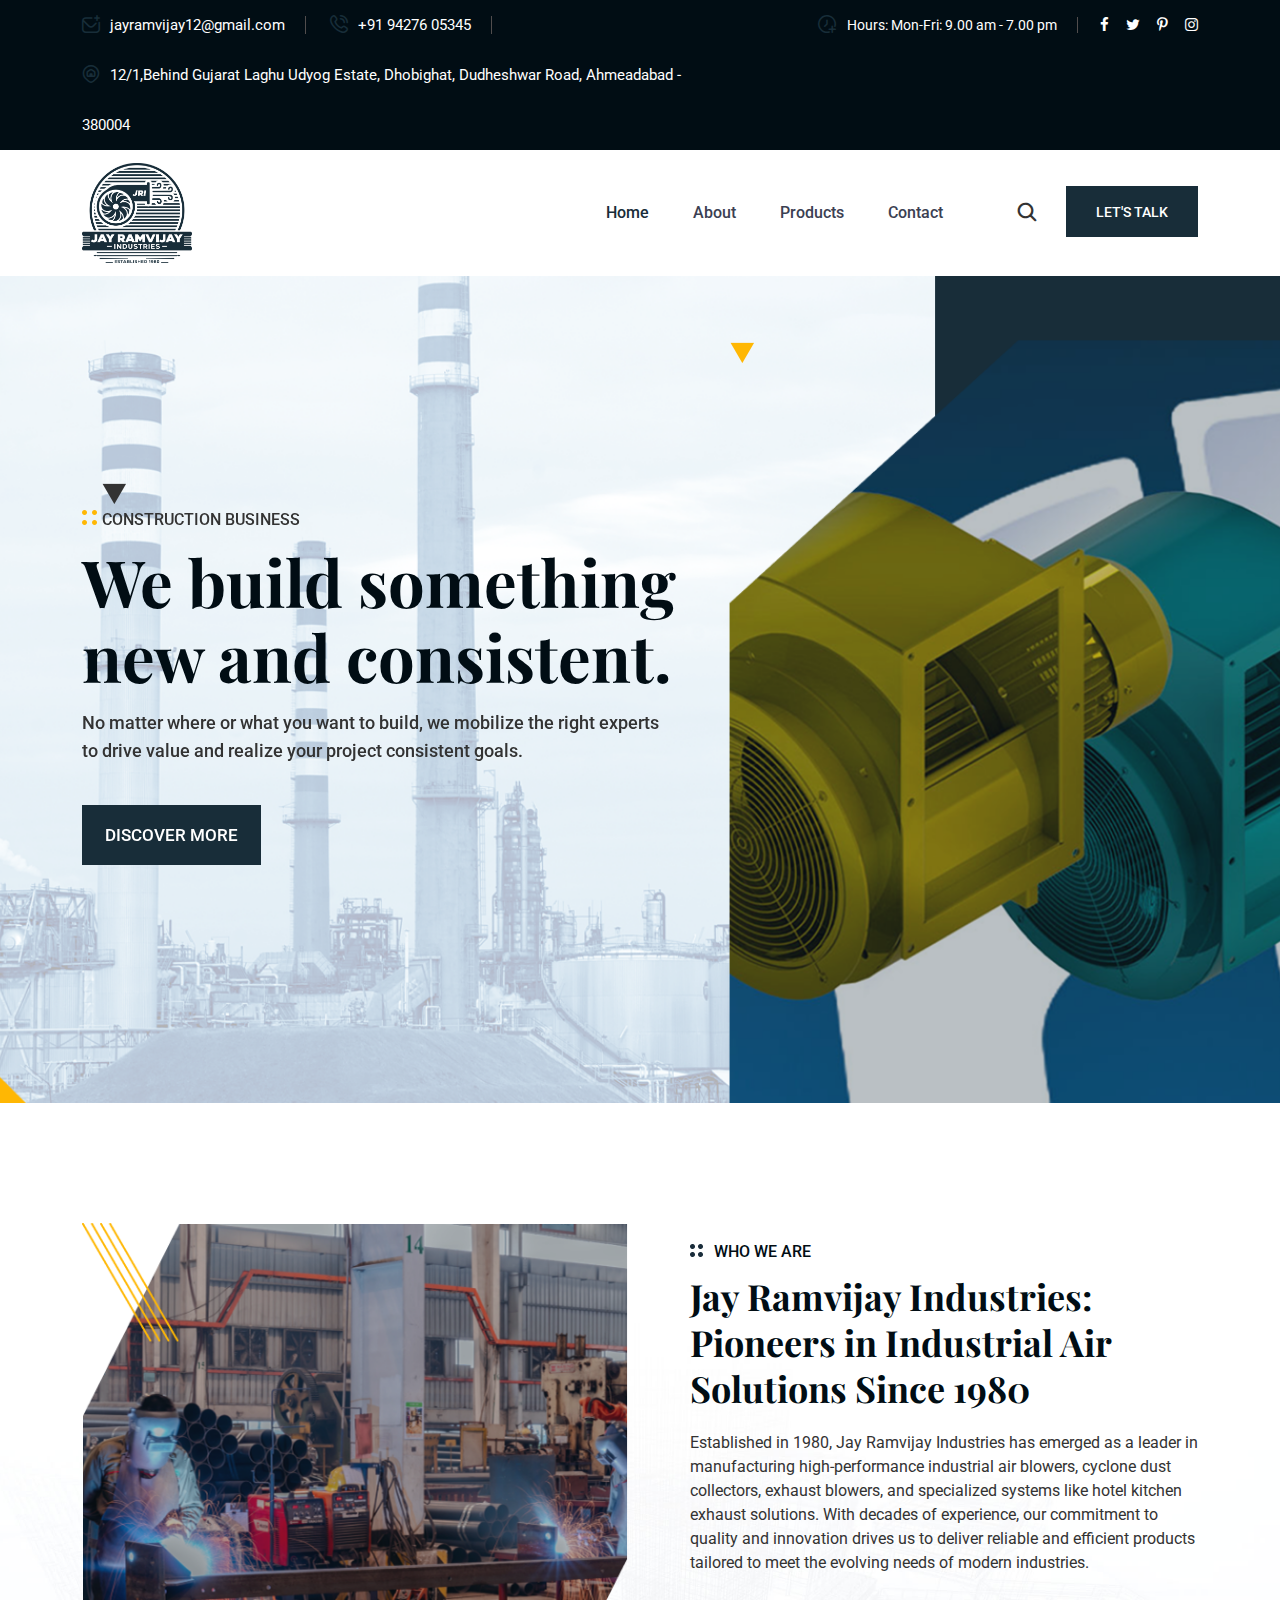
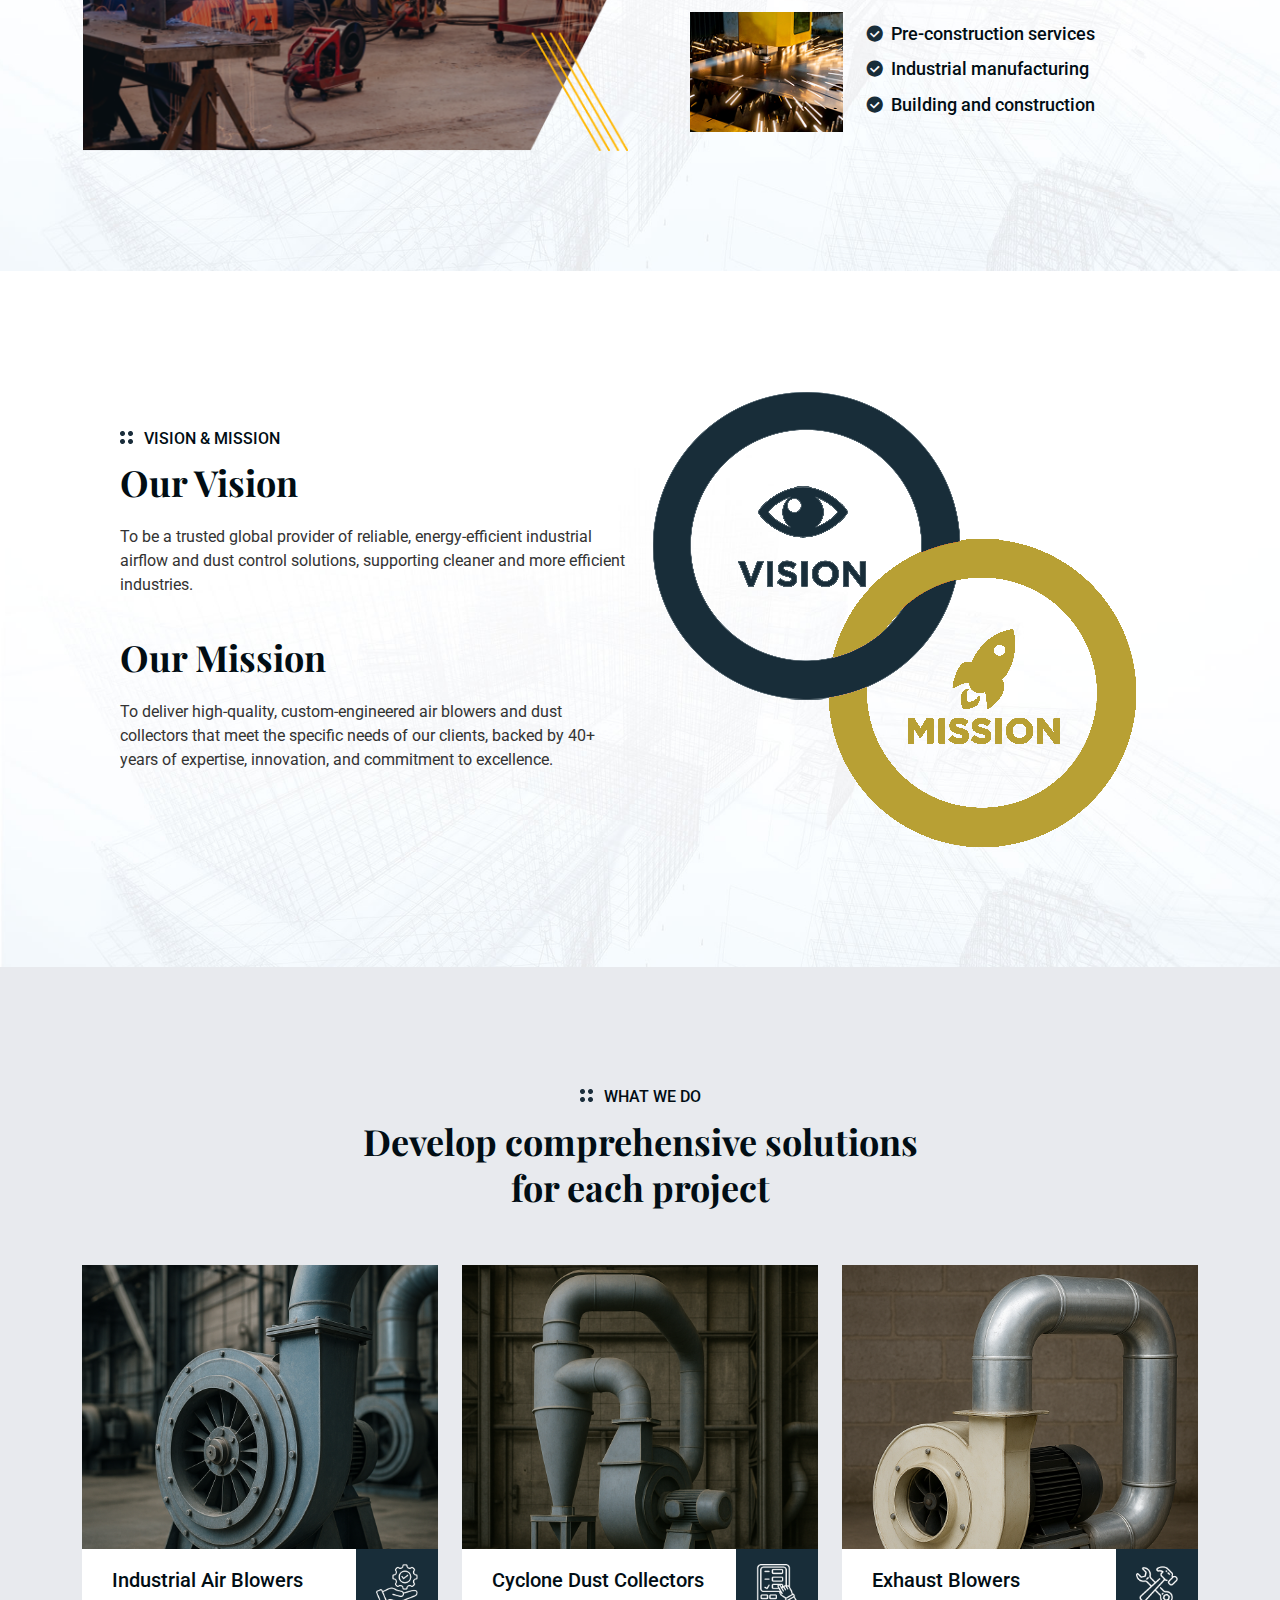
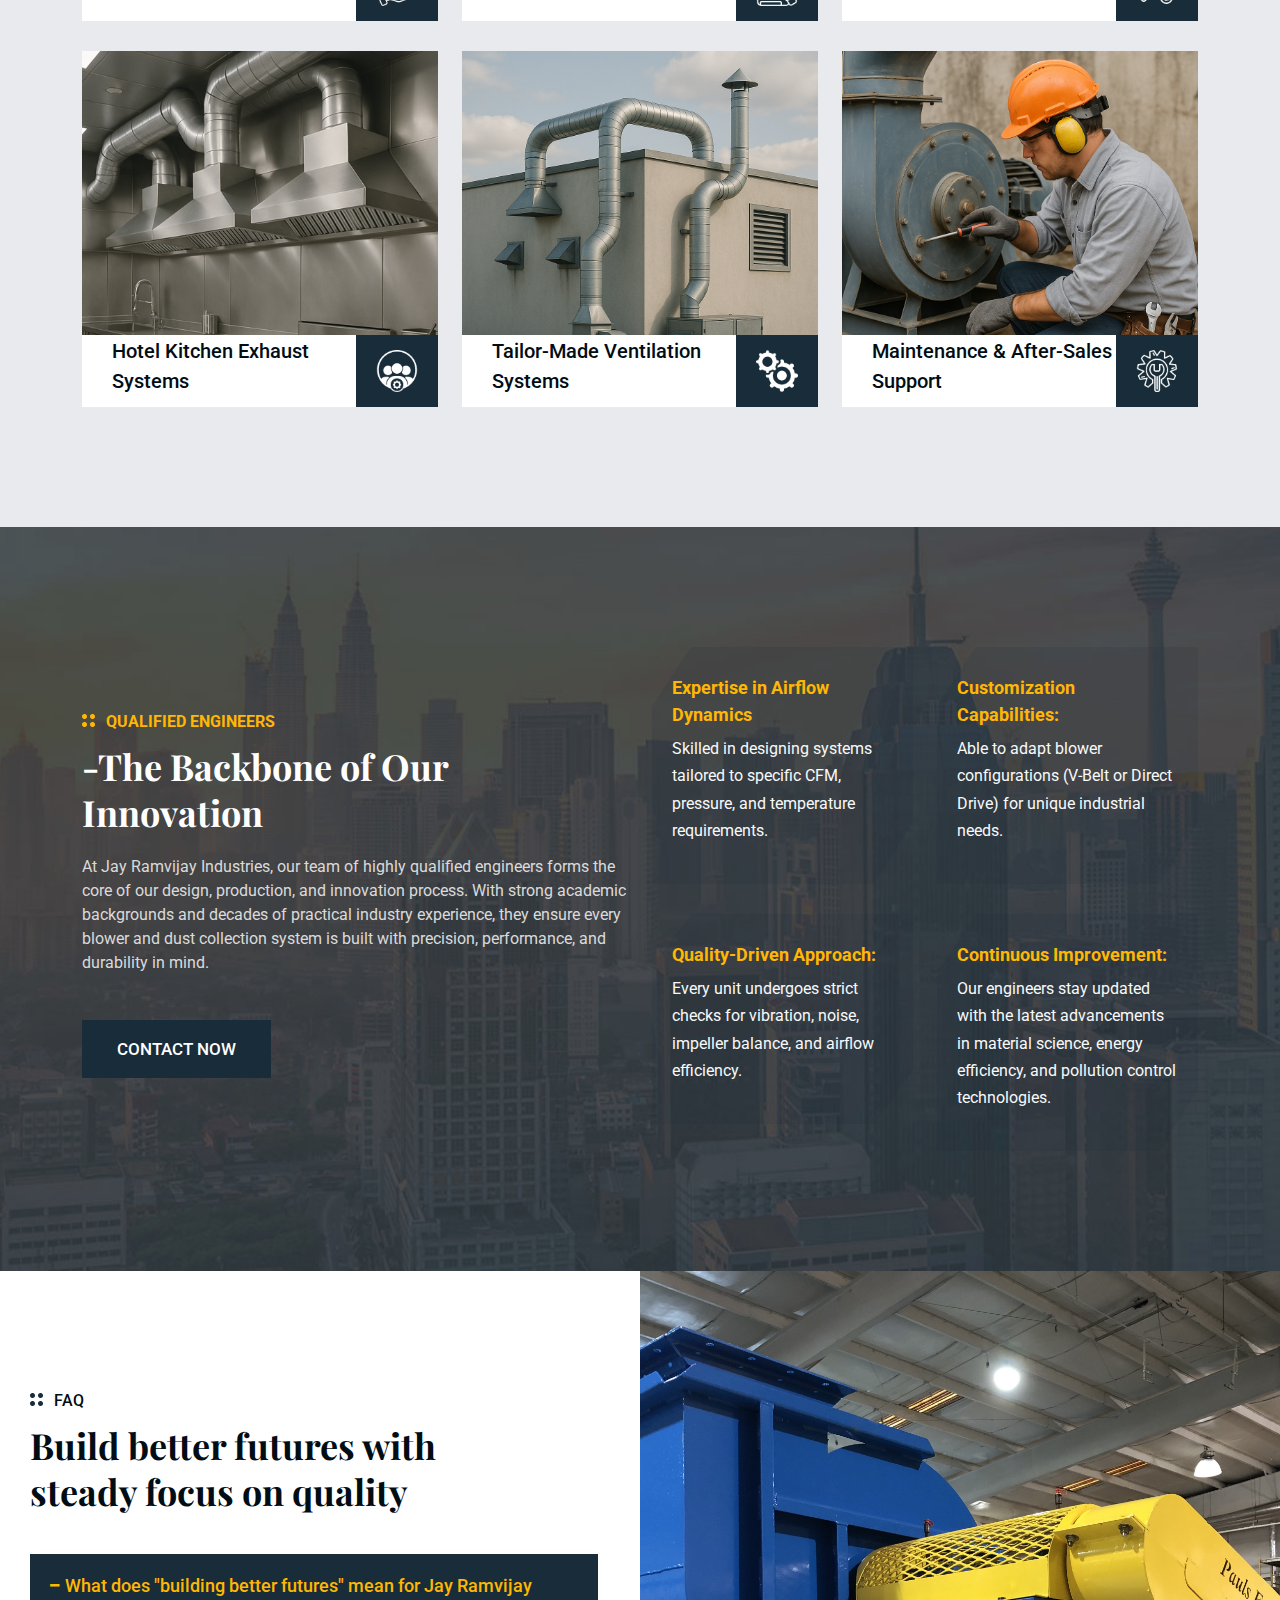
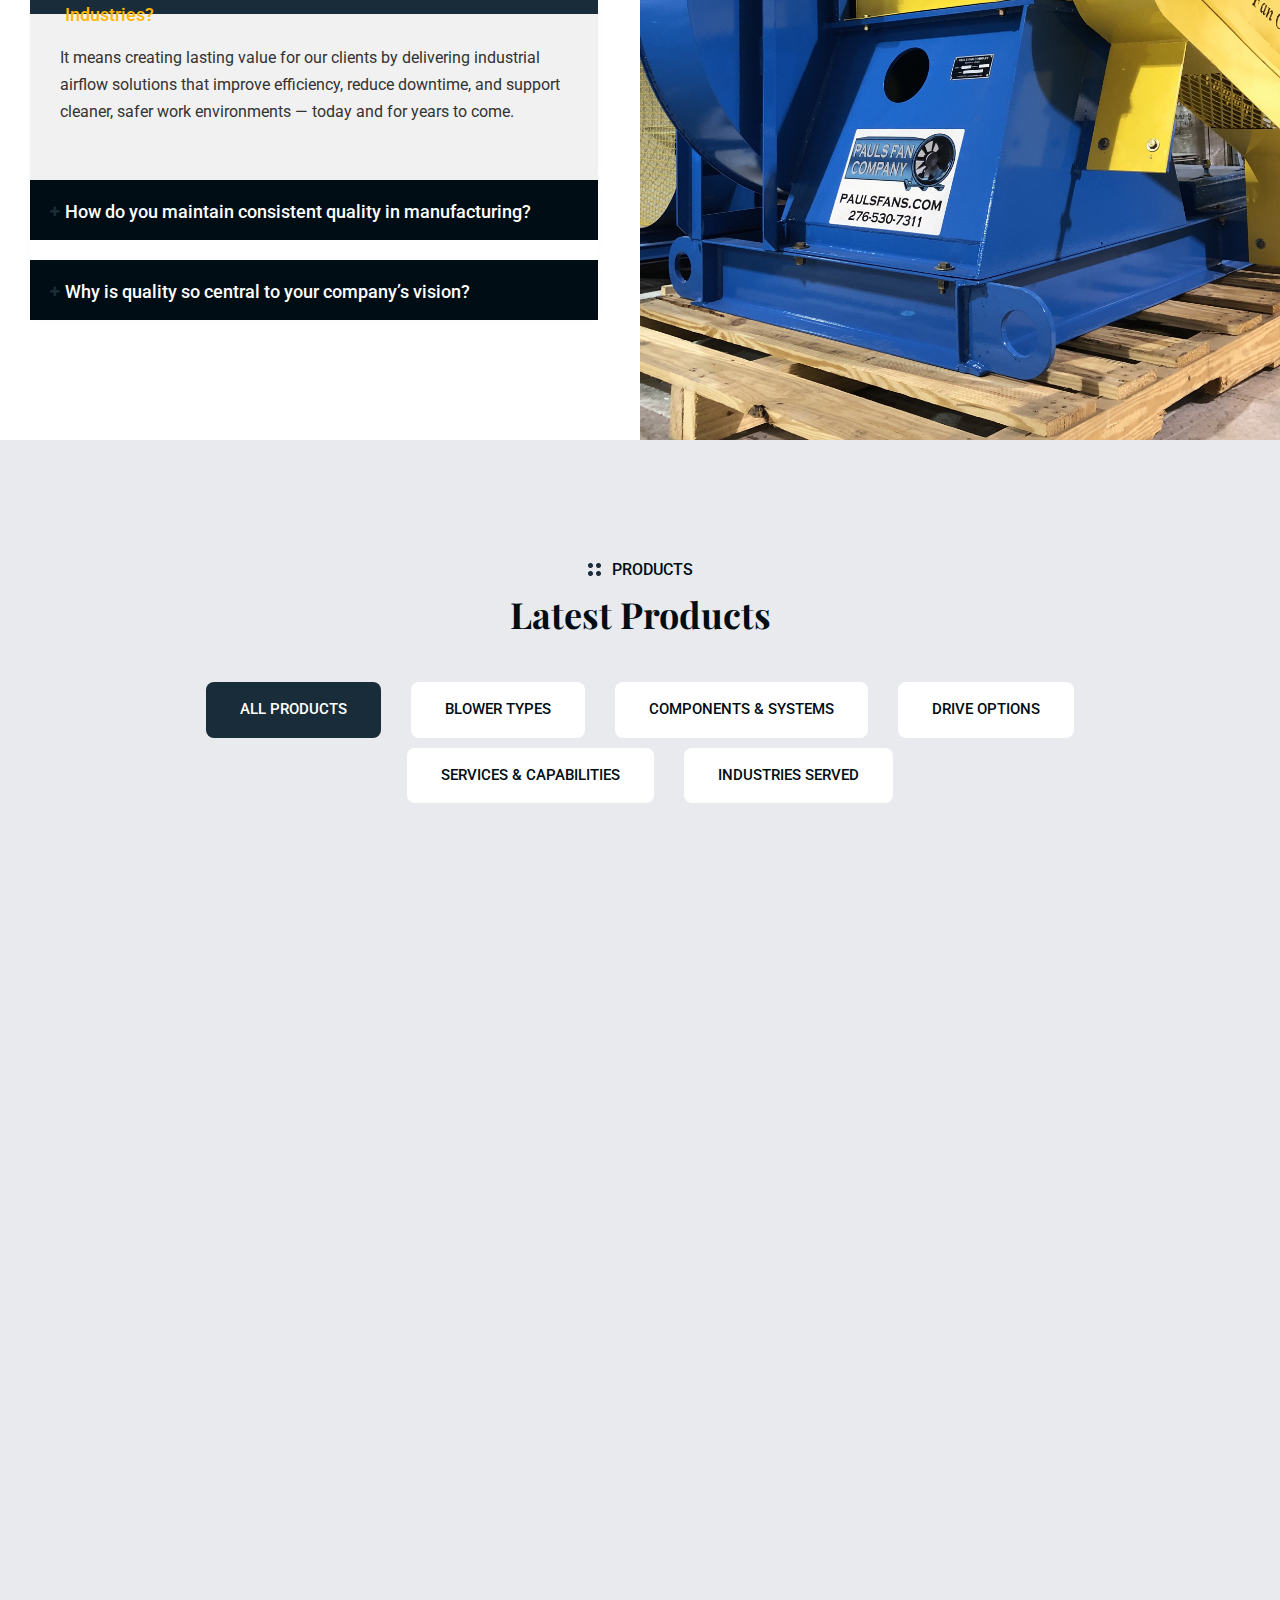
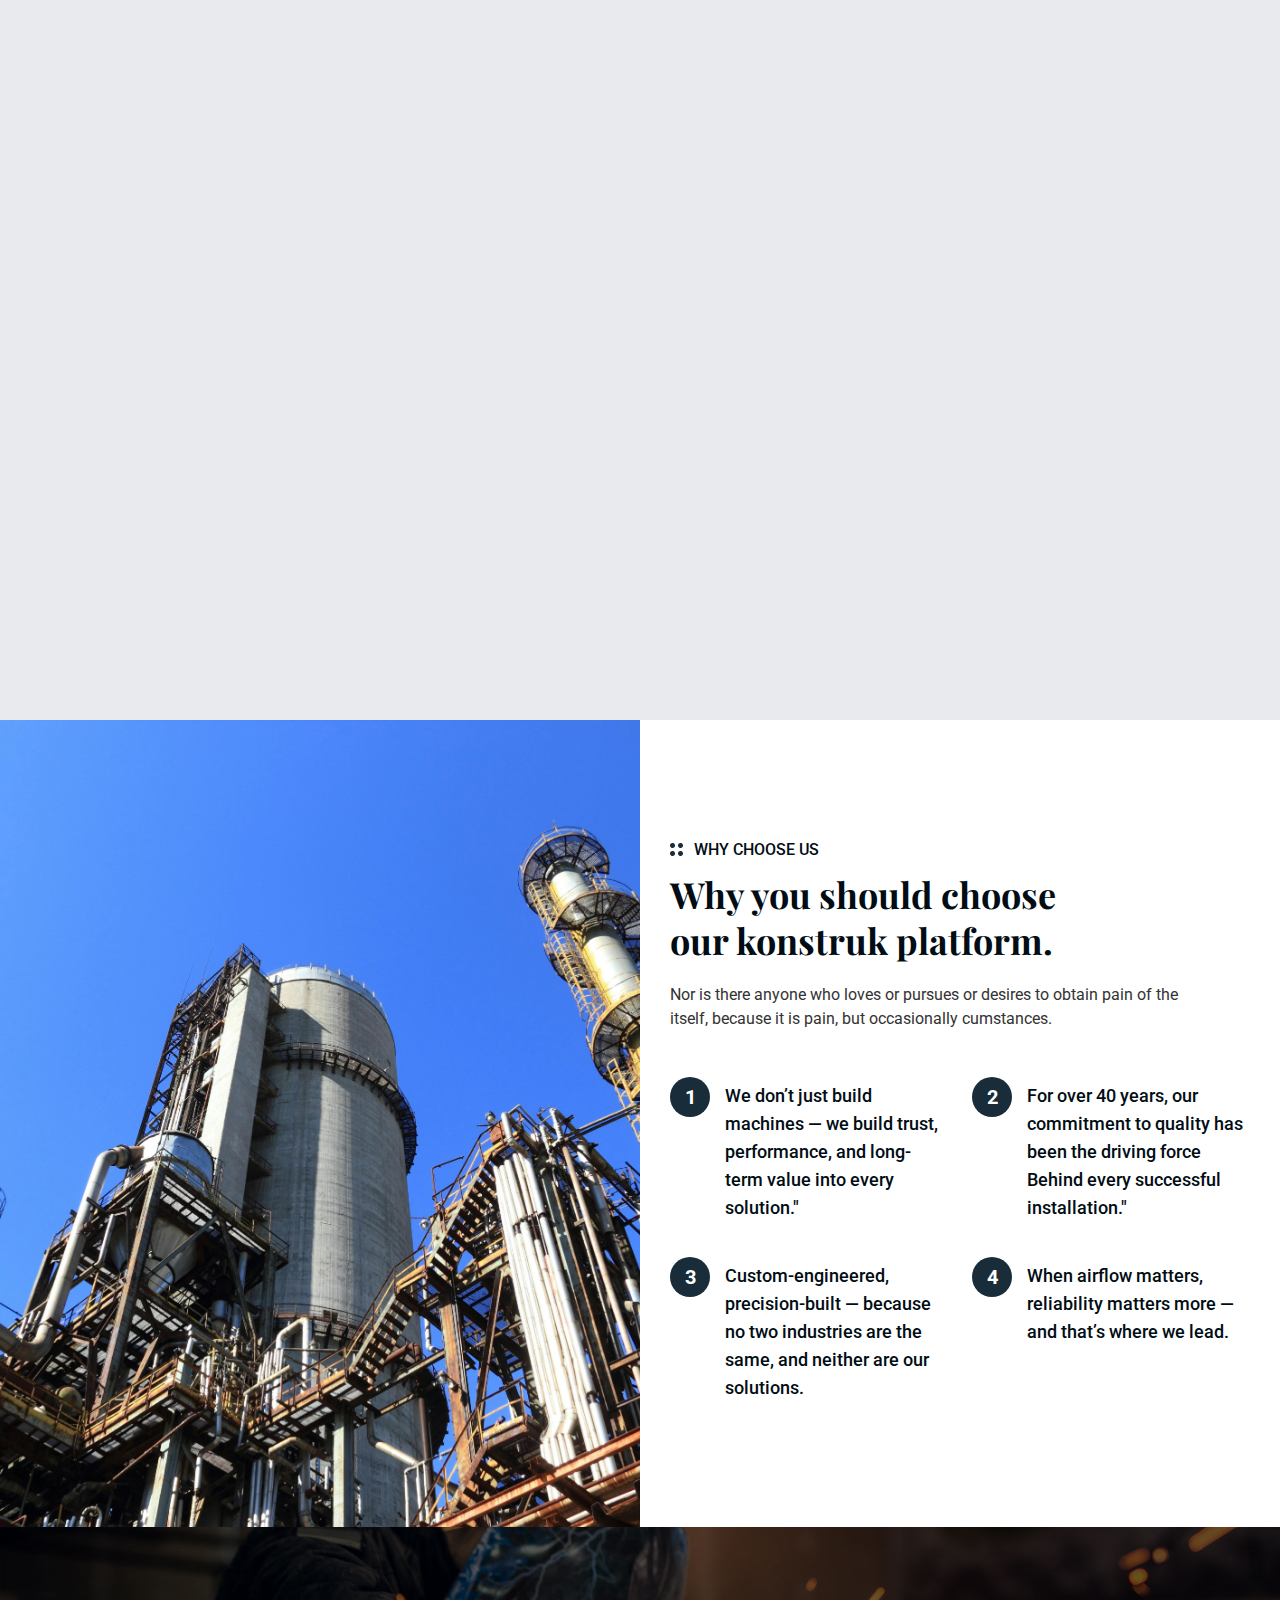
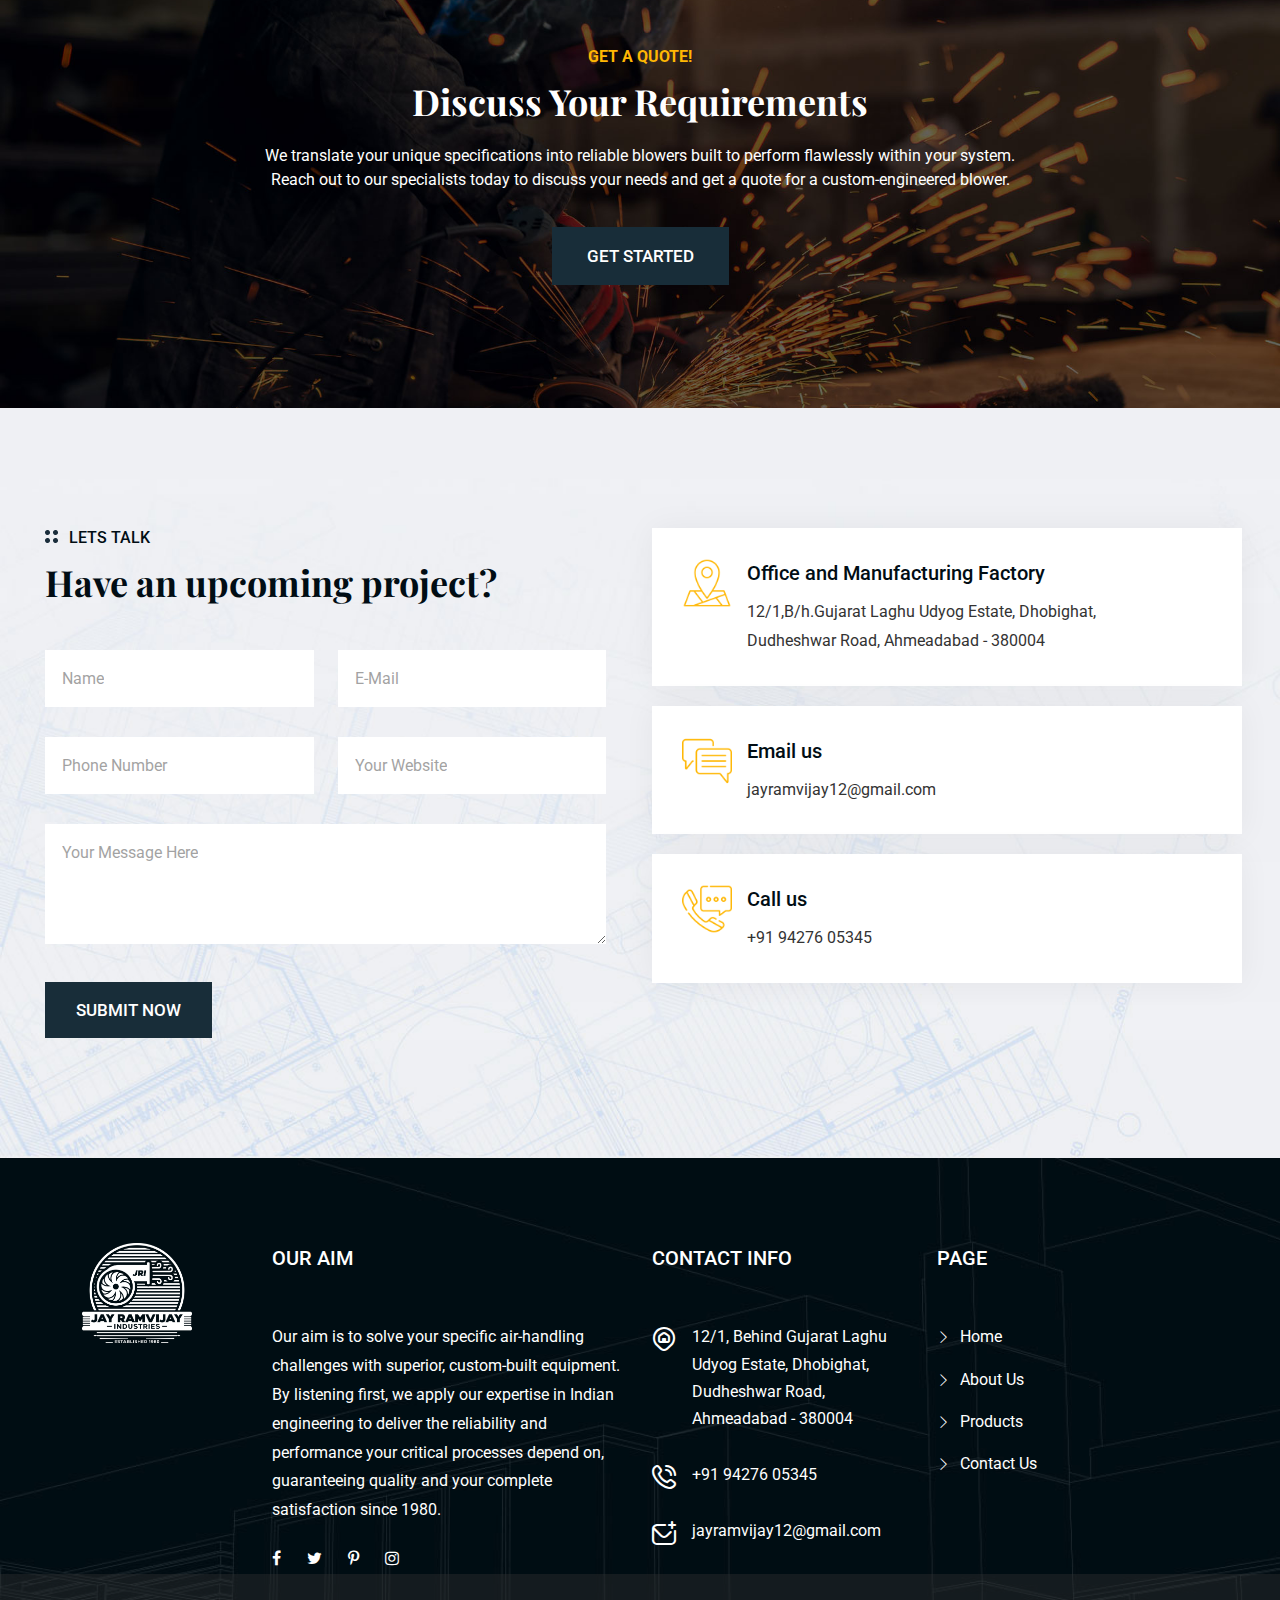
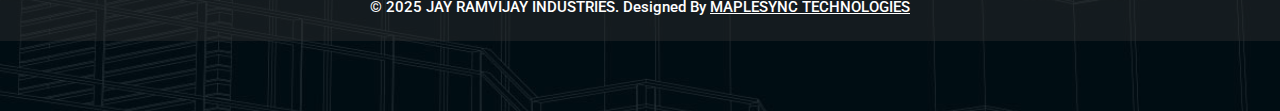
<file: index.html>
<!DOCTYPE html>
<html lang="zxx"> 
	
<head>
		<!-- meta tag -->
		<meta charset="utf-8">
		<title>Home - Jay RamVijay Industry</title>
		<meta name="description" content="">
		<!-- responsive tag -->
		<meta http-equiv="x-ua-compatible" content="ie=edge">
		<meta name="viewport" content="width=device-width, initial-scale=1">
		<!-- favicon -->
		<link rel="apple-touch-icon" sizes="180x180" href="assets/images/Jri_favicon/apple-touch-icon.png">
		<link rel="icon" type="image/png" sizes="32x32" href="assets/images/Jri_favicon/favicon-32x32.png">
		<link rel="icon" type="image/png" sizes="16x16" href="assets/images/Jri_favicon/favicon-16x16.png">
		<link rel="manifest" href="assets/images/Jri_favicon/site.webmanifest">
		<!-- Bootstrap v4.4.1 css -->
		<link rel="stylesheet" type="text/css" href="assets/css/bootstrap.min.css">
		<!-- font-awesome css -->
		<link rel="stylesheet" type="text/css" href="assets/css/font-awesome.min.css">
		<!-- Uicons Regular Rounded css -->
		<link rel="stylesheet" type="text/css" href="assets/css/uicons-regular-rounded.css">
		<!-- flaticon css -->
		<link rel="stylesheet" type="text/css" href="assets/fonts/flaticon.css">
		<!-- animate css -->
		<link rel="stylesheet" type="text/css" href="assets/css/animate.css">
		<!-- slick css -->
		<link rel="stylesheet" type="text/css" href="assets/css/slick.css">
		<!-- owl.carousel css -->
		<link rel="stylesheet" type="text/css" href="assets/css/owl.carousel.css">
		<!-- off canvas css -->
		<link rel="stylesheet" type="text/css" href="assets/css/off-canvas.css">
		<!-- magnific popup css -->
		<link rel="stylesheet" type="text/css" href="assets/css/magnific-popup.css">
		<!-- Main Menu css -->
		<link rel="stylesheet" href="assets/css/rsmenu-main.css">
		<!-- spacing css -->
		<link rel="stylesheet" type="text/css" href="assets/css/rs-spacing.css">
		<!-- style css -->
		<link rel="stylesheet" type="text/css" href="style.css">
		<link rel="stylesheet" href="assets/css/customdesign.css">
		<!-- responsive css -->
		<link rel="stylesheet" type="text/css" href="assets/css/responsive.css">
		
	</head>
	<body class="defult-home">
		
		<div class="offwrap"></div>

		<!--Preloader start here-->
	   	<div id="pre-load">
            <div id="loader" class="loader">
                <div class="loader-container">
                    <div class="loader-icon"><img src="assets/images/logo/Icon_Logo.png" alt="Konstruk - Construction & Building Html Template "></div>
                </div>
            </div>              
        </div>
		<!--Preloader area end here-->
			
		<!-- Main content Start -->
		<div class="main-content">

			<!--Full width header Start-->
			<div class="full-width-header">
				<!--Header Start-->
				<header id="rs-header" class="rs-header">
					<!-- Toolbar Area Start -->
					<div class="toolbar-area topbar-style1 hidden-md">
						<div class="container">
							<div class="row rs-vertical-middle">
							   <div class="col-lg-7">
									<div class="toolbar-contact">
										<ul class="rs-contact-info">                   
											<li>
					                            <i class="fi fi-rr-envelope-plus"></i>                  
					                            <a href="mailto:jayramvijay12@gmail.com">jayramvijay12@gmail.com</a>               
					                        </li>
	                                        <li>
                                              	<i class="fi fi-rr-phone-call"></i>                                      
                                                <a href="tel:(+1)7854-333-222">+91 94276 05345</a>                   
                                            </li>
                                            <li>
                                              	<i class="fi-rr-map-marker-home"></i>                                      
                                                12/1,Behind Gujarat Laghu Udyog Estate, Dhobighat, Dudheshwar Road, Ahmeadabad - 380004            
                                            </li>
										</ul>
									</div>
								</div>
								<div class="col-lg-5">
									<div class="toolbar-sl-share">
										<ul class="clearfix">
											<li class="opening"> <em><i class="fi fi-rr-time-add"></i> Hours: Mon-Fri: 9.00 am - 7.00 pm</em> </li>
											<li><a href="#"><i class="fa fa-facebook"></i></a></li>
											<li><a href="#"><i class="fa fa-twitter"></i></a></li>
											<li><a href="#"><i class="fa fa-pinterest-p"></i></a></li>
											<li><a href="#"><i class="fa fa-instagram"></i></a></li>
										</ul>
									</div>
								</div>
							</div>
						</div>
					</div>
					<!-- Toolbar Area End -->
					
					<!-- Menu Start -->
					<div class="menu-area menu-sticky py-2">
						<div class="container">
							<div class="row-table">
								<div class="col-cell header-logo">                                  
								    <div class="logo-area">
								        <a href="index.html">
								            <img class="normal-logo" src="assets/images/logo/Blue_Logo.png" alt="logo">  
								            <img class="sticky-logo" src="assets/images/logo/Blue_Logo.png" alt="logo">
								        </a>
								    </div>
								</div>
								<div class="col-cell">
								    <div class="rs-menu-area">
								        <div class="main-menu">
								            <nav class="rs-menu hidden-md">
								                <ul class="nav-menu onepage-menu">
								                    <li class="current-menu-item"><a href="#rs-header">Home</a></li>
								                    <li><a href="about_us.html">About</a> </li>
								                    <!-- <li class="active"><a href="#rs-services">Services</a> </li> -->
								                    <li><a href="products_page.html">Products</a> </li>
								                    <!-- <li><a href="#rs-blog">Blog</a> </li> -->
								                    <li><a href="contact_us.html">Contact</a> </li>
								                </ul> <!-- //.nav-menu -->
								            </nav>
								        </div> <!-- //.main-menu -->
								    </div>
								</div>
								<div class="col-cell">
									<div class="expand-btn-inner">
										<ul>
											<li class="search-parent">
											    <a class="hidden-xs rs-search" href="#">
											        <i class="fi fi-rr-search"></i>
											    </a>
											    <div class="sticky_form">
											        <form role="search" class="bs-search search-form" method="get">
											            <div class="search-wrap">
											                 <label class="screen-reader-text active">
											                     Search for:     </label>
											                 <input type="search" placeholder="Searching..." name="s" class="search-input" value="">
											                 <button type="submit" value="Search"><i class="fi fi-rr-search"></i></button>
											             </div>
											         </form>
											     </div>
											</li>
                                            <li class="btn-quote"><a class="quote-button" href="#">Let's Talk</a></li>
											<li class="humburger">
											    <a id="nav-expander" class="nav-expander bar" href="#">
											        <div class="bar">
											            <span class="dot1"></span>
											            <span class="dot2"></span>
											            <span class="dot3"></span>
											            <span class="dot4"></span>
											            <span class="dot5"></span>
											            <span class="dot6"></span>
											            <span class="dot7"></span>
											            <span class="dot8"></span>
											            <span class="dot9"></span>
											        </div>
											    </a>
											</li>
										</ul>
									</div>
								</div>
							</div>
						</div>
					</div>
					<!-- Menu End -->

					<!-- Canvas Mobile Menu start -->
					<nav class="right_menu_togle mobile-navbar-menu" id="mobile-navbar-menu">
					    <div class="close-btn">
					        <a id="nav-close2" class="nav-close">
					            <div class="line">
					                <span class="line1"></span>
					                <span class="line2"></span>
					            </div>
					        </a>
					    </div>
					    <ul class="nav-menu">
					    	<li class="menu-item-has-children current-menu-item">
					    		<a href="index.html">Home</a>
					    		<!-- <ul class="sub-menu">
					    			<li class="menu-item-has-children current-menu-item">
					    				<a href="#">Multipages</a>
					    				<ul class="sub-menu">
					    					<li class="active"><a href="index.html">Main Home</a></li>
					    					<li><a href="index2.html">Construction 2</a></li>
					    					<li><a href="index3.html">Construction 3</a></li>
					    					<li><a href="index4.html">Roofing</a></li>
					    					<li><a href="index5.html">Industry</a></li>
					    					<li><a href="index6.html">Plumber</a></li>
					    					<li><a href="index7.html">Logistics</a></li>
					    					<li><a href="index8.html">Carpenter</a></li>
					    					<li><a href="index9.html">Architecture</a></li>
					    					<li><a href="index10.html">Energy</a></li>
					    				</ul> 
					    			</li>
					    			<li class="menu-item-has-children">
					    				<a href="#">Onepages</a>
					    				<ul class="sub-menu">
					    					<li><a href="onepage1.html">Onepage Main</a></li>
					    					<li><a href="onepage2.html">Onepage Construction 2</a></li>
					    					<li><a href="onepage3.html">Onepage Construction 3</a></li>
					    					<li><a href="onepage4.html">Onepage Roofing</a></li>
					    					<li><a href="onepage5.html">Onepage Industry</a></li>
					    					<li><a href="onepage6.html">Onepage Plumber</a></li>
					    					<li><a href="onepage7.html">Onepage Logistics</a></li>
					    					<li><a href="onepage8.html">Onepage Carpenter</a></li>
					    					<li><a href="onepage9.html">Onepage Architecture</a></li>
					    					<li><a href="onepage10.html">Onepage Energy</a></li>
					    				</ul>  
					    			</li>
					    		</ul> -->
					    	</li>
					    	<li>
					    		<a href="#rs-about">About</a>
					    	</li>
					    	<li class="menu-item-has-children active">
					    		<a href="products_page.html">Product</a>
					    		<!-- <ul class="sub-menu">
					    			<li><a href="services-style1.html">Services Style 1</a></li>
					    			<li><a href="services-style2.html">Services Style 2</a></li>
					    			<li class="last-item menu-item-has-children">
					    			    <a href="#">Service Single</a>
					    			    <ul class="sub-menu">
					    			        <li><a href="general-construction.html">General Construction</a></li>
					    			        <li><a href="property-maintenance.html">Property Maintenance</a></li>
					    			        <li><a href="preconstruction.html">Preconstruction</a></li>
					    			        <li><a href="virtual-design-build.html">Virtual Design & Build</a></li>
					    			        <li><a href="#">Project Managment</a></li>
					    			        <li><a href="design-build.html">Design Build</a></li>
					    			    </ul>
					    			</li>
					    		</ul> -->
					    	</li>
					    	<!-- <li class="menu-item-has-children">
					    		<a href="#">Pages</a>
					    		<ul class="sub-menu">
					    			<li class="last-item menu-item-has-children">
					    			    <a href="#">Team</a>
					    			    <ul class="sub-menu">
					    			        <li><a href="team-style1.html">Team Style 1</a></li>
					    			        <li><a href="team-style2.html">Team Style 2</a></li>
					    			        <li><a href="team-style3.html">Team Style 3</a></li>
					    			        <li><a href="team-style4.html">Team Style 4</a></li>
					    			        <li><a href="team-style5.html">Team Style 5</a></li>
					    			        <li><a href="team-single.html">Team Single</a></li>
					    			    </ul>
					    			</li>
					    			<li class="last-item menu-item-has-children">
					    			    <a href="#">Projects</a>
					    			    <ul class="sub-menu">
					    			        <li><a href="projects-style1.html">Projects Style 1</a></li>
					    			        <li><a href="projects-style2.html">Projects Style 2</a></li>
					    			        <li><a href="projects-style3.html">Projects Style 3</a></li>
					    			        <li><a href="projects-style4.html">Projects Style 4</a></li>
					    			        <li><a href="projects-style5.html">Projects Style 5</a></li>
					    			        <li><a href="projects-filter-style1.html">Projects Filter Style 1</a></li>
					    			        <li><a href="projects-filter-style2.html">Projects Filter Style 2</a></li>
					    			        <li><a href="#">Projects Single</a></li>
					    			    </ul>
					    			</li>
					    			<li><a href="pricing-plan.html">Pricing Plan</a></li>
					    			<li><a href="faq.html">Faq</a></li>
					    			<li><a href="gallery.html">Gallery</a></li>
					    			<li class="last-item menu-item-has-children">
					    			    <a href="#">Shop</a>
					    			    <ul class="sub-menu">
					    			        <li><a href="shop.html">Shop</a></li>
					    			        <li><a href="shop-single.html">Shop Single</a></li>
					    			        <li><a href="cart.html">Cart</a></li>
					    			        <li><a href="checkout.html">Checkout</a></li>
					    			        <li><a href="my-account.html">My Account</a></li>
					    			    </ul>
					    			</li>     
					    		</ul>
					    	</li> -->
					    	<!-- <li>
					    		<a href="blog.html">Blog</a>
					    	</li> -->
					    	<li>
					    		<a href="#rs-contact">Contact</a>
					    	</li>
					    </ul> <!-- //.nav-menu -->
					    <!-- //.nav-menu -->
					   
					    <!-- //.nav-menu -->
					    <div class="canvas-contact">
					          <div class="address-area">
					              <div class="address-list">
					                  <div class="info-icon">
					                      <i class="fi fi-rr-map-marker-home"></i>
					                  </div>
					                  <div class="info-content">
					                      <h4 class="title">Contact</h4>
					                      <em>31 New Street, NY, USA</em>
					                  </div>
					              </div>
					              <div class="address-list">
					                  <div class="info-icon">
					                      <i class="fi fi-rr-envelope-plus"></i>
					                  </div>
					                  <div class="info-content">
					                      <h4 class="title">Email</h4>
					                      <em><a href="mailto:info@konstruk.com">Info@konstruk.com</a></em>
					                  </div>
					              </div>
					              <div class="address-list">
					                  <div class="info-icon">
					                      <i class="fi fi-rr-phone-call"></i>
					                  </div>
					                  <div class="info-content">
					                      <h4 class="title">Free Call</h4>
					                      <em>+019988772</em>
					                  </div>
					              </div>
					          </div>
					    </div>
					</nav>
					<!-- Canvas Menu end -->                             
				</header>
				<!--Header End-->
			</div>
			<!--Full width header End-->

			<!-- Slider Start -->
			<div class="rs-slider slider-style1">
				<div class="slider slider-slide-1">
					<div class="slider-item">
						<div class="container custom13">
							<div class="slider-inner">
								<div class="content-part">
								    <span class="sl-subtitle wow fadeInDown">
								    	<img class="sl-icons" src="assets/images/slider/style1/shapes/icons3.png" alt="Images">
								   		Construction Business
									</span>
								    <h1 class="sl-title wow fadeInLeft">
								    	We build something<br>
								    	new and consistent.<br>
								    </h1>
								    <p class="sl-desc wow fadeInLeft2">
								    	No matter where or what you want to build, we mobilize the right experts<br> 
								    	to drive value and realize your project consistent goals. 		
								    </p>
								   	<div class="slider-bottom wow fadeinup">
								   	    <a class="readon more" href="#rs-contact">Discover More</a>
								   	</div>
								</div>
							</div>
						</div>
						<div class="animation-wrap">
							<div class="animate-style one">
								<img class="wow spine" src="assets/images/slider/style1/shapes/icons1.png" alt="Images">
							</div>
							<div class="animate-style two">
								<img class="wow spine" src="assets/images/slider/style1/shapes/icons2.png" alt="Images">
							</div>
							<div class="animate-style three">
								<img class="wow spine" src="assets/images/slider/style1/shapes/icons2.png" alt="Images">
							</div>
						</div>
					</div>
					<div class="slider-item slide-bg2">
						<div class="container custom13">
							<div class="slider-inner">
								<div class="content-part">
								    <span class="sl-subtitle wow fadeInDown">
								    	<img class="sl-icons" src="assets/images/slider/style1/shapes/icons3.png" alt="Images">
								   		Construction Business
									</span>
								    <h1 class="sl-title wow fadeInLeft">
								    	We build something<br>
								    	new and consistent.<br>
								    </h1>
								    <p class="sl-desc wow fadeInLeft2">
								    	No matter where or what you want to build, we mobilize the right experts<br> 
								    	to drive value and realize your project consistent goals. 		
								    </p>
								   	<div class="slider-bottom wow fadeinup">
								   	    <a class="readon more" href="#rs-contact">Discover More</a>
								   	</div>
								</div>
							</div>
						</div>
						<div class="animation-wrap">
							<div class="animate-style one">
								<img class="wow spine" src="assets/images/slider/style1/shapes/icons1.png" alt="Images">
							</div>
							<div class="animate-style two">
								<img class="wow spine" src="assets/images/slider/style1/shapes/icons2.png" alt="Images">
							</div>
							<div class="animate-style three">
								<img class="wow spine" src="assets/images/slider/style1/shapes/icons2.png" alt="Images">
							</div>
						</div>
					</div>
				</div>
			</div>
			<!-- Slider End -->
		
			<!-- About Start -->
			<div id="rs-about" class="rs-about about-style1 bg1 pt-120 pb-120 md-pt-80 md-pb-80">
				<div class="container">
					<div class="row y-middle">
						<div class="col-lg-6 md-mb-50">
							<div class="images-part">
								<img src="assets/images/logo/about_1.png" alt="About">
							</div>
						</div>
						<div class="col-lg-6 pl-50 md-pl-15">
							<div class="sec-title">
								<span class="sub-text">
									<img src="assets/images/shape-1.png" alt="Images">
									Who We Are
								</span>
								<h2 class="title pb-20">
									Jay Ramvijay Industries: Pioneers in Industrial Air Solutions Since 1980
								</h2>
								<p class="desc pb-37">
									Established in 1980, Jay Ramvijay Industries has emerged as a leader in
									manufacturing high-performance industrial air blowers, cyclone dust
									collectors, exhaust blowers, and specialized systems like hotel kitchen exhaust
									solutions. With decades of experience, our commitment to quality and
									innovation drives us to deliver reliable and efficient products tailored to meet
									the evolving needs of modern industries.
								</p>
								<div class="row y-middle">
									<div class="col-lg-4 col-md-4 sm-mb-30">
										<div class="about-img">
											<img src="assets/images/logo/about_btm.png" alt="About">
										</div>
									</div>
									<div class="col-lg-8 col-md-8">
										<ul class="check-lists">
				        					<li class="list-item">
												<span class="icon-list-icon">
													<i class="fa fa-check-circle"></i>						
												</span>
												<span class="list-text">Pre-construction services</span>
											</li>
											<li class="list-item">
												<span class="icon-list-icon">
													<i class="fa fa-check-circle"></i>						
												</span>
												<span class="list-text">Industrial manufacturing</span>
											</li>
											<li class="list-item">
												<span class="icon-list-icon">
													<i class="fa fa-check-circle"></i>						
												</span>
												<span class="list-text">Building and construction</span>
											</li>
				        				</ul>
									</div>
								</div>
								<!-- <div class="row mt-47 md-mt-25">
									<div  class="col-lg-6 col-md-4 sm-mb-30">
										<div class="btn-part">
											<a class="readon more know" href="about.html">Know more</a>
										</div>
									</div>
									
								</div> -->
							</div>
						</div>
					</div>
				</div>
			</div>
			<!-- About End -->
			<!-- About Start -->
			<div id="rs-about" class="rs-about about-style1 bg1 pt-120 pb-120 md-pt-80 md-pb-80">
				<div class="container">
					<div class="row y-middle">
						
						<div class="col-lg-6 pl-50 md-pl-15">
							<div class="sec-title">
								<span class="sub-text">
									<img src="assets/images/shape-1.png" alt="Images">
									Vision & Mission
								</span>
								<h2 class="title pb-20">
									Our Vision
								</h2>
								<p class="desc pb-37">
									To be a trusted global provider of reliable, energy-efficient industrial airflow and dust control solutions, supporting cleaner and more efficient industries.
								</p>
								<h2 class="title pb-20">
									Our Mission
								</h2>
								<p class="desc pb-37">
									To deliver high-quality, custom-engineered air blowers and dust collectors that meet the specific needs of our clients, backed by 40+ years of expertise, innovation, and commitment to excellence.
								</p>
								<!-- <div class="row y-middle">
									<div class="col-lg-4 col-md-4 sm-mb-30">
										<div class="about-img">
											<img src="assets/images/about/style1/abzt.jpg" alt="About">
										</div>
									</div>
									<div class="col-lg-8 col-md-8">
										<ul class="check-lists">
				        					<li class="list-item">
												<span class="icon-list-icon">
													<i class="fa fa-check-circle"></i>						
												</span>
												<span class="list-text">Pre-construction services</span>
											</li>
											<li class="list-item">
												<span class="icon-list-icon">
													<i class="fa fa-check-circle"></i>						
												</span>
												<span class="list-text">Industrial manufacturing</span>
											</li>
											<li class="list-item">
												<span class="icon-list-icon">
													<i class="fa fa-check-circle"></i>						
												</span>
												<span class="list-text">Building and construction</span>
											</li>
				        				</ul>
									</div>
								</div> -->
								<!-- <div class="row mt-47 md-mt-25">
									<div  class="col-lg-6 col-md-4 sm-mb-30">
										<div class="btn-part">
											<a class="readon more know" href="about.html">Know more</a>
										</div>
									</div>
									
								</div> -->
							</div>
						</div>
						<div class="col-lg-6 md-mb-50">
							<div class="images-part">
								<img src="assets/images/logo/vision-and-mission-1.png" alt="About">
							</div>
						</div>
					</div>
				</div>
			</div>
			<!-- About End -->

			<!-- Services Section Start -->
			<div id="rs-services" class="rs-services services-main-home gray-bg pt-120 pb-120 md-pt-80 md-pb-80">
			    <div class="container">
			    	<div class="sec-title text-center mb-55 md-mb-35">
			    		<span class="sub-text">
			    			<img src="assets/images/shape-1.png" alt="Images">
			    			What We Do
			    		</span>
			    		<h2 class="title">
			    			Develop comprehensive solutions<br> 
			    			for each project
			    		</h2>
			    	</div>
			    	<div class="row">
			    		<div class="col-xl-4 col-md-6 mb-30">
			    			<div class="services-item">
			    				<div class="services-wrap">
			    					<div class="services-image">
			    						<img src="assets/images/logo/what_we_1.png" alt="Services">
			    					</div>
			    					<div class="services-content">
			    						<div class="service-inner">
			    							<div class="icon-top">
			    								<img src="assets/images/services/main-home/main-icons/service-icon1.png" alt="Services">
			    							</div>
			    							<div class="services-titles">
			    								<h3 class="title"><a href="#rs-services">Industrial Air Blowers</a></h3>
			    							</div>
			    							<p class="services-txt">We design and manufacture high-performance air blowers for industrial use, ensuring optimal airflow and energy efficiency.</p>
			    							<!-- <div class="services-btn">
			    								<a class="btn-text" href="#">Read More</a>
			    							</div> -->
			    						</div>
			    					</div>
			    					<div class="normarl-text-area">
			    						<div class="services-titles">
			    							<h3 class="title"><a href="#rs-services">Industrial Air Blowers</a></h3>
			    						</div>
			    						<div class="icon-image">
			    							<img src="assets/images/services/main-home/main-icons/service-icon1.png" alt="Services">
			    						</div>
			    					</div>
			    				</div>
			    			</div>
			    		</div>
			    		<div class="col-xl-4 col-md-6 mb-30">
			    			<div class="services-item">
			    				<div class="services-wrap">
			    					<div class="services-image">
			    						<img src="assets/images/logo/what_we_2.png" alt="Services">
			    					</div>
			    					<div class="services-content">
			    						<div class="service-inner">
			    							<div class="icon-top">
			    								<img src="assets/images/services/main-home/main-icons/service-icon2.png" alt="Services">
			    							</div>
			    							<div class="services-titles">
			    								<h3 class="title"><a href="#rs-services">Cyclone Dust Collectors</a></h3>
			    							</div>
			    							<p class="services-txt">Efficient dust collection systems built to handle large volumes of industrial dust, keeping your workspace clean and safe.</p>
			    							<!-- <div class="services-btn">
			    								<a class="btn-text" href="#">Read More</a>
			    							</div> -->
			    						</div>
			    					</div>
			    					<div class="normarl-text-area">
			    						<div class="services-titles">
			    							<h3 class="title"><a href="#rs-services">Cyclone Dust Collectors</a></h3>
			    						</div>
			    						<div class="icon-image">
			    							<img src="assets/images/services/main-home/main-icons/service-icon2.png" alt="Services">
			    						</div>
			    					</div>
			    				</div>
			    			</div>
			    		</div>
			    		<div class="col-xl-4 col-md-6 mb-30">
			    			<div class="services-item">
			    				<div class="services-wrap">
			    					<div class="services-image">
			    						<img src="assets/images/logo/what_we_3.png" alt="Services">
			    					</div>
			    					<div class="services-content">
			    						<div class="service-inner">
			    							<div class="icon-top">
			    								<img src="assets/images/services/main-home/main-icons/service-icon3.png" alt="Services">
			    							</div>
			    							<div class="services-titles">
			    								<h3 class="title"><a href="#rs-services">Exhaust Blowers</a></h3>
			    							</div>
			    							<p class="services-txt">Reliable exhaust systems engineered to remove unwanted air, fumes, and heat from industrial environments.</p>
			    							<!-- <div class="services-btn">
			    								<a class="btn-text" href="#">Read More</a>
			    							</div> -->
			    						</div>
			    					</div>
			    					<div class="normarl-text-area">
			    						<div class="services-titles">
			    							<h3 class="title"><a href="#rs-services">Exhaust Blowers</a></h3>
			    						</div>
			    						<div class="icon-image">
			    							<img src="assets/images/services/main-home/main-icons/service-icon3.png" alt="Services">
			    						</div>
			    					</div>
			    				</div>
			    			</div>
			    		</div>
			    		<div class="col-xl-4 col-md-6 md-mb-30">
			    			<div class="services-item">
			    				<div class="services-wrap">
			    					<div class="services-image">
			    						<img src="assets/images/logo/what_we_4.png" alt="Services">
			    					</div>
			    					<div class="services-content">
			    						<div class="service-inner">
			    							<div class="icon-top">
			    								<img src="assets/images/services/main-home/main-icons/service-icon4.png" alt="Services">
			    							</div>
			    							<div class="services-titles">
			    								<h3 class="title"><a href="#rs-services">Hotel Kitchen Exhaust Systems</a></h3>
			    							</div>
			    							<p class="services-txt">Custom kitchen exhaust solutions designed to meet hygiene and safety standards in hotels and commercial kitchens.</p>
			    							<!-- <div class="services-btn">
			    								<a class="btn-text" href="#">Read More</a>
			    							</div> -->
			    						</div>
			    					</div>
			    					<div class="normarl-text-area">
			    						<div class="services-titles">
			    							<h3 class="title"><a href="#rs-services">Hotel Kitchen Exhaust Systems</a></h3>
			    						</div>
			    						<div class="icon-image">
			    							<img src="assets/images/services/main-home/main-icons/service-icon4.png" alt="Services">
			    						</div>
			    					</div>
			    				</div>
			    			</div>
			    		</div>
			    		<div class="col-xl-4 col-md-6 sm-mb-30">
			    			<div class="services-item">
			    				<div class="services-wrap">
			    					<div class="services-image">
			    						<img src="assets/images/logo/what_we_5.png" alt="Services">
			    					</div>
			    					<div class="services-content">
			    						<div class="service-inner">
			    							<div class="icon-top">
			    								<img src="assets/images/services/main-home/main-icons/service-icon5.png" alt="Services">
			    							</div>
			    							<div class="services-titles">
			    								<h3 class="title"><a href="#rs-services">Tailor-Made Ventilation Systems</a></h3>
			    							</div>
			    							<p class="services-txt">Bespoke ventilation solutions for various industries, ensuring fresh air circulation and compliance with safety regulations.</p>
			    							<!-- <div class="services-btn">
			    								<a class="btn-text" href="#">Read More</a>
			    							</div> -->
			    						</div>
			    					</div>
			    					<div class="normarl-text-area">
			    						<div class="services-titles">
			    							<h3 class="title"><a href="#rs-services">Tailor-Made Ventilation Systems</a></h3>
			    						</div>
			    						<div class="icon-image">
			    							<img src="assets/images/services/main-home/main-icons/service-icon5.png" alt="Services">
			    						</div>
			    					</div>
			    				</div>
			    			</div>
			    		</div>
			    		<div class="col-xl-4 col-md-6">
			    			<div class="services-item">
			    				<div class="services-wrap">
			    					<div class="services-image">
			    						<img src="assets/images/logo/what_we_6.png" alt="Services">
			    					</div>
			    					<div class="services-content">
			    						<div class="service-inner">
			    							<div class="icon-top">
			    								<img src="assets/images/services/main-home/main-icons/service-icon6.png" alt="Services">
			    							</div>
			    							<div class="services-titles">
			    								<h3 class="title"><a href="#rs-services">Maintenance & After-Sales Support</a></h3>
			    							</div>
			    							<p class="services-txt">We offer complete support, from installation to maintenance, ensuring long-term performance and customer satisfaction.</p>
			    							<!-- <div class="services-btn">
			    								<a class="btn-text" href="#">Read More</a>
			    							</div> -->
			    						</div>
			    					</div>
			    					<div class="normarl-text-area">
			    						<div class="services-titles">
			    							<h3 class="title"><a href="#rs-services">Maintenance & After-Sales Support</a></h3>
			    						</div>
			    						<div class="icon-image">
			    							<img src="assets/images/services/main-home/main-icons/service-icon6.png" alt="Services">
			    						</div>
			    					</div>
			    				</div>
			    			</div>
			    		</div>
			    	</div>
			    </div>
			</div>
			<!-- Services Section End -->

			<!-- Counter Start -->
			<div class="rs-counter counter-style1 bg2 pt-120 pb-120 md-pt-80 md-pb-80">
				<div class="container">
					<div class="row y-middle">
						<div class="col-lg-6 md-mb-50">
							<div class="sec-title">
								<span class="sub-text yellow-color">
									<img src="assets/images/shape_3.png" alt="Images">
									Qualified Engineers
								</span>
								<h2 class="title white-color pb-20">
									
									-The Backbone of Our Innovation
								</h2>
								<p class="desc desc2 pb-45">
									At Jay Ramvijay Industries, our team of highly qualified engineers forms the core of our design, production, and innovation process. With strong academic backgrounds and decades of practical industry experience, they ensure every blower and dust collection system is built with precision, performance, and durability in mind.
								</p>
								<div class="btn-part">
									<a class="readon more contact" href="#rs-contact">Contact Now</a>
								</div>
							</div>
						</div>
						<div class="col-lg-6">
							<div class="row">
								<div class="col-xl-6 col-md-6 col-sm-6 mb-30">
									<div class="rs-counter-list"> 
									    <div class="count-text">
									    	<div class="count-number">
									    		<span class="title" style="color: #FFB703; font-weight: 700;">Expertise in Airflow Dynamics</span>
									    		<!-- <span class="prefix">+</span>	 -->
									    	</div>
									    	<span class="desc desc2 text-light">Skilled in designing systems tailored to specific CFM, pressure, and temperature requirements.</span>	
									    </div>
									</div>
								</div>
								<div class="col-xl-6 col-md-6 col-sm-6 mb-30">
									<div class="rs-counter-list"> 
									    <div class="count-text">
									    	<div class="count-number">
									    		<span class="title" style="color: #FFB703; font-weight: 700;">Customization Capabilities: </span>
									    		<!-- <span class="prefix">+</span>	 -->
									    	</div>
									    	<span class="desc desc2 text-light">Able to adapt blower configurations (V-Belt or Direct Drive) for unique industrial needs.</span>	
									    </div>
									</div>
								</div>
								<div class="col-xl-6 col-md-6 col-sm-6 xs-mb-30">
									<div class="rs-counter-list"> 
									    <div class="count-text">
									    	<div class="count-number">
									    		<span class="title" style="color: #FFB703; font-weight: 700;">Quality-Driven Approach:  </span>
									    		<!-- <span class="prefix">+</span>	 -->
									    	</div>
									    	<span class="desc desc2 text-light">Every unit undergoes strict checks for vibration, noise, impeller balance, and airflow efficiency.</span>
									    </div>
									</div>
								</div>
								<div class="col-xl-6 col-md-6 col-sm-6">
									<div class="rs-counter-list"> 
									    <div class="count-text">
									    	<div class="count-number">
									    		<span class="title" style="color: #FFB703; font-weight: 700;">Continuous Improvement:  </span>
									    		<!-- <span class="prefix">+</span>	 -->
									    	</div>
									    	<span class="desc desc2 text-light">Our engineers stay updated with the latest advancements in material science, energy efficiency, and pollution control technologies.</span>
									    </div>
									</div>
								</div>
							</div>
						</div>
					</div>
				</div>
			</div>
			<!-- Counter End -->

			<!-- Faq Section Start -->
			<div class="rs-faq faq-style1">
			   <div class="row">
			   		<div class="col-lg-4 offset-2 faq-offset6 md-mb-50">			   			
						<div class="faq-content">
							<div class="sec-title mb-40">
								<span class="sub-text">
									<img src="assets/images/shape-1.png" alt="Images">
									FAQ
								</span>
								<h2 class="title">
									Build better futures with<br> 
									steady focus on quality
								</h2>
							</div>
                           	<div id="accordion" class="accordion">
                              	<div class="card">
                                  	<div class="card-header">
                                    	<a class="card-link" href="#" data-bs-toggle="collapse" data-bs-target="#collapseOne" aria-expanded="true">What does "building better futures" mean for Jay Ramvijay Industries?</a>
                                  	</div>
                                  	<div id="collapseOne" class="collapse show" data-bs-parent="#accordion">
                                      	<div class="card-body">
                                        	It means creating lasting value for our clients by delivering industrial airflow solutions that improve efficiency, reduce downtime, and support cleaner, safer work environments — today and for years to come.
                                      	</div>
                                 	</div>
                              	</div>
                               	<div class="card">
                                   	<div class="card-header">
                                       <a class="card-link collapsed" href="#" data-bs-toggle="collapse" data-bs-target="#collapseTwo" aria-expanded="false">How do you maintain consistent quality in manufacturing?</a>
                                   	</div>
                                   	<div id="collapseTwo" class="collapse" data-bs-parent="#accordion">
                                       	<div class="card-body">
                                            use precision-balanced impellers, conduct rigorous testing for vibration and airflow, and ensure every product is inspected for performance, durability, and safety before delivery. 
                                       	</div>
                                   	</div>
                               	</div>
                               	<div class="card">
                                   	<div class="card-header">
                                       <a class="card-link collapsed last-margin" href="#" data-bs-toggle="collapse" data-bs-target="#collapseThree" aria-expanded="false">Why is quality so central to your company’s vision?</a>
                                   	</div>
                                   	<div id="collapseThree" class="collapse" data-bs-parent="#accordion">
                                       	<div class="card-body">
                                           	Quality isn’t just a benchmark — it’s our foundation. It allows us to build trust, exceed client expectations, and deliver machines that perform reliably even in the most demanding industrial environments.
                                       	</div>
                                   	</div>
                              	</div>
                           	</div>
                       </div>
			   		</div>
			   		<div class="col-lg-6 faq-images md-offset-2"></div>
			   </div>
			</div>
			<!-- Faq Section End -->

			<!-- Project Section Start -->
			<div id="rs-project" class="rs-project project-style1 gray-bg pt-120 pb-120 md-pt-80 md-pb-80">
			    <div class="container">
			    	<div class="sec-title text-center mb-45">
			    		<span class="sub-text">
			    			<img src="assets/images/shape-1.png" alt="Images">
			    			Products
			    		</span>
			    		<h2 class="title">
			    			Latest Products
			    		</h2>
			    	</div>
			        <div class="gridFilter gridfilter-style2 mb-47 text-center">
			            <button class="active" data-filter="*">All Products</button>
						<button data-filter=".filter1">Blower Types</button>
						<button data-filter=".filter2">Components & Systems</button>
						<button data-filter=".filter3">Drive Options</button>
						<button data-filter=".filter4">Services & Capabilities</button>
						<button data-filter=".filter5">Industries Served</button>
			        </div>                    
			        <div class="row grid">
    
    					<!-- Project Item 1 -->
    					<div class="col-lg-4 col-md-6 mb-30 grid-item filter1">
    					    <div class="project-item">
    					        <div class="project-img">
    					            <a href="#">
    					                <img src="assets/images/logo/industrial_1.webp" alt="Heater Box Industrial Air Blower">
    					            </a>
    					        </div>
    					        <div class="project-content">
    					            <div class="project-inner">
    					                <h3 class="title">Heater Box Industrial Air Blower</h3>
    					            </div>
    					        </div>
    					    </div>
    					</div>
					
    					<!-- Project Item 2 -->
    					<div class="col-lg-4 col-md-6 mb-30 grid-item filter1 filter3">
    					    <div class="project-item">
    					        <div class="project-img">
    					            <a href="#">
    					                <img src="assets/images/logo/industrial_2.avif" alt="Industrial Air Blower">
    					            </a>
    					        </div>
    					        <div class="project-content">
    					            <div class="project-inner">
    					                <h3 class="title">Industrial Air Blower</h3>
    					            </div>
    					        </div>
    					    </div>
    					</div>
					
    					<!-- Project Item 3 -->
    					<div class="col-lg-4 col-md-6 mb-30 grid-item filter2 filter4">
    					    <div class="project-item">
    					        <div class="project-img">
    					            <a href="#">
    					                <img src="assets/images/logo/industrial_3.jpg" alt="Industrial Exhaust Blower">
    					            </a>
    					        </div>
    					        <div class="project-content">
    					            <div class="project-inner">
    					                <h3 class="title">Industrial Exhaust Blower</h3>
    					            </div>
    					        </div>
    					    </div>
    					</div>
					
    					<!-- Project Item 4 -->
    					<div class="col-lg-4 col-md-6 mb-30 grid-item filter2">
    					    <div class="project-item">
    					        <div class="project-img">
    					            <a href="#">
    					                <img src="assets/images/logo/industrial_4.webp" alt="Centrifugal Air Blower">
    					            </a>
    					        </div>
    					        <div class="project-content">
    					            <div class="project-inner">
    					                <h3 class="title">Centrifugal Air Blower</h3>
    					            </div>
    					        </div>
    					    </div>
    					</div>
					
    					<!-- Project Item 5 -->
    					<div class="col-lg-4 col-md-6 mb-30 grid-item filter3 filter5">
    					    <div class="project-item">
    					        <div class="project-img">
    					            <a href="#">
    					                <img src="assets/images/logo/industrial_5.jpg" alt="Industrial Exhaust Blower">
    					            </a>
    					        </div>
    					        <div class="project-content">
    					            <div class="project-inner">
    					                <h3 class="title">Industrial Exhaust Blower</h3>
    					            </div>
    					        </div>
    					    </div>
    					</div>
					
    					<!-- Project Item 6 -->
    					<div class="col-lg-4 col-md-6 mb-30 grid-item filter6">
    					    <div class="project-item">
    					        <div class="project-img">
    					            <a href="#">
    					                <img src="assets/images/logo/industrial_6.webp" alt="Industrial Air Blower Impeller">
    					            </a>
    					        </div>
    					        <div class="project-content">
    					            <div class="project-inner">
    					                <h3 class="title">Industrial Air Blower Impeller</h3>
    					            </div>
    					        </div>
    					    </div>
    					</div>
					
    					<!-- Project Item 7 -->
    					<div class="col-lg-4 col-md-6 mb-30 grid-item filter6 filter7">
    					    <div class="project-item">
    					        <div class="project-img">
    					            <a href="#">
    					                <img src="assets/images/logo/industrial_7.webp" alt="Industrial Blower">
    					            </a>
    					        </div>
    					        <div class="project-content">
    					            <div class="project-inner">
    					                <h3 class="title">INDUSTRIAL BLOWER</h3>
    					            </div>
    					        </div>
    					    </div>
    					</div>
					
    					<!-- Project Item 8 -->
    					<div class="col-lg-4 col-md-6 mb-30 grid-item filter2 filter8">
    					    <div class="project-item">
    					        <div class="project-img">
    					            <a href="#">
    					                <img src="assets/images/logo/industrial_8.jpg" alt="Cyclone Dust Collector">
    					            </a>
    					        </div>
    					        <div class="project-content">
    					            <div class="project-inner">
    					                <h3 class="title">CYCLONE DUST COLLECTOR</h3>
    					            </div>
    					        </div>
    					    </div>
    					</div>
					
    					<!-- Project Item 9 -->
    					<div class="col-lg-4 col-md-6 mb-30 grid-item filter8 filter9">
    					    <div class="project-item">
    					        <div class="project-img">
    					            <a href="#">
    					                <img src="assets/images/logo/industrial_10.webp" alt="Centrifugal Blowers">
    					            </a>
    					        </div>
    					        <div class="project-content">
    					            <div class="project-inner">
    					                <h3 class="title">CENTRIFUGAL BLOWERS</h3>
    					            </div>
    					        </div>
    					    </div>
    					</div>
					
    					<!-- Project Item 10 -->
    					<!-- <div class="col-lg-4 col-md-6 mb-30 grid-item filter8 filter9 filter5">
    					    <div class="project-item">
    					        <div class="project-img">
    					            <a href="#">
    					                <img src="assets/images/logo/industrial_9.jpg" alt="Axial Blower">
    					            </a>
    					        </div>
    					        <div class="project-content">
    					            <div class="project-inner">
    					                <h3 class="title">AXIAL BLOWER</h3>
    					            </div>
    					        </div>
    					    </div>
    					</div> -->
					</div>
				</div>
			</div>
			<!-- Project Section End -->

			<!-- Why Choose Start -->
			<div class="rs-choose choose-style1">
				<div class="row no-gutters">
					<div class="col-lg-6 md-mb-50 video-item">
						<!-- <div class="rs-videos">
							<div class="animate-border">
                                <a class="popup-border popup-videos" href="https://www.youtube.com/watch?v=FMvA5fyZ338">
                                    <i class="fa fa-play"></i>
                                </a>
                            </div>    
						</div> -->
					</div>
					<div class="col-lg-6">
						<div class="widget-wrap-content">
							<div class="sec-title mb-46 md-mb-25">
								<span class="sub-text">
									<img src="assets/images/shape-1.png" alt="Images">
									Why Choose Us
								</span>
								<h2 class="title pb-20">
									Why you should choose<br> 
									our konstruk platform.
								</h2>
								<p class="desc">
									Nor is there anyone who loves or pursues or desires to obtain pain of the<br> 
									itself, because it is pain, but occasionally cumstances.
								</p>
							</div>
							<div class="row">
								<div class="col-lg-6 mb-25">
									<div class="rs-addon-services">
										<div class="services-item">
											<div class="serial-number">
												1 
											</div>
											<div class="services-text">
												<div class="services-title">				    		
							    		    		<h4 class="title"> We don’t just build machines — we build trust, performance, and long-term value into every solution."</h4>
							    		    	</div>    	    						    
											</div>
										</div>
									</div>
								</div>
								<div class="col-lg-6 mb-25">
									<div class="rs-addon-services">
										<div class="services-item">
											<div class="serial-number">
												2 
											</div>
											<div class="services-text">
												<div class="services-title">				    		
							    		    		<h4 class="title">For over 40 years, our commitment to quality has been the driving force Behind  every successful installation."</h4>
							    		    	</div>    	    						    
											</div>
										</div>
									</div>
								</div>
								<div class="col-lg-6 md-mb-25">
									<div class="rs-addon-services">
										<div class="services-item">
											<div class="serial-number">
												3 
											</div>
											<div class="services-text">
												<div class="services-title">				    		
							    		    		<h4 class="title">Custom-engineered, precision-built — because no two industries are the same, and neither are our solutions.</h4>
							    		    	</div>    	    						    
											</div>
										</div>
									</div>
								</div>
								<div class="col-lg-6">
									<div class="rs-addon-services">
										<div class="services-item">
											<div class="serial-number">
												4 
											</div>
											<div class="services-text">
												<div class="services-title">				    		
							    		    		<h4 class="title">When airflow matters, reliability matters more — and that’s where we lead.</h4>
							    		    	</div>    	    						    
											</div>
										</div>
									</div>
								</div>
							</div>
							<!-- <div class="working-skill-part pt-50">
								<div class="row y-middle">
									<div class="col-lg-4">
										<div class="title-inner mb-10">        		      		
											<h4 class="title">
												Working skill
											</h4>			  
										</div>
										<div class="title-inner">        		      		
											<h4 class="title">
												Client rating
											</h4>			  
										</div>
									</div>
									<div class="col-lg-8">
										<div class="rs-skillbar skillbar-style1 mb-10">
						                    <div class="cl-skill-bar">
						                       Start Skill Bar
						                       <div class="skillbar" data-percent="95">
						                           <p class="skillbar-bar"></p>
						                           <span class="skill-bar-percent">95%</span> 
						                       </div>
						                   </div>
						                </div>
						                <ul class="icon-list-item">
						                	<li><i class="fa fa-star"></i></li>
						                	<li><i class="fa fa-star"></i></li>
						                	<li><i class="fa fa-star"></i></li>
						                	<li><i class="fa fa-star"></i></li>
						                	<li><i class="fa fa-star"></i></li>
						                </ul>
									</div>
								</div>
								<p class="view-result pt-15">5.00 Average Based On 50 Rating – <a href="#"><span>More information</span></a></p>
							</div> -->
						</div>
					</div>
				</div>
			</div>
			<!-- Why Choose End -->

			<!-- Testimonial Section Start -->
			<!-- <div id="rs-testimonial" class="rs-testimonial testimonial-style1 gray-bg pt-120 pb-120 md-pt-80 md-pb-80">
	        	<div class="container">
		        	<div class="row">
		        		<div class="col-lg-6 md-mb-50">
		        			<div class="sec-title mb-45">
		        				<span class="sub-text">
		        					<img src="assets/images/shape-1.png" alt="Images">
		        					Testimonials
		        				</span>
		        				<h2 class="title">
		        					Our clients reviews.
		        				</h2>
		        			</div>
		        			<div class="testi-item-content">
		        				<div class="slider testi-slide-1">
		        					<div class="testi-item">
		        					   <div class="item-content">
		        					   		<span><img src="assets/images/testimonial/style1/quote.png" alt="Testimonial"></span>
		        					   		<p>Capitalize on low hanging fruit to identify a ballpark value added activity to beta test. Override the digital divide with additional clickthroughs from DevOps. Nanotechnology immersion along the information highway.</p>
		        					   </div>
		        					   <div class="testi-content">
		        					   		<div class="image-wrap">
		        					   			<img src="assets/images/testimonial/style1/testi1.jpg" alt="Testimonial">
		        					   		</div>
		        					   		<div class="testi-information">
		        					   			<div class="testi-name">David M. Martin</div>
		        					   			<span class="testi-title">CEO, Pro Theme</span>
		        					   		</div>
		        					   </div>
		        					</div>
		        					<div class="testi-item">
		        					   <div class="item-content">
		        					   		<span><img src="assets/images/testimonial/style1/quote.png" alt="Testimonial"></span>
		        					   		<p>Capitalize on low hanging fruit to identify a ballpark value added activity to beta test. Override the digital divide with additional clickthroughs from DevOps. Nanotechnology immersion along the information highway.</p>
		        					   </div>
		        					   <div class="testi-content">
		        					   		<div class="image-wrap">
		        					   			<img src="assets/images/testimonial/style1/testi2.jpg" alt="Testimonial">
		        					   		</div>
		        					   		<div class="testi-information">
		        					   			<div class="testi-name">Angel Puspa</div>
		        					   			<span class="testi-title">CEO, Brick Consulting</span>
		        					   		</div>
		        					   </div>
		        					</div>
		        				</div>
		        			</div>
		        		</div>
		        		<div class="col-lg-6">
		        			Team Section Start
		        			<div class="rs-team team-style1">
			        			<div class="sec-title mb-45">
			        				<span class="sub-text">
			        					<img src="assets/images/shape-1.png" alt="Images">
			        					Team Members
			        				</span>
			        				<h2 class="title">
			        					Expert team members.
			        				</h2>
			        			</div>
			    		       	<div class="vertical-widget-content">
		       				       <div class="slick-part single-product-slider">
		       				           <div class="slider slider-for">
		       				               <div class="team-inner-wrap">
		       				                   <div class="image-wrap">
		       				                       	<a href="team-single.html"><img src="assets/images/team/tm1.jpg" alt="Team"></a>
		       				                   </div>
		       				                   <div class="team-content">
		       				                   		<h3 class="title"><a href="team-single.html">Davis Youn</a></h3>
		       				                   		<span class="team-title">Architecture</span>
		       				                   </div>
		       				               </div>
		       				               <div class="team-inner-wrap">
		       				                   <div class="image-wrap">
		       				                       	<a href="team-single.html"><img src="assets/images/team/tm2.jpg" alt="Team"></a>
		       				                   </div>
		       				                   <div class="team-content">
		       				                   		<h3 class="title"><a href="team-single.html">Eng Forhad Ahmad</a></h3>
		       				                   		<span class="team-title">Project Manager</span>
		       				                   </div>
		       				               </div>
		       				               <div class="team-inner-wrap">
		       				                   <div class="image-wrap">
		       				                       	<a href="team-single.html"><img src="assets/images/team/tm3.jpg" alt="Team"></a>
		       				                   </div>
		       				                   <div class="team-content">
		       				                   		<h3 class="title"><a href="team-single.html">Masud Maria</a></h3>
		       				                   		<span class="team-title">Foreman</span>
		       				                   </div>
		       				               </div>
		       				               <div class="team-inner-wrap">
		       				                   <div class="image-wrap">
		       				                       	<a href="team-single.html"><img src="assets/images/team/tm4.jpg" alt="Team"></a>
		       				                   </div>
		       				                   <div class="team-content">
		       				                   		<h3 class="title"><a href="team-single.html">Shahinur Islam</a></h3>
		       				                   		<span class="team-title">Construction Worker</span>
		       				                   </div>
		       				               </div>
		       				               <div class="team-inner-wrap">
		       				                   <div class="image-wrap">
		       				                       	<a href="team-single.html"><img src="assets/images/team/tm5.jpg" alt="Team"></a>
		       				                   </div>
		       				                   <div class="team-content">
		       				                   		<h3 class="title"><a href="team-single.html">Abdur Rashid</a></h3>
		       				                   		<span class="team-title">CEO & Engineer</span>
		       				                   </div>
		       				               </div>
		       				               <div class="team-inner-wrap">
		       				                   <div class="image-wrap">
		       				                       	<a href="team-single.html"><img src="assets/images/team/tm6.jpg" alt="Team"></a>
		       				                   </div>
		       				                   <div class="team-content">
		       				                   		<h3 class="title"><a href="team-single.html">Deluar Hossen</a></h3>
		       				                   		<span class="team-title">Builder Advisor</span>
		       				                   </div>
		       				               </div>
		       				           </div>
		       				           <div class="slider slider-nav">
		       				               <div class="images-list">
		       				                   <a href="team-single.html"><img src="assets/images/team/tm1.jpg" alt="Team"></a>
		       				               </div>
		       				               <div class="images-list">
		       				                   <a href="team-single.html"><img src="assets/images/team/tm2.jpg" alt="Team"></a>
		       				               </div>
		       				               <div class="images-list">
		       				                   <a href="team-single.html"><img src="assets/images/team/tm3.jpg" alt="Team"></a>
		       				               </div>
		       				               <div class="images-list">
		       				                   <a href="team-single.html"><img src="assets/images/team/tm4.jpg" alt="Team"></a>
		       				               </div>
		       				               <div class="images-list">
		       				                   <a href="team-single.html"><img src="assets/images/team/tm5.jpg" alt="Team"></a>
		       				               </div>
		       				               <div class="images-list">
		       				                   <a href="team-single.html"><img src="assets/images/team/tm6.jpg" alt="Team"></a>
		       				               </div>
		       				           </div>
		       				       </div>
			    		       	</div>
		        			</div>
		        			Team Section End
		        		</div>
		        	</div>
	        	</div> -->

	        	<!-- Partner Start -->
	        	<!-- <div class="rs-partner partner-main-home pt-100 md-pt-70">
	        	    <div class="container">               
	        	        <div class="partner-content-widget">
	        	        	<div class="rs-carousel owl-carousel" 
	        	        	    data-loop="true" 
	        	        	    data-items="6" 
	        	        	    data-margin="30" 
	        	        	    data-autoplay="true" 
	        	        	    data-hoverpause="true" 
	        	        	    data-autoplay-timeout="5000" 
	        	        	    data-smart-speed="800" 
	        	        	    data-dots="false" 
	        	        	    data-nav="false" 
	        	        	    data-nav-speed="false" 

	        	        	    data-md-device="6" 
	        	        	    data-md-device-nav="false" 
	        	        	    data-md-device-dots="false" 
	        	        	    data-center-mode="false"

	        	        	    data-ipad-device2="4" 
	        	        	    data-ipad-device-nav2="false" 
	        	        	    data-ipad-device-dots2="false"

	        	        	    data-ipad-device="4" 
	        	        	    data-ipad-device-nav="false" 
	        	        	    data-ipad-device-dots="false" 

	        	        	    data-mobile-device="2" 
	        	        	    data-mobile-device-nav="false" 
	        	        	    data-mobile-device-dots="false">  
	        	        	    <div class="logo-img">
	        	        	        <a href="https://devsdesign.net/">
	        	        	            <img class="hovers-logos rs-grid-img" src="assets/images/partner/style1/1.png" title="" alt="">
	        	        	            <img class="mains-logos rs-grid-img " src="assets/images/partner/style1/1.png" title="" alt="">
	        	        	        </a>
	        	        	    </div>
	        	        	    <div class="logo-img">
	        	        	        <a href="https://devsdesign.net/">
	        	        	            <img class="hovers-logos rs-grid-img" src="assets/images/partner/style1/2.png" title="" alt="">
	        	        	            <img class="mains-logos rs-grid-img " src="assets/images/partner/style1/2.png" title="" alt="">
	        	        	        </a>
	        	        	    </div>
	        	        	    <div class="logo-img">
	        	        	        <a href="https://devsdesign.net/">
	        	        	            <img class="hovers-logos rs-grid-img" src="assets/images/partner/style1/3.png" title="" alt="">
	        	        	            <img class="mains-logos rs-grid-img " src="assets/images/partner/style1/3.png" title="" alt="">
	        	        	        </a>
	        	        	    </div>
	        	        	    <div class="logo-img">
	        	        	        <a href="https://devsdesign.net/">
	        	        	            <img class="hovers-logos rs-grid-img" src="assets/images/partner/style1/4.png" title="" alt="">
	        	        	            <img class="mains-logos rs-grid-img " src="assets/images/partner/style1/4.png" title="" alt="">
	        	        	        </a>
	        	        	    </div>
	        	        	    <div class="logo-img">
	        	        	        <a href="https://devsdesign.net/">
	        	        	            <img class="hovers-logos rs-grid-img" src="assets/images/partner/style1/5.png" title="" alt="">
	        	        	            <img class="mains-logos rs-grid-img " src="assets/images/partner/style1/5.png" title="" alt="">
	        	        	        </a>
	        	        	    </div>
	        	        	    <div class="logo-img">
	        	        	        <a href="https://devsdesign.net/">
	        	        	            <img class="hovers-logos rs-grid-img" src="assets/images/partner/style1/6.png" title="" alt="">
	        	        	            <img class="mains-logos rs-grid-img " src="assets/images/partner/style1/6.png" title="" alt="">
	        	        	        </a>
	        	        	    </div>
	        	        	    <div class="logo-img">
	        	        	        <a href="https://devsdesign.net/">
	        	        	            <img class="hovers-logos rs-grid-img" src="assets/images/partner/style1/7.png" title="" alt="">
	        	        	            <img class="mains-logos rs-grid-img " src="assets/images/partner/style1/7.png" title="" alt="">
	        	        	        </a>
	        	        	    </div>
	        	        	</div>
	        	        </div>
	        	    </div>
	        	</div> -->
	        	<!-- Partner End -->
			</div>
			<!-- Testimonial Section End -->
			
			<!-- Blog Section Start -->
			<!-- <div id="rs-blog" class="rs-blog blog-main-home pt-120 pb-120 md-pt-80 md-pb-80">
			    <div class="container">  
			        <div class="sec-title text-center mb-45 md-mb-25">
			        	<span class="sub-text">
			        		<img src="assets/images/shape-1.png" alt="Images">
			        		News & Blog
			        	</span>
			        	<h2 class="title">
			        		Our latest news post<br> 
			        		and articles?
			        	</h2>
			        </div>
			        <div class="rs-carousel owl-carousel" data-loop="true" data-items="3" data-margin="30" data-autoplay="true" data-hoverpause="true" data-autoplay-timeout="5000" data-smart-speed="800" data-dots="false" data-nav="false" data-nav-speed="false" data-center-mode="false" data-mobile-device="1" data-mobile-device-nav="false" data-mobile-device-dots="false" data-ipad-device="2" data-ipad-device-nav="false" data-ipad-device-dots="false" data-ipad-device2="2" data-ipad-device-nav2="false" data-ipad-device-dots2="false" data-md-device="3" data-md-device-nav="false" data-md-device-dots="false">
			            <div class="blog-item">
			                <div class="image-wrap">
			                    <a href="blog-single.html"><img src="assets/images/blog/style1/1.jpg" alt=""></a>
			                </div>
			                <div class="blog-content">
			                	<ul class="blog-meta">
			                		<li class="date"><i class="fa fa-calendar-check-o"></i>26 April 2022</li>
	                           		<li class="admin"><i class="fa fa-user-o"></i>Admin</li>
	                           	</ul>
			                    <h3 class="blog-title"><a href="blog-single.html">We really appreciate content about the construction</a></h3>
			                    <div class="blog-button"><a href="blog-single.html">Read More</a></div>
			                </div>
			            </div>
			            <div class="blog-item">
			                <div class="image-wrap">
			                    <a href="blog-single.html"><img src="assets/images/blog/style1/2.jpg" alt=""></a>
			                </div>
			                <div class="blog-content">
			                	<ul class="blog-meta">
			                		<li class="date"><i class="fa fa-calendar-check-o"></i>26 April 2022</li>
	                           		<li class="admin"><i class="fa fa-user-o"></i>Admin</li>
	                           	</ul>
			                    <h3 class="blog-title"><a href="blog-single.html">Best practices construction law on construction</a></h3>
			                    <div class="blog-button"><a href="blog-single.html">Read More</a></div>
			                </div>
			            </div>
			            <div class="blog-item">
			                <div class="image-wrap">
			                    <a href="blog-single.html"><img src="assets/images/blog/style1/3.jpg" alt=""></a>
			                </div>
			                <div class="blog-content">
			                	<ul class="blog-meta">
			                		<li class="date"><i class="fa fa-calendar-check-o"></i>26 April 2022</li>
	                           		<li class="admin"><i class="fa fa-user-o"></i>Admin</li>
	                           	</ul>
			                    <h3 class="blog-title"><a href="blog-single.html">Although many people may overlook the need</a></h3>
			                    <div class="blog-button"><a href="blog-single.html">Read More</a></div>
			                </div>
			            </div>
			            <div class="blog-item">
			                <div class="image-wrap">
			                    <a href="blog-single.html"><img src="assets/images/blog/style1/4.jpg" alt=""></a>
			                </div>
			                <div class="blog-content">
			                	<ul class="blog-meta">
			                		<li class="date"><i class="fa fa-calendar-check-o"></i>26 April 2022</li>
	                           		<li class="admin"><i class="fa fa-user-o"></i>Admin</li>
	                           	</ul>
			                    <h3 class="blog-title"><a href="blog-single.html">Construction executive holds a very special place</a></h3>
			                    <div class="blog-button"><a href="blog-single.html">Read More</a></div>
			                </div>
			            </div>
			            <div class="blog-item">
			                <div class="image-wrap">
			                    <a href="blog-single.html"><img src="assets/images/blog/style1/5.jpg" alt=""></a>
			                </div>
			                <div class="blog-content">
			                	<ul class="blog-meta">
			                		<li class="date"><i class="fa fa-calendar-check-o"></i>26 April 2022</li>
	                           		<li class="admin"><i class="fa fa-user-o"></i>Admin</li>
	                           	</ul>
			                    <h3 class="blog-title"><a href="blog-single.html">This is another massive sites with a ton of information</a></h3>
			                    <div class="blog-button"><a href="blog-single.html">Read More</a></div>
			                </div>
			            </div>
			            <div class="blog-item">
			                <div class="image-wrap">
			                    <a href="blog-single.html"><img src="assets/images/blog/style1/6.jpg" alt=""></a>
			                </div>
			                <div class="blog-content">
			                	<ul class="blog-meta">
			                		<li class="date"><i class="fa fa-calendar-check-o"></i>26 April 2022</li>
	                           		<li class="admin"><i class="fa fa-user-o"></i>Admin</li>
	                           	</ul>
			                    <h3 class="blog-title"><a href="blog-single.html">The construction business the owner site is jam-packed</a></h3>
			                    <div class="blog-button"><a href="blog-single.html">Read More</a></div>
			                </div>
			            </div>
			        </div>
			    </div>
			</div> -->
			<!-- Blog Section End -->

			<!-- Call To Action Choose Start -->
				<div class="rs-cta bg4 pt-120 pb-115 md-pt-80 md-pb-75">
			<div class="container">
				<div class="call-action">
					<div class="sec-title text-center">
						<span class="sub-text yellow-color">
							Get a Quote!
						</span>
						<h2 class="title white-color pb-20">
							Discuss Your Requirements
						</h2>
						<p class="desc desc3 pb-35">
							We translate your unique specifications into reliable blowers built to perform flawlessly
							within your system.<br>
							Reach out to our specialists today to discuss your needs and get a quote for a
							custom-engineered blower.
						</p>
						<div class="btn-part">
							<a class="readon more contact" href="contact_us.html">Get Started</a>
						</div>
					</div>
				</div>
			</div>
		</div>
			<!-- Call To Action Choose End -->

			<!-- Contact Section Start -->
			<div id="rs-contact" class="rs-contact contact-style1 bg3">
	   	    	<div class="row">
	   	    		<div class="col-lg-4 offset-2 con-left-6">
	   					<div class="contact-section">
	   	                    <div class="contact-wrap">
	   	                    	<div class="sec-title mb-45">
	   	                    		<span class="sub-text">
	   	                    			<img src="assets/images/shape-1.png" alt="Images">
	   	                    			Lets talk
	   	                    		</span>
	   	                    		<h2 class="title">
	   	                    			Have an upcoming project?
	   	                    		</h2>
	   	                    	</div>
	   	                        <div id="form-messages"></div>
	   	                        <form id="contact-form" method="post" action="https://devsdesign.net/products/html/konstruk/mailer.php">
	   	                            <fieldset>
	   	                                <div class="row">
	   	                                    <div class="col-lg-6 col-md-6 col-sm-6 mb-30">
	   	                                        <input class="from-control" type="text" id="name" name="name" placeholder="Name" required="">
	   	                                    </div> 
	   	                                    <div class="col-lg-6 col-md-6 col-sm-6 mb-30">
	   	                                        <input class="from-control" type="text" id="email" name="email" placeholder="E-Mail" required="">
	   	                                    </div>   
	   	                                    <div class="col-lg-6 col-md-6 col-sm-6 mb-30">
	   	                                        <input class="from-control" type="text" id="phone" name="phone" placeholder="Phone Number" required="">
	   	                                    </div>
	   	                                    <div class="col-lg-6 col-md-6 col-sm-6 mb-30">
	   	                                        <input class="from-control" type="text" id="website" name="website" placeholder="Your Website" required="">
	   	                                    </div>
	   	                                    <div class="col-lg-12 mb-30">
	   	                                        <textarea class="from-control" id="message" name="message" placeholder="Your Message Here" required=""></textarea>
	   	                                    </div>
	   	                                </div>
	   	                                <div class="btn-part">                                            
	   	                                    <div class="form-group mb-0">
	   	                                        <input class="readon more submit" type="submit" value="Submit Now">
	   	                                    </div>
	   	                                </div> 
	   	                            </fieldset>
	   	                        </form> 
	   	                    </div>
	   	                </div>
	   	    		</div>
	   	    		<div class="col-lg-2 pr-50 md-pr-15 con-right-6 md-mt-50">
	   	    			<div class="contact-box-item">
				    		<div class="contact-box mb-20">
			                    <div class="contact-icon">
			                        <img src="assets/images/contact/style1/icons/1.png" alt="images">
			                    </div>
			                    <div class="content-text">
			                        <h4 class="title"><a href="#">Office and Manufacturing Factory</a></h4>
			                        <p class="services-txt">12/1,B/h.Gujarat Laghu Udyog Estate, Dhobighat,<br>
                                    	 Dudheshwar Road, Ahmeadabad - 380004</p>
			                    </div>
			                </div>
			                <div class="contact-box mb-20">
			                    <div class="contact-icon">
			                        <img src="assets/images/contact/style1/icons/2.png" alt="images">
			                    </div>
			                    <div class="content-text">
			                        <h4 class="title"><a href="#">Email us</a></h4>
			                        <p class="services-txt">
			                        	<a href="mailto:test@gamil.com">jayramvijay12@gmail.com</a><br>
			                        	<!-- <a href="mailto:test2@gamil.com">test2@gamil.com</a> -->
			                        </p>
			                    </div>
			                </div>
			                <div class="contact-box">
			                    <div class="contact-icon">
			                        <img src="assets/images/contact/style1/icons/3.png" alt="images">
			                    </div>
			                    <div class="content-text">
			                        <h4 class="title"><a href="#">Call us</a></h4>
			                        <p class="services-txt">
			                        	<a href="tel:(+088)589-8745">+91 94276 05345</a><br>
			                        	<!-- <a href="tel:(+088)222-9999">(+088) 222-9999</a> -->
			                        </p>
			                    </div>
			                </div>
	   	    			</div>
	   	    		</div>
	   	    		<div class="col-lg-4 contact-right-img"></div>
	   	    	</div>
			</div>
			<!-- Contact Section End -->

		</div> 
		<!-- Main content End -->
	 
		<!-- Footer Start -->
		<footer id="rs-footer" class="rs-footer footer-main-home">
			<div class="footer-top">
			<div class="container">
				<div class="row">
					<div class="col-lg-2 pr-20 md-pr-15 md-mb-20">
						<div class="footer-logo mb-51 md-mb-30">
							<a href="index.html"><img src="assets/images/logo/White_logo.png" alt=""></a>
						</div>
						
					</div>
					<div class="col-lg-4">
						<div class="textwidget">
							<h3 class="footer-title">Our Aim</h3>
							<p class="pb-20">Our aim is to solve your specific air-handling challenges with superior, custom-built equipment. By listening first, we apply our expertise in Indian engineering to deliver the reliability and performance your critical processes depend on, guaranteeing quality and your complete satisfaction since 1980.</p>
						</div>
						<ul class="footer-social md-mb-30">
							<li><a href="#"><i class="fa fa-facebook"></i></a></li>
							<li><a href="#"><i class="fa fa-twitter"></i></a></li>
							<li><a href="#"><i class="fa fa-pinterest-p"></i></a></li>
							<li><a href="#"><i class="fa fa-instagram"></i></a></li>
						</ul>
					</div>
					<div class="col-lg-3 md-mb-10">
						<h3 class="footer-title">Contact Info</h3>
						<ul class="address-widget">
							<li>
								<i class="fi fi-rr-map-marker-home" style="color: white;"></i>
								<div class="desc">
									12/1, Behind Gujarat Laghu Udyog Estate, Dhobighat,<br>
									Dudheshwar Road, Ahmeadabad - 380004
								</div>
							</li>
							<li>
								<i class="fi fi-rr-phone-call" style="color: white;"></i>
								<div class="desc">
									<a href="tel:919427605345">+91 94276 05345</a><br>
								</div>
							</li>
							<li>
								<i class="fi fi-rr-envelope-plus" style="color: white;"></i>
								<div class="desc">
									<a href="mailto:jayramvijay12@gmail.com">jayramvijay12@gmail.com</a><br>
								</div>
							</li>
						</ul>
					</div>
					<div class="col-lg-3 md-mb-10">
						<h3 class="footer-title">Page</h3>
						<ul class="site-map">
							<li><a href="index.html">Home</a></li>
							<li><a href="about_us.html">About Us</a></li>
							<li><a href="products_page.html">Products</a></li>
							<li><a href="contact_us.html">Contact Us</a></li>
						</ul>
					</div>
				</div>
			</div>
			<div class="footer-bottom">
			    <div class="container">                    
			        <div class="row y-middle">
			            <div class="col-12">
			                <div class="copyright text-center">
			                    <p>© 2025 JAY RAMVIJAY INDUSTRIES. Designed By 
			                        <a href="https://www.maplesync.io" target="_blank"><u>MAPLESYNC TECHNOLOGIES</u></a>
			                    </p>
			                </div>
			            </div>
			        </div>
			    </div>
			</div>

		</footer>
		<!-- Footer End -->

		<!-- start scrollUp  -->
		<div id="scrollUp">
			<i class="fa fa-angle-up"></i>
		</div>
		<!-- End scrollUp  -->

		<!-- Search Modal Start -->
		<div aria-hidden="true" class="modal fade search-modal" role="dialog" tabindex="-1">
		    <div class="modal-dialog modal-dialog-centered">
		        <div class="modal-content">
		            <div class="search-block clearfix">
		                <form>
		                    <div class="form-group">
		                        <input class="form-control" placeholder="Search Here..." type="text">
		                    </div>
		                </form>
		            </div>
		        </div>
		    </div>
		</div>
		<!-- Search Modal End -->

		<!-- modernizr js -->
		<script src="assets/js/modernizr-2.8.3.min.js"></script>
		<!-- jquery latest version -->
		<script src="assets/js/jquery.min.js"></script>
		<!-- Bootstrap v4.4.1 js -->
		<script src="assets/js/bootstrap.min.js"></script>
		<!-- op nav js -->
		<script src="assets/js/jquery.nav.js"></script>
		<!-- owl.carousel js -->
		<script src="assets/js/owl.carousel.min.js"></script>
		<!-- isotope.pkgd.min js -->
		<script src="assets/js/isotope.pkgd.min.js"></script>
		<!-- wow js -->
		<script src="assets/js/wow.min.js"></script>
		<!-- Skill bar js -->
		<script src="assets/js/skill.bars.jquery.js"></script>
		<!-- imagesloaded js -->
		<script src="assets/js/imagesloaded.pkgd.min.js"></script>
		<!-- Slick js -->
		<script src="assets/js/slick.min.js"></script>
		<!-- waypoints.min js -->
		<script src="assets/js/waypoints.min.js"></script>
		<!-- magnific popup js -->
		<script src="assets/js/jquery.magnific-popup.min.js"></script>
		<!-- counterup.min js -->
		<script src="assets/js/jquery.counterup.min.js"></script> 
		<!-- contact form js -->
		<script src="assets/js/contact.form.js"></script>
		<!-- main js -->
		<script src="assets/js/main.js"></script>
	</body>

</html>
</file>
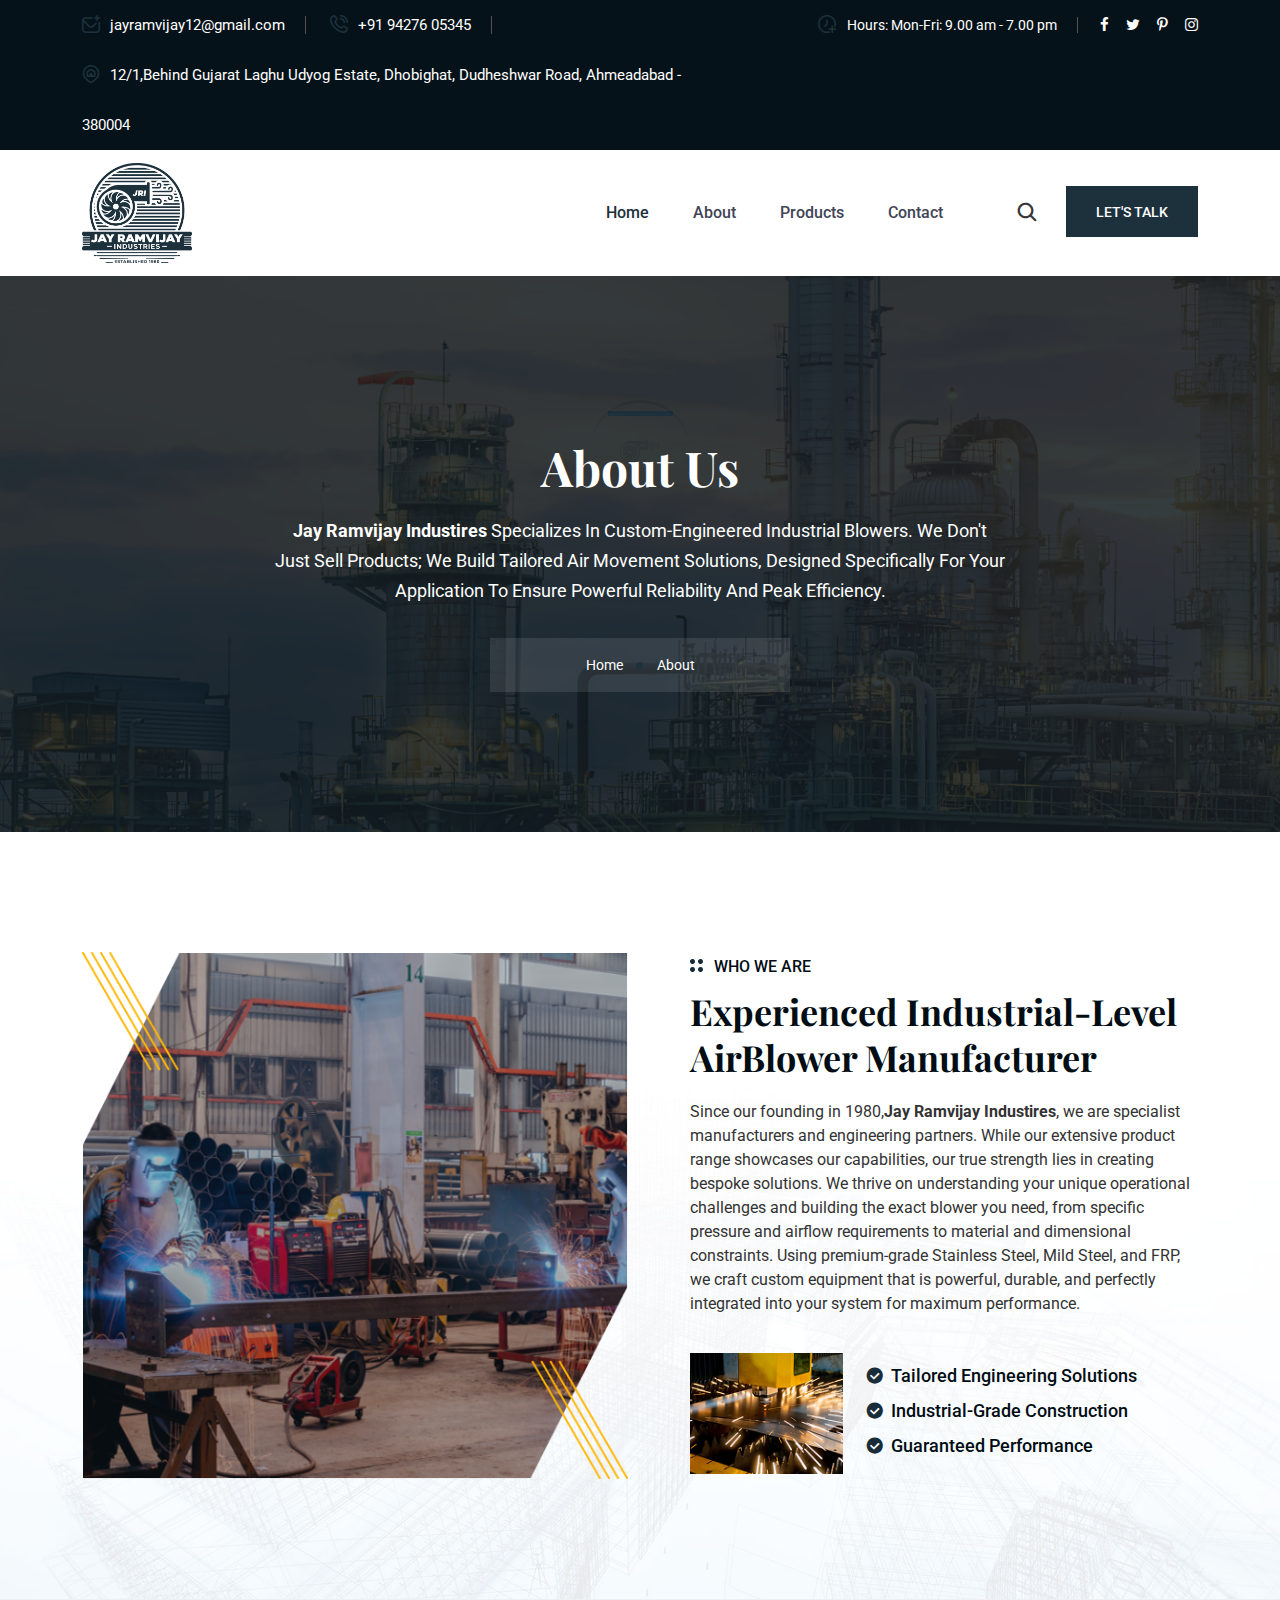
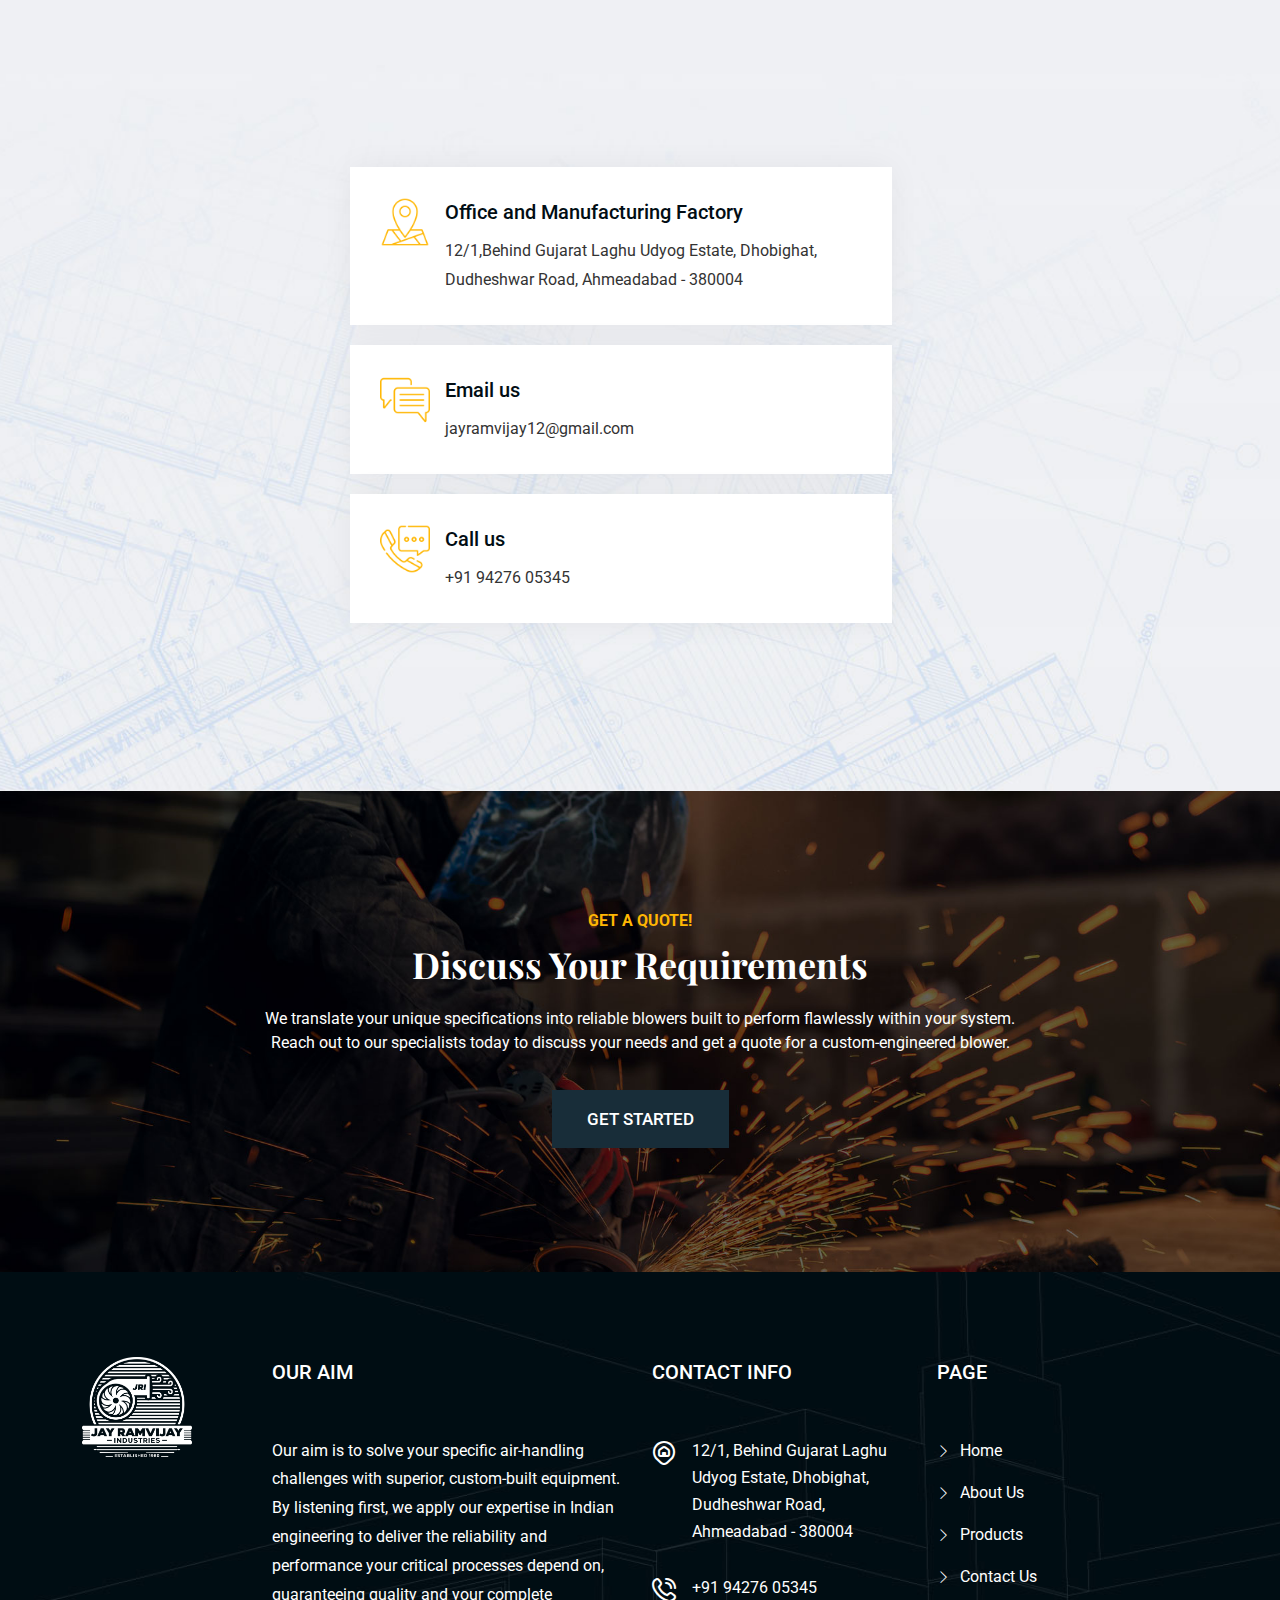
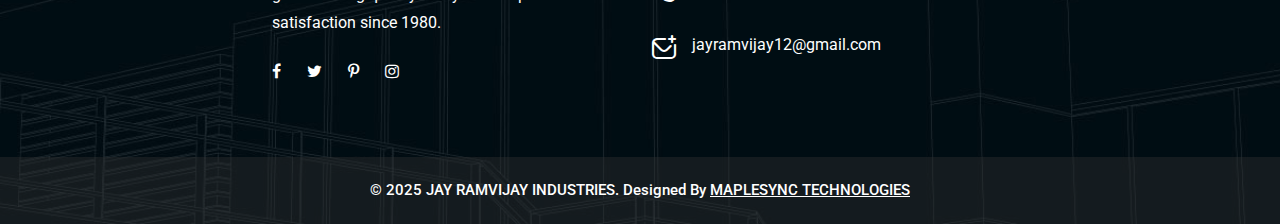
<file: about_us.html>
<!DOCTYPE html>
<html lang="zxx">

<head>
	<!-- meta tag -->
	<meta charset="utf-8">
	<title>About Us - Jay RamVijay Industry</title>
	<meta name="description" content="">
	<!-- responsive tag -->
	<meta http-equiv="x-ua-compatible" content="ie=edge">
	<meta name="viewport" content="width=device-width, initial-scale=1">
	<!-- favicon -->
	<link rel="apple-touch-icon" sizes="180x180" href="assets/images/Jri_favicon/apple-touch-icon.png">
	<link rel="icon" type="image/png" sizes="32x32" href="assets/images/Jri_favicon/favicon-32x32.png">
	<link rel="icon" type="image/png" sizes="16x16" href="assets/images/Jri_favicon/favicon-16x16.png">
	<link rel="manifest" href="assets/images/Jri_favicon/site.webmanifest">
	<!-- Bootstrap v4.4.1 css -->
	<link rel="stylesheet" type="text/css" href="assets/css/bootstrap.min.css">
	<!-- font-awesome css -->
	<link rel="stylesheet" type="text/css" href="assets/css/font-awesome.min.css">
	<!-- Uicons Regular Rounded css -->
	<link rel="stylesheet" type="text/css" href="assets/css/uicons-regular-rounded.css">
	<!-- flaticon css -->
	<link rel="stylesheet" type="text/css" href="assets/fonts/flaticon.css">
	<!-- animate css -->
	<link rel="stylesheet" type="text/css" href="assets/css/animate.css">
	<!-- owl.carousel css -->
	<link rel="stylesheet" type="text/css" href="assets/css/owl.carousel.css">
	<!-- off canvas css -->
	<link rel="stylesheet" type="text/css" href="assets/css/off-canvas.css">
	<!-- magnific popup css -->
	<link rel="stylesheet" type="text/css" href="assets/css/magnific-popup.css">
	<!-- Main Menu css -->
	<link rel="stylesheet" href="assets/css/rsmenu-main.css">
	<!-- spacing css -->
	<link rel="stylesheet" type="text/css" href="assets/css/rs-spacing.css">
	<!-- style css -->
	<link rel="stylesheet" type="text/css" href="style.css">
	<!-- This stylesheet dynamically changed from style.less -->
	<!-- responsive css -->
	<link rel="stylesheet" type="text/css" href="assets/css/responsive.css">

</head>

<body class="defult-home">

	<div class="offwrap"></div>

	<!--Preloader start here-->
	<div id="pre-load">
		<div id="loader" class="loader">
			<div class="loader-container">
				<div class="loader-icon"><img src="assets/images/logo/Icon_Logo.png"
						alt="Konstruk - Construction & Building Html Template "></div>
			</div>
		</div>
	</div>
	<!--Preloader area end here-->

	<!-- Main content Start -->
	<div class="main-content">

		<!--Full width header Start-->
		<div class="full-width-header">
			<!--Header Start-->
			<header id="rs-header" class="rs-header">
				<!-- Toolbar Area Start -->
				<div class="toolbar-area topbar-style1 hidden-md">
					<div class="container">
						<div class="row rs-vertical-middle">
							<div class="col-lg-7">
								<div class="toolbar-contact">
									<ul class="rs-contact-info">
										<li>
											<i class="fi fi-rr-envelope-plus"></i>
											<a href="mailto:jayramvijay12@gmail.com">jayramvijay12@gmail.com</a>
										</li>
										<li>
											<i class="fi fi-rr-phone-call"></i>
											<a href="tel:919427605345">+91 94276 05345</a>
										</li>
										<li>
											<i class="fi-rr-map-marker-home"></i>
											12/1,Behind Gujarat Laghu Udyog Estate, Dhobighat, Dudheshwar Road, Ahmeadabad
											- 380004
										</li>
									</ul>
								</div>
							</div>
							<div class="col-lg-5">
								<div class="toolbar-sl-share">
									<ul class="clearfix">
										<li class="opening"> <em><i class="fi fi-rr-time-add"></i> Hours: Mon-Fri: 9.00
												am - 7.00 pm</em> </li>
										<li><a href="#"><i class="fa fa-facebook"></i></a></li>
										<li><a href="#"><i class="fa fa-twitter"></i></a></li>
										<li><a href="#"><i class="fa fa-pinterest-p"></i></a></li>
										<li><a href="#"><i class="fa fa-instagram"></i></a></li>
									</ul>
								</div>
							</div>
						</div>
					</div>
				</div>
				<!-- Toolbar Area End -->

				<!-- Menu Start -->
				<div class="menu-area menu-sticky py-2">
					<div class="container">
						<div class="row-table">
							<div class="col-cell header-logo">
								<div class="logo-area">
									<a href="index.html">
										<img class="normal-logo" src="assets/images/logo/Blue_Logo.png" alt="logo">
										<img class="sticky-logo" src="assets/images/logo/Blue_Logo.png" alt="logo">
									</a>
								</div>
							</div>
							<div class="col-cell">
								<div class="rs-menu-area">
									<div class="main-menu">
										<nav class="rs-menu hidden-md">
											<ul class="nav-menu onepage-menu">
												<li class="current-menu-item"><a href="index.html">Home</a></li>
												<li><a href="about_us.html">About</a> </li>
												<!-- <li class="active"><a href="#rs-services">Services</a> </li> -->
												<li><a href="products_page.html">Products</a> </li>
												<!-- <li><a href="#rs-blog">Blog</a> </li> -->
												<li><a href="contact_us.html">Contact</a> </li>
											</ul> <!-- //.nav-menu -->
										</nav>
									</div> <!-- //.main-menu -->
								</div>
							</div>
							<div class="col-cell">
								<div class="expand-btn-inner">
									<ul>
										<li class="search-parent">
											<a class="hidden-xs rs-search" href="#">
												<i class="fi fi-rr-search"></i>
											</a>
											<div class="sticky_form">
												<form role="search" class="bs-search search-form" method="get">
													<div class="search-wrap">
														<label class="screen-reader-text active">
															Search for: </label>
														<input type="search" placeholder="Searching..." name="s"
															class="search-input" value="">
														<button type="submit" value="Search"><i
																class="fi fi-rr-search"></i></button>
													</div>
												</form>
											</div>
										</li>
										<li class="btn-quote"><a class="quote-button" href="#">Let's Talk</a></li>
										<li class="humburger">
											<a id="nav-expander" class="nav-expander bar" href="#">
												<div class="bar">
													<span class="dot1"></span>
													<span class="dot2"></span>
													<span class="dot3"></span>
													<span class="dot4"></span>
													<span class="dot5"></span>
													<span class="dot6"></span>
													<span class="dot7"></span>
													<span class="dot8"></span>
													<span class="dot9"></span>
												</div>
											</a>
										</li>
									</ul>
								</div>
							</div>
						</div>
					</div>
				</div>
				<!-- Menu End -->

				<!-- Canvas Mobile Menu start -->
				<nav class="right_menu_togle mobile-navbar-menu" id="mobile-navbar-menu">
					<div class="close-btn">
						<a id="nav-close2" class="nav-close">
							<div class="line">
								<span class="line1"></span>
								<span class="line2"></span>
							</div>
						</a>
					</div>
					<ul class="nav-menu">
						<li class="menu-item-has-children current-menu-item">
							<a href="index.html">Home</a>
							<!-- <ul class="sub-menu">
					    			<li class="menu-item-has-children current-menu-item">
					    				<a href="#">Multipages</a>
					    				<ul class="sub-menu">
					    					<li class="active"><a href="index.html">Main Home</a></li>
					    					<li><a href="index2.html">Construction 2</a></li>
					    					<li><a href="index3.html">Construction 3</a></li>
					    					<li><a href="index4.html">Roofing</a></li>
					    					<li><a href="index5.html">Industry</a></li>
					    					<li><a href="index6.html">Plumber</a></li>
					    					<li><a href="index7.html">Logistics</a></li>
					    					<li><a href="index8.html">Carpenter</a></li>
					    					<li><a href="index9.html">Architecture</a></li>
					    					<li><a href="index10.html">Energy</a></li>
					    				</ul> 
					    			</li>
					    			<li class="menu-item-has-children">
					    				<a href="#">Onepages</a>
					    				<ul class="sub-menu">
					    					<li><a href="onepage1.html">Onepage Main</a></li>
					    					<li><a href="onepage2.html">Onepage Construction 2</a></li>
					    					<li><a href="onepage3.html">Onepage Construction 3</a></li>
					    					<li><a href="onepage4.html">Onepage Roofing</a></li>
					    					<li><a href="onepage5.html">Onepage Industry</a></li>
					    					<li><a href="onepage6.html">Onepage Plumber</a></li>
					    					<li><a href="onepage7.html">Onepage Logistics</a></li>
					    					<li><a href="onepage8.html">Onepage Carpenter</a></li>
					    					<li><a href="onepage9.html">Onepage Architecture</a></li>
					    					<li><a href="onepage10.html">Onepage Energy</a></li>
					    				</ul>  
					    			</li>
					    		</ul> -->
						</li>
						<li>
							<a href="#rs-about">About</a>
						</li>
						<li class="menu-item-has-children active">
							<!-- <a href="#rs-services">Services</a> -->
							<a href="products_page.html">Product</a>

							<!-- <ul class="sub-menu">
					    			<li><a href="services-style1.html">Services Style 1</a></li>
					    			<li><a href="services-style2.html">Services Style 2</a></li>
					    			<li class="last-item menu-item-has-children">
					    			    <a href="#">Service Single</a>
					    			    <ul class="sub-menu">
					    			        <li><a href="general-construction.html">General Construction</a></li>
					    			        <li><a href="property-maintenance.html">Property Maintenance</a></li>
					    			        <li><a href="preconstruction.html">Preconstruction</a></li>
					    			        <li><a href="virtual-design-build.html">Virtual Design & Build</a></li>
					    			        <li><a href="#">Project Managment</a></li>
					    			        <li><a href="design-build.html">Design Build</a></li>
					    			    </ul>
					    			</li>
					    		</ul> -->
						</li>
						<!-- <li class="menu-item-has-children">
					    		<a href="#">Pages</a>
					    		<ul class="sub-menu">
					    			<li class="last-item menu-item-has-children">
					    			    <a href="#">Team</a>
					    			    <ul class="sub-menu">
					    			        <li><a href="team-style1.html">Team Style 1</a></li>
					    			        <li><a href="team-style2.html">Team Style 2</a></li>
					    			        <li><a href="team-style3.html">Team Style 3</a></li>
					    			        <li><a href="team-style4.html">Team Style 4</a></li>
					    			        <li><a href="team-style5.html">Team Style 5</a></li>
					    			        <li><a href="team-single.html">Team Single</a></li>
					    			    </ul>
					    			</li>
					    			<li class="last-item menu-item-has-children">
					    			    <a href="#">Projects</a>
					    			    <ul class="sub-menu">
					    			        <li><a href="projects-style1.html">Projects Style 1</a></li>
					    			        <li><a href="projects-style2.html">Projects Style 2</a></li>
					    			        <li><a href="projects-style3.html">Projects Style 3</a></li>
					    			        <li><a href="projects-style4.html">Projects Style 4</a></li>
					    			        <li><a href="projects-style5.html">Projects Style 5</a></li>
					    			        <li><a href="projects-filter-style1.html">Projects Filter Style 1</a></li>
					    			        <li><a href="projects-filter-style2.html">Projects Filter Style 2</a></li>
					    			        <li><a href="#">Projects Single</a></li>
					    			    </ul>
					    			</li>
					    			<li><a href="pricing-plan.html">Pricing Plan</a></li>
					    			<li><a href="faq.html">Faq</a></li>
					    			<li><a href="gallery.html">Gallery</a></li>
					    			<li class="last-item menu-item-has-children">
					    			    <a href="#">Shop</a>
					    			    <ul class="sub-menu">
					    			        <li><a href="shop.html">Shop</a></li>
					    			        <li><a href="shop-single.html">Shop Single</a></li>
					    			        <li><a href="cart.html">Cart</a></li>
					    			        <li><a href="checkout.html">Checkout</a></li>
					    			        <li><a href="my-account.html">My Account</a></li>
					    			    </ul>
					    			</li>     
					    		</ul>
					    	</li> -->
						<!-- <li>
					    		<a href="blog.html">Blog</a>
					    	</li> -->
						<li>
							<a href="#rs-contact">Contact</a>
						</li>
					</ul> <!-- //.nav-menu -->
					<!-- //.nav-menu -->

					<!-- //.nav-menu -->
					<div class="canvas-contact">
						<div class="address-area">
							<div class="address-list">
								<div class="info-icon">
									<i class="fi fi-rr-map-marker-home"></i>
								</div>
								<div class="info-content">
									<h4 class="title">Contact</h4>
									<em>12/1,Behind Gujarat Laghu Udyog Estate, Dhobighat,<br>
                                    	 Dudheshwar Road, Ahmeadabad - 380004</em>
								</div>
							</div>
							<div class="address-list">
								<div class="info-icon">
									<i class="fi fi-rr-envelope-plus"></i>
								</div>
								<div class="info-content">
									<h4 class="title">Email</h4>
									<em><a href="mailto:info@konstruk.com">jayramvijay12@gmail.com</a></em>
								</div>
							</div>
							<div class="address-list">
								<div class="info-icon">
									<i class="fi fi-rr-phone-call"></i>
								</div>
								<div class="info-content">
									<h4 class="title">Free Call</h4>
									<em>+91 94276 05345</em>
								</div>
							</div>
						</div>
					</div>
				</nav>
				<!-- Canvas Menu end -->
			</header>
			<!--Header End-->
		</div>
		<!--Full width header End-->

		<!-- Breadcrumbs Start -->
		<div class="rs-breadcrumbs img1">
			<div class="container">
				<div class="breadcrumbs-inner">
					<h1 class="page-title">
						About Us
					</h1>
					<span class="sub-text col-8"> <strong>Jay Ramvijay Industires</strong> specializes in custom-engineered industrial blowers.
						We don't just sell products; we build tailored air movement solutions, designed specifically for
						your application to ensure powerful reliability and peak efficiency.</span>
					<ul class="breadcrumbs-area">
						<li title="Go to konstruk">
							<a class="active" href="index.html">Home</a>
						</li>
						<li>About</li>
					</ul>
				</div>
			</div>
		</div>
		<!-- Breadcrumbs End -->

		<!-- About Start -->
		<div class="rs-about about-style1 bg1 pt-120 pb-120 md-pt-80 md-pb-75">
			<div class="container">
				<div class="row y-middle">
					<div class="col-lg-6 md-mb-50">
						<div class="images-part">
							<img src="assets/images/logo/about_1.png" alt="About">
						</div>
					</div>
					<div class="col-lg-6 pl-50 md-pl-15">
						<div class="sec-title">
							<span class="sub-text">
								<img src="assets/images/shape-1.png" alt="Images">
								Who We Are
							</span>
							<h2 class="title pb-20">
								Experienced Industrial-Level AirBlower Manufacturer
							</h2>
							<p class="desc pb-37">
								Since our founding in 1980,<strong>Jay Ramvijay Industires</strong>, we are specialist manufacturers and engineering partners.
								While our extensive product range showcases our capabilities, our true strength lies in
								creating bespoke solutions. We thrive on understanding your unique operational
								challenges and building the exact blower you need, from specific pressure and airflow
								requirements to material and dimensional constraints. Using premium-grade Stainless
								Steel, Mild Steel, and FRP, we craft custom equipment that is powerful, durable, and
								perfectly integrated into your system for maximum performance.
							</p>
							<div class="row y-middle">
								<div class="col-lg-4 col-md-4 sm-mb-30">
									<div class="about-img">
										<img src="assets/images/logo/about_btm.png" alt="About">
									</div>
								</div>
								<div class="col-lg-8 col-md-8">
									<ul class="check-lists">
										<li class="list-item">
											<span class="icon-list-icon">
												<i class="fa fa-check-circle"></i>
											</span>
											<span class="list-text">Tailored Engineering Solutions</span>
										</li>
										<li class="list-item">
											<span class="icon-list-icon">
												<i class="fa fa-check-circle"></i>
											</span>
											<span class="list-text">Industrial-Grade Construction</span>
										</li>
										<li class="list-item">
											<span class="icon-list-icon">
												<i class="fa fa-check-circle"></i>
											</span>
											<span class="list-text">Guaranteed Performance</span>
										</li>
									</ul>
								</div>
							</div>
						</div>
					</div>
				</div>
			</div>
		</div>
		<!-- About End -->

		<!-- Contact Section Start -->
		<div class="rs-contact contact-style1 bg3 p-5">
			<div class="row justify-content-center">
				<div class="col-lg-2 pr-50 md-pr-15 con-right-6 md-mt-50">
					<div class="contact-box-item">
						<div class="contact-box mb-20">
							<div class="contact-icon">
								<img src="assets/images/contact/style1/icons/1.png" alt="images">
							</div>
							<div class="content-text">
								<h4 class="title"><a href="#">Office and Manufacturing Factory</a></h4>
								<p class="services-txt">12/1,Behind Gujarat Laghu Udyog Estate, Dhobighat,<br>
                                    	 Dudheshwar Road, Ahmeadabad - 380004</p>
							</div>
						</div>
						<div class="contact-box mb-20">
							<div class="contact-icon">
								<img src="assets/images/contact/style1/icons/2.png" alt="images">
							</div>
							<div class="content-text">
								<h4 class="title"><a href="#">Email us</a></h4>
								<p class="services-txt">
									<a href="mailto:test@gamil.com">jayramvijay12@gmail.com</a><br>
									<!-- <a href="mailto:test2@gamil.com">test2@gamil.com</a> -->
								</p>
							</div>
						</div>
						<div class="contact-box">
							<div class="contact-icon">
								<img src="assets/images/contact/style1/icons/3.png" alt="images">
							</div>
							<div class="content-text">
								<h4 class="title"><a href="#">Call us</a></h4>
								<p class="services-txt">
									<a href="tel:(+088)589-8745">+91 94276 05345</a><br>
									<!-- <a href="tel:(+088)222-9999">(+088) 222-9999</a> -->
								</p>
							</div>
						</div>
					</div>
				</div>
				<div class="col-lg-4 contact-right-img"></div>
			</div>
		</div>
		<!-- Contact Section End -->

		<!-- Call To Action Choose Start -->
		<div class="rs-cta bg4 pt-120 pb-115 md-pt-80 md-pb-75">
			<div class="container">
				<div class="call-action">
					<div class="sec-title text-center">
						<span class="sub-text yellow-color">
							Get a Quote!
						</span>
						<h2 class="title white-color pb-20">
							Discuss Your Requirements
						</h2>
						<p class="desc desc3 pb-35">
							We translate your unique specifications into reliable blowers built to perform flawlessly
							within your system.<br>
							Reach out to our specialists today to discuss your needs and get a quote for a
							custom-engineered blower.
						</p>
						<div class="btn-part">
							<a class="readon more contact" href="contact_us.html">Get Started</a>
						</div>
					</div>
				</div>
			</div>
		</div>
		<!-- Call To Action Choose End -->

	</div>
	<!-- Main content End -->

	<!-- Footer Start -->
	<footer id="rs-footer" class="rs-footer footer-main-home">
		<div class="footer-top">
			<div class="container">
				<div class="row">
					<div class="col-lg-2 pr-20 md-pr-15 md-mb-20">
						<div class="footer-logo mb-51 md-mb-30">
							<a href="index.html"><img src="assets/images/logo/White_logo.png" alt=""></a>
						</div>
						
					</div>
					<div class="col-lg-4">
						<div class="textwidget">
							<h3 class="footer-title">Our Aim</h3>
							<p class="pb-20">Our aim is to solve your specific air-handling challenges with superior, custom-built equipment. By listening first, we apply our expertise in Indian engineering to deliver the reliability and performance your critical processes depend on, guaranteeing quality and your complete satisfaction since 1980.</p>
						</div>
						<ul class="footer-social md-mb-30">
							<li><a href="#"><i class="fa fa-facebook"></i></a></li>
							<li><a href="#"><i class="fa fa-twitter"></i></a></li>
							<li><a href="#"><i class="fa fa-pinterest-p"></i></a></li>
							<li><a href="#"><i class="fa fa-instagram"></i></a></li>
						</ul>
					</div>
					<div class="col-lg-3 md-mb-10">
						<h3 class="footer-title">Contact Info</h3>
						<ul class="address-widget">
							<li>
								<i class="fi fi-rr-map-marker-home" style="color: white;"></i>
								<div class="desc">
									12/1, Behind Gujarat Laghu Udyog Estate, Dhobighat,<br>
									Dudheshwar Road, Ahmeadabad - 380004
								</div>
							</li>
							<li>
								<i class="fi fi-rr-phone-call" style="color: white;"></i>
								<div class="desc">
									<a href="tel:919427605345">+91 94276 05345</a><br>
								</div>
							</li>
							<li>
								<i class="fi fi-rr-envelope-plus" style="color: white;"></i>
								<div class="desc">
									<a href="mailto:jayramvijay12@gmail.com">jayramvijay12@gmail.com</a><br>
								</div>
							</li>
						</ul>
					</div>
					<div class="col-lg-3 md-mb-10">
						<h3 class="footer-title">Page</h3>
						<ul class="site-map">
							<li><a href="index.html">Home</a></li>
							<li><a href="about_us.html">About Us</a></li>
							<li><a href="products_page.html">Products</a></li>
							<li><a href="contact_us.html">Contact Us</a></li>
						</ul>
					</div>
				</div>
			</div>
		</div>
		<div class="footer-bottom">
			<div class="container">
				<div class="row y-middle">
					<div class="col-12">
						<div class="copyright text-center">
							<p>© 2025 JAY RAMVIJAY INDUSTRIES. Designed By
								<a href="https://www.maplesync.io" target="_blank"><u>MAPLESYNC TECHNOLOGIES</u></a>
							</p>
						</div>
					</div>
				</div>
			</div>
		</div>

	</footer>
	<!-- Footer End -->

	<!-- start scrollUp  -->
	<div id="scrollUp">
		<i class="fa fa-angle-up"></i>
	</div>
	<!-- End scrollUp  -->

	<!-- Search Modal Start -->
	<div aria-hidden="true" class="modal fade search-modal" role="dialog" tabindex="-1">
		<div class="modal-dialog modal-dialog-centered">
			<div class="modal-content">
				<div class="search-block clearfix">
					<form>
						<div class="form-group">
							<input class="form-control" placeholder="Search Here..." type="text">
						</div>
					</form>
				</div>
			</div>
		</div>
	</div>
	<!-- Search Modal End -->

	<!-- modernizr js -->
	<script src="assets/js/modernizr-2.8.3.min.js"></script>
	<!-- jquery latest version -->
	<script src="assets/js/jquery.min.js"></script>
	<!-- Bootstrap v4.4.1 js -->
	<script src="assets/js/bootstrap.min.js"></script>
	<!-- op nav js -->
	<script src="assets/js/jquery.nav.js"></script>
	<!-- owl.carousel js -->
	<script src="assets/js/owl.carousel.min.js"></script>
	<!-- isotope.pkgd.min js -->
	<script src="assets/js/isotope.pkgd.min.js"></script>
	<!-- wow js -->
	<script src="assets/js/wow.min.js"></script>
	<!-- Skill bar js -->
	<script src="assets/js/skill.bars.jquery.js"></script>
	<!-- imagesloaded js -->
	<script src="assets/js/imagesloaded.pkgd.min.js"></script>
	<!-- waypoints.min js -->
	<script src="assets/js/waypoints.min.js"></script>
	<!-- magnific popup js -->
	<script src="assets/js/jquery.magnific-popup.min.js"></script>
	<!-- counterup.min js -->
	<script src="assets/js/jquery.counterup.min.js"></script>
	<!-- contact form js -->
	<script src="assets/js/contact.form.js"></script>
	<!-- main js -->
	<script src="assets/js/main.js"></script>
</body>

</html>
</file>
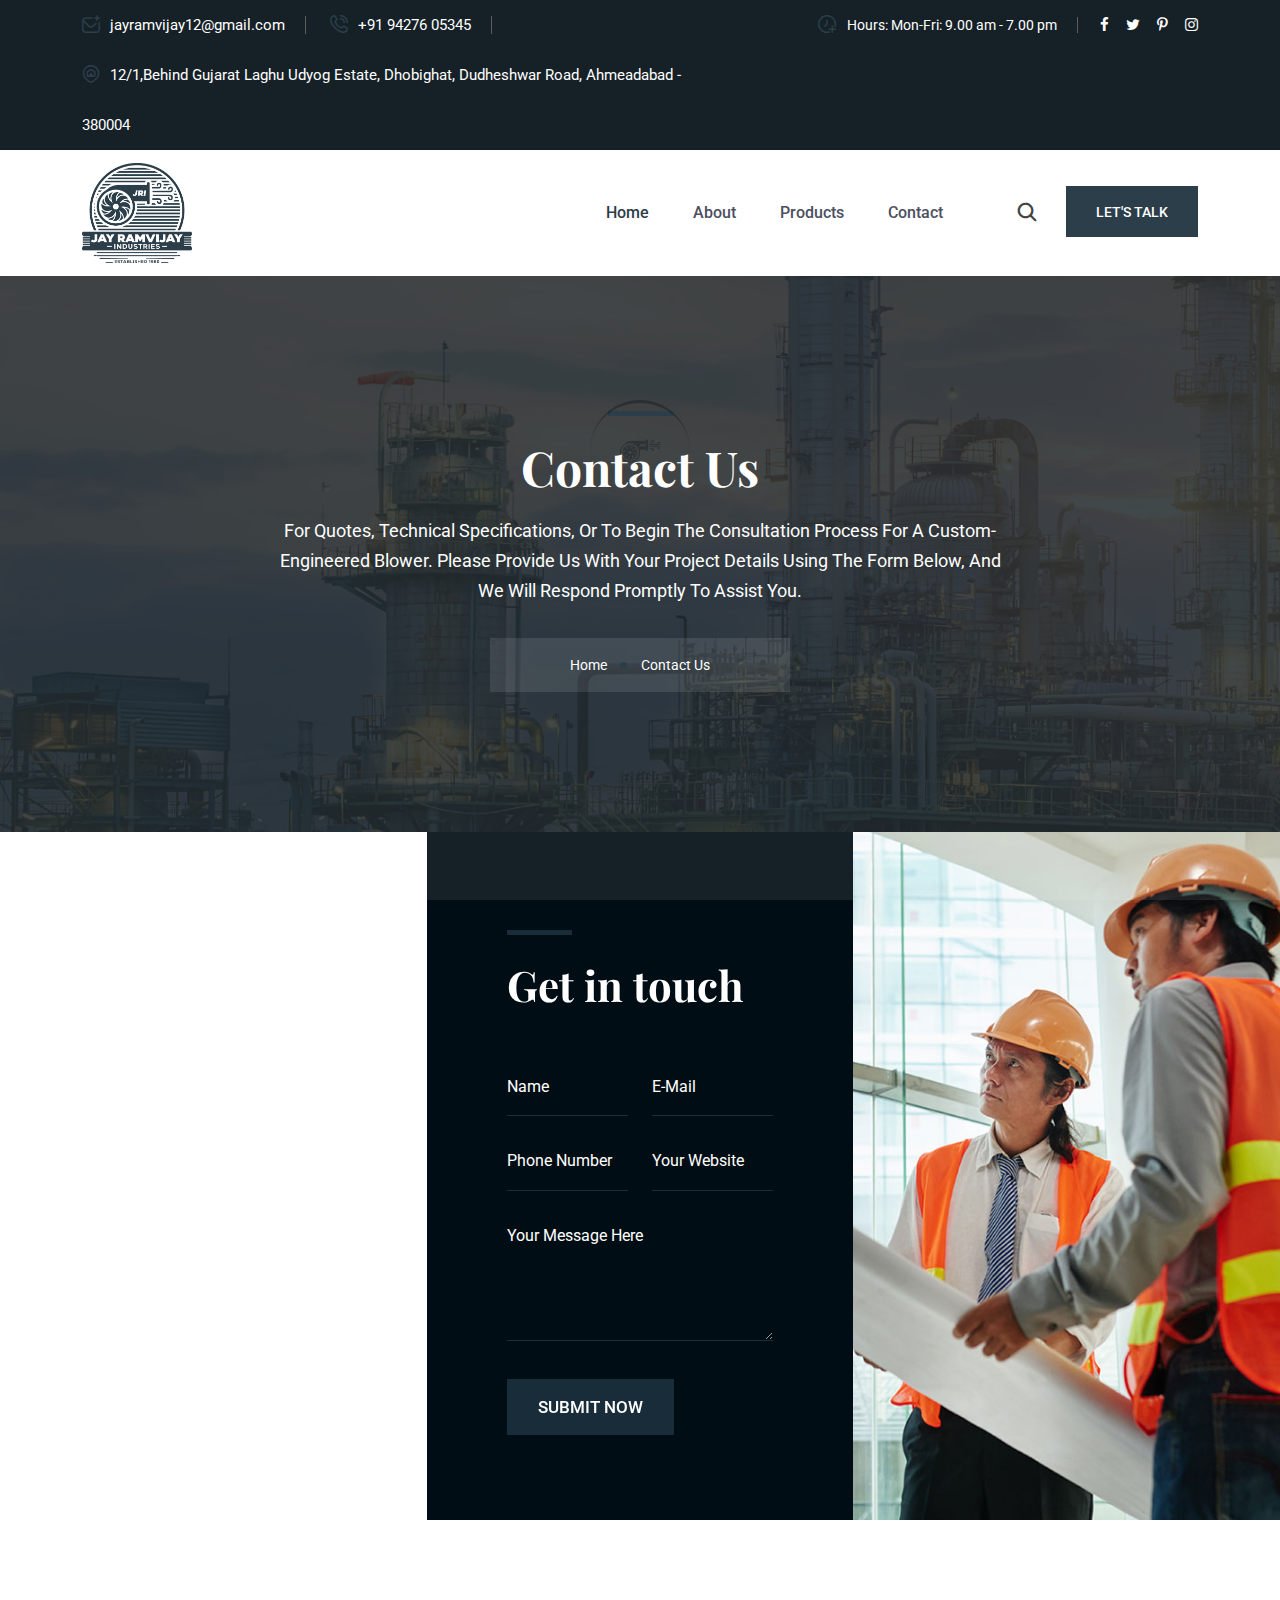
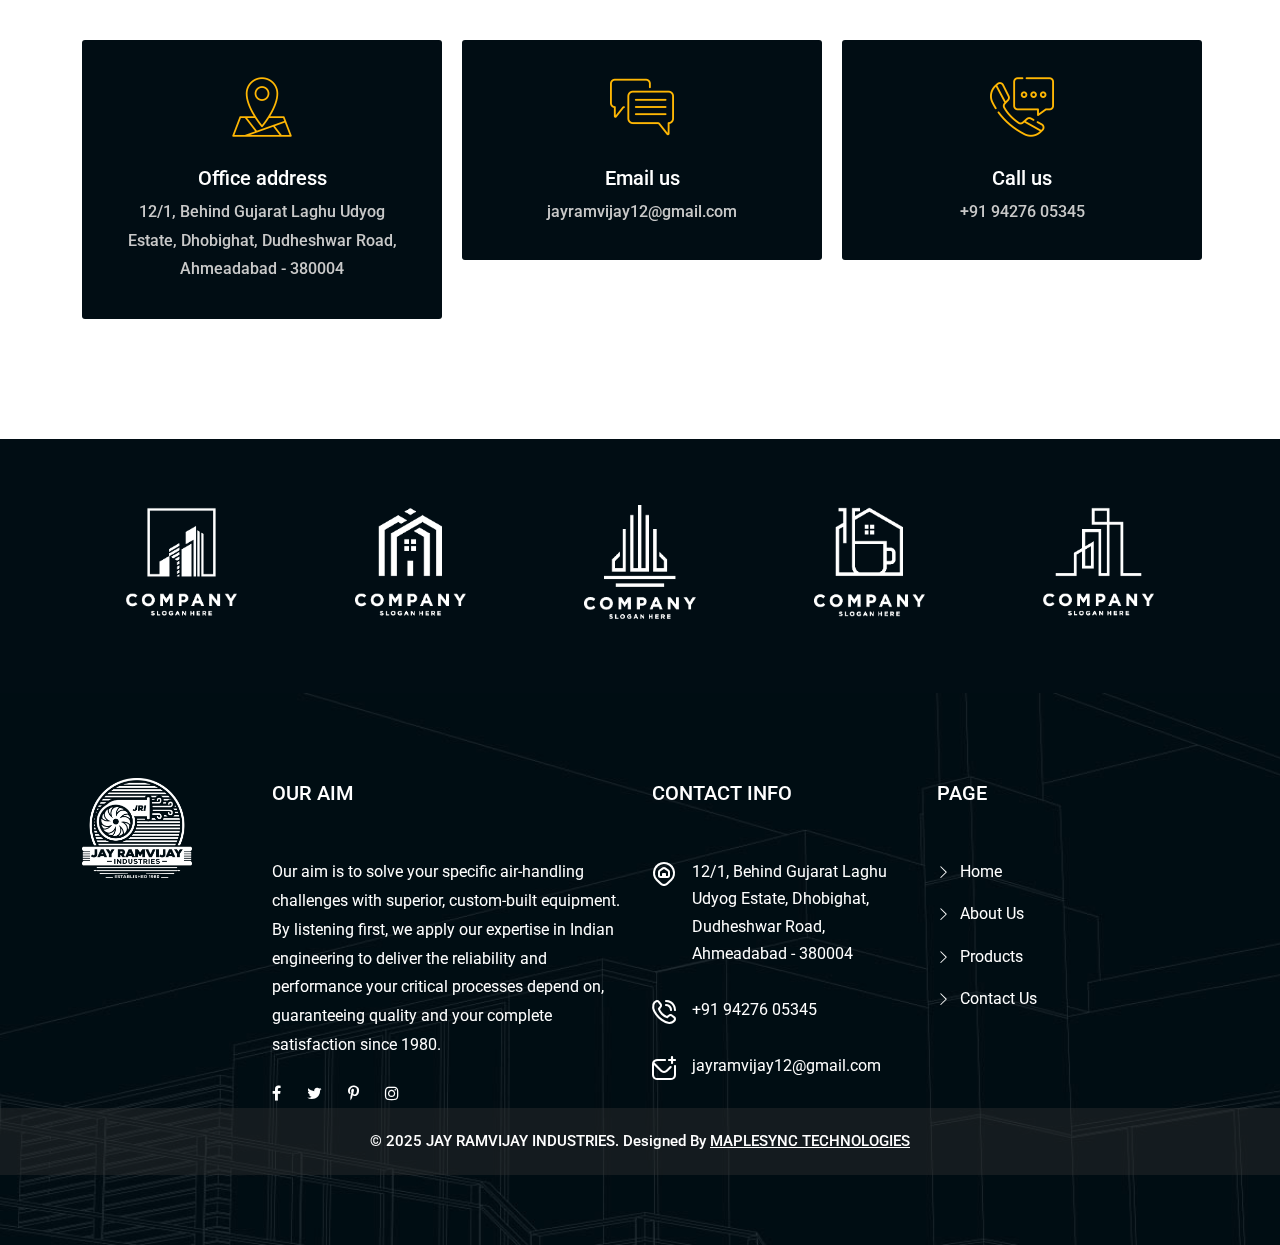
<file: contact_us.html>
<!DOCTYPE html>
<html lang="zxx"> 
	
<head>
		<!-- meta tag -->
		<meta charset="utf-8">
		<title>Contact Us - Jay RamVijay Industry</title>
		<meta name="description" content="">
		<!-- responsive tag -->
		<meta http-equiv="x-ua-compatible" content="ie=edge">
		<meta name="viewport" content="width=device-width, initial-scale=1">
		<!-- favicon -->
		<link rel="apple-touch-icon" sizes="180x180" href="assets/images/Jri_favicon/apple-touch-icon.png">
		<link rel="icon" type="image/png" sizes="32x32" href="assets/images/Jri_favicon/favicon-32x32.png">
		<link rel="icon" type="image/png" sizes="16x16" href="assets/images/Jri_favicon/favicon-16x16.png">
		<link rel="manifest" href="assets/images/Jri_favicon/site.webmanifest">
		<!-- Bootstrap v4.4.1 css -->
		<link rel="stylesheet" type="text/css" href="assets/css/bootstrap.min.css">
		<!-- font-awesome css -->
		<link rel="stylesheet" type="text/css" href="assets/css/font-awesome.min.css">
		<!-- Uicons Regular Rounded css -->
		<link rel="stylesheet" type="text/css" href="assets/css/uicons-regular-rounded.css">
		<!-- flaticon css -->
		<link rel="stylesheet" type="text/css" href="assets/fonts/flaticon.css">
		<!-- animate css -->
		<link rel="stylesheet" type="text/css" href="assets/css/animate.css">
		<!-- owl.carousel css -->
		<link rel="stylesheet" type="text/css" href="assets/css/owl.carousel.css">
		<!-- off canvas css -->
		<link rel="stylesheet" type="text/css" href="assets/css/off-canvas.css">
		<!-- magnific popup css -->
		<link rel="stylesheet" type="text/css" href="assets/css/magnific-popup.css">
		<!-- Main Menu css -->
		<link rel="stylesheet" href="assets/css/rsmenu-main.css">
		<!-- spacing css -->
		<link rel="stylesheet" type="text/css" href="assets/css/rs-spacing.css">
		<!-- style css -->
		<link rel="stylesheet" type="text/css" href="style.css"> <!-- This stylesheet dynamically changed from style.less -->
		<!-- responsive css -->
		<link rel="stylesheet" type="text/css" href="assets/css/responsive.css">
		
	</head>
	<body class="defult-home">
		
		<div class="offwrap"></div>

		<!--Preloader start here-->
	   	<div id="pre-load">
            <div id="loader" class="loader">
                <div class="loader-container">
                    <div class="loader-icon"><img src="assets/images/logo/Icon_Logo.png" alt="Konstruk - Construction & Building Html Template "></div>
                </div>
            </div>              
        </div>
		<!--Preloader area end here-->
			
		<!-- Main content Start -->
		<div class="main-content">

			<!--Full width header Start-->
			<div class="full-width-header">
				<!--Header Start-->
				<header id="rs-header" class="rs-header">
					<!-- Toolbar Area Start -->
					<div class="toolbar-area topbar-style1 hidden-md">
						<div class="container">
							<div class="row rs-vertical-middle">
							   <div class="col-lg-7">
									<div class="toolbar-contact">
										<ul class="rs-contact-info">                   
											<li>
					                            <i class="fi fi-rr-envelope-plus"></i>                  
					                            <a href="mailto:jayramvijay12@gmail.com">jayramvijay12@gmail.com</a>               
					                        </li>
	                                        <li>
                                              	<i class="fi fi-rr-phone-call"></i>                                      
                                                <a href="tel:(+1)7854-333-222">+91 94276 05345</a>                   
                                            </li>
                                            <li>
                                              	<i class="fi-rr-map-marker-home"></i>                                      
                                                12/1,Behind Gujarat Laghu Udyog Estate, Dhobighat, Dudheshwar Road, Ahmeadabad - 380004            
                                            </li>
										</ul>
									</div>
								</div>
								<div class="col-lg-5">
									<div class="toolbar-sl-share">
										<ul class="clearfix">
											<li class="opening"> <em><i class="fi fi-rr-time-add"></i> Hours: Mon-Fri: 9.00 am - 7.00 pm</em> </li>
											<li><a href="#"><i class="fa fa-facebook"></i></a></li>
											<li><a href="#"><i class="fa fa-twitter"></i></a></li>
											<li><a href="#"><i class="fa fa-pinterest-p"></i></a></li>
											<li><a href="#"><i class="fa fa-instagram"></i></a></li>
										</ul>
									</div>
								</div>
							</div>
						</div>
					</div>
					<!-- Toolbar Area End -->
					
					<!-- Menu Start -->
					<div class="menu-area menu-sticky py-2">
						<div class="container">
							<div class="row-table">
								<div class="col-cell header-logo">                                  
								    <div class="logo-area">
								        <a href="index.html">
								            <img class="normal-logo" src="assets/images/logo/Blue_Logo.png" alt="logo">  
								            <img class="sticky-logo" src="assets/images/logo/Blue_Logo.png" alt="logo">
								        </a>
								    </div>
								</div>
								<div class="col-cell">
								    <div class="rs-menu-area">
								        <div class="main-menu">
								            <nav class="rs-menu hidden-md">
								                <ul class="nav-menu onepage-menu">
								                    <li class="current-menu-item"><a href="index.html">Home</a></li>
								                    <li><a href="about_us.html">About</a> </li>
								                    <!-- <li class="active"><a href="#rs-services">Services</a> </li> -->
								                    <li><a href="products_page.html">Products</a> </li>
								                    <!-- <li><a href="#rs-blog">Blog</a> </li> -->
								                    <li><a href="contact_us.html">Contact</a> </li>
								                </ul> <!-- //.nav-menu -->
								            </nav>
								        </div> <!-- //.main-menu -->
								    </div>
								</div>
								<div class="col-cell">
									<div class="expand-btn-inner">
										<ul>
											<li class="search-parent">
											    <a class="hidden-xs rs-search" href="#">
											        <i class="fi fi-rr-search"></i>
											    </a>
											    <div class="sticky_form">
											        <form role="search" class="bs-search search-form" method="get">
											            <div class="search-wrap">
											                 <label class="screen-reader-text active">
											                     Search for:     </label>
											                 <input type="search" placeholder="Searching..." name="s" class="search-input" value="">
											                 <button type="submit" value="Search"><i class="fi fi-rr-search"></i></button>
											             </div>
											         </form>
											     </div>
											</li>
                                            <li class="btn-quote"><a class="quote-button" href="#">Let's Talk</a></li>
											<li class="humburger">
											    <a id="nav-expander" class="nav-expander bar" href="#">
											        <div class="bar">
											            <span class="dot1"></span>
											            <span class="dot2"></span>
											            <span class="dot3"></span>
											            <span class="dot4"></span>
											            <span class="dot5"></span>
											            <span class="dot6"></span>
											            <span class="dot7"></span>
											            <span class="dot8"></span>
											            <span class="dot9"></span>
											        </div>
											    </a>
											</li>
										</ul>
									</div>
								</div>
							</div>
						</div>
					</div>
					<!-- Menu End -->

					<!-- Canvas Mobile Menu start -->
					<nav class="right_menu_togle mobile-navbar-menu" id="mobile-navbar-menu">
					    <div class="close-btn">
					        <a id="nav-close2" class="nav-close">
					            <div class="line">
					                <span class="line1"></span>
					                <span class="line2"></span>
					            </div>
					        </a>
					    </div>
					    <ul class="nav-menu">
					    	<li class="menu-item-has-children current-menu-item">
					    		<a href="index.html">Home</a>
					    		<!-- <ul class="sub-menu">
					    			<li class="menu-item-has-children current-menu-item">
					    				<a href="#">Multipages</a>
					    				<ul class="sub-menu">
					    					<li class="active"><a href="index.html">Main Home</a></li>
					    					<li><a href="index2.html">Construction 2</a></li>
					    					<li><a href="index3.html">Construction 3</a></li>
					    					<li><a href="index4.html">Roofing</a></li>
					    					<li><a href="index5.html">Industry</a></li>
					    					<li><a href="index6.html">Plumber</a></li>
					    					<li><a href="index7.html">Logistics</a></li>
					    					<li><a href="index8.html">Carpenter</a></li>
					    					<li><a href="index9.html">Architecture</a></li>
					    					<li><a href="index10.html">Energy</a></li>
					    				</ul> 
					    			</li>
					    			<li class="menu-item-has-children">
					    				<a href="#">Onepages</a>
					    				<ul class="sub-menu">
					    					<li><a href="onepage1.html">Onepage Main</a></li>
					    					<li><a href="onepage2.html">Onepage Construction 2</a></li>
					    					<li><a href="onepage3.html">Onepage Construction 3</a></li>
					    					<li><a href="onepage4.html">Onepage Roofing</a></li>
					    					<li><a href="onepage5.html">Onepage Industry</a></li>
					    					<li><a href="onepage6.html">Onepage Plumber</a></li>
					    					<li><a href="onepage7.html">Onepage Logistics</a></li>
					    					<li><a href="onepage8.html">Onepage Carpenter</a></li>
					    					<li><a href="onepage9.html">Onepage Architecture</a></li>
					    					<li><a href="onepage10.html">Onepage Energy</a></li>
					    				</ul>  
					    			</li>
					    		</ul> -->
					    	</li>
					    	<li>
					    		<a href="#rs-about">About</a>
					    	</li>
					    	<li class="menu-item-has-children active">
					    		<a href="#rs-services">Services</a>
					    		<!-- <ul class="sub-menu">
					    			<li><a href="services-style1.html">Services Style 1</a></li>
					    			<li><a href="services-style2.html">Services Style 2</a></li>
					    			<li class="last-item menu-item-has-children">
					    			    <a href="#">Service Single</a>
					    			    <ul class="sub-menu">
					    			        <li><a href="general-construction.html">General Construction</a></li>
					    			        <li><a href="property-maintenance.html">Property Maintenance</a></li>
					    			        <li><a href="preconstruction.html">Preconstruction</a></li>
					    			        <li><a href="virtual-design-build.html">Virtual Design & Build</a></li>
					    			        <li><a href="#">Project Managment</a></li>
					    			        <li><a href="design-build.html">Design Build</a></li>
					    			    </ul>
					    			</li>
					    		</ul> -->
					    	</li>
					    	<!-- <li class="menu-item-has-children">
					    		<a href="#">Pages</a>
					    		<ul class="sub-menu">
					    			<li class="last-item menu-item-has-children">
					    			    <a href="#">Team</a>
					    			    <ul class="sub-menu">
					    			        <li><a href="team-style1.html">Team Style 1</a></li>
					    			        <li><a href="team-style2.html">Team Style 2</a></li>
					    			        <li><a href="team-style3.html">Team Style 3</a></li>
					    			        <li><a href="team-style4.html">Team Style 4</a></li>
					    			        <li><a href="team-style5.html">Team Style 5</a></li>
					    			        <li><a href="team-single.html">Team Single</a></li>
					    			    </ul>
					    			</li>
					    			<li class="last-item menu-item-has-children">
					    			    <a href="#">Projects</a>
					    			    <ul class="sub-menu">
					    			        <li><a href="projects-style1.html">Projects Style 1</a></li>
					    			        <li><a href="projects-style2.html">Projects Style 2</a></li>
					    			        <li><a href="projects-style3.html">Projects Style 3</a></li>
					    			        <li><a href="projects-style4.html">Projects Style 4</a></li>
					    			        <li><a href="projects-style5.html">Projects Style 5</a></li>
					    			        <li><a href="projects-filter-style1.html">Projects Filter Style 1</a></li>
					    			        <li><a href="projects-filter-style2.html">Projects Filter Style 2</a></li>
					    			        <li><a href="#">Projects Single</a></li>
					    			    </ul>
					    			</li>
					    			<li><a href="pricing-plan.html">Pricing Plan</a></li>
					    			<li><a href="faq.html">Faq</a></li>
					    			<li><a href="gallery.html">Gallery</a></li>
					    			<li class="last-item menu-item-has-children">
					    			    <a href="#">Shop</a>
					    			    <ul class="sub-menu">
					    			        <li><a href="shop.html">Shop</a></li>
					    			        <li><a href="shop-single.html">Shop Single</a></li>
					    			        <li><a href="cart.html">Cart</a></li>
					    			        <li><a href="checkout.html">Checkout</a></li>
					    			        <li><a href="my-account.html">My Account</a></li>
					    			    </ul>
					    			</li>     
					    		</ul>
					    	</li> -->
					    	<!-- <li>
					    		<a href="blog.html">Blog</a>
					    	</li> -->
					    	<li>
					    		<a href="#rs-contact">Contact</a>
					    	</li>
					    </ul> <!-- //.nav-menu -->
					    <!-- //.nav-menu -->
					   
					    <!-- //.nav-menu -->
					    <div class="canvas-contact">
					          <div class="address-area">
					              <div class="address-list">
					                  <div class="info-icon">
					                      <i class="fi fi-rr-map-marker-home"></i>
					                  </div>
					                  <div class="info-content">
					                      <h4 class="title">Contact</h4>
					                      <em>31 New Street, NY, USA</em>
					                  </div>
					              </div>
					              <div class="address-list">
					                  <div class="info-icon">
					                      <i class="fi fi-rr-envelope-plus"></i>
					                  </div>
					                  <div class="info-content">
					                      <h4 class="title">Email</h4>
					                      <em><a href="mailto:info@konstruk.com">Info@konstruk.com</a></em>
					                  </div>
					              </div>
					              <div class="address-list">
					                  <div class="info-icon">
					                      <i class="fi fi-rr-phone-call"></i>
					                  </div>
					                  <div class="info-content">
					                      <h4 class="title">Free Call</h4>
					                      <em>+019988772</em>
					                  </div>
					              </div>
					          </div>
					    </div>
					</nav>
					<!-- Canvas Menu end -->                             
				</header>
				<!--Header End-->
			</div>
			<!--Full width header End-->

			<!-- Breadcrumbs Start -->
			<div class="rs-breadcrumbs img6">
			    <div class="container">
			        <div class="breadcrumbs-inner">
			            <h1 class="page-title">
			               	Contact Us
			            </h1>
			            <span class="sub-text col-8">For quotes, technical specifications, or to begin the consultation process for a custom-engineered blower. Please provide us with your project details using the form below, and we will respond promptly to assist you.</span>
			            <ul class="breadcrumbs-area">
                           <li title="Go to konstruk">
                               <a class="active" href="index.html">Home</a>
                           </li>
                          <li>Contact Us</li>
                       </ul>
			        </div>
			    </div>
			</div>
			<!-- Breadcrumbs End -->
		
			<!-- Contact Section Start -->
			<div class="rs-contact contact-style6 pb-120 md-pb-80">
			    <div class="row no-gutters">
			    	<div class="col-lg-4">
			    		<div class="contact-map">
			    		    <!-- <iframe src="https://maps.google.com/maps?q=rstheme&amp;t=&amp;z=13&amp;ie=UTF8&amp;iwloc=&amp;output=embed"></iframe> -->
							<iframe src="https://www.google.com/maps/embed?pb=!1m18!1m12!1m3!1d272.87309458081205!2d72.57866696121953!3d23.048429417055058!2m3!1f0!2f0!3f0!3m2!1i1024!2i768!4f13.1!3m3!1m2!1s0x395e846926ffffff%3A0x54e5ec09b1e7b614!2sJay%20Ramvijay%20Industries!5e0!3m2!1sen!2sin!4v1750405349295!5m2!1sen!2sin"></iframe>
			    		</div>
			    	</div>
			        <div class="col-lg-4">
        				<div class="contact-section">
                            <div class="contact-wrap">
                            	<div class="sec-title mb-60">
                            		<h2 class="title title4 ser-style4">Get in touch</h2>
                            	</div>
                                <div id="form-messages"></div>
                                <form id="contact-form" method="post" action="https://devsdesign.net/products/html/konstruk/mailer.php">
                                    <fieldset>
                                        <div class="row">
                                            <div class="col-lg-6 col-md-6 col-sm-6 mb-30">
                                                <input class="from-control" type="text" id="name" name="name" placeholder="Name" required="">
                                            </div> 
                                            <div class="col-lg-6 col-md-6 col-sm-6 mb-30">
                                                <input class="from-control" type="text" id="email" name="email" placeholder="E-Mail" required="">
                                            </div>   
                                            <div class="col-lg-6 col-md-6 col-sm-6 mb-30">
                                                <input class="from-control" type="text" id="phone" name="phone" placeholder="Phone Number" required="">
                                            </div>
                                            <div class="col-lg-6 col-md-6 col-sm-6 mb-30">
                                                <input class="from-control" type="text" id="website" name="website" placeholder="Your Website" required="">
                                            </div>
                                            <div class="col-lg-12 mb-30">
                                                <textarea class="from-control" id="message" name="message" placeholder="Your Message Here" required=""></textarea>
                                            </div>
                                        </div>
                                        <div class="btn-part">                                            
                                            <div class="form-group mb-0">
                                                <input class="readon more submit sub-con" type="submit" value="Submit Now">
                                            </div>
                                        </div> 
                                    </fieldset>
                                </form> 
                            </div>
                        </div>
			        </div>
			        <div class="col-lg-4 contact-project"></div>
			    </div>
			    <!-- Contact Icons Section End -->
			    <div class="rs-contact pt-120 md-pt-80">
			        <div class="container">
			            <div class="row">
			                <div class="col-lg-4 col-md-6 md-mb-30">
			                   <div class="contact-box">
			                       <div class="contact-icon">
			                           <img src="assets/images/contact/style1/icons/1.png" alt="images">
			                       </div>
			                       <div class="content-text">
			                           <h4 class="title"><a href="#">Office address</a></h4>
			                           <p class="services-txt">12/1, Behind Gujarat Laghu Udyog Estate, Dhobighat,
                                    	 Dudheshwar Road, Ahmeadabad - 380004</p>
			                       </div>
			                   </div>
			                </div>
			                <div class="col-lg-4 col-md-6 sm-mb-30">
			                   <div class="contact-box">
			                       <div class="contact-icon">
			                           <img src="assets/images/contact/style1/icons/2.png" alt="images">
			                       </div>
			                       <div class="content-text">
			                           <h4 class="title"><a href="#">Email us</a></h4>
			                           <span><a href="mailto:support@devsdesign.net">jayramvijay12@gmail.com</a></span><br>
			                           <!-- <span><a href="mailto:info@codesless.com">info@codesless.com</a></span> -->
			                       </div>
			                   </div>
			                </div>
			                <div class="col-lg-4 col-md-6">
			                   <div class="contact-box">
			                       <div class="contact-icon">
			                           <img src="assets/images/contact/style1/icons/3.png" alt="images">
			                       </div>
			                       <div class="content-text">
			                           <h4 class="title"><a href="#">Call us</a></h4>
			                           <span><a href="tel:(+088)589-8745">+91 94276 05345</a></span><br>
			                          	<!-- <span> <a href="tel:(+088)222-9999">(+088)222-9999</a></span> -->
			                       </div>
			                   </div>
			                </div>
			            </div>
			        </div>
			    </div>
			    <!-- Contact Icons Section End -->
			</div>
			<!-- Contact Section End -->

			<!-- Partner Start -->
			<div class="rs-partner partner-main-home partner-modify9">		
			    <div class="container">               
			        <div class="partner-content-widget">
			        	<div class="rs-carousel owl-carousel" 
			        	    data-loop="true" 
			        	    data-items="5" 
			        	    data-margin="30" 
			        	    data-autoplay="true" 
			        	    data-hoverpause="true" 
			        	    data-autoplay-timeout="5000" 
			        	    data-smart-speed="800" 
			        	    data-dots="false" 
			        	    data-nav="false" 
			        	    data-nav-speed="false" 

			        	    data-md-device="5" 
			        	    data-md-device-nav="false" 
			        	    data-md-device-dots="false" 
			        	    data-center-mode="false"

			        	    data-ipad-device2="3" 
			        	    data-ipad-device-nav2="false" 
			        	    data-ipad-device-dots2="false"

			        	    data-ipad-device="3" 
			        	    data-ipad-device-nav="false" 
			        	    data-ipad-device-dots="false" 

			        	    data-mobile-device="2" 
			        	    data-mobile-device-nav="false" 
			        	    data-mobile-device-dots="false">  
			        	    <div class="logo-img">
			        	        <a href="https://devsdesign.net/">
			        	            <img class="hovers-logos rs-grid-img" src="assets/images/partner/style2/1.png" title="" alt="">
			        	            <img class="mains-logos rs-grid-img " src="assets/images/partner/style2/1.png" title="" alt="">
			        	        </a>
			        	    </div>
			        	    <div class="logo-img">
			        	        <a href="https://devsdesign.net/">
			        	            <img class="hovers-logos rs-grid-img" src="assets/images/partner/style2/2.png" title="" alt="">
			        	            <img class="mains-logos rs-grid-img " src="assets/images/partner/style2/2.png" title="" alt="">
			        	        </a>
			        	    </div>
			        	    <div class="logo-img">
			        	        <a href="https://devsdesign.net/">
			        	            <img class="hovers-logos rs-grid-img" src="assets/images/partner/style2/3.png" title="" alt="">
			        	            <img class="mains-logos rs-grid-img " src="assets/images/partner/style2/3.png" title="" alt="">
			        	        </a>
			        	    </div>
			        	    <div class="logo-img">
			        	        <a href="https://devsdesign.net/">
			        	            <img class="hovers-logos rs-grid-img" src="assets/images/partner/style2/4.png" title="" alt="">
			        	            <img class="mains-logos rs-grid-img " src="assets/images/partner/style2/4.png" title="" alt="">
			        	        </a>
			        	    </div>
			        	    <div class="logo-img">
			        	        <a href="https://devsdesign.net/">
			        	            <img class="hovers-logos rs-grid-img" src="assets/images/partner/style2/5.png" title="" alt="">
			        	            <img class="mains-logos rs-grid-img " src="assets/images/partner/style2/5.png" title="" alt="">
			        	        </a>
			        	    </div>
			        	    <div class="logo-img">
			        	        <a href="https://devsdesign.net/">
			        	            <img class="hovers-logos rs-grid-img" src="assets/images/partner/style2/6.png" title="" alt="">
			        	            <img class="mains-logos rs-grid-img " src="assets/images/partner/style2/6.png" title="" alt="">
			        	        </a>
			        	    </div>
			        	    <div class="logo-img">
			        	        <a href="https://devsdesign.net/">
			        	            <img class="hovers-logos rs-grid-img" src="assets/images/partner/style2/7.png" title="" alt="">
			        	            <img class="mains-logos rs-grid-img " src="assets/images/partner/style2/7.png" title="" alt="">
			        	        </a>
			        	    </div>
			        	</div>
			        </div>
			    </div>
			</div>
			<!-- Partner End -->

		</div> 
		<!-- Main content End -->
	 
		<!-- Footer Start -->
		<footer id="rs-footer" class="rs-footer footer-main-home">
			<div class="footer-top">
			<div class="container">
				<div class="row">
					<div class="col-lg-2 pr-20 md-pr-15 md-mb-20">
						<div class="footer-logo mb-51 md-mb-30">
							<a href="index.html"><img src="assets/images/logo/White_logo.png" alt=""></a>
						</div>
						
					</div>
					<div class="col-lg-4">
						<div class="textwidget">
							<h3 class="footer-title">Our Aim</h3>
							<p class="pb-20">Our aim is to solve your specific air-handling challenges with superior, custom-built equipment. By listening first, we apply our expertise in Indian engineering to deliver the reliability and performance your critical processes depend on, guaranteeing quality and your complete satisfaction since 1980.</p>
						</div>
						<ul class="footer-social md-mb-30">
							<li><a href="#"><i class="fa fa-facebook"></i></a></li>
							<li><a href="#"><i class="fa fa-twitter"></i></a></li>
							<li><a href="#"><i class="fa fa-pinterest-p"></i></a></li>
							<li><a href="#"><i class="fa fa-instagram"></i></a></li>
						</ul>
					</div>
					<div class="col-lg-3 md-mb-10">
						<h3 class="footer-title">Contact Info</h3>
						<ul class="address-widget">
							<li>
								<i class="fi fi-rr-map-marker-home" style="color: white;"></i>
								<div class="desc">
									12/1, Behind Gujarat Laghu Udyog Estate, Dhobighat,<br>
									Dudheshwar Road, Ahmeadabad - 380004
								</div>
							</li>
							<li>
								<i class="fi fi-rr-phone-call" style="color: white;"></i>
								<div class="desc">
									<a href="tel:919427605345">+91 94276 05345</a><br>
								</div>
							</li>
							<li>
								<i class="fi fi-rr-envelope-plus" style="color: white;"></i>
								<div class="desc">
									<a href="mailto:jayramvijay12@gmail.com">jayramvijay12@gmail.com</a><br>
								</div>
							</li>
						</ul>
					</div>
					<div class="col-lg-3 md-mb-10">
						<h3 class="footer-title">Page</h3>
						<ul class="site-map">
							<li><a href="index.html">Home</a></li>
							<li><a href="about_us.html">About Us</a></li>
							<li><a href="products_page.html">Products</a></li>
							<li><a href="contact_us.html">Contact Us</a></li>
						</ul>
					</div>
				</div>
			</div>
			<div class="footer-bottom">
			    <div class="container">                    
			        <div class="row y-middle">
			            <div class="col-12">
			                <div class="copyright text-center">
			                    <p>© 2025 JAY RAMVIJAY INDUSTRIES. Designed By 
			                        <a href="https://www.maplesync.io" target="_blank"><u>MAPLESYNC TECHNOLOGIES</u></a>
			                    </p>
			                </div>
			            </div>
			        </div>
			    </div>
			</div>

		</footer>
		<!-- Footer End -->

		<!-- start scrollUp  -->
		<div id="scrollUp">
			<i class="fa fa-angle-up"></i>
		</div>
		<!-- End scrollUp  -->

		<!-- Search Modal Start -->
		<div aria-hidden="true" class="modal fade search-modal" role="dialog" tabindex="-1">
		    <div class="modal-dialog modal-dialog-centered">
		        <div class="modal-content">
		            <div class="search-block clearfix">
		                <form>
		                    <div class="form-group">
		                        <input class="form-control" placeholder="Search Here..." type="text">
		                    </div>
		                </form>
		            </div>
		        </div>
		    </div>
		</div>
		<!-- Search Modal End -->

		<!-- modernizr js -->
		<script src="assets/js/modernizr-2.8.3.min.js"></script>
		<!-- jquery latest version -->
		<script src="assets/js/jquery.min.js"></script>
		<!-- Bootstrap v4.4.1 js -->
		<script src="assets/js/bootstrap.min.js"></script>
		<!-- op nav js -->
		<script src="assets/js/jquery.nav.js"></script>
		<!-- owl.carousel js -->
		<script src="assets/js/owl.carousel.min.js"></script>
		<!-- isotope.pkgd.min js -->
		<script src="assets/js/isotope.pkgd.min.js"></script>
		<!-- wow js -->
		<script src="assets/js/wow.min.js"></script>
		<!-- Skill bar js -->
		<script src="assets/js/skill.bars.jquery.js"></script>
		<!-- imagesloaded js -->
		<script src="assets/js/imagesloaded.pkgd.min.js"></script>
		<!-- waypoints.min js -->
		<script src="assets/js/waypoints.min.js"></script>
		<!-- magnific popup js -->
		<script src="assets/js/jquery.magnific-popup.min.js"></script>
		<!-- counterup.min js -->
		<script src="assets/js/jquery.counterup.min.js"></script> 
		<!-- contact form js -->
		<script src="assets/js/contact.form.js"></script>
		<!-- main js -->
		<script src="assets/js/main.js"></script>
	</body>

<!-- Mirrored from devsdesign.net/products/html/konstruk/contact.html by HTTrack Website Copier/3.x [XR&CO'2014], Fri, 23 May 2025 07:50:08 GMT -->
</html>
</file>
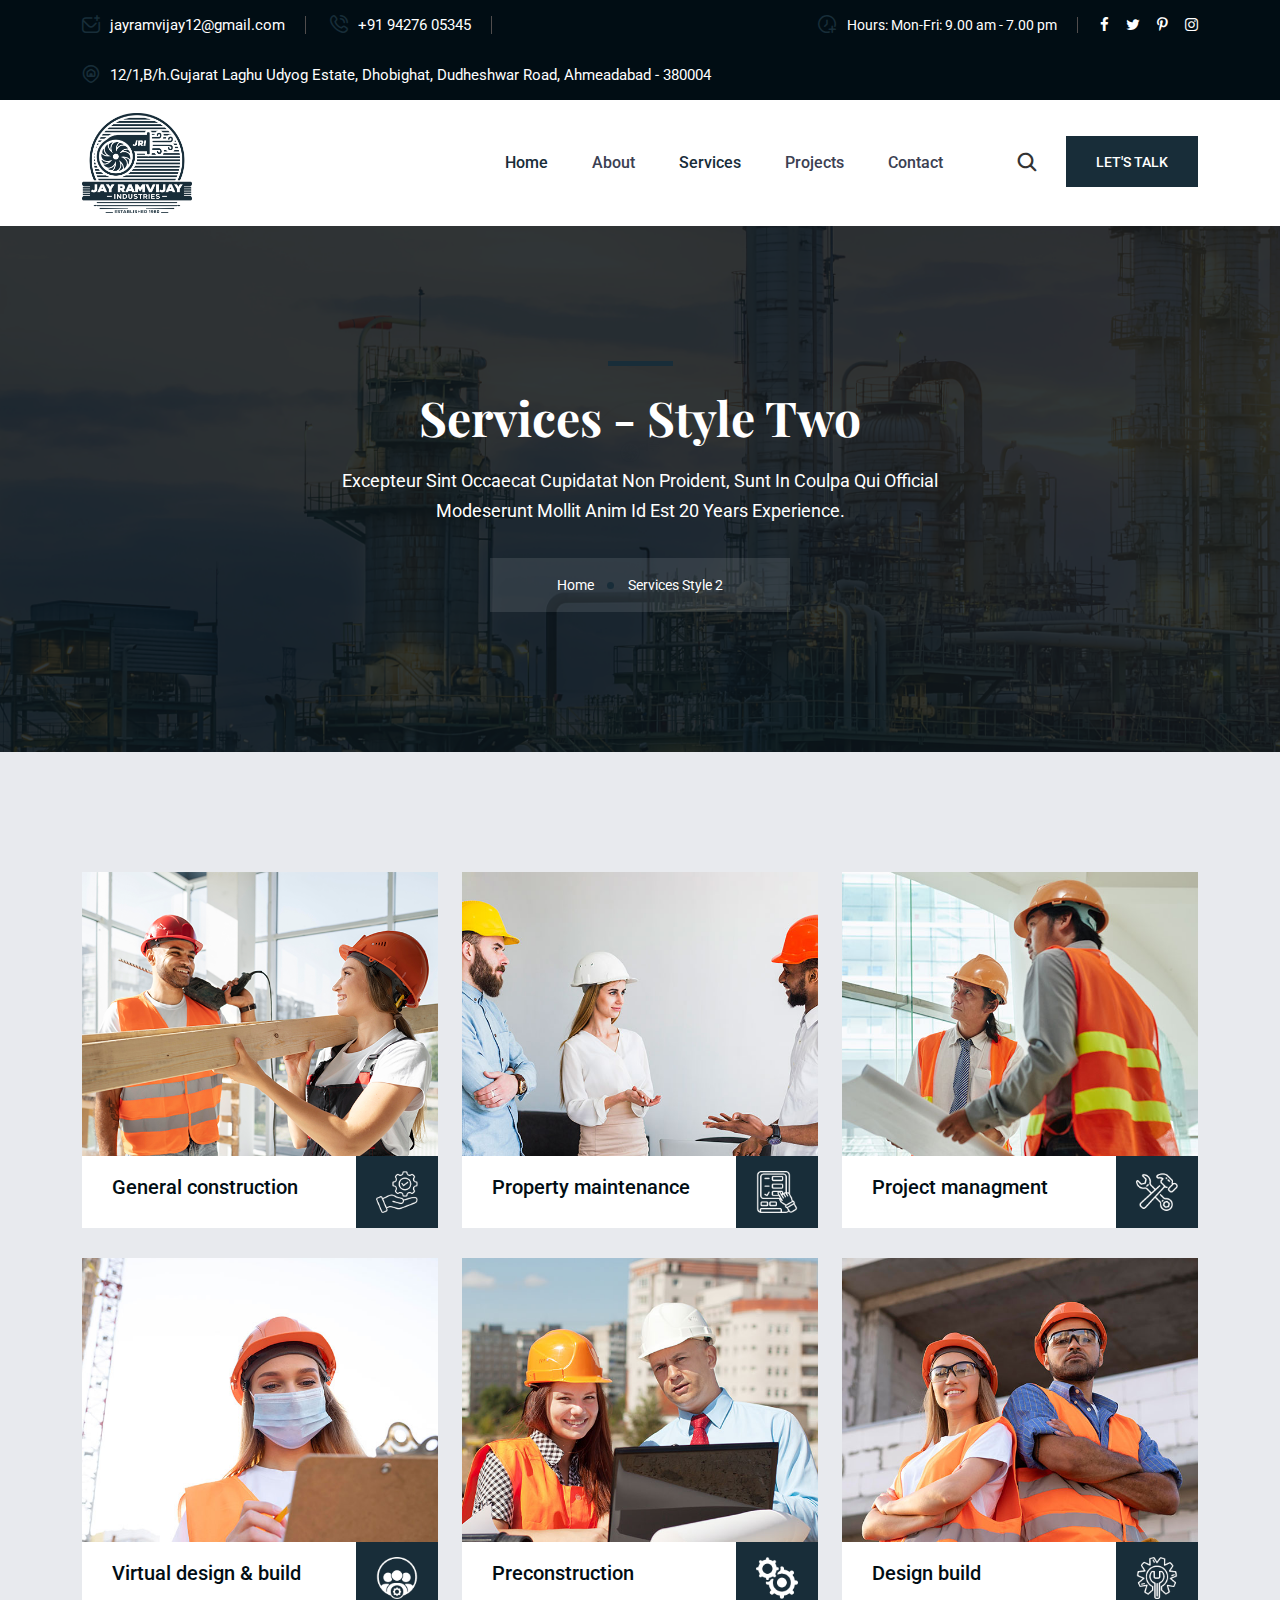
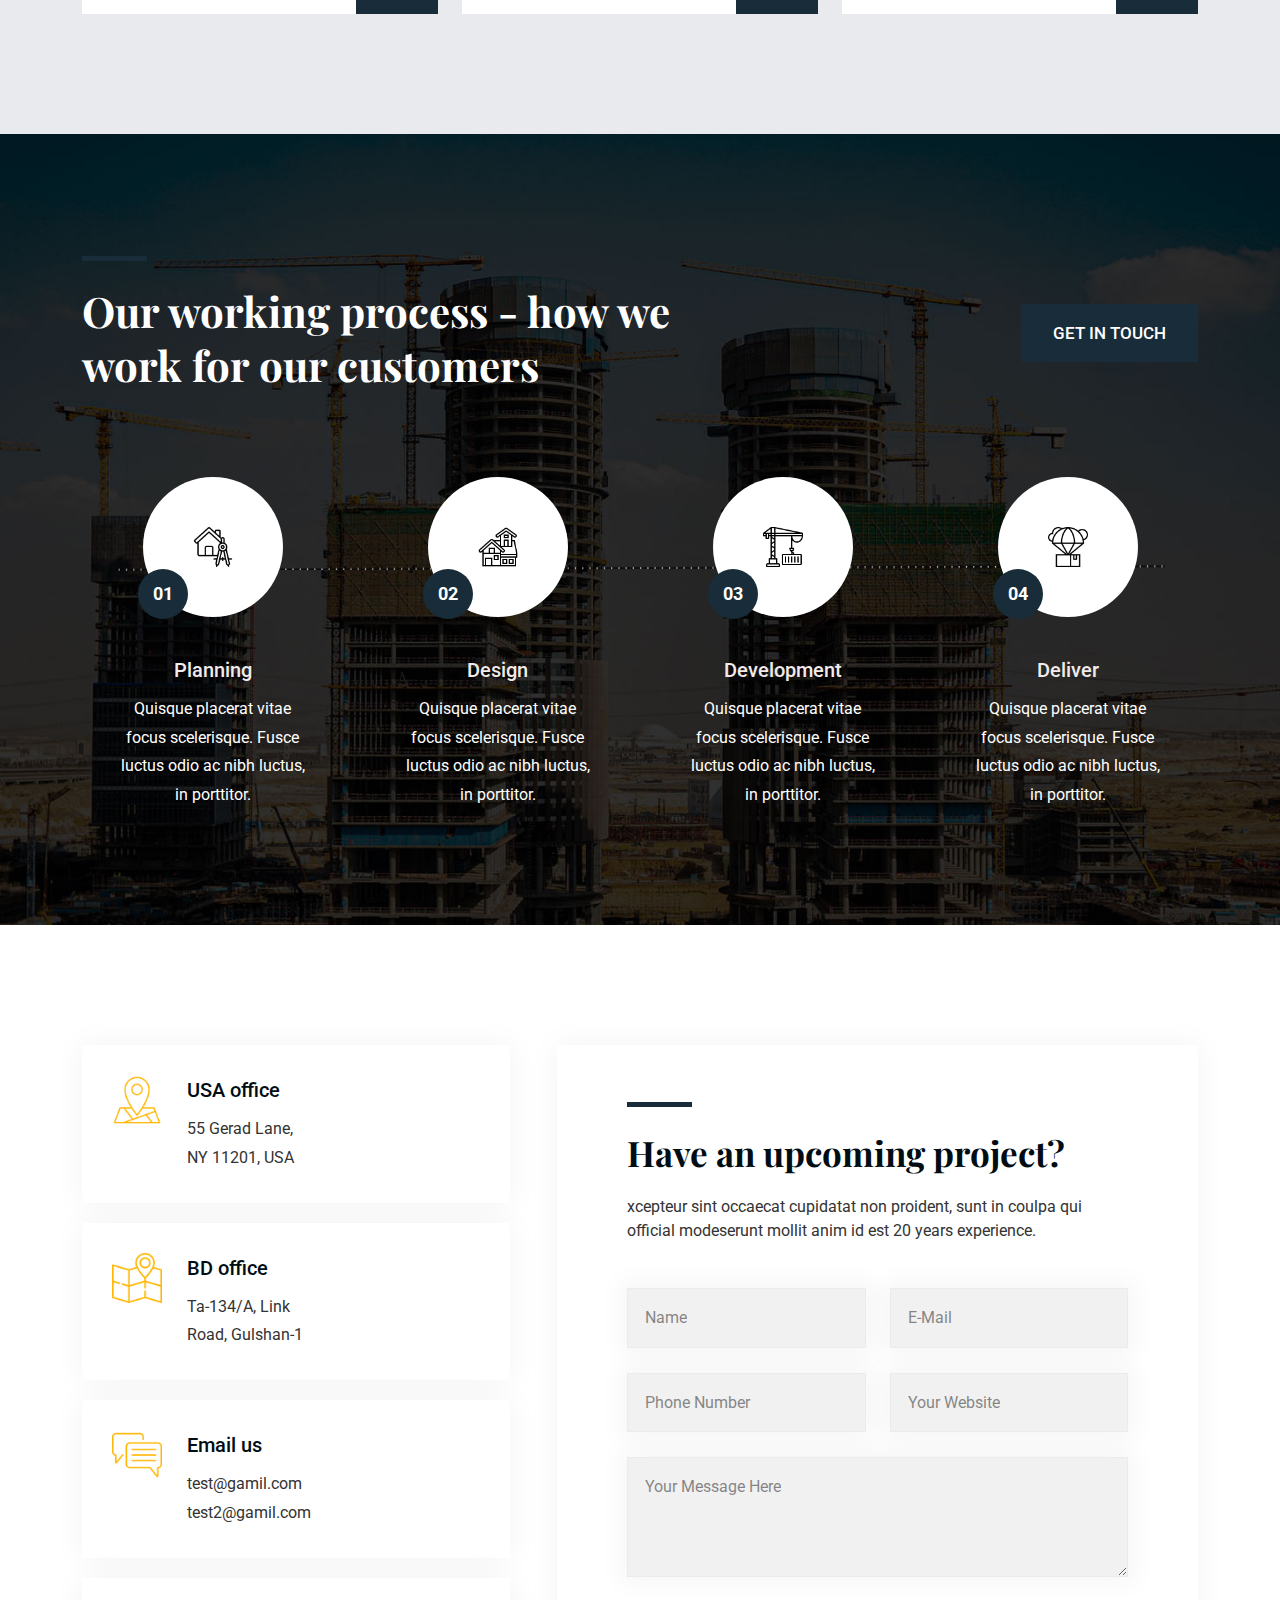
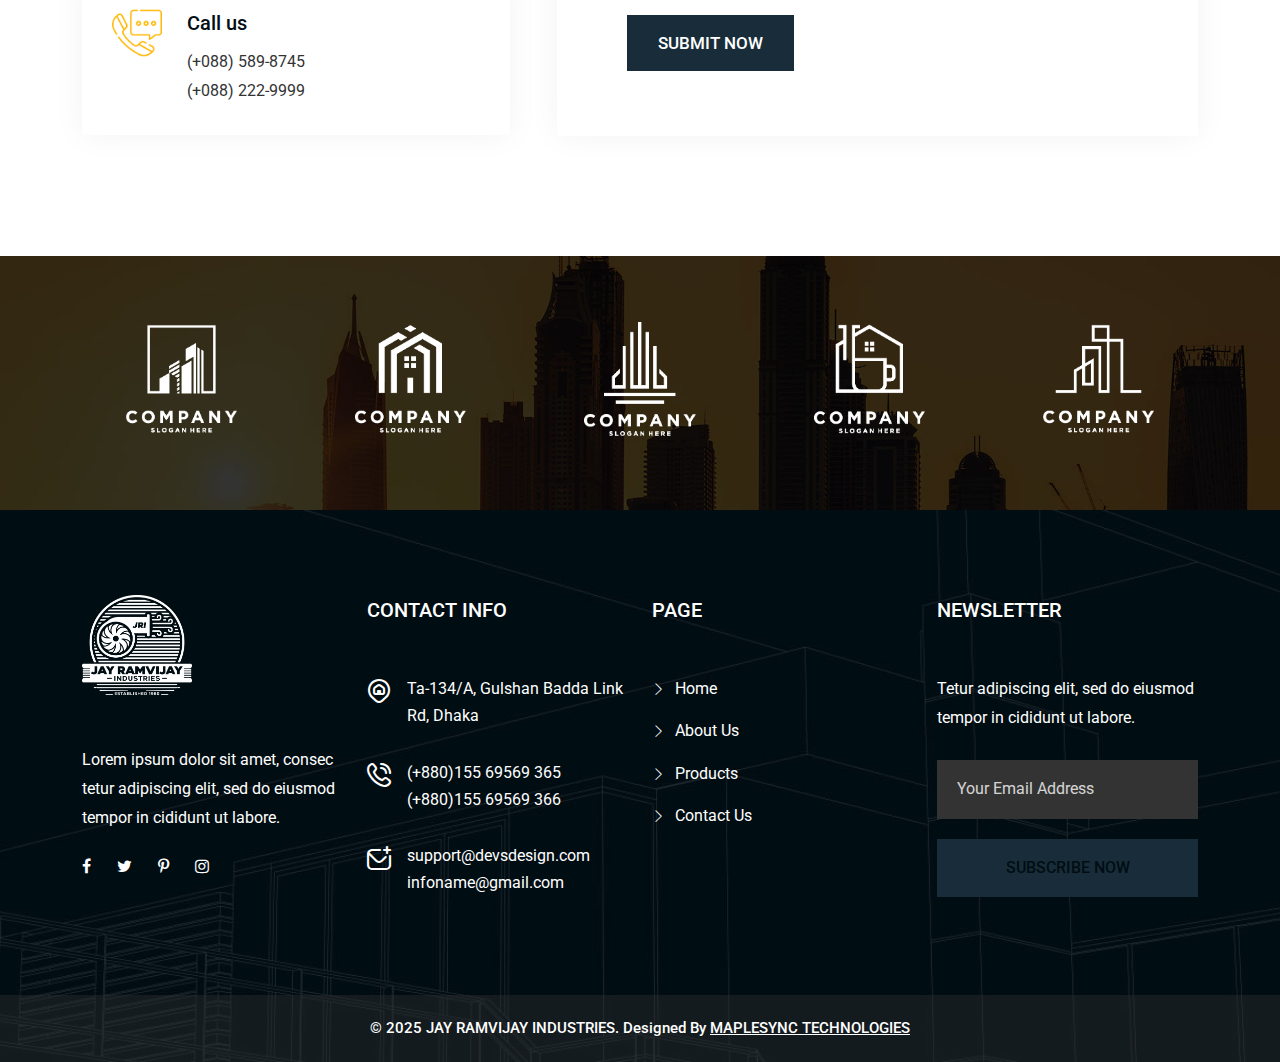
<file: services-style2.html>
<!DOCTYPE html>
<html lang="zxx"> 
	
<!-- Mirrored from devsdesign.net/products/html/konstruk/services-style2.html by HTTrack Website Copier/3.x [XR&CO'2014], Fri, 23 May 2025 07:49:51 GMT -->
<head>
		<!-- meta tag -->
		<meta charset="utf-8">
		<title>Services-style-2 - Konstruk - Construction & Building HTML Template</title>
		<meta name="description" content="">
		<!-- responsive tag -->
		<meta http-equiv="x-ua-compatible" content="ie=edge">
		<meta name="viewport" content="width=device-width, initial-scale=1">
		<!-- favicon -->
		<link rel="apple-touch-icon" sizes="180x180" href="assets/images/Jri_favicon/apple-touch-icon.png">
		<link rel="icon" type="image/png" sizes="32x32" href="assets/images/Jri_favicon/favicon-32x32.png">
		<link rel="icon" type="image/png" sizes="16x16" href="assets/images/Jri_favicon/favicon-16x16.png">
		<link rel="manifest" href="assets/images/Jri_favicon/site.webmanifest">
		<!-- Bootstrap v4.4.1 css -->
		<link rel="stylesheet" type="text/css" href="assets/css/bootstrap.min.css">
		<!-- font-awesome css -->
		<link rel="stylesheet" type="text/css" href="assets/css/font-awesome.min.css">
		<!-- Uicons Regular Rounded css -->
		<link rel="stylesheet" type="text/css" href="assets/css/uicons-regular-rounded.css">
		<!-- flaticon css -->
		<link rel="stylesheet" type="text/css" href="assets/fonts/flaticon.css">
		<!-- animate css -->
		<link rel="stylesheet" type="text/css" href="assets/css/animate.css">
		<!-- owl.carousel css -->
		<link rel="stylesheet" type="text/css" href="assets/css/owl.carousel.css">
		<!-- off canvas css -->
		<link rel="stylesheet" type="text/css" href="assets/css/off-canvas.css">
		<!-- magnific popup css -->
		<link rel="stylesheet" type="text/css" href="assets/css/magnific-popup.css">
		<!-- Main Menu css -->
		<link rel="stylesheet" href="assets/css/rsmenu-main.css">
		<!-- spacing css -->
		<link rel="stylesheet" type="text/css" href="assets/css/rs-spacing.css">
		<!-- style css -->
		<link rel="stylesheet" type="text/css" href="style.css"> <!-- This stylesheet dynamically changed from style.less -->
		<!-- responsive css -->
		<link rel="stylesheet" type="text/css" href="assets/css/responsive.css">
		
	</head>
	<body class="defult-home">
		
		<div class="offwrap"></div>

		<!--Preloader start here-->
	   	<div id="pre-load">
            <div id="loader" class="loader">
                <div class="loader-container">
                    <div class="loader-icon"><img src="assets/images/logo/Icon_Logo.png" alt="Konstruk - Construction & Building Html Template "></div>
                </div>
            </div>              
        </div>
		<!--Preloader area end here-->
			
		<!-- Main content Start -->
		<div class="main-content">

			<!--Full width header Start-->
			<div class="full-width-header">
				<!--Header Start-->
				<header id="rs-header" class="rs-header">
					<!-- Toolbar Area Start -->
					<div class="toolbar-area topbar-style1 hidden-md">
						<div class="container">
							<div class="row rs-vertical-middle">
							   <div class="col-lg-7">
									<div class="toolbar-contact">
										<ul class="rs-contact-info">                   
											<li>
					                            <i class="fi fi-rr-envelope-plus"></i>                  
					                            <a href="mailto:jayramvijay12@gmail.com">jayramvijay12@gmail.com</a>               
					                        </li>
	                                        <li>
                                              	<i class="fi fi-rr-phone-call"></i>                                      
                                                <a href="tel:(+1)7854-333-222">+91 94276 05345</a>                   
                                            </li>
                                            <li>
                                              	<i class="fi-rr-map-marker-home"></i>                                      
                                                12/1,B/h.Gujarat Laghu Udyog Estate, Dhobighat, Dudheshwar Road, Ahmeadabad - 380004            
                                            </li>
										</ul>
									</div>
								</div>
								<div class="col-lg-5">
									<div class="toolbar-sl-share">
										<ul class="clearfix">
											<li class="opening"> <em><i class="fi fi-rr-time-add"></i> Hours: Mon-Fri: 9.00 am - 7.00 pm</em> </li>
											<li><a href="#"><i class="fa fa-facebook"></i></a></li>
											<li><a href="#"><i class="fa fa-twitter"></i></a></li>
											<li><a href="#"><i class="fa fa-pinterest-p"></i></a></li>
											<li><a href="#"><i class="fa fa-instagram"></i></a></li>
										</ul>
									</div>
								</div>
							</div>
						</div>
					</div>
					<!-- Toolbar Area End -->
					
					<!-- Menu Start -->
					<div class="menu-area menu-sticky py-2">
						<div class="container">
							<div class="row-table">
								<div class="col-cell header-logo">
								    <div class="logo-area">
								        <a href="index.html">
								            <img class="normal-logo" src="assets/images/logo/Blue_Logo.png" alt="logo">
								            <img class="sticky-logo" src="assets/images/logo/Blue_Logo.png" alt="logo">
								        </a>
								    </div>
								</div>
								<div class="col-cell">
								    <div class="rs-menu-area">
								        <div class="main-menu">
								            <nav class="rs-menu hidden-md">
								                <ul class="nav-menu onepage-menu">
								                    <li class="current-menu-item"><a href="#rs-header">Home</a></li>
								                    <li><a href="#rs-about">About</a> </li>
								                    <li class="active"><a href="#rs-services">Services</a> </li>
								                    <li><a href="#rs-project">Projects</a> </li>
								                    <!-- <li><a href="#rs-blog">Blog</a> </li> -->
								                    <li><a href="#rs-contact">Contact</a> </li>
								                </ul> <!-- //.nav-menu -->
								            </nav>
								        </div> <!-- //.main-menu -->
								    </div>
								</div>
								<div class="col-cell">
									<div class="expand-btn-inner">
										<ul>
											<li class="search-parent">
											    <a class="hidden-xs rs-search" href="#">
											        <i class="fi fi-rr-search"></i>
											    </a>
											    <div class="sticky_form">
											        <form role="search" class="bs-search search-form" method="get">
											            <div class="search-wrap">
											                 <label class="screen-reader-text active">
											                     Search for:     </label>
											                 <input type="search" placeholder="Searching..." name="s" class="search-input" value="">
											                 <button type="submit" value="Search"><i class="fi fi-rr-search"></i></button>
											             </div>
											         </form>
											     </div>
											</li>
                                            <li class="btn-quote"><a class="quote-button" href="#">Let's Talk</a></li>
											<li class="humburger">
											    <a id="nav-expander" class="nav-expander bar" href="#">
											        <div class="bar">
											            <span class="dot1"></span>
											            <span class="dot2"></span>
											            <span class="dot3"></span>
											            <span class="dot4"></span>
											            <span class="dot5"></span>
											            <span class="dot6"></span>
											            <span class="dot7"></span>
											            <span class="dot8"></span>
											            <span class="dot9"></span>
											        </div>
											    </a>
											</li>
										</ul>
									</div>
								</div>
							</div>
						</div>
					</div>
					<!-- Menu End -->

					<!-- Canvas Mobile Menu start -->
					<nav class="right_menu_togle mobile-navbar-menu" id="mobile-navbar-menu">
					    <div class="close-btn">
					        <a id="nav-close2" class="nav-close">
					            <div class="line">
					                <span class="line1"></span>
					                <span class="line2"></span>
					            </div>
					        </a>
					    </div>
					    <ul class="nav-menu">
					    	<li class="menu-item-has-children current-menu-item">
					    		<a href="index.html">Home</a>
					    		<!-- <ul class="sub-menu">
					    			<li class="menu-item-has-children current-menu-item">
					    				<a href="#">Multipages</a>
					    				<ul class="sub-menu">
					    					<li class="active"><a href="index.html">Main Home</a></li>
					    					<li><a href="index2.html">Construction 2</a></li>
					    					<li><a href="index3.html">Construction 3</a></li>
					    					<li><a href="index4.html">Roofing</a></li>
					    					<li><a href="index5.html">Industry</a></li>
					    					<li><a href="index6.html">Plumber</a></li>
					    					<li><a href="index7.html">Logistics</a></li>
					    					<li><a href="index8.html">Carpenter</a></li>
					    					<li><a href="index9.html">Architecture</a></li>
					    					<li><a href="index10.html">Energy</a></li>
					    				</ul> 
					    			</li>
					    			<li class="menu-item-has-children">
					    				<a href="#">Onepages</a>
					    				<ul class="sub-menu">
					    					<li><a href="onepage1.html">Onepage Main</a></li>
					    					<li><a href="onepage2.html">Onepage Construction 2</a></li>
					    					<li><a href="onepage3.html">Onepage Construction 3</a></li>
					    					<li><a href="onepage4.html">Onepage Roofing</a></li>
					    					<li><a href="onepage5.html">Onepage Industry</a></li>
					    					<li><a href="onepage6.html">Onepage Plumber</a></li>
					    					<li><a href="onepage7.html">Onepage Logistics</a></li>
					    					<li><a href="onepage8.html">Onepage Carpenter</a></li>
					    					<li><a href="onepage9.html">Onepage Architecture</a></li>
					    					<li><a href="onepage10.html">Onepage Energy</a></li>
					    				</ul>  
					    			</li>
					    		</ul> -->
					    	</li>
					    	<li>
					    		<a href="#rs-about">About</a>
					    	</li>
					    	<li class="menu-item-has-children active">
					    		<a href="#rs-services">Services</a>
					    		<!-- <ul class="sub-menu">
					    			<li><a href="services-style1.html">Services Style 1</a></li>
					    			<li><a href="services-style2.html">Services Style 2</a></li>
					    			<li class="last-item menu-item-has-children">
					    			    <a href="#">Service Single</a>
					    			    <ul class="sub-menu">
					    			        <li><a href="general-construction.html">General Construction</a></li>
					    			        <li><a href="property-maintenance.html">Property Maintenance</a></li>
					    			        <li><a href="preconstruction.html">Preconstruction</a></li>
					    			        <li><a href="virtual-design-build.html">Virtual Design & Build</a></li>
					    			        <li><a href="#">Project Managment</a></li>
					    			        <li><a href="design-build.html">Design Build</a></li>
					    			    </ul>
					    			</li>
					    		</ul> -->
					    	</li>
					    	<!-- <li class="menu-item-has-children">
					    		<a href="#">Pages</a>
					    		<ul class="sub-menu">
					    			<li class="last-item menu-item-has-children">
					    			    <a href="#">Team</a>
					    			    <ul class="sub-menu">
					    			        <li><a href="team-style1.html">Team Style 1</a></li>
					    			        <li><a href="team-style2.html">Team Style 2</a></li>
					    			        <li><a href="team-style3.html">Team Style 3</a></li>
					    			        <li><a href="team-style4.html">Team Style 4</a></li>
					    			        <li><a href="team-style5.html">Team Style 5</a></li>
					    			        <li><a href="team-single.html">Team Single</a></li>
					    			    </ul>
					    			</li>
					    			<li class="last-item menu-item-has-children">
					    			    <a href="#">Projects</a>
					    			    <ul class="sub-menu">
					    			        <li><a href="projects-style1.html">Projects Style 1</a></li>
					    			        <li><a href="projects-style2.html">Projects Style 2</a></li>
					    			        <li><a href="projects-style3.html">Projects Style 3</a></li>
					    			        <li><a href="projects-style4.html">Projects Style 4</a></li>
					    			        <li><a href="projects-style5.html">Projects Style 5</a></li>
					    			        <li><a href="projects-filter-style1.html">Projects Filter Style 1</a></li>
					    			        <li><a href="projects-filter-style2.html">Projects Filter Style 2</a></li>
					    			        <li><a href="#">Projects Single</a></li>
					    			    </ul>
					    			</li>
					    			<li><a href="pricing-plan.html">Pricing Plan</a></li>
					    			<li><a href="faq.html">Faq</a></li>
					    			<li><a href="gallery.html">Gallery</a></li>
					    			<li class="last-item menu-item-has-children">
					    			    <a href="#">Shop</a>
					    			    <ul class="sub-menu">
					    			        <li><a href="shop.html">Shop</a></li>
					    			        <li><a href="shop-single.html">Shop Single</a></li>
					    			        <li><a href="cart.html">Cart</a></li>
					    			        <li><a href="checkout.html">Checkout</a></li>
					    			        <li><a href="my-account.html">My Account</a></li>
					    			    </ul>
					    			</li>     
					    		</ul>
					    	</li> -->
					    	<!-- <li>
					    		<a href="blog.html">Blog</a>
					    	</li> -->
					    	<li>
					    		<a href="#rs-contact">Contact</a>
					    	</li>
					    </ul> <!-- //.nav-menu -->
					    <!-- //.nav-menu -->
					   
					    <!-- //.nav-menu -->
					    <div class="canvas-contact">
					          <div class="address-area">
					              <div class="address-list">
					                  <div class="info-icon">
					                      <i class="fi fi-rr-map-marker-home"></i>
					                  </div>
					                  <div class="info-content">
					                      <h4 class="title">Contact</h4>
					                      <em>31 New Street, NY, USA</em>
					                  </div>
					              </div>
					              <div class="address-list">
					                  <div class="info-icon">
					                      <i class="fi fi-rr-envelope-plus"></i>
					                  </div>
					                  <div class="info-content">
					                      <h4 class="title">Email</h4>
					                      <em><a href="mailto:info@konstruk.com">Info@konstruk.com</a></em>
					                  </div>
					              </div>
					              <div class="address-list">
					                  <div class="info-icon">
					                      <i class="fi fi-rr-phone-call"></i>
					                  </div>
					                  <div class="info-content">
					                      <h4 class="title">Free Call</h4>
					                      <em>+019988772</em>
					                  </div>
					              </div>
					          </div>
					    </div>
					</nav>
					<!-- Canvas Menu end -->                             
				</header>
				<!--Header End-->
			</div>
			<!--Full width header End-->

			<!-- Breadcrumbs Start -->
			<div class="rs-breadcrumbs img3">
			    <div class="container">
			        <div class="breadcrumbs-inner">
			            <h1 class="page-title">
			               	Services - Style Two
			            </h1>
			            <span class="sub-text">Excepteur sint occaecat cupidatat non proident, sunt in coulpa qui official<br> 
			            modeserunt mollit anim id est 20 years experience.</span>
			            <ul class="breadcrumbs-area">
                           <li title="Go to konstruk">
                               <a class="active" href="index.html">Home</a>
                           </li>
                          <li>Services Style 2</li>
                       </ul>
			        </div>
			    </div>
			</div>
			<!-- Breadcrumbs End -->
		
			<!-- Services Section Start -->
			<div class="rs-services services-main-home gray-bg pt-120 pb-120 md-pt-80 md-pb-80">
			    <div class="container">
			    	<div class="row">
			    		<div class="col-xl-4 col-md-6 mb-30">
			    			<div class="services-item">
			    				<div class="services-wrap">
			    					<div class="services-image">
			    						<img src="assets/images/services/main-home/main-img/servic-1.jpg" alt="Services">
			    					</div>
			    					<div class="services-content">
			    						<div class="service-inner">
			    							<div class="icon-top">
			    								<img src="assets/images/services/main-home/main-icons/service-icon1.png" alt="Services">
			    							</div>
			    							<div class="services-titles">
			    								<h3 class="title"><a href="general-construction.html">General construction</a></h3>
			    							</div>
			    							<p class="services-txt">Quisque placerat vitae lacus ut scelerisque. Fusce luctus odio ac nibh luctus.</p>
			    							<div class="services-btn">
			    								<a class="btn-text" href="general-construction.html">Read More</a>
			    							</div>
			    						</div>
			    					</div>
			    					<div class="normarl-text-area">
			    						<div class="services-titles">
			    							<h3 class="title"><a href="general-construction.html">General construction</a></h3>
			    						</div>
			    						<div class="icon-image">
			    							<img src="assets/images/services/main-home/main-icons/service-icon1.png" alt="Services">
			    						</div>
			    					</div>
			    				</div>
			    			</div>
			    		</div>
			    		<div class="col-xl-4 col-md-6 mb-30">
			    			<div class="services-item">
			    				<div class="services-wrap">
			    					<div class="services-image">
			    						<img src="assets/images/services/main-home/main-img/servic-2.jpg" alt="Services">
			    					</div>
			    					<div class="services-content">
			    						<div class="service-inner">
			    							<div class="icon-top">
			    								<img src="assets/images/services/main-home/main-icons/service-icon2.png" alt="Services">
			    							</div>
			    							<div class="services-titles">
			    								<h3 class="title"><a href="property-maintenance.html">Property maintenance</a></h3>
			    							</div>
			    							<p class="services-txt">Quisque placerat vitae lacus ut scelerisque. Fusce luctus odio ac nibh luctus.</p>
			    							<div class="services-btn">
			    								<a class="btn-text" href="property-maintenance.html">Read More</a>
			    							</div>
			    						</div>
			    					</div>
			    					<div class="normarl-text-area">
			    						<div class="services-titles">
			    							<h3 class="title"><a href="property-maintenance.html">Property maintenance</a></h3>
			    						</div>
			    						<div class="icon-image">
			    							<img src="assets/images/services/main-home/main-icons/service-icon2.png" alt="Services">
			    						</div>
			    					</div>
			    				</div>
			    			</div>
			    		</div>
			    		<div class="col-xl-4 col-md-6 mb-30">
			    			<div class="services-item">
			    				<div class="services-wrap">
			    					<div class="services-image">
			    						<img src="assets/images/services/main-home/main-img/servic-3.jpg" alt="Services">
			    					</div>
			    					<div class="services-content">
			    						<div class="service-inner">
			    							<div class="icon-top">
			    								<img src="assets/images/services/main-home/main-icons/service-icon3.png" alt="Services">
			    							</div>
			    							<div class="services-titles">
			    								<h3 class="title"><a href="project-managment.html">Project managment</a></h3>
			    							</div>
			    							<p class="services-txt">Quisque placerat vitae lacus ut scelerisque. Fusce luctus odio ac nibh luctus.</p>
			    							<div class="services-btn">
			    								<a class="btn-text" href="project-managment.html">Read More</a>
			    							</div>
			    						</div>
			    					</div>
			    					<div class="normarl-text-area">
			    						<div class="services-titles">
			    							<h3 class="title"><a href="project-managment.html">Project managment</a></h3>
			    						</div>
			    						<div class="icon-image">
			    							<img src="assets/images/services/main-home/main-icons/service-icon3.png" alt="Services">
			    						</div>
			    					</div>
			    				</div>
			    			</div>
			    		</div>
			    		<div class="col-xl-4 col-md-6 md-mb-30">
			    			<div class="services-item">
			    				<div class="services-wrap">
			    					<div class="services-image">
			    						<img src="assets/images/services/main-home/main-img/servic-4.jpg" alt="Services">
			    					</div>
			    					<div class="services-content">
			    						<div class="service-inner">
			    							<div class="icon-top">
			    								<img src="assets/images/services/main-home/main-icons/service-icon4.png" alt="Services">
			    							</div>
			    							<div class="services-titles">
			    								<h3 class="title"><a href="virtual-design-build.html">Virtual design & build</a></h3>
			    							</div>
			    							<p class="services-txt">Quisque placerat vitae lacus ut scelerisque. Fusce luctus odio ac nibh luctus.</p>
			    							<div class="services-btn">
			    								<a class="btn-text" href="virtual-design-build.html">Read More</a>
			    							</div>
			    						</div>
			    					</div>
			    					<div class="normarl-text-area">
			    						<div class="services-titles">
			    							<h3 class="title"><a href="virtual-design-build.html">Virtual design & build</a></h3>
			    						</div>
			    						<div class="icon-image">
			    							<img src="assets/images/services/main-home/main-icons/service-icon4.png" alt="Services">
			    						</div>
			    					</div>
			    				</div>
			    			</div>
			    		</div>
			    		<div class="col-xl-4 col-md-6 sm-mb-30">
			    			<div class="services-item">
			    				<div class="services-wrap">
			    					<div class="services-image">
			    						<img src="assets/images/services/main-home/main-img/servic-5.jpg" alt="Services">
			    					</div>
			    					<div class="services-content">
			    						<div class="service-inner">
			    							<div class="icon-top">
			    								<img src="assets/images/services/main-home/main-icons/service-icon5.png" alt="Services">
			    							</div>
			    							<div class="services-titles">
			    								<h3 class="title"><a href="preconstruction.html">Preconstruction</a></h3>
			    							</div>
			    							<p class="services-txt">Quisque placerat vitae lacus ut scelerisque. Fusce luctus odio ac nibh luctus.</p>
			    							<div class="services-btn">
			    								<a class="btn-text" href="preconstruction.html">Read More</a>
			    							</div>
			    						</div>
			    					</div>
			    					<div class="normarl-text-area">
			    						<div class="services-titles">
			    							<h3 class="title"><a href="preconstruction.html">Preconstruction</a></h3>
			    						</div>
			    						<div class="icon-image">
			    							<img src="assets/images/services/main-home/main-icons/service-icon5.png" alt="Services">
			    						</div>
			    					</div>
			    				</div>
			    			</div>
			    		</div>
			    		<div class="col-xl-4 col-md-6">
			    			<div class="services-item">
			    				<div class="services-wrap">
			    					<div class="services-image">
			    						<img src="assets/images/services/main-home/main-img/servic-6.jpg" alt="Services">
			    					</div>
			    					<div class="services-content">
			    						<div class="service-inner">
			    							<div class="icon-top">
			    								<img src="assets/images/services/main-home/main-icons/service-icon6.png" alt="Services">
			    							</div>
			    							<div class="services-titles">
			    								<h3 class="title"><a href="design-build.html">Design build</a></h3>
			    							</div>
			    							<p class="services-txt">Quisque placerat vitae lacus ut scelerisque. Fusce luctus odio ac nibh luctus.</p>
			    							<div class="services-btn">
			    								<a class="btn-text" href="design-build.html">Read More</a>
			    							</div>
			    						</div>
			    					</div>
			    					<div class="normarl-text-area">
			    						<div class="services-titles">
			    							<h3 class="title"><a href="design-build.html">Design build</a></h3>
			    						</div>
			    						<div class="icon-image">
			    							<img src="assets/images/services/main-home/main-icons/service-icon6.png" alt="Services">
			    						</div>
			    					</div>
			    				</div>
			    			</div>
			    		</div>
			    	</div>
			    </div>
			</div>
			<!-- Services Section End -->

			<!-- Process Section Start -->
			<div class="rs-process process-style3 bg23 pt-150 pb-115 md-pt-115 md-pb-80">
				<div class="container">
					<div class="row">
						<div class="col-lg-8">
		                	<div class="sec-title mb-70 md-mb-15">
		                		<h2 class="title title4 ser-style1">
		                			Our working process -  how we<br> 
		                			work for our customers
		                		</h2>
		                	</div>
						</div>
						<div class="col-lg-4 text-right md-left md-mb-40">
							<div class="btn-part mt-20">
								<a class="readon more touch" href="contact.html">Get In Touch</a>
							</div>
						</div>
					</div>
				</div>
				<div class="container custom3">
					<div class="process-bg">
						<div class="row">
							<div class="col-xl-3 col-md-6 md-md-40">
								<div class="process-item process-gap">
									<div class="number-image">
										<img src="assets/images/process/style3/icons/p1.png" alt="Images">
									</div>
									<div class="number-text">
										<div class="number-area">
											<span class="number-prefix">01</span>
										</div>
	                                    <h3 class="number-title">Planning</h3>
	                                    <p class="number-txt">Quisque placerat vitae focus scelerisque. Fusce luctus odio ac nibh luctus, in porttitor.</p>
	                                </div>
								</div>
							</div>
							<div class="col-xl-3 col-md-6 md-md-40">
								<div class="process-item process-gap">
									<div class="number-image">
										<img src="assets/images/process/style3/icons/p2.png" alt="Images">
									</div>
									<div class="number-text">
										<div class="number-area">
											<span class="number-prefix">02</span>
										</div>
	                                    <h3 class="number-title">Design</h3>
	                                    <p class="number-txt">Quisque placerat vitae focus scelerisque. Fusce luctus odio ac nibh luctus, in porttitor.</p>
	                                </div>
								</div>
							</div>
							<div class="col-xl-3 col-md-6 sm-mb-40">
								<div class="process-item">
									<div class="number-image">
										<img src="assets/images/process/style3/icons/p3.png" alt="Images">
									</div>
									<div class="number-text">
										<div class="number-area">
											<span class="number-prefix">03</span>
										</div>
	                                    <h3 class="number-title">Development</h3>
	                                    <p class="number-txt">Quisque placerat vitae focus scelerisque. Fusce luctus odio ac nibh luctus, in porttitor.</p>
	                                </div>
								</div>
							</div>
							<div class="col-xl-3 col-md-6">
								<div class="process-item">
									<div class="number-image">
										<img src="assets/images/process/style3/icons/p4.png" alt="Images">
									</div>
									<div class="number-text">
										<div class="number-area">
											<span class="number-prefix">04</span>
										</div>
	                                    <h3 class="number-title">Deliver</h3>
	                                    <p class="number-txt">Quisque placerat vitae focus scelerisque. Fusce luctus odio ac nibh luctus, in porttitor.</p>
	                                </div>
								</div>
							</div>
						</div>
					</div>
				</div>
			</div>
			<!-- Process Section End -->

    		<!-- Contact Section Start -->
    		<div class="rs-contact contact-style5 pt-120 pb-120 md-pt-80 md-pb-80">
       	    	<div class="container">
       	    		<div class="row">
       	    			<div class="col-lg-5 pr-35 md-pr-15 md-mb-50">
				    		<div class="row">
				    			<div class="col-lg-12 col-md-6 mb-20">
    					    		<div class="contact-box">
    				                    <div class="contact-icon">
    				                        <img src="assets/images/contact/style1/icons/1.png" alt="images">
    				                    </div>
    				                    <div class="content-text">
    				                        <h4 class="title"><a href="#">USA office</a></h4>
    				                        <p class="services-txt">55 Gerad Lane,<br> NY 11201, USA</p>
    				                    </div>
    				                </div>
				    			</div>
		        	    		<div class="col-lg-12 col-md-6 mb-20">
						    		<div class="contact-box">
					                    <div class="contact-icon">
					                        <img src="assets/images/contact/style1/icons/4.png" alt="images">
					                    </div>
					                    <div class="content-text">
					                        <h4 class="title"><a href="#">BD office</a></h4>
					                        <p class="services-txt">Ta-134/A, Link<br>Road, Gulshan-1</p>
					                    </div>
					                </div>
		        	    		</div>
		                       	<div class="col-lg-12 col-md-6 mb-20">
		                       		<div class="contact-box">
		                       		    <div class="contact-icon">
		                       		        <img src="assets/images/contact/style1/icons/2.png" alt="images">
		                       		    </div>
		                       		    <div class="content-text">
		                       		        <h4 class="title"><a href="#">Email us</a></h4>
		                       		        <p class="services-txt">
		                       		        	<a href="mailto:test@gamil.com">test@gamil.com</a><br>
		                       		        	<a href="mailto:test2@gamil.com">test2@gamil.com</a>
		                       		        </p>
		                       		    </div>
		                       		</div>
		                       	</div>
		                        <div class="col-lg-12 col-md-6">
		                        	<div class="contact-box">
		                        	    <div class="contact-icon">
		                        	        <img src="assets/images/contact/style1/icons/3.png" alt="images">
		                        	    </div>
		                        	    <div class="content-text">
		                        	        <h4 class="title"><a href="#">Call us</a></h4>
		                        	        <p class="services-txt">
		                        	        	<a href="tel:(+088)589-8745">(+088) 589-8745</a><br>
		                        	        	<a href="tel:(+088)222-9999">(+088) 222-9999</a>
		                        	        </p>
		                        	    </div>
		                        	</div>
		                        </div>
				    		</div>
       	    			</div>
       	    			<div class="col-lg-7">
							<div class="contact-section">
								<div class="sec-title mb-45">
									<h4 class="title title4 ser-style3 pb-20">
										Have an upcoming project?
									</h4>
									<p class="desc">xcepteur sint occaecat cupidatat non proident, sunt in coulpa qui 
									official modeserunt mollit anim id est 20 years experience.</p>
								</div>
			                    <div class="contact-wrap">
			                        <div id="form-messages"></div>
			                        <form id="contact-form" method="post" action="https://devsdesign.net/products/html/konstruk/mailer.php">
			                            <fieldset>
			                                <div class="row">
			                                    <div class="col-lg-6 col-md-6 col-sm-6 mb-25">
			                                        <input class="from-control" type="text" id="name" name="name" placeholder="Name" required="">
			                                    </div> 
			                                    <div class="col-lg-6 col-md-6 col-sm-6 mb-25">
			                                        <input class="from-control" type="text" id="email" name="email" placeholder="E-Mail" required="">
			                                    </div>   
			                                    <div class="col-lg-6 col-md-6 col-sm-6 mb-25">
			                                        <input class="from-control" type="text" id="phone" name="phone" placeholder="Phone Number" required="">
			                                    </div>
			                                    <div class="col-lg-6 col-md-6 col-sm-6 mb-25">
			                                        <input class="from-control" type="text" id="website" name="website" placeholder="Your Website" required="">
			                                    </div>
			                                    <div class="col-lg-12 mb-30">
			                                        <textarea class="from-control" id="message" name="message" placeholder="Your Message Here" required=""></textarea>
			                                    </div>
			                                </div>
			                                <div class="btn-part">                                            
			                                    <div class="form-group mb-0">
			                                        <input class="readon more submit" type="submit" value="Submit Now">
			                                    </div>
			                                </div> 
			                            </fieldset>
			                        </form> 
			                    </div>
			                </div>
       	    			</div>
       	    		</div>
       	    	</div>
    		</div>
    		<!-- Contact Section End -->

			<!-- Partner Start -->
			<div class="rs-partner partner-main-home partner-modify8">		
			    <div class="container">               
			        <div class="partner-content-widget">
			        	<div class="rs-carousel owl-carousel" 
			        	    data-loop="true" 
			        	    data-items="5" 
			        	    data-margin="30" 
			        	    data-autoplay="true" 
			        	    data-hoverpause="true" 
			        	    data-autoplay-timeout="5000" 
			        	    data-smart-speed="800" 
			        	    data-dots="false" 
			        	    data-nav="false" 
			        	    data-nav-speed="false" 

			        	    data-md-device="5" 
			        	    data-md-device-nav="false" 
			        	    data-md-device-dots="false" 
			        	    data-center-mode="false"

			        	    data-ipad-device2="4" 
			        	    data-ipad-device-nav2="false" 
			        	    data-ipad-device-dots2="false"

			        	    data-ipad-device="4" 
			        	    data-ipad-device-nav="false" 
			        	    data-ipad-device-dots="false" 

			        	    data-mobile-device="2" 
			        	    data-mobile-device-nav="false" 
			        	    data-mobile-device-dots="false">  
			        	    <div class="logo-img">
			        	        <a href="https://devsdesign.net/">
			        	            <img class="hovers-logos rs-grid-img" src="assets/images/partner/style2/1.png" title="" alt="">
			        	            <img class="mains-logos rs-grid-img " src="assets/images/partner/style2/1.png" title="" alt="">
			        	        </a>
			        	    </div>
			        	    <div class="logo-img">
			        	        <a href="https://devsdesign.net/">
			        	            <img class="hovers-logos rs-grid-img" src="assets/images/partner/style2/2.png" title="" alt="">
			        	            <img class="mains-logos rs-grid-img " src="assets/images/partner/style2/2.png" title="" alt="">
			        	        </a>
			        	    </div>
			        	    <div class="logo-img">
			        	        <a href="https://devsdesign.net/">
			        	            <img class="hovers-logos rs-grid-img" src="assets/images/partner/style2/3.png" title="" alt="">
			        	            <img class="mains-logos rs-grid-img " src="assets/images/partner/style2/3.png" title="" alt="">
			        	        </a>
			        	    </div>
			        	    <div class="logo-img">
			        	        <a href="https://devsdesign.net/">
			        	            <img class="hovers-logos rs-grid-img" src="assets/images/partner/style2/4.png" title="" alt="">
			        	            <img class="mains-logos rs-grid-img " src="assets/images/partner/style2/4.png" title="" alt="">
			        	        </a>
			        	    </div>
			        	    <div class="logo-img">
			        	        <a href="https://devsdesign.net/">
			        	            <img class="hovers-logos rs-grid-img" src="assets/images/partner/style2/5.png" title="" alt="">
			        	            <img class="mains-logos rs-grid-img " src="assets/images/partner/style2/5.png" title="" alt="">
			        	        </a>
			        	    </div>
			        	    <div class="logo-img">
			        	        <a href="https://devsdesign.net/">
			        	            <img class="hovers-logos rs-grid-img" src="assets/images/partner/style2/6.png" title="" alt="">
			        	            <img class="mains-logos rs-grid-img " src="assets/images/partner/style2/6.png" title="" alt="">
			        	        </a>
			        	    </div>
			        	    <div class="logo-img">
			        	        <a href="https://devsdesign.net/">
			        	            <img class="hovers-logos rs-grid-img" src="assets/images/partner/style2/7.png" title="" alt="">
			        	            <img class="mains-logos rs-grid-img " src="assets/images/partner/style2/7.png" title="" alt="">
			        	        </a>
			        	    </div>
			        	</div>
			        </div>
			    </div>
			</div>
			<!-- Partner End -->

		</div> 
		<!-- Main content End -->
	 
		<!-- Footer Start -->
		<footer id="rs-footer" class="rs-footer footer-main-home">
			<div class="footer-top">
				<div class="container">
					<div class="row">
						<div class="col-lg-3 pr-20 md-pr-15 md-mb-20">
							<div class="footer-logo mb-51 md-mb-30">
								<a href="index.html"><img src="assets/images/logo/White_logo.png" alt=""></a>
							</div>
							<div class="textwidget">
								<p class="pb-20">Lorem ipsum dolor sit amet, consec tetur adipiscing elit, sed do eiusmod tempor in cididunt ut labore.</p>
								<!-- <p class="pb-25"><strong>Opening Hours</strong> : Monday – Sat: 9am to 6pm</p> -->
							</div>
							<ul class="footer-social md-mb-30">  
                                <li><a href="#"><i class="fa fa-facebook"></i></a></li>                     
                                <li><a href="#"><i class="fa fa-twitter"></i></a></li>                     
                                <li><a href="#"><i class="fa fa-pinterest-p"></i></a></li>                     
                                <li><a href="#"><i class="fa fa-instagram"></i></a></li>                     
                          	</ul>
						</div>
						<div class="col-lg-3 md-mb-10">
							<h3 class="footer-title">Contact Info</h3>
							<ul class="address-widget">
                                <li>
                                    <i class="fi fi-rr-map-marker-home" style="color: white;"></i>
                                    <div class="desc">
                                    	Ta-134/A, Gulshan Badda Link<br>
                                    	Rd, Dhaka
									</div>
                                </li>
                                <li>
                                    <i class="fi fi-rr-phone-call" style="color: white;"></i>
                                    <div class="desc">
                                       <a href="tel:(+880)15569569365">(+880)155 69569 365</a><br>
                                       <a href="tel:(+880)15569569366">(+880)155 69569 366</a>
                                    </div>
                                </li>
                                <li>
                                    <i class="fi fi-rr-envelope-plus" style="color: white;"></i>
                                    <div class="desc">
                                        <a href="mailto:support@devsdesign.com">support@devsdesign.com</a><br>
                                        <a href="mailto:infoname@gmail.com">infoname@gmail.com</a>
                                    </div>
                                </li>
                            </ul>
						</div>
						<div class="col-lg-3 md-mb-10">
							<h3 class="footer-title">Page</h3>
							<ul class="site-map">
                                <li><a href="general-construction.html">Home</a></li>
                                <li><a href="property-maintenance.html">About Us</a></li>
                                <li><a href="project-managment.html">Products</a></li>
                                <li><a href="virtual-design-build.html">Contact Us</a></li>
                            </ul>
						</div>
						<div class="col-lg-3">
							<h3 class="footer-title">Newsletter</h3>
							<p class="widget-desc">Tetur adipiscing elit, sed do eiusmod tempor in cididunt ut labore.</p>
							<p>
                                <input type="email" name="email" placeholder="Your Email Address" required="">
                                <input type="submit" value="Subscribe Now">
                            </p>
						</div>
					</div>
				</div>
			</div>
			<div class="footer-bottom">
			    <div class="container">                    
			        <div class="row y-middle">
			            <div class="col-12">
			                <div class="copyright text-center">
			                    <p>© 2025 JAY RAMVIJAY INDUSTRIES. Designed By 
			                        <a href="https://www.maplesync.io" target="_blank"><u>MAPLESYNC TECHNOLOGIES</u></a>
			                    </p>
			                </div>
			            </div>
			        </div>
			    </div>
			</div>

		</footer>
		<!-- Footer End -->

		<!-- start scrollUp  -->
		<div id="scrollUp">
			<i class="fa fa-angle-up"></i>
		</div>
		<!-- End scrollUp  -->

		<!-- Search Modal Start -->
		<div aria-hidden="true" class="modal fade search-modal" role="dialog" tabindex="-1">
		    <div class="modal-dialog modal-dialog-centered">
		        <div class="modal-content">
		            <div class="search-block clearfix">
		                <form>
		                    <div class="form-group">
		                        <input class="form-control" placeholder="Search Here..." type="text">
		                    </div>
		                </form>
		            </div>
		        </div>
		    </div>
		</div>
		<!-- Search Modal End -->

		<!-- modernizr js -->
		<script src="assets/js/modernizr-2.8.3.min.js"></script>
		<!-- jquery latest version -->
		<script src="assets/js/jquery.min.js"></script>
		<!-- Bootstrap v4.4.1 js -->
		<script src="assets/js/bootstrap.min.js"></script>
		<!-- op nav js -->
		<script src="assets/js/jquery.nav.js"></script>
		<!-- owl.carousel js -->
		<script src="assets/js/owl.carousel.min.js"></script>
		<!-- isotope.pkgd.min js -->
		<script src="assets/js/isotope.pkgd.min.js"></script>
		<!-- wow js -->
		<script src="assets/js/wow.min.js"></script>
		<!-- Skill bar js -->
		<script src="assets/js/skill.bars.jquery.js"></script>
		<!-- imagesloaded js -->
		<script src="assets/js/imagesloaded.pkgd.min.js"></script>
		<!-- waypoints.min js -->
		<script src="assets/js/waypoints.min.js"></script>
		<!-- magnific popup js -->
		<script src="assets/js/jquery.magnific-popup.min.js"></script>
		<!-- counterup.min js -->
		<script src="assets/js/jquery.counterup.min.js"></script> 
		<!-- contact form js -->
		<script src="assets/js/contact.form.js"></script>
		<!-- main js -->
		<script src="assets/js/main.js"></script>
	</body>

<!-- Mirrored from devsdesign.net/products/html/konstruk/services-style2.html by HTTrack Website Copier/3.x [XR&CO'2014], Fri, 23 May 2025 07:49:51 GMT -->
</html>
</file>
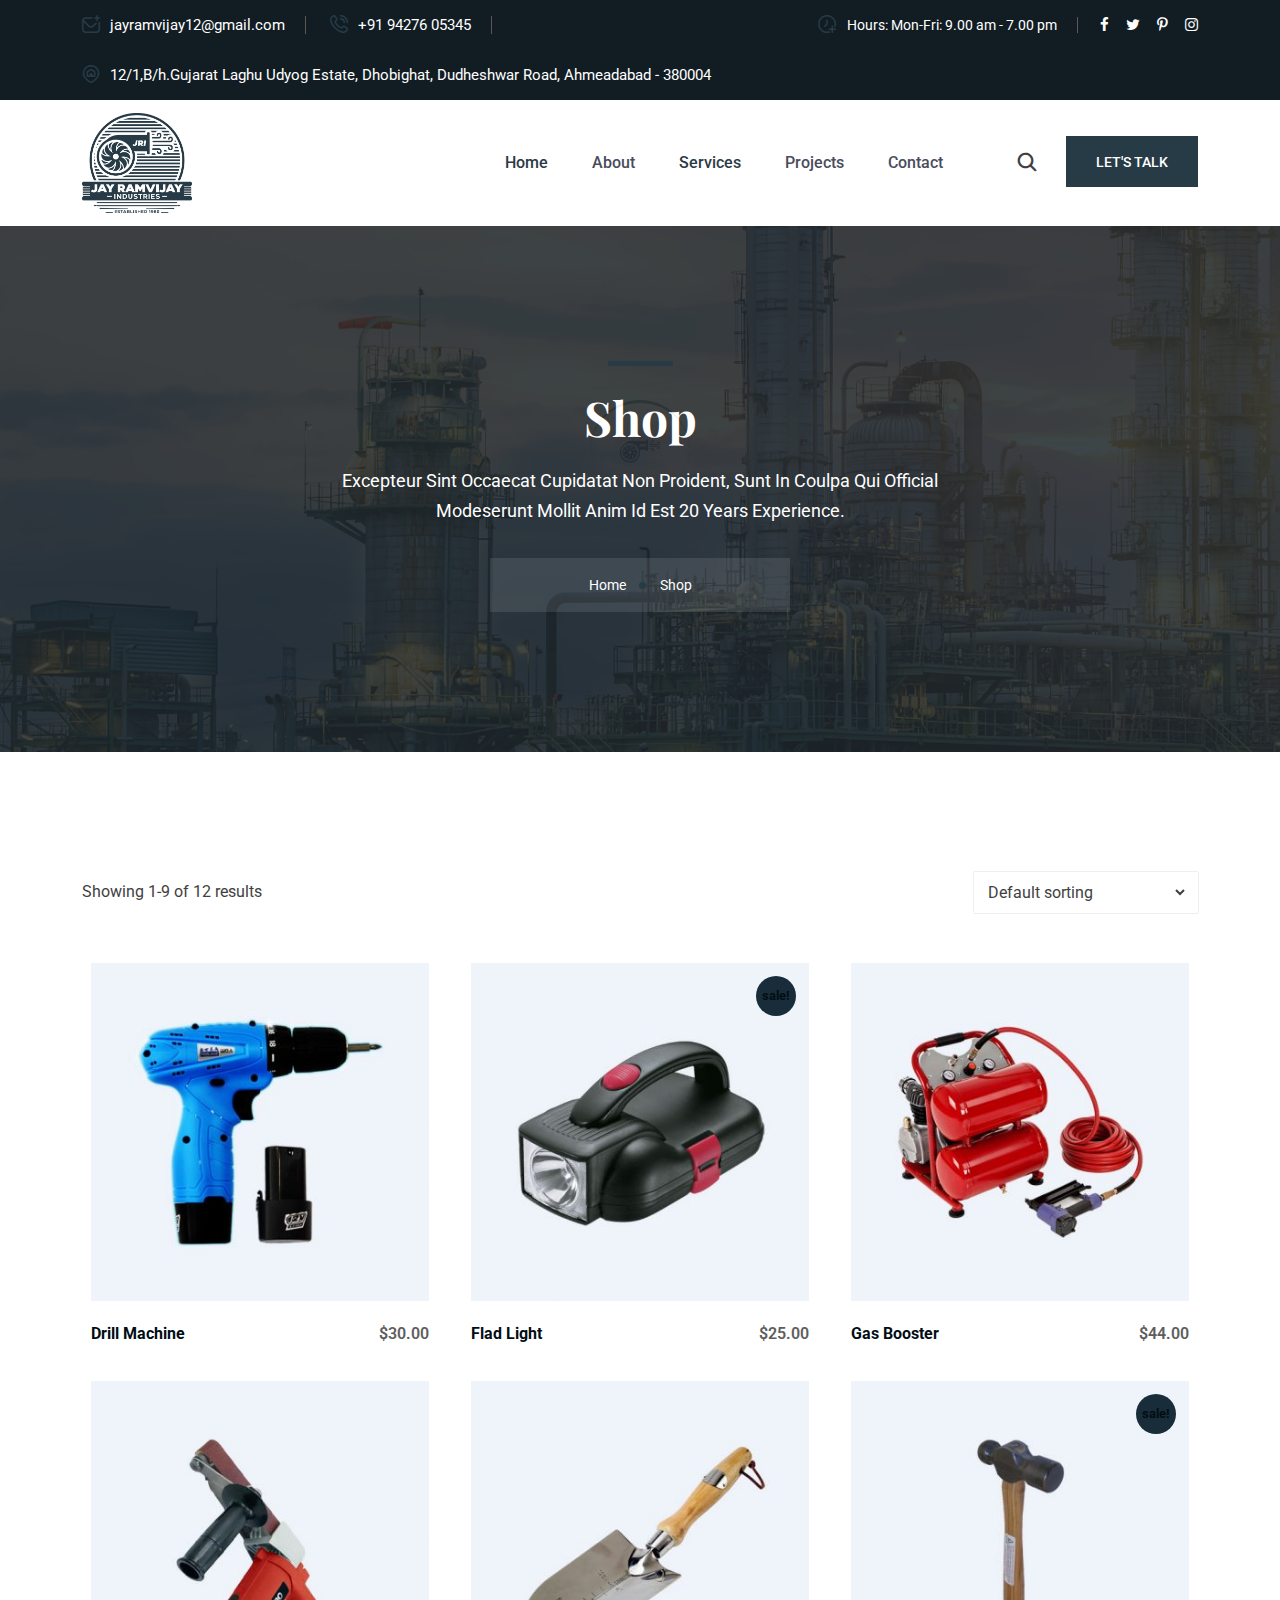
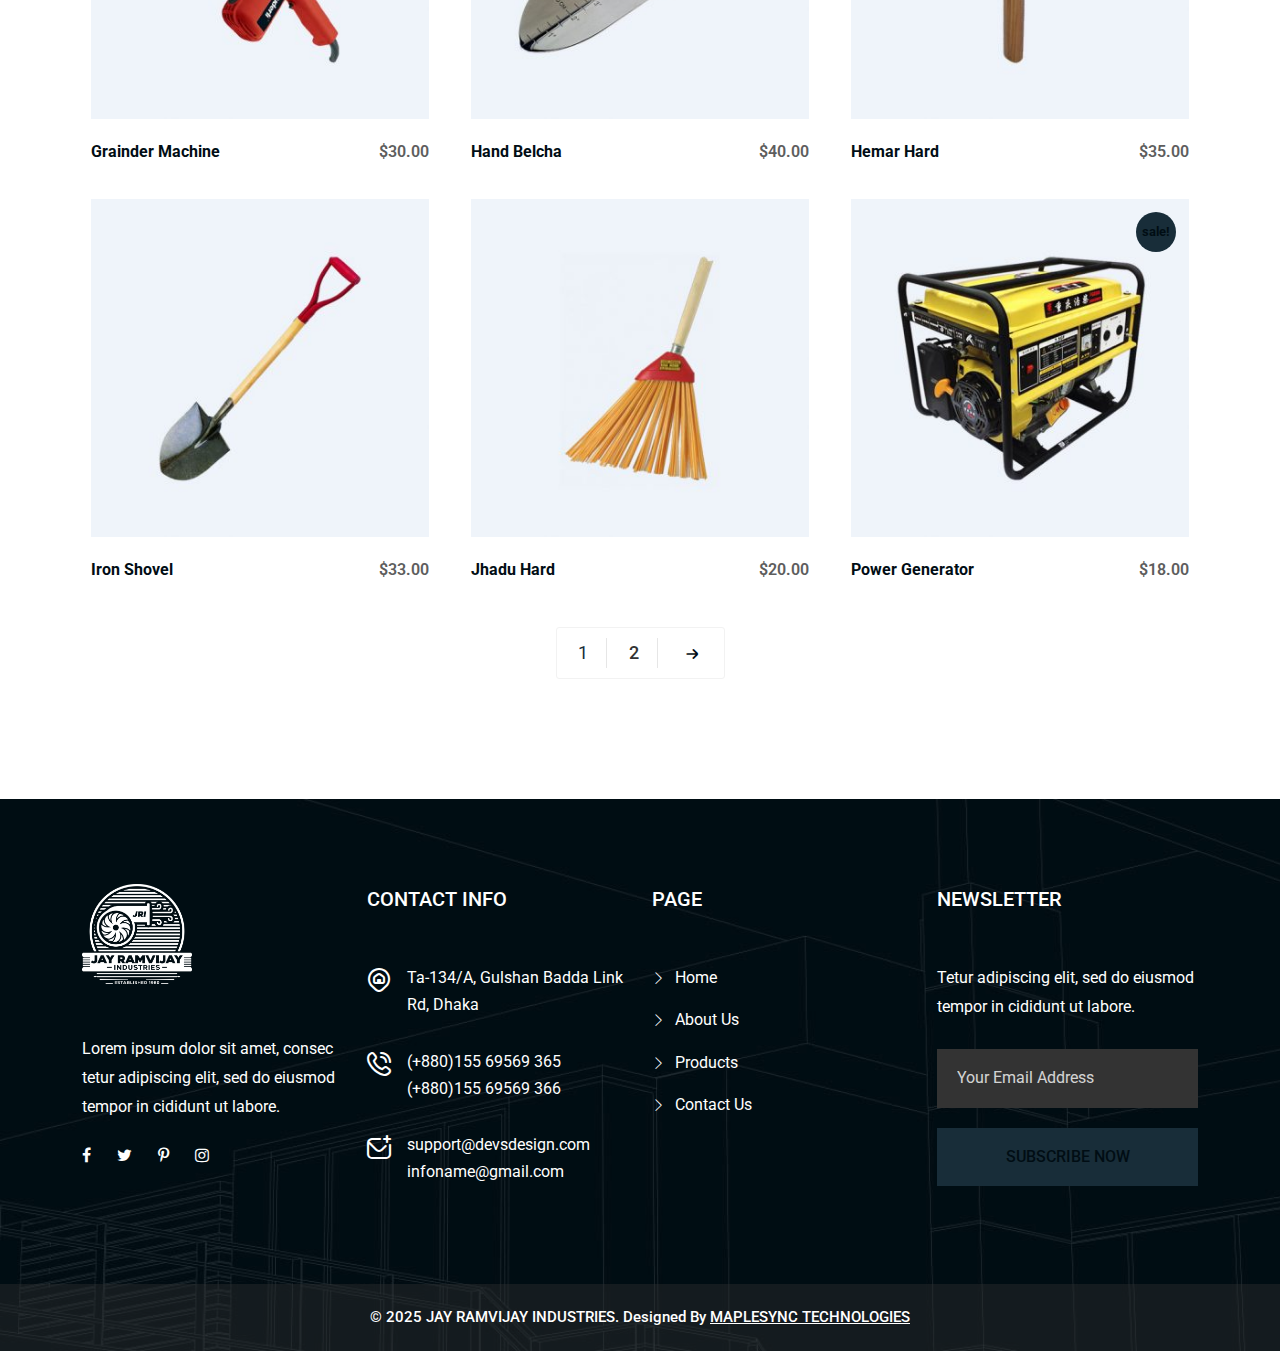
<file: shop.html>
<!DOCTYPE html>
<html lang="zxx"> 
	
<!-- Mirrored from devsdesign.net/products/html/konstruk/shop.html by HTTrack Website Copier/3.x [XR&CO'2014], Fri, 23 May 2025 07:50:04 GMT -->
<head>
		<!-- meta tag -->
		<meta charset="utf-8">
		<title>Shop - Konstruk - Construction & Building HTML Template</title>
		<meta name="description" content="">
		<!-- responsive tag -->
		<meta http-equiv="x-ua-compatible" content="ie=edge">
		<meta name="viewport" content="width=device-width, initial-scale=1">
		<!-- favicon -->
		<link rel="apple-touch-icon" sizes="180x180" href="assets/images/Jri_favicon/apple-touch-icon.png">
		<link rel="icon" type="image/png" sizes="32x32" href="assets/images/Jri_favicon/favicon-32x32.png">
		<link rel="icon" type="image/png" sizes="16x16" href="assets/images/Jri_favicon/favicon-16x16.png">
		<link rel="manifest" href="assets/images/Jri_favicon/site.webmanifest">
		<!-- Bootstrap v4.4.1 css -->
		<link rel="stylesheet" type="text/css" href="assets/css/bootstrap.min.css">
		<!-- font-awesome css -->
		<link rel="stylesheet" type="text/css" href="assets/css/font-awesome.min.css">
		<!-- Uicons Regular Rounded css -->
		<link rel="stylesheet" type="text/css" href="assets/css/uicons-regular-rounded.css">
		<!-- flaticon css -->
		<link rel="stylesheet" type="text/css" href="assets/fonts/flaticon.css">
		<!-- animate css -->
		<link rel="stylesheet" type="text/css" href="assets/css/animate.css">
		<!-- owl.carousel css -->
		<link rel="stylesheet" type="text/css" href="assets/css/owl.carousel.css">
		<!-- off canvas css -->
		<link rel="stylesheet" type="text/css" href="assets/css/off-canvas.css">
		<!-- magnific popup css -->
		<link rel="stylesheet" type="text/css" href="assets/css/magnific-popup.css">
		<!-- Main Menu css -->
		<link rel="stylesheet" href="assets/css/rsmenu-main.css">
		<!-- spacing css -->
		<link rel="stylesheet" type="text/css" href="assets/css/rs-spacing.css">
		<!-- style css -->
		<link rel="stylesheet" type="text/css" href="style.css"> <!-- This stylesheet dynamically changed from style.less -->
		<!-- responsive css -->
		<link rel="stylesheet" type="text/css" href="assets/css/responsive.css">
		
	</head>
	<body class="defult-home">
		
		<div class="offwrap"></div>

		<!--Preloader start here-->
	   	<div id="pre-load">
            <div id="loader" class="loader">
                <div class="loader-container">
                    <div class="loader-icon"><img src="assets/images/logo/Icon_Logo.png" alt="Konstruk - Construction & Building Html Template "></div>
                </div>
            </div>              
        </div>
		<!--Preloader area end here-->
			
		<!-- Main content Start -->
		<div class="main-content">

			<!--Full width header Start-->
			<div class="full-width-header">
				<!--Header Start-->
				<header id="rs-header" class="rs-header">
					<!-- Toolbar Area Start -->
					<div class="toolbar-area topbar-style1 hidden-md">
						<div class="container">
							<div class="row rs-vertical-middle">
							   <div class="col-lg-7">
									<div class="toolbar-contact">
										<ul class="rs-contact-info">                   
											<li>
					                            <i class="fi fi-rr-envelope-plus"></i>                  
					                            <a href="mailto:jayramvijay12@gmail.com">jayramvijay12@gmail.com</a>               
					                        </li>
	                                        <li>
                                              	<i class="fi fi-rr-phone-call"></i>                                      
                                                <a href="tel:(+1)7854-333-222">+91 94276 05345</a>                   
                                            </li>
                                            <li>
                                              	<i class="fi-rr-map-marker-home"></i>                                      
                                                12/1,B/h.Gujarat Laghu Udyog Estate, Dhobighat, Dudheshwar Road, Ahmeadabad - 380004            
                                            </li>
										</ul>
									</div>
								</div>
								<div class="col-lg-5">
									<div class="toolbar-sl-share">
										<ul class="clearfix">
											<li class="opening"> <em><i class="fi fi-rr-time-add"></i> Hours: Mon-Fri: 9.00 am - 7.00 pm</em> </li>
											<li><a href="#"><i class="fa fa-facebook"></i></a></li>
											<li><a href="#"><i class="fa fa-twitter"></i></a></li>
											<li><a href="#"><i class="fa fa-pinterest-p"></i></a></li>
											<li><a href="#"><i class="fa fa-instagram"></i></a></li>
										</ul>
									</div>
								</div>
							</div>
						</div>
					</div>
					<!-- Toolbar Area End -->
					
					<!-- Menu Start -->
					<div class="menu-area menu-sticky py-2">
						<div class="container">
							<div class="row-table">
								<div class="col-cell header-logo">                                  
								    <div class="logo-area">
								        <a href="index.html">
								            <img class="normal-logo" src="assets/images/logo/Blue_Logo.png" alt="logo">  
								            <img class="sticky-logo" src="assets/images/logo/Blue_Logo.png" alt="logo">
								        </a>
								    </div>
								</div>
								<div class="col-cell">
								    <div class="rs-menu-area">
								        <div class="main-menu">
								            <nav class="rs-menu hidden-md">
								                <ul class="nav-menu onepage-menu">
								                    <li class="current-menu-item"><a href="#rs-header">Home</a></li>
								                    <li><a href="#rs-about">About</a> </li>
								                    <li class="active"><a href="#rs-services">Services</a> </li>
								                    <li><a href="#rs-project">Projects</a> </li>
								                    <!-- <li><a href="#rs-blog">Blog</a> </li> -->
								                    <li><a href="#rs-contact">Contact</a> </li>
								                </ul> <!-- //.nav-menu -->
								            </nav>
								        </div> <!-- //.main-menu -->
								    </div>
								</div>
								<div class="col-cell">
									<div class="expand-btn-inner">
										<ul>
											<li class="search-parent">
											    <a class="hidden-xs rs-search" href="#">
											        <i class="fi fi-rr-search"></i>
											    </a>
											    <div class="sticky_form">
											        <form role="search" class="bs-search search-form" method="get">
											            <div class="search-wrap">
											                 <label class="screen-reader-text active">
											                     Search for:     </label>
											                 <input type="search" placeholder="Searching..." name="s" class="search-input" value="">
											                 <button type="submit" value="Search"><i class="fi fi-rr-search"></i></button>
											             </div>
											         </form>
											     </div>
											</li>
                                            <li class="btn-quote"><a class="quote-button" href="#">Let's Talk</a></li>
											<li class="humburger">
											    <a id="nav-expander" class="nav-expander bar" href="#">
											        <div class="bar">
											            <span class="dot1"></span>
											            <span class="dot2"></span>
											            <span class="dot3"></span>
											            <span class="dot4"></span>
											            <span class="dot5"></span>
											            <span class="dot6"></span>
											            <span class="dot7"></span>
											            <span class="dot8"></span>
											            <span class="dot9"></span>
											        </div>
											    </a>
											</li>
										</ul>
									</div>
								</div>
							</div>
						</div>
					</div>
					<!-- Menu End -->

					<!-- Canvas Mobile Menu start -->
					<nav class="right_menu_togle mobile-navbar-menu" id="mobile-navbar-menu">
					    <div class="close-btn">
					        <a id="nav-close2" class="nav-close">
					            <div class="line">
					                <span class="line1"></span>
					                <span class="line2"></span>
					            </div>
					        </a>
					    </div>
					    <ul class="nav-menu">
					    	<li class="menu-item-has-children current-menu-item">
					    		<a href="index.html">Home</a>
					    		<!-- <ul class="sub-menu">
					    			<li class="menu-item-has-children current-menu-item">
					    				<a href="#">Multipages</a>
					    				<ul class="sub-menu">
					    					<li class="active"><a href="index.html">Main Home</a></li>
					    					<li><a href="index2.html">Construction 2</a></li>
					    					<li><a href="index3.html">Construction 3</a></li>
					    					<li><a href="index4.html">Roofing</a></li>
					    					<li><a href="index5.html">Industry</a></li>
					    					<li><a href="index6.html">Plumber</a></li>
					    					<li><a href="index7.html">Logistics</a></li>
					    					<li><a href="index8.html">Carpenter</a></li>
					    					<li><a href="index9.html">Architecture</a></li>
					    					<li><a href="index10.html">Energy</a></li>
					    				</ul> 
					    			</li>
					    			<li class="menu-item-has-children">
					    				<a href="#">Onepages</a>
					    				<ul class="sub-menu">
					    					<li><a href="onepage1.html">Onepage Main</a></li>
					    					<li><a href="onepage2.html">Onepage Construction 2</a></li>
					    					<li><a href="onepage3.html">Onepage Construction 3</a></li>
					    					<li><a href="onepage4.html">Onepage Roofing</a></li>
					    					<li><a href="onepage5.html">Onepage Industry</a></li>
					    					<li><a href="onepage6.html">Onepage Plumber</a></li>
					    					<li><a href="onepage7.html">Onepage Logistics</a></li>
					    					<li><a href="onepage8.html">Onepage Carpenter</a></li>
					    					<li><a href="onepage9.html">Onepage Architecture</a></li>
					    					<li><a href="onepage10.html">Onepage Energy</a></li>
					    				</ul>  
					    			</li>
					    		</ul> -->
					    	</li>
					    	<li>
					    		<a href="#rs-about">About</a>
					    	</li>
					    	<li class="menu-item-has-children active">
					    		<a href="#rs-services">Services</a>
					    		<!-- <ul class="sub-menu">
					    			<li><a href="services-style1.html">Services Style 1</a></li>
					    			<li><a href="services-style2.html">Services Style 2</a></li>
					    			<li class="last-item menu-item-has-children">
					    			    <a href="#">Service Single</a>
					    			    <ul class="sub-menu">
					    			        <li><a href="general-construction.html">General Construction</a></li>
					    			        <li><a href="property-maintenance.html">Property Maintenance</a></li>
					    			        <li><a href="preconstruction.html">Preconstruction</a></li>
					    			        <li><a href="virtual-design-build.html">Virtual Design & Build</a></li>
					    			        <li><a href="#">Project Managment</a></li>
					    			        <li><a href="design-build.html">Design Build</a></li>
					    			    </ul>
					    			</li>
					    		</ul> -->
					    	</li>
					    	<!-- <li class="menu-item-has-children">
					    		<a href="#">Pages</a>
					    		<ul class="sub-menu">
					    			<li class="last-item menu-item-has-children">
					    			    <a href="#">Team</a>
					    			    <ul class="sub-menu">
					    			        <li><a href="team-style1.html">Team Style 1</a></li>
					    			        <li><a href="team-style2.html">Team Style 2</a></li>
					    			        <li><a href="team-style3.html">Team Style 3</a></li>
					    			        <li><a href="team-style4.html">Team Style 4</a></li>
					    			        <li><a href="team-style5.html">Team Style 5</a></li>
					    			        <li><a href="team-single.html">Team Single</a></li>
					    			    </ul>
					    			</li>
					    			<li class="last-item menu-item-has-children">
					    			    <a href="#">Projects</a>
					    			    <ul class="sub-menu">
					    			        <li><a href="projects-style1.html">Projects Style 1</a></li>
					    			        <li><a href="projects-style2.html">Projects Style 2</a></li>
					    			        <li><a href="projects-style3.html">Projects Style 3</a></li>
					    			        <li><a href="projects-style4.html">Projects Style 4</a></li>
					    			        <li><a href="projects-style5.html">Projects Style 5</a></li>
					    			        <li><a href="projects-filter-style1.html">Projects Filter Style 1</a></li>
					    			        <li><a href="projects-filter-style2.html">Projects Filter Style 2</a></li>
					    			        <li><a href="#">Projects Single</a></li>
					    			    </ul>
					    			</li>
					    			<li><a href="pricing-plan.html">Pricing Plan</a></li>
					    			<li><a href="faq.html">Faq</a></li>
					    			<li><a href="gallery.html">Gallery</a></li>
					    			<li class="last-item menu-item-has-children">
					    			    <a href="#">Shop</a>
					    			    <ul class="sub-menu">
					    			        <li><a href="shop.html">Shop</a></li>
					    			        <li><a href="shop-single.html">Shop Single</a></li>
					    			        <li><a href="cart.html">Cart</a></li>
					    			        <li><a href="checkout.html">Checkout</a></li>
					    			        <li><a href="my-account.html">My Account</a></li>
					    			    </ul>
					    			</li>     
					    		</ul>
					    	</li> -->
					    	<!-- <li>
					    		<a href="blog.html">Blog</a>
					    	</li> -->
					    	<li>
					    		<a href="#rs-contact">Contact</a>
					    	</li>
					    </ul> <!-- //.nav-menu -->
					    <!-- //.nav-menu -->
					   
					    <!-- //.nav-menu -->
					    <div class="canvas-contact">
					          <div class="address-area">
					              <div class="address-list">
					                  <div class="info-icon">
					                      <i class="fi fi-rr-map-marker-home"></i>
					                  </div>
					                  <div class="info-content">
					                      <h4 class="title">Contact</h4>
					                      <em>31 New Street, NY, USA</em>
					                  </div>
					              </div>
					              <div class="address-list">
					                  <div class="info-icon">
					                      <i class="fi fi-rr-envelope-plus"></i>
					                  </div>
					                  <div class="info-content">
					                      <h4 class="title">Email</h4>
					                      <em><a href="mailto:info@konstruk.com">Info@konstruk.com</a></em>
					                  </div>
					              </div>
					              <div class="address-list">
					                  <div class="info-icon">
					                      <i class="fi fi-rr-phone-call"></i>
					                  </div>
					                  <div class="info-content">
					                      <h4 class="title">Free Call</h4>
					                      <em>+019988772</em>
					                  </div>
					              </div>
					          </div>
					    </div>
					</nav>
					<!-- Canvas Menu end -->                             
				</header>
				<!--Header End-->
			</div>
			<!--Full width header End-->

			<!-- Breadcrumbs Start -->
			<div class="rs-breadcrumbs img1">
			    <div class="container">
			        <div class="breadcrumbs-inner">
			            <h1 class="page-title">
			               	Shop
			            </h1>
			            <span class="sub-text">Excepteur sint occaecat cupidatat non proident, sunt in coulpa qui official<br> 
			            modeserunt mollit anim id est 20 years experience.</span>
			            <ul class="breadcrumbs-area">
                           <li title="Go to konstruk">
                               <a class="active" href="index.html">Home</a>
                           </li>
                          <li>Shop</li>
                       </ul>
			        </div>
			    </div>
			</div>
			<!-- Breadcrumbs End -->

			<!--Shop part start-->
			<div class="rs-shop-part pt-120 pb-120 md-pt-80 md-pb-80">
			    <div class="container">
			        <div class="row align-items-center rs-vertical-middle shorting mb-50 md-mb-30">
			            <div class="col-lg-6 col-12">
			                <p class="woocommerce-result-count">Showing 1-9 of 12 results</p>
			            </div>
			            <div class="col-lg-6 col-12 sm-mt-20">
			                <select class="from-control">
			                    <option>Default sorting</option>
			                    <option>Sort by popularity</option>
			                    <option>Sort by average rating</option>
			                    <option>Sort by lates</option>
			                    <option>Sort by price: low to high</option>
			                    <option>Sort by price: high to low</option>
			                </select>
			            </div>
			        </div>
			        <div class="row">
			            <div class="col-lg-4 col-md-6 mb-35">
			                <div class="product-list">
			                    <div class="image-product">
			                        <img src="assets/images/shop/1.jpg" alt="">
			                        <div class="overley">
			                        	<div class="product-info">
			                        		<a href="shop-single.html">Add to cart</a>
			                        	</div>
			                        </div>
			                    </div>
			                    <div class="content-desc">
			                        <h2 class="loop-product-title"><a href="shop-single.html">Drill Machine</a></h2>
			                        <span class="price">$30.00</span>
			                    </div>
			                </div>
			            </div>
			            <div class="col-lg-4 col-md-6 mb-35">
			                <div class="product-list">
			                    <div class="image-product">
			                        <img src="assets/images/shop/2.jpg" alt="">
			                        <div class="overley">
			                        	<div class="product-info">
			                        		<a href="shop-single.html">Add to cart</a>
			                        	</div>
			                        </div>
			                        <span class="onsale">sale!</span>
			                    </div>
			                    <div class="content-desc">
			                        <h2 class="loop-product-title"><a href="shop-single.html">Flad Light</a></h2>
			                        <span class="price">$25.00</span>
			                    </div>
			                </div>
			            </div>
			            <div class="col-lg-4 col-md-6 mb-35">
			                <div class="product-list">
			                    <div class="image-product">
			                        <img src="assets/images/shop/3.jpg" alt="">
			                        <div class="overley">
			                        	<div class="product-info">
			                        		<a href="shop-single.html">Add to cart</a>
			                        	</div>
			                        </div>
			                    </div>
			                    <div class="content-desc">
			                        <h2 class="loop-product-title"><a href="shop-single.html">Gas Booster</a></h2>
			                        <span class="price">$44.00</span>
			                    </div>
			                </div>
			            </div>
			            <div class="col-lg-4 col-md-6 mb-35">
			                <div class="product-list">
			                    <div class="image-product">
			                        <img src="assets/images/shop/4.jpg" alt="">
			                        <div class="overley">
			                        	<div class="product-info">
			                        		<a href="shop-single.html">Add to cart</a>
			                        	</div>
			                        </div>
			                    </div>
			                    <div class="content-desc">
			                        <h2 class="loop-product-title"><a href="shop-single.html">Grainder Machine</a></h2>
			                        <span class="price">$30.00</span>
			                    </div>
			                </div>
			            </div>
			            <div class="col-lg-4 col-md-6 mb-35">
			                <div class="product-list">
			                    <div class="image-product">
			                        <img src="assets/images/shop/5.jpg" alt="">
			                        <div class="overley">
			                        	<div class="product-info">
			                        		<a href="shop-single.html">Add to cart</a>
			                        	</div>
			                        </div>
			                    </div>
			                    <div class="content-desc">
			                        <h2 class="loop-product-title"><a href="shop-single.html">Hand Belcha</a></h2>
			                        <span class="price">$40.00</span>
			                    </div>
			                </div>
			            </div>
			            <div class="col-lg-4 col-md-6 mb-35">
			                <div class="product-list">
			                    <div class="image-product">
			                        <img src="assets/images/shop/6.jpg" alt="">
			                        <span class="onsale">sale!</span>
			                        <div class="overley">
			                        	<div class="product-info">
			                        		<a href="shop-single.html">Add to cart</a>
			                        	</div>
			                        </div>
			                    </div>
			                    <div class="content-desc">
			                        <h2 class="loop-product-title"><a href="shop-single.html">Hemar Hard</a></h2>
			                        <span class="price">$35.00</span>
			                    </div>
			                </div>
			            </div>
			            <div class="col-lg-4 col-md-6 md-mb-35">
			                <div class="product-list">
			                    <div class="image-product">
			                        <img src="assets/images/shop/7.jpg" alt="">
			                        <div class="overley">
			                        	<div class="product-info">
			                        		<a href="shop-single.html">Add to cart</a>
			                        	</div>
			                        </div>
			                    </div>
			                    <div class="content-desc">
			                        <h2 class="loop-product-title"><a href="shop-single.html">Iron Shovel</a></h2>
			                        <span class="price">$33.00</span>
			                    </div>
			                </div>
			            </div>
			            <div class="col-lg-4 col-md-6 sm-mb-35">
			                <div class="product-list">
			                    <div class="image-product">
			                        <img src="assets/images/shop/8.jpg" alt="">
			                        <div class="overley">
			                        	<div class="product-info">
			                        		<a href="shop-single.html">Add to cart</a>
			                        	</div>
			                        </div>
			                    </div>
			                    <div class="content-desc">
			                        <h2 class="loop-product-title"><a href="shop-single.html">Jhadu Hard</a></h2>
			                        <span class="price">$20.00</span>
			                    </div>
			                </div>
			            </div>
			            <div class="col-lg-4 col-md-6">
			                <div class="product-list">
			                    <div class="image-product">
			                        <img src="assets/images/shop/9.jpg" alt="">
			                        <span class="onsale">sale!</span>
			                        <div class="overley">
			                        	<div class="product-info">
			                        		<a href="shop-single.html">Add to cart</a>
			                        	</div>
			                        </div>
			                    </div>
			                    <div class="content-desc">
			                        <h2 class="loop-product-title"><a href="shop-single.html">Power Generator</a></h2>
			                        <span class="price">$18.00</span>
			                    </div>
			                </div>
			            </div>
			            <div class="col-lg-12 pt-45">
			                <div class="pagenav-link text-center">
                                <ul>
                                    <li>1</li>
                                    <li><a href="shop-single.html">2</a></li>
                                    <li><a href="shop-single.html"><i class="fi fi-rr-arrow-small-right"></i></a></li>
                                </ul>
                            </div> 
			            </div>
			        </div>
			    </div>
			</div>
			<!--Shop part end-->

		</div> 
		<!-- Main content End -->
	 
		<!-- Footer Start -->
		<footer id="rs-footer" class="rs-footer footer-main-home">
			<div class="footer-top">
				<div class="container">
					<div class="row">
						<div class="col-lg-3 pr-20 md-pr-15 md-mb-20">
							<div class="footer-logo mb-51 md-mb-30">
								<a href="index.html"><img src="assets/images/logo/White_logo.png" alt=""></a>
							</div>
							<div class="textwidget">
								<p class="pb-20">Lorem ipsum dolor sit amet, consec tetur adipiscing elit, sed do eiusmod tempor in cididunt ut labore.</p>
								<!-- <p class="pb-25"><strong>Opening Hours</strong> : Monday – Sat: 9am to 6pm</p> -->
							</div>
							<ul class="footer-social md-mb-30">  
                                <li><a href="#"><i class="fa fa-facebook"></i></a></li>                     
                                <li><a href="#"><i class="fa fa-twitter"></i></a></li>                     
                                <li><a href="#"><i class="fa fa-pinterest-p"></i></a></li>                     
                                <li><a href="#"><i class="fa fa-instagram"></i></a></li>                     
                          	</ul>
						</div>
						<div class="col-lg-3 md-mb-10">
							<h3 class="footer-title">Contact Info</h3>
							<ul class="address-widget">
                                <li>
                                    <i class="fi fi-rr-map-marker-home" style="color: white;"></i>
                                    <div class="desc">
                                    	Ta-134/A, Gulshan Badda Link<br>
                                    	Rd, Dhaka
									</div>
                                </li>
                                <li>
                                    <i class="fi fi-rr-phone-call" style="color: white;"></i>
                                    <div class="desc">
                                       <a href="tel:(+880)15569569365">(+880)155 69569 365</a><br>
                                       <a href="tel:(+880)15569569366">(+880)155 69569 366</a>
                                    </div>
                                </li>
                                <li>
                                    <i class="fi fi-rr-envelope-plus" style="color: white;"></i>
                                    <div class="desc">
                                        <a href="mailto:support@devsdesign.com">support@devsdesign.com</a><br>
                                        <a href="mailto:infoname@gmail.com">infoname@gmail.com</a>
                                    </div>
                                </li>
                            </ul>
						</div>
						<div class="col-lg-3 md-mb-10">
							<h3 class="footer-title">Page</h3>
							<ul class="site-map">
                                <li><a href="general-construction.html">Home</a></li>
                                <li><a href="property-maintenance.html">About Us</a></li>
                                <li><a href="project-managment.html">Products</a></li>
                                <li><a href="virtual-design-build.html">Contact Us</a></li>
                            </ul>
						</div>
						<div class="col-lg-3">
							<h3 class="footer-title">Newsletter</h3>
							<p class="widget-desc">Tetur adipiscing elit, sed do eiusmod tempor in cididunt ut labore.</p>
							<p>
                                <input type="email" name="email" placeholder="Your Email Address" required="">
                                <input type="submit" value="Subscribe Now">
                            </p>
						</div>
					</div>
				</div>
			</div>
			<div class="footer-bottom">
			    <div class="container">                    
			        <div class="row y-middle">
			            <div class="col-12">
			                <div class="copyright text-center">
			                    <p>© 2025 JAY RAMVIJAY INDUSTRIES. Designed By 
			                        <a href="https://www.maplesync.io" target="_blank"><u>MAPLESYNC TECHNOLOGIES</u></a>
			                    </p>
			                </div>
			            </div>
			        </div>
			    </div>
			</div>

		</footer>
		<!-- Footer End -->

		<!-- start scrollUp  -->
		<div id="scrollUp">
			<i class="fa fa-angle-up"></i>
		</div>
		<!-- End scrollUp  -->

		<!-- Search Modal Start -->
		<div aria-hidden="true" class="modal fade search-modal" role="dialog" tabindex="-1">
		    <div class="modal-dialog modal-dialog-centered">
		        <div class="modal-content">
		            <div class="search-block clearfix">
		                <form>
		                    <div class="form-group">
		                        <input class="form-control" placeholder="Search Here..." type="text">
		                    </div>
		                </form>
		            </div>
		        </div>
		    </div>
		</div>
		<!-- Search Modal End -->

		<!-- modernizr js -->
		<script src="assets/js/modernizr-2.8.3.min.js"></script>
		<!-- jquery latest version -->
		<script src="assets/js/jquery.min.js"></script>
		<!-- Bootstrap v4.4.1 js -->
		<script src="assets/js/bootstrap.min.js"></script>
		<!-- op nav js -->
		<script src="assets/js/jquery.nav.js"></script>
		<!-- owl.carousel js -->
		<script src="assets/js/owl.carousel.min.js"></script>
		<!-- isotope.pkgd.min js -->
		<script src="assets/js/isotope.pkgd.min.js"></script>
		<!-- wow js -->
		<script src="assets/js/wow.min.js"></script>
		<!-- Skill bar js -->
		<script src="assets/js/skill.bars.jquery.js"></script>
		<!-- imagesloaded js -->
		<script src="assets/js/imagesloaded.pkgd.min.js"></script>
		<!-- waypoints.min js -->
		<script src="assets/js/waypoints.min.js"></script>
		<!-- magnific popup js -->
		<script src="assets/js/jquery.magnific-popup.min.js"></script>
		<!-- counterup.min js -->
		<script src="assets/js/jquery.counterup.min.js"></script> 
		<!-- contact form js -->
		<script src="assets/js/contact.form.js"></script>
		<!-- main js -->
		<script src="assets/js/main.js"></script>
	</body>

<!-- Mirrored from devsdesign.net/products/html/konstruk/shop.html by HTTrack Website Copier/3.x [XR&CO'2014], Fri, 23 May 2025 07:50:07 GMT -->
</html>
</file>
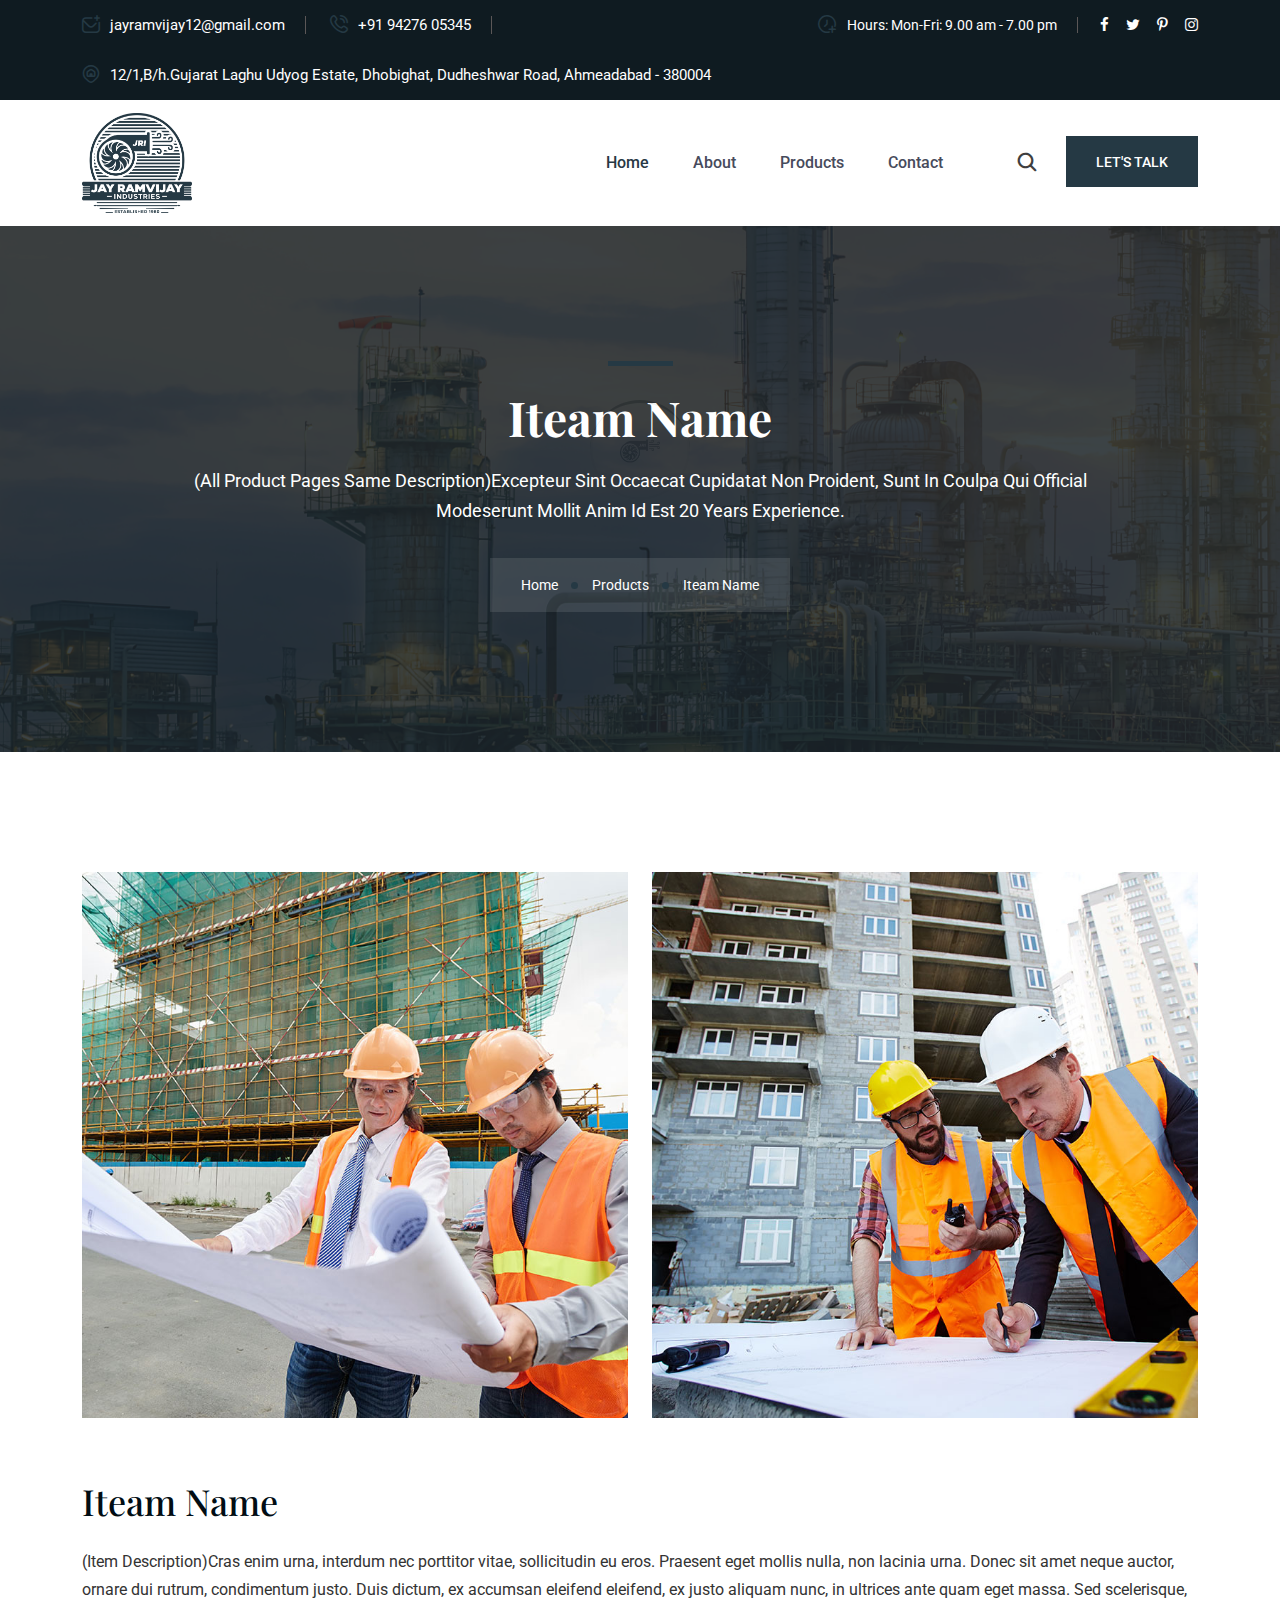
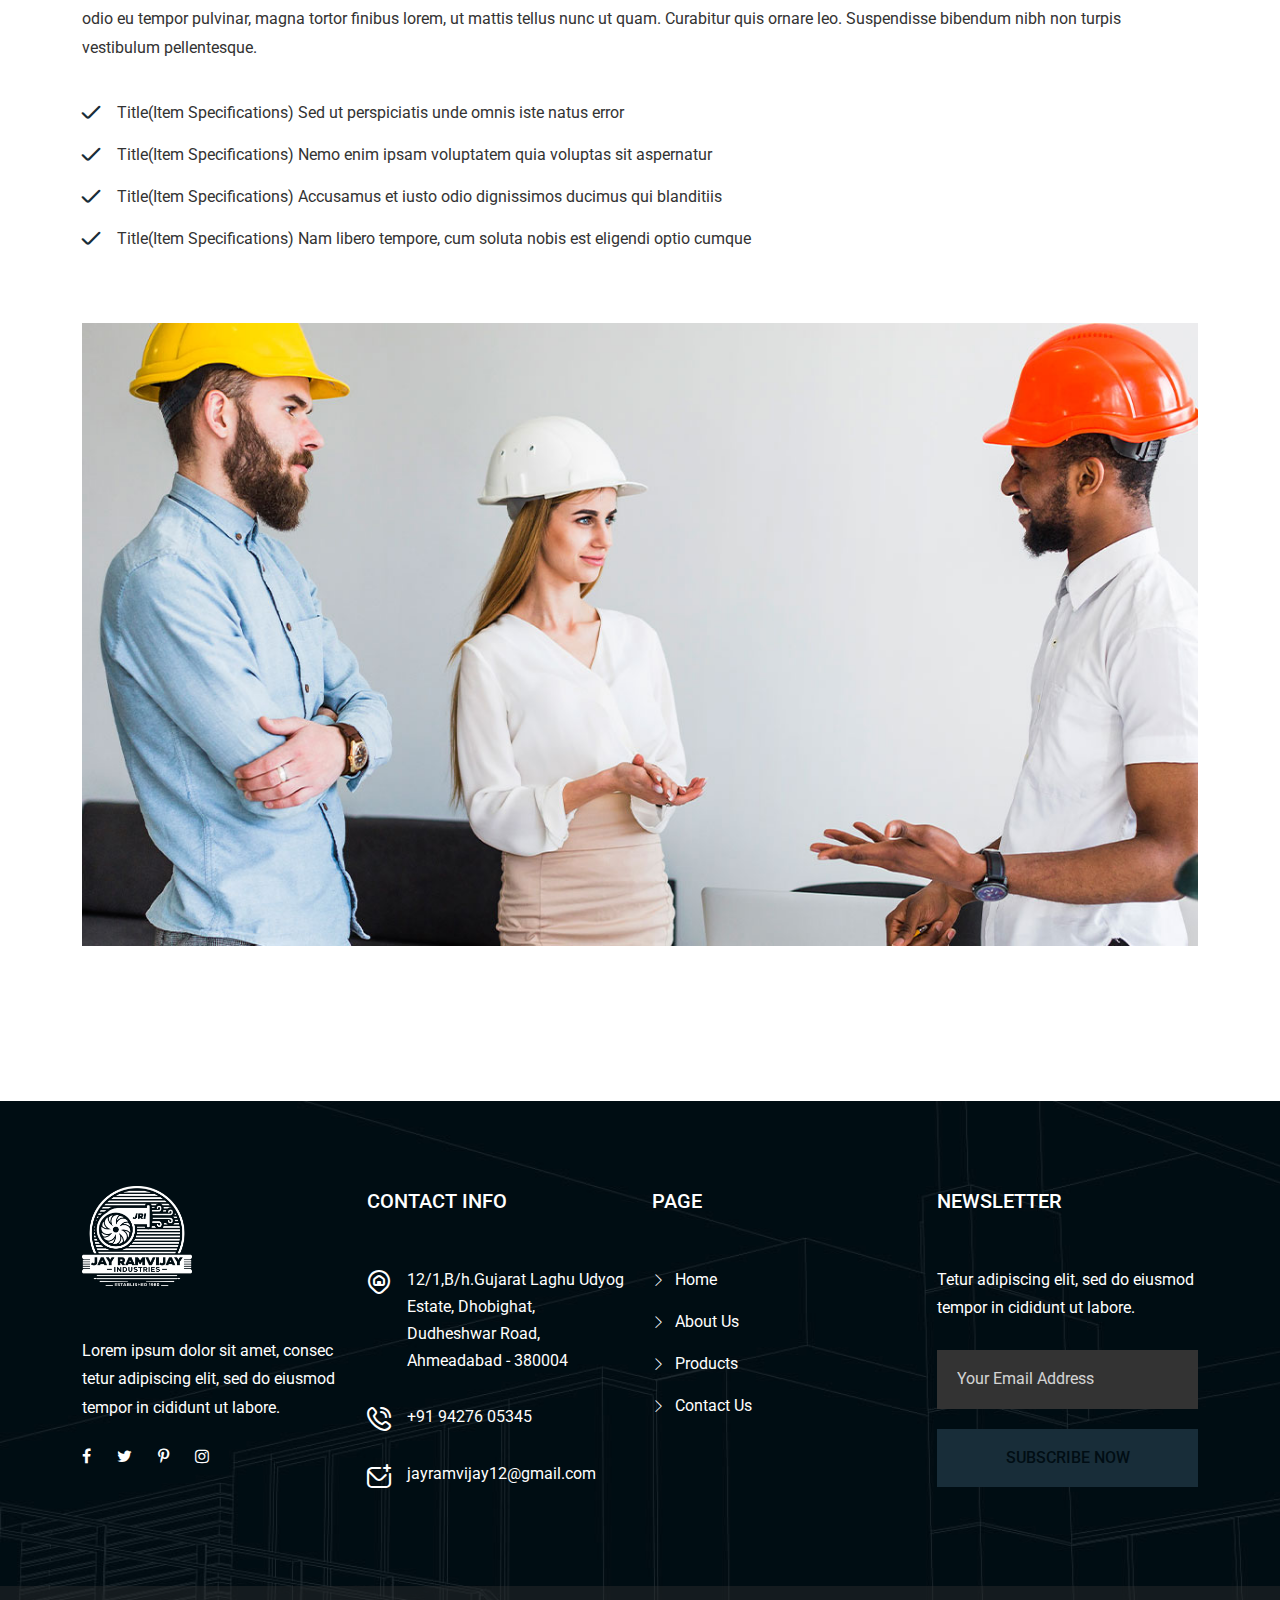
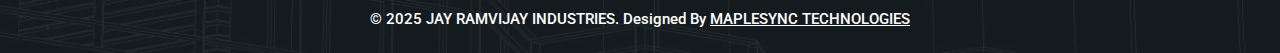
<file: test.html>
<!DOCTYPE html>
<html lang="zxx"> 
	
<head>
		<!-- meta tag -->
		<meta charset="utf-8">
		<title>Product Details - Jay RamVijay Industry</title>
		<meta name="description" content="">
		<!-- responsive tag -->
		<meta http-equiv="x-ua-compatible" content="ie=edge">
		<meta name="viewport" content="width=device-width, initial-scale=1">
		<!-- favicon -->
		<link rel="apple-touch-icon" href="apple-touch-icon.html">
		<link rel="shortcut icon" type="image/x-icon" href="assets/images/fav.png">
		<!-- Bootstrap v4.4.1 css -->
		<link rel="stylesheet" type="text/css" href="assets/css/bootstrap.min.css">
		<!-- font-awesome css -->
		<link rel="stylesheet" type="text/css" href="assets/css/font-awesome.min.css">
		<!-- Uicons Regular Rounded css -->
		<link rel="stylesheet" type="text/css" href="assets/css/uicons-regular-rounded.css">
		<!-- flaticon css -->
		<link rel="stylesheet" type="text/css" href="assets/fonts/flaticon.css">
		<!-- animate css -->
		<link rel="stylesheet" type="text/css" href="assets/css/animate.css">
		<!-- owl.carousel css -->
		<link rel="stylesheet" type="text/css" href="assets/css/owl.carousel.css">
		<!-- off canvas css -->
		<link rel="stylesheet" type="text/css" href="assets/css/off-canvas.css">
		<!-- magnific popup css -->
		<link rel="stylesheet" type="text/css" href="assets/css/magnific-popup.css">
		<!-- Main Menu css -->
		<link rel="stylesheet" href="assets/css/rsmenu-main.css">
		<!-- spacing css -->
		<link rel="stylesheet" type="text/css" href="assets/css/rs-spacing.css">
		<!-- style css -->
		<link rel="stylesheet" type="text/css" href="style.css"> <!-- This stylesheet dynamically changed from style.less -->
		<!-- responsive css -->
		<link rel="stylesheet" type="text/css" href="assets/css/responsive.css">
		
	</head>
	<body class="defult-home">
		
		<div class="offwrap"></div>

		<!--Preloader start here-->
	   	<div id="pre-load">
            <div id="loader" class="loader">
                <div class="loader-container">
                    <div class="loader-icon"><img src="assets/images/logo/Icon_Logo.png" alt="Konstruk - Construction & Building Html Template "></div>
                </div>
            </div>              
        </div>
		<!--Preloader area end here-->
			
		<!-- Main content Start -->
		<div class="main-content">

			<!--Full width header Start-->
			<div class="full-width-header">
				<!--Header Start-->
				<header id="rs-header" class="rs-header">
					<!-- Toolbar Area Start -->
					<div class="toolbar-area topbar-style1 hidden-md">
						<div class="container">
							<div class="row rs-vertical-middle">
							   <div class="col-lg-7">
									<div class="toolbar-contact">
										<ul class="rs-contact-info">                   
											<li>
					                            <i class="fi fi-rr-envelope-plus"></i>                  
					                            <a href="mailto:jayramvijay12@gmail.com">jayramvijay12@gmail.com</a>               
					                        </li>
	                                        <li>
                                              	<i class="fi fi-rr-phone-call"></i>                                      
                                                <a href="tel:(+1)7854-333-222">+91 94276 05345</a>                   
                                            </li>
                                            <li>
                                              	<i class="fi-rr-map-marker-home"></i>                                      
                                                12/1,B/h.Gujarat Laghu Udyog Estate, Dhobighat, Dudheshwar Road, Ahmeadabad - 380004            
                                            </li>
										</ul>
									</div>
								</div>
								<div class="col-lg-5">
									<div class="toolbar-sl-share">
										<ul class="clearfix">
											<li class="opening"> <em><i class="fi fi-rr-time-add"></i> Hours: Mon-Fri: 9.00 am - 7.00 pm</em> </li>
											<li><a href="#"><i class="fa fa-facebook"></i></a></li>
											<li><a href="#"><i class="fa fa-twitter"></i></a></li>
											<li><a href="#"><i class="fa fa-pinterest-p"></i></a></li>
											<li><a href="#"><i class="fa fa-instagram"></i></a></li>
										</ul>
									</div>
								</div>
							</div>
						</div>
					</div>
					<!-- Toolbar Area End -->
					
					<!-- Menu Start -->
					<div class="menu-area menu-sticky py-2">
						<div class="container">
							<div class="row-table">
								<div class="col-cell header-logo">                                  
								    <div class="logo-area">
								        <a href="index.html">
								            <img class="normal-logo" src="assets/images/logo/Blue_Logo.png" alt="logo">  
								            <img class="sticky-logo" src="assets/images/logo/Blue_Logo.png" alt="logo">
								        </a>
								    </div>
								</div>
								<div class="col-cell">
								    <div class="rs-menu-area">
								        <div class="main-menu">
								            <nav class="rs-menu hidden-md">
								                <ul class="nav-menu onepage-menu">
								                    <li class="current-menu-item"><a href="#rs-header">Home</a></li>
								                    <li><a href="about_us.html">About</a> </li>
								                    <!-- <li class="active"><a href="#rs-services">Services</a> </li> -->
								                    <li><a href="products_page.html">Products</a> </li>
								                    <!-- <li><a href="#rs-blog">Blog</a> </li> -->
								                    <li><a href="contact_us.html">Contact</a> </li>
								                </ul> <!-- //.nav-menu -->
								            </nav>
								        </div> <!-- //.main-menu -->
								    </div>
								</div>
								<div class="col-cell">
									<div class="expand-btn-inner">
										<ul>
											<li class="search-parent">
											    <a class="hidden-xs rs-search" href="#">
											        <i class="fi fi-rr-search"></i>
											    </a>
											    <div class="sticky_form">
											        <form role="search" class="bs-search search-form" method="get">
											            <div class="search-wrap">
											                 <label class="screen-reader-text active">
											                     Search for:     </label>
											                 <input type="search" placeholder="Searching..." name="s" class="search-input" value="">
											                 <button type="submit" value="Search"><i class="fi fi-rr-search"></i></button>
											             </div>
											         </form>
											     </div>
											</li>
                                            <li class="btn-quote"><a class="quote-button" href="#">Let's Talk</a></li>
											<li class="humburger">
											    <a id="nav-expander" class="nav-expander bar" href="#">
											        <div class="bar">
											            <span class="dot1"></span>
											            <span class="dot2"></span>
											            <span class="dot3"></span>
											            <span class="dot4"></span>
											            <span class="dot5"></span>
											            <span class="dot6"></span>
											            <span class="dot7"></span>
											            <span class="dot8"></span>
											            <span class="dot9"></span>
											        </div>
											    </a>
											</li>
										</ul>
									</div>
								</div>
							</div>
						</div>
					</div>
					<!-- Menu End -->

					<!-- Canvas Mobile Menu start -->
					<nav class="right_menu_togle mobile-navbar-menu" id="mobile-navbar-menu">
					    <div class="close-btn">
					        <a id="nav-close2" class="nav-close">
					            <div class="line">
					                <span class="line1"></span>
					                <span class="line2"></span>
					            </div>
					        </a>
					    </div>
					    <ul class="nav-menu">
					    	<li class="menu-item-has-children current-menu-item">
					    		<a href="index.html">Home</a>
					    	</li>
					    	<li>
					    		<a href="about_us.html">About</a>
					    	</li>
					    	<li class="menu-item-has-children active">
					    		<a href="products_page.html">Products</a>
					    	</li>
					    	<li>
					    		<a href="contact_us.html">Contact</a>
					    	</li>
					    </ul>
					    <!-- nav-menu -->
					   
					    <!-- nav-menu -->
					    <div class="canvas-contact">
					          <div class="address-area">
					              <div class="address-list">
					                  <div class="info-icon">
					                      <i class="fi fi-rr-map-marker-home"></i>
					                  </div>
					                  <div class="info-content">
					                      <h4 class="title">Contact</h4>
					                      <em>31 New Street, NY, USA</em>
					                  </div>
					              </div>
					              <div class="address-list">
					                  <div class="info-icon">
					                      <i class="fi fi-rr-envelope-plus"></i>
					                  </div>
					                  <div class="info-content">
					                      <h4 class="title">Email</h4>
					                      <em><a href="mailto:info@konstruk.com">Info@konstruk.com</a></em>
					                  </div>
					              </div>
					              <div class="address-list">
					                  <div class="info-icon">
					                      <i class="fi fi-rr-phone-call"></i>
					                  </div>
					                  <div class="info-content">
					                      <h4 class="title">Free Call</h4>
					                      <em>+019988772</em>
					                  </div>
					              </div>
					          </div>
					    </div>
					</nav>
					<!-- Canvas Menu end -->                             
				</header>
				<!--Header End-->
			</div>
			<!--Full width header End-->

			<!-- Breadcrumbs Start -->
			<div class="rs-breadcrumbs img3">
			    <div class="container">
			        <div class="breadcrumbs-inner">
			            <h1 class="page-title">
			               Iteam Name
			            </h1>
			            <span class="sub-text">(All Product Pages Same Description)Excepteur sint occaecat cupidatat non proident, sunt in coulpa qui official<br> 
			            modeserunt mollit anim id est 20 years experience.</span>
			            <ul class="breadcrumbs-area">
                           <li title="Go to konstruk">
                               <a class="active" href="index.html">Home</a>
                           </li>
                           <li title="Go to konstruk">
                               <a class="active" href="index.html">Products</a>
                           </li>
                          <li>Iteam Name</li>
                       </ul>
			        </div>
			    </div>
			</div>
			<!-- Breadcrumbs End -->
		
			<!-- Services Single Start -->
			<div class="rs-services-single pt-120 pb-120 md-pt-80 md-pb-80">
			   <div class="container">
			        <div class="row">
			            <div class="col-lg-12 md-mb-50">
							<div class="row mb-60 md-mb-30">
			                    <div class="col-lg-6 col-md-6 sm-mb-30">
			                        <img class="bdru-4" src="assets/images/services/services-single/ser3.jpg" alt="Item 1st Image">
			                    </div>
			                    <div class="col-lg-6 col-md-6">
			                        <img class="bdru-4" src="assets/images/services/services-single/ser4.jpg" alt="Item 2nd Image">
			                    </div>
			                </div>
			                <div class="services-title pb-24">
			                    <h2 class="title">Iteam Name</h2>
			                </div>
			                <p class="desc-part pb-24">
			                  	(Item Description)Cras enim urna, interdum nec porttitor vitae, sollicitudin eu eros. Praesent eget mollis nulla, non lacinia urna. Donec sit amet neque auctor, ornare dui rutrum, condimentum justo. Duis dictum, ex accumsan eleifend eleifend, ex justo aliquam nunc, in ultrices ante quam eget massa. Sed scelerisque, odio eu tempor pulvinar, magna tortor finibus lorem, ut mattis tellus nunc ut quam. Curabitur quis ornare leo. Suspendisse bibendum nibh non turpis vestibulum pellentesque.
			                </p>
			                <ul class="check-lists3 pb-55">                              
			                    <li><span>Title</span>(Item Specifications) Sed ut perspiciatis unde omnis iste natus error</li>
                  			 	<li><span>Title</span>(Item Specifications) Nemo enim ipsam voluptatem quia voluptas sit aspernatur</li>
                  			 	<li><span>Title</span>(Item Specifications) Accusamus et iusto odio dignissimos ducimus qui blanditiis</li>          
                  			 	<li><span>Title</span>(Item Specifications) Nam libero tempore, cum soluta nobis est eligendi optio cumque</li>          
			                </ul>
			                <!-- Counter Section Start -->
			                <!-- <div class="rs-counter counter-style5 pt-30 pb-55">
			                    <div class="row">
			                    	<div class="col-lg-6 col-md-6 sm-mb-30">
			                    		<div class="rs-counter-list">
			                    			<div class="counter-text">
			                    				<div class="counter-icon">
			                    					<img src="assets/images/counter/icons/ser-single/si1.png" alt="">
			                    				</div>
			                    				<div class="counter-number">
			                    					<span class="rs-count">5600</span>
			                    					<span class="prefix">+</span>
			                    				</div>
			                    				<span class="title">Satisfied clients</span>	
			                    			</div>
			                    		</div>
			                    	</div>
			                    	<div class="col-lg-6 col-md-6">
			                    		<div class="rs-counter-list">
			                    			<div class="counter-text">
			                    				<div class="counter-icon">
			                    					<img src="assets/images/counter/icons/ser-single/si2.png" alt="">
			                    				</div>
			                    				<div class="counter-number">
			                    					<span class="rs-count">6500</span>
			                    					<span class="prefix">+</span>
			                    				</div>
			                    				<span class="title">Success of works</span>	
			                    			</div>
			                    		</div>
			                    	</div>
			                    </div>
			                </div> -->
			                <!-- Counter Section End -->
			                <!-- <p class="desc-part pb-50">
			                    Cras enim urna, interdum nec porttitor vitae, sollicitudin eu eros. Praesent eget mollis nulla, non lacinia urna. Donec sit amet neque auctor, ornare dui rutrum, condimentum justo. Duis dictum, ex accumsan eleifend eleifend, ex justo aliquam nunc, in ultrices ante quam eget massa. Sed scelerisque, odio eu tempor pulvinar, magna tortor finibus lorem.
			                </p> -->
							
			                <div class="services-img mb-35">
			                    <img src="assets/images/services/services-single/ser1.jpg" alt="Item 3rd Image">
			                </div>
			                
			            </div>
			        </div> 
			   </div> 
			</div>
			<!-- Services Single End -->

		</div> 
		<!-- Main content End -->
	 
		<!-- Footer Start -->
		<footer id="rs-footer" class="rs-footer footer-main-home">
			<div class="footer-top">
				<div class="container">
					<div class="row">
						<div class="col-lg-3 pr-20 md-pr-15 md-mb-20">
							<div class="footer-logo mb-51 md-mb-30">
								<a href="index.html"><img src="assets/images/logo/White_logo.png" alt=""></a>
							</div>
							<div class="textwidget">
								<p class="pb-20">Lorem ipsum dolor sit amet, consec tetur adipiscing elit, sed do eiusmod tempor in cididunt ut labore.</p>
							</div>
							<ul class="footer-social md-mb-30">  
                                <li><a href="#"><i class="fa fa-facebook"></i></a></li>                     
                                <li><a href="#"><i class="fa fa-twitter"></i></a></li>                     
                                <li><a href="#"><i class="fa fa-pinterest-p"></i></a></li>                     
                                <li><a href="#"><i class="fa fa-instagram"></i></a></li>                     
                          	</ul>
						</div>
						<div class="col-lg-3 md-mb-10">
							<h3 class="footer-title">Contact Info</h3>
							<ul class="address-widget">
                                <li>
                                    <i class="fi fi-rr-map-marker-home" style="color: white;"></i>
                                    <div class="desc">
                                    	12/1,B/h.Gujarat Laghu Udyog Estate, Dhobighat,<br>
                                    	 Dudheshwar Road, Ahmeadabad - 380004
									</div>
                                </li>
                                <li>
                                    <i class="fi fi-rr-phone-call" style="color: white;"></i>
                                    <div class="desc">
                                       <a href="tel:919427605345">+91 94276 05345</a><br>
                                    </div>
                                </li>
                                <li>
                                    <i class="fi fi-rr-envelope-plus" style="color: white;"></i>
                                    <div class="desc">
                                        <a href="mailto:jayramvijay12@gmail.com">jayramvijay12@gmail.com</a><br>
                                    </div>
                                </li>
                            </ul>
						</div>
						<div class="col-lg-3 md-mb-10">
							<h3 class="footer-title">Page</h3>
							<ul class="site-map">
                                <li><a href="index.html">Home</a></li>
                                <li><a href="about_us.html">About Us</a></li>
                                <li><a href="products_page.html">Products</a></li>
                                <li><a href="contact_us.html">Contact Us</a></li>
                            </ul>
						</div>
						<div class="col-lg-3">
							<h3 class="footer-title">Newsletter</h3>
							<p class="widget-desc">Tetur adipiscing elit, sed do eiusmod tempor in cididunt ut labore.</p>
							<p>
                                <input type="email" name="email" placeholder="Your Email Address" required="">
                                <input type="submit" value="Subscribe Now">
                            </p>
						</div>
					</div>
				</div>
			</div>
			<div class="footer-bottom">
			    <div class="container">                    
			        <div class="row y-middle">
			            <div class="col-12">
			                <div class="copyright text-center">
			                    <p>© 2025 JAY RAMVIJAY INDUSTRIES. Designed By 
			                        <a href="https://www.maplesync.io" target="_blank"><u>MAPLESYNC TECHNOLOGIES</u></a>
			                    </p>
			                </div>
			            </div>
			        </div>
			    </div>
			</div>

		</footer>
		<!-- Footer End -->

		<!-- start scrollUp  -->
		<div id="scrollUp">
			<i class="fa fa-angle-up"></i>
		</div>
		<!-- End scrollUp  -->

		<!-- Search Modal Start -->
		<div aria-hidden="true" class="modal fade search-modal" role="dialog" tabindex="-1">
		    <div class="modal-dialog modal-dialog-centered">
		        <div class="modal-content">
		            <div class="search-block clearfix">
		                <form>
		                    <div class="form-group">
		                        <input class="form-control" placeholder="Search Here..." type="text">
		                    </div>
		                </form>
		            </div>
		        </div>
		    </div>
		</div>
		<!-- Search Modal End -->

		<!-- modernizr js -->
		<script src="assets/js/modernizr-2.8.3.min.js"></script>
		<!-- jquery latest version -->
		<script src="assets/js/jquery.min.js"></script>
		<!-- Bootstrap v4.4.1 js -->
		<script src="assets/js/bootstrap.min.js"></script>
		<!-- op nav js -->
		<script src="assets/js/jquery.nav.js"></script>
		<!-- owl.carousel js -->
		<script src="assets/js/owl.carousel.min.js"></script>
		<!-- isotope.pkgd.min js -->
		<script src="assets/js/isotope.pkgd.min.js"></script>
		<!-- wow js -->
		<script src="assets/js/wow.min.js"></script>
		<!-- Skill bar js -->
		<script src="assets/js/skill.bars.jquery.js"></script>
		<!-- imagesloaded js -->
		<script src="assets/js/imagesloaded.pkgd.min.js"></script>
		<!-- waypoints.min js -->
		<script src="assets/js/waypoints.min.js"></script>
		<!-- magnific popup js -->
		<script src="assets/js/jquery.magnific-popup.min.js"></script>
		<!-- counterup.min js -->
		<script src="assets/js/jquery.counterup.min.js"></script> 
		<!-- contact form js -->
		<script src="assets/js/contact.form.js"></script>
		<!-- main js -->
		<script src="assets/js/main.js"></script>
	</body>

</html>
</file>
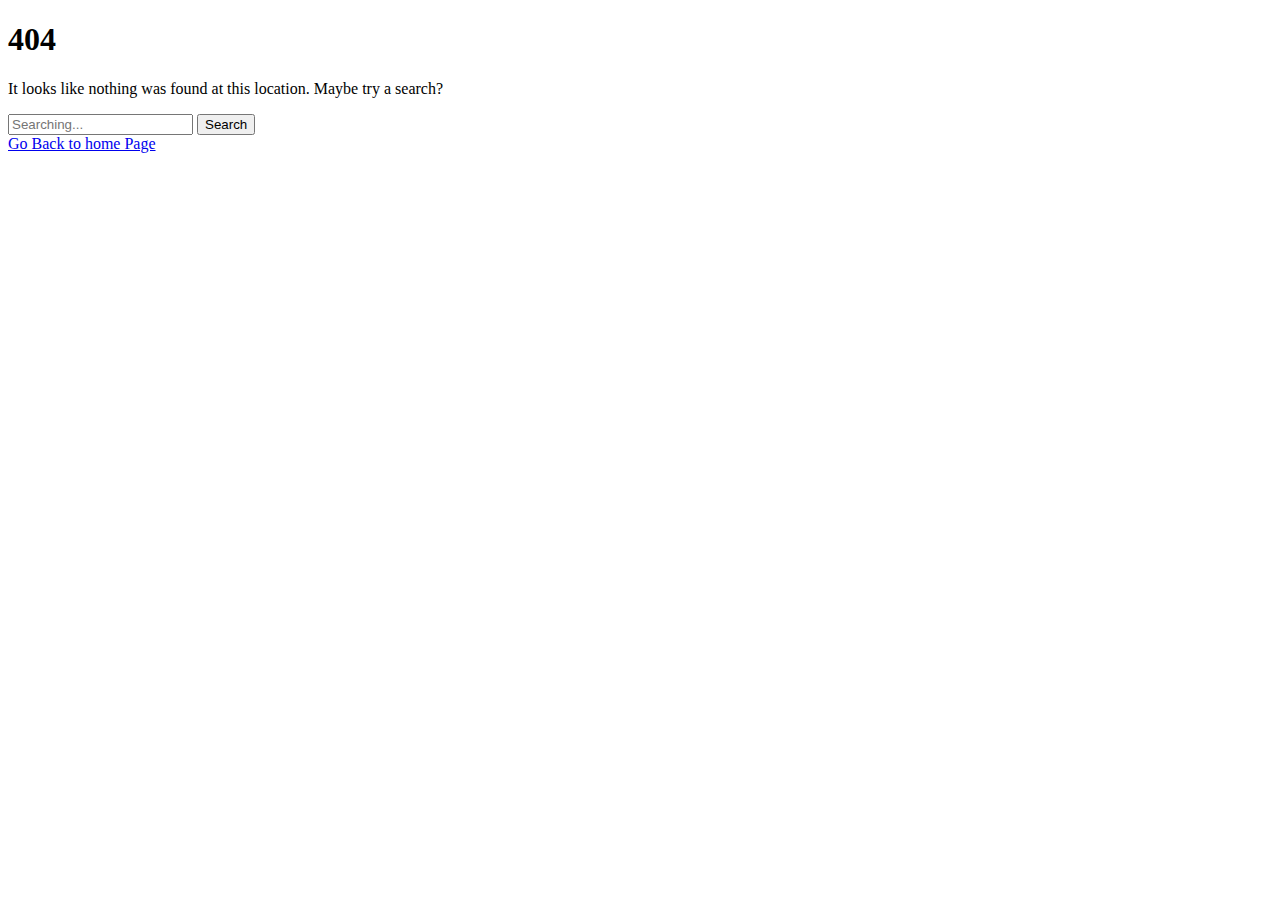
<file: assets/css/owl.video.play.html>
<!DOCTYPE html>
<html lang="en-US">
<head>
	<meta charset="UTF-8" />
	<meta name="viewport" content="width=device-width, initial-scale=1" />
	<meta name="msvalidate.01" content="F5140D714D282732CF1620799B567039" />
	<link rel="profile" href="http://gmpg.org/xfn/11" />
	<link rel="pingback" href="https://devsdesign.net/xmlrpc.php" />
	
	<title>Page not found &#8211; Devs Design Tech</title>
<meta name='robots' content='max-image-preview:large' />
<link rel="alternate" type="application/rss+xml" title="Devs Design Tech &raquo; Feed" href="https://devsdesign.net/feed/" />
<link rel="alternate" type="application/rss+xml" title="Devs Design Tech &raquo; Comments Feed" href="https://devsdesign.net/comments/feed/" />
		<!-- This site uses the Google Analytics by MonsterInsights plugin v8.10.0 - Using Analytics tracking - https://www.monsterinsights.com/ -->
		<!-- Note: MonsterInsights is not currently configured on this site. The site owner needs to authenticate with Google Analytics in the MonsterInsights settings panel. -->
					<!-- No UA code set -->
				<!-- / Google Analytics by MonsterInsights -->
		<script>
window._wpemojiSettings = {"baseUrl":"https:\/\/s.w.org\/images\/core\/emoji\/15.0.3\/72x72\/","ext":".png","svgUrl":"https:\/\/s.w.org\/images\/core\/emoji\/15.0.3\/svg\/","svgExt":".svg","source":{"concatemoji":"https:\/\/devsdesign.net\/wp-includes\/js\/wp-emoji-release.min.js?ver=6.6.2"}};
/*! This file is auto-generated */
!function(i,n){var o,s,e;function c(e){try{var t={supportTests:e,timestamp:(new Date).valueOf()};sessionStorage.setItem(o,JSON.stringify(t))}catch(e){}}function p(e,t,n){e.clearRect(0,0,e.canvas.width,e.canvas.height),e.fillText(t,0,0);var t=new Uint32Array(e.getImageData(0,0,e.canvas.width,e.canvas.height).data),r=(e.clearRect(0,0,e.canvas.width,e.canvas.height),e.fillText(n,0,0),new Uint32Array(e.getImageData(0,0,e.canvas.width,e.canvas.height).data));return t.every(function(e,t){return e===r[t]})}function u(e,t,n){switch(t){case"flag":return n(e,"\ud83c\udff3\ufe0f\u200d\u26a7\ufe0f","\ud83c\udff3\ufe0f\u200b\u26a7\ufe0f")?!1:!n(e,"\ud83c\uddfa\ud83c\uddf3","\ud83c\uddfa\u200b\ud83c\uddf3")&&!n(e,"\ud83c\udff4\udb40\udc67\udb40\udc62\udb40\udc65\udb40\udc6e\udb40\udc67\udb40\udc7f","\ud83c\udff4\u200b\udb40\udc67\u200b\udb40\udc62\u200b\udb40\udc65\u200b\udb40\udc6e\u200b\udb40\udc67\u200b\udb40\udc7f");case"emoji":return!n(e,"\ud83d\udc26\u200d\u2b1b","\ud83d\udc26\u200b\u2b1b")}return!1}function f(e,t,n){var r="undefined"!=typeof WorkerGlobalScope&&self instanceof WorkerGlobalScope?new OffscreenCanvas(300,150):i.createElement("canvas"),a=r.getContext("2d",{willReadFrequently:!0}),o=(a.textBaseline="top",a.font="600 32px Arial",{});return e.forEach(function(e){o[e]=t(a,e,n)}),o}function t(e){var t=i.createElement("script");t.src=e,t.defer=!0,i.head.appendChild(t)}"undefined"!=typeof Promise&&(o="wpEmojiSettingsSupports",s=["flag","emoji"],n.supports={everything:!0,everythingExceptFlag:!0},e=new Promise(function(e){i.addEventListener("DOMContentLoaded",e,{once:!0})}),new Promise(function(t){var n=function(){try{var e=JSON.parse(sessionStorage.getItem(o));if("object"==typeof e&&"number"==typeof e.timestamp&&(new Date).valueOf()<e.timestamp+604800&&"object"==typeof e.supportTests)return e.supportTests}catch(e){}return null}();if(!n){if("undefined"!=typeof Worker&&"undefined"!=typeof OffscreenCanvas&&"undefined"!=typeof URL&&URL.createObjectURL&&"undefined"!=typeof Blob)try{var e="postMessage("+f.toString()+"("+[JSON.stringify(s),u.toString(),p.toString()].join(",")+"));",r=new Blob([e],{type:"text/javascript"}),a=new Worker(URL.createObjectURL(r),{name:"wpTestEmojiSupports"});return void(a.onmessage=function(e){c(n=e.data),a.terminate(),t(n)})}catch(e){}c(n=f(s,u,p))}t(n)}).then(function(e){for(var t in e)n.supports[t]=e[t],n.supports.everything=n.supports.everything&&n.supports[t],"flag"!==t&&(n.supports.everythingExceptFlag=n.supports.everythingExceptFlag&&n.supports[t]);n.supports.everythingExceptFlag=n.supports.everythingExceptFlag&&!n.supports.flag,n.DOMReady=!1,n.readyCallback=function(){n.DOMReady=!0}}).then(function(){return e}).then(function(){var e;n.supports.everything||(n.readyCallback(),(e=n.source||{}).concatemoji?t(e.concatemoji):e.wpemoji&&e.twemoji&&(t(e.twemoji),t(e.wpemoji)))}))}((window,document),window._wpemojiSettings);
</script>
<style id='wp-emoji-styles-inline-css'>

	img.wp-smiley, img.emoji {
		display: inline !important;
		border: none !important;
		box-shadow: none !important;
		height: 1em !important;
		width: 1em !important;
		margin: 0 0.07em !important;
		vertical-align: -0.1em !important;
		background: none !important;
		padding: 0 !important;
	}
</style>
<style id='classic-theme-styles-inline-css'>
/*! This file is auto-generated */
.wp-block-button__link{color:#fff;background-color:#32373c;border-radius:9999px;box-shadow:none;text-decoration:none;padding:calc(.667em + 2px) calc(1.333em + 2px);font-size:1.125em}.wp-block-file__button{background:#32373c;color:#fff;text-decoration:none}
</style>
<style id='global-styles-inline-css'>
:root{--wp--preset--aspect-ratio--square: 1;--wp--preset--aspect-ratio--4-3: 4/3;--wp--preset--aspect-ratio--3-4: 3/4;--wp--preset--aspect-ratio--3-2: 3/2;--wp--preset--aspect-ratio--2-3: 2/3;--wp--preset--aspect-ratio--16-9: 16/9;--wp--preset--aspect-ratio--9-16: 9/16;--wp--preset--color--black: #000000;--wp--preset--color--cyan-bluish-gray: #abb8c3;--wp--preset--color--white: #FFFFFF;--wp--preset--color--pale-pink: #f78da7;--wp--preset--color--vivid-red: #cf2e2e;--wp--preset--color--luminous-vivid-orange: #ff6900;--wp--preset--color--luminous-vivid-amber: #fcb900;--wp--preset--color--light-green-cyan: #7bdcb5;--wp--preset--color--vivid-green-cyan: #00d084;--wp--preset--color--pale-cyan-blue: #8ed1fc;--wp--preset--color--vivid-cyan-blue: #0693e3;--wp--preset--color--vivid-purple: #9b51e0;--wp--preset--color--dark-gray: #28303D;--wp--preset--color--gray: #39414D;--wp--preset--color--green: #D1E4DD;--wp--preset--color--blue: #D1DFE4;--wp--preset--color--purple: #D1D1E4;--wp--preset--color--red: #E4D1D1;--wp--preset--color--orange: #E4DAD1;--wp--preset--color--yellow: #EEEADD;--wp--preset--gradient--vivid-cyan-blue-to-vivid-purple: linear-gradient(135deg,rgba(6,147,227,1) 0%,rgb(155,81,224) 100%);--wp--preset--gradient--light-green-cyan-to-vivid-green-cyan: linear-gradient(135deg,rgb(122,220,180) 0%,rgb(0,208,130) 100%);--wp--preset--gradient--luminous-vivid-amber-to-luminous-vivid-orange: linear-gradient(135deg,rgba(252,185,0,1) 0%,rgba(255,105,0,1) 100%);--wp--preset--gradient--luminous-vivid-orange-to-vivid-red: linear-gradient(135deg,rgba(255,105,0,1) 0%,rgb(207,46,46) 100%);--wp--preset--gradient--very-light-gray-to-cyan-bluish-gray: linear-gradient(135deg,rgb(238,238,238) 0%,rgb(169,184,195) 100%);--wp--preset--gradient--cool-to-warm-spectrum: linear-gradient(135deg,rgb(74,234,220) 0%,rgb(151,120,209) 20%,rgb(207,42,186) 40%,rgb(238,44,130) 60%,rgb(251,105,98) 80%,rgb(254,248,76) 100%);--wp--preset--gradient--blush-light-purple: linear-gradient(135deg,rgb(255,206,236) 0%,rgb(152,150,240) 100%);--wp--preset--gradient--blush-bordeaux: linear-gradient(135deg,rgb(254,205,165) 0%,rgb(254,45,45) 50%,rgb(107,0,62) 100%);--wp--preset--gradient--luminous-dusk: linear-gradient(135deg,rgb(255,203,112) 0%,rgb(199,81,192) 50%,rgb(65,88,208) 100%);--wp--preset--gradient--pale-ocean: linear-gradient(135deg,rgb(255,245,203) 0%,rgb(182,227,212) 50%,rgb(51,167,181) 100%);--wp--preset--gradient--electric-grass: linear-gradient(135deg,rgb(202,248,128) 0%,rgb(113,206,126) 100%);--wp--preset--gradient--midnight: linear-gradient(135deg,rgb(2,3,129) 0%,rgb(40,116,252) 100%);--wp--preset--gradient--purple-to-yellow: linear-gradient(160deg, #D1D1E4 0%, #EEEADD 100%);--wp--preset--gradient--yellow-to-purple: linear-gradient(160deg, #EEEADD 0%, #D1D1E4 100%);--wp--preset--gradient--green-to-yellow: linear-gradient(160deg, #D1E4DD 0%, #EEEADD 100%);--wp--preset--gradient--yellow-to-green: linear-gradient(160deg, #EEEADD 0%, #D1E4DD 100%);--wp--preset--gradient--red-to-yellow: linear-gradient(160deg, #E4D1D1 0%, #EEEADD 100%);--wp--preset--gradient--yellow-to-red: linear-gradient(160deg, #EEEADD 0%, #E4D1D1 100%);--wp--preset--gradient--purple-to-red: linear-gradient(160deg, #D1D1E4 0%, #E4D1D1 100%);--wp--preset--gradient--red-to-purple: linear-gradient(160deg, #E4D1D1 0%, #D1D1E4 100%);--wp--preset--font-size--small: 18px;--wp--preset--font-size--medium: 20px;--wp--preset--font-size--large: 24px;--wp--preset--font-size--x-large: 42px;--wp--preset--font-size--extra-small: 16px;--wp--preset--font-size--normal: 20px;--wp--preset--font-size--extra-large: 40px;--wp--preset--font-size--huge: 96px;--wp--preset--font-size--gigantic: 144px;--wp--preset--spacing--20: 0.44rem;--wp--preset--spacing--30: 0.67rem;--wp--preset--spacing--40: 1rem;--wp--preset--spacing--50: 1.5rem;--wp--preset--spacing--60: 2.25rem;--wp--preset--spacing--70: 3.38rem;--wp--preset--spacing--80: 5.06rem;--wp--preset--shadow--natural: 6px 6px 9px rgba(0, 0, 0, 0.2);--wp--preset--shadow--deep: 12px 12px 50px rgba(0, 0, 0, 0.4);--wp--preset--shadow--sharp: 6px 6px 0px rgba(0, 0, 0, 0.2);--wp--preset--shadow--outlined: 6px 6px 0px -3px rgba(255, 255, 255, 1), 6px 6px rgba(0, 0, 0, 1);--wp--preset--shadow--crisp: 6px 6px 0px rgba(0, 0, 0, 1);}:where(.is-layout-flex){gap: 0.5em;}:where(.is-layout-grid){gap: 0.5em;}body .is-layout-flex{display: flex;}.is-layout-flex{flex-wrap: wrap;align-items: center;}.is-layout-flex > :is(*, div){margin: 0;}body .is-layout-grid{display: grid;}.is-layout-grid > :is(*, div){margin: 0;}:where(.wp-block-columns.is-layout-flex){gap: 2em;}:where(.wp-block-columns.is-layout-grid){gap: 2em;}:where(.wp-block-post-template.is-layout-flex){gap: 1.25em;}:where(.wp-block-post-template.is-layout-grid){gap: 1.25em;}.has-black-color{color: var(--wp--preset--color--black) !important;}.has-cyan-bluish-gray-color{color: var(--wp--preset--color--cyan-bluish-gray) !important;}.has-white-color{color: var(--wp--preset--color--white) !important;}.has-pale-pink-color{color: var(--wp--preset--color--pale-pink) !important;}.has-vivid-red-color{color: var(--wp--preset--color--vivid-red) !important;}.has-luminous-vivid-orange-color{color: var(--wp--preset--color--luminous-vivid-orange) !important;}.has-luminous-vivid-amber-color{color: var(--wp--preset--color--luminous-vivid-amber) !important;}.has-light-green-cyan-color{color: var(--wp--preset--color--light-green-cyan) !important;}.has-vivid-green-cyan-color{color: var(--wp--preset--color--vivid-green-cyan) !important;}.has-pale-cyan-blue-color{color: var(--wp--preset--color--pale-cyan-blue) !important;}.has-vivid-cyan-blue-color{color: var(--wp--preset--color--vivid-cyan-blue) !important;}.has-vivid-purple-color{color: var(--wp--preset--color--vivid-purple) !important;}.has-black-background-color{background-color: var(--wp--preset--color--black) !important;}.has-cyan-bluish-gray-background-color{background-color: var(--wp--preset--color--cyan-bluish-gray) !important;}.has-white-background-color{background-color: var(--wp--preset--color--white) !important;}.has-pale-pink-background-color{background-color: var(--wp--preset--color--pale-pink) !important;}.has-vivid-red-background-color{background-color: var(--wp--preset--color--vivid-red) !important;}.has-luminous-vivid-orange-background-color{background-color: var(--wp--preset--color--luminous-vivid-orange) !important;}.has-luminous-vivid-amber-background-color{background-color: var(--wp--preset--color--luminous-vivid-amber) !important;}.has-light-green-cyan-background-color{background-color: var(--wp--preset--color--light-green-cyan) !important;}.has-vivid-green-cyan-background-color{background-color: var(--wp--preset--color--vivid-green-cyan) !important;}.has-pale-cyan-blue-background-color{background-color: var(--wp--preset--color--pale-cyan-blue) !important;}.has-vivid-cyan-blue-background-color{background-color: var(--wp--preset--color--vivid-cyan-blue) !important;}.has-vivid-purple-background-color{background-color: var(--wp--preset--color--vivid-purple) !important;}.has-black-border-color{border-color: var(--wp--preset--color--black) !important;}.has-cyan-bluish-gray-border-color{border-color: var(--wp--preset--color--cyan-bluish-gray) !important;}.has-white-border-color{border-color: var(--wp--preset--color--white) !important;}.has-pale-pink-border-color{border-color: var(--wp--preset--color--pale-pink) !important;}.has-vivid-red-border-color{border-color: var(--wp--preset--color--vivid-red) !important;}.has-luminous-vivid-orange-border-color{border-color: var(--wp--preset--color--luminous-vivid-orange) !important;}.has-luminous-vivid-amber-border-color{border-color: var(--wp--preset--color--luminous-vivid-amber) !important;}.has-light-green-cyan-border-color{border-color: var(--wp--preset--color--light-green-cyan) !important;}.has-vivid-green-cyan-border-color{border-color: var(--wp--preset--color--vivid-green-cyan) !important;}.has-pale-cyan-blue-border-color{border-color: var(--wp--preset--color--pale-cyan-blue) !important;}.has-vivid-cyan-blue-border-color{border-color: var(--wp--preset--color--vivid-cyan-blue) !important;}.has-vivid-purple-border-color{border-color: var(--wp--preset--color--vivid-purple) !important;}.has-vivid-cyan-blue-to-vivid-purple-gradient-background{background: var(--wp--preset--gradient--vivid-cyan-blue-to-vivid-purple) !important;}.has-light-green-cyan-to-vivid-green-cyan-gradient-background{background: var(--wp--preset--gradient--light-green-cyan-to-vivid-green-cyan) !important;}.has-luminous-vivid-amber-to-luminous-vivid-orange-gradient-background{background: var(--wp--preset--gradient--luminous-vivid-amber-to-luminous-vivid-orange) !important;}.has-luminous-vivid-orange-to-vivid-red-gradient-background{background: var(--wp--preset--gradient--luminous-vivid-orange-to-vivid-red) !important;}.has-very-light-gray-to-cyan-bluish-gray-gradient-background{background: var(--wp--preset--gradient--very-light-gray-to-cyan-bluish-gray) !important;}.has-cool-to-warm-spectrum-gradient-background{background: var(--wp--preset--gradient--cool-to-warm-spectrum) !important;}.has-blush-light-purple-gradient-background{background: var(--wp--preset--gradient--blush-light-purple) !important;}.has-blush-bordeaux-gradient-background{background: var(--wp--preset--gradient--blush-bordeaux) !important;}.has-luminous-dusk-gradient-background{background: var(--wp--preset--gradient--luminous-dusk) !important;}.has-pale-ocean-gradient-background{background: var(--wp--preset--gradient--pale-ocean) !important;}.has-electric-grass-gradient-background{background: var(--wp--preset--gradient--electric-grass) !important;}.has-midnight-gradient-background{background: var(--wp--preset--gradient--midnight) !important;}.has-small-font-size{font-size: var(--wp--preset--font-size--small) !important;}.has-medium-font-size{font-size: var(--wp--preset--font-size--medium) !important;}.has-large-font-size{font-size: var(--wp--preset--font-size--large) !important;}.has-x-large-font-size{font-size: var(--wp--preset--font-size--x-large) !important;}
:where(.wp-block-post-template.is-layout-flex){gap: 1.25em;}:where(.wp-block-post-template.is-layout-grid){gap: 1.25em;}
:where(.wp-block-columns.is-layout-flex){gap: 2em;}:where(.wp-block-columns.is-layout-grid){gap: 2em;}
:root :where(.wp-block-pullquote){font-size: 1.5em;line-height: 1.6;}
</style>
<link rel='stylesheet' id='hfe-style-css' href='https://devsdesign.net/wp-content/plugins/rs-header-footer-elementor/assets/css/header-footer-elementor.css?ver=1.0.0' media='all' />
<link rel='stylesheet' id='elementor-frontend-css' href='https://devsdesign.net/wp-content/uploads/elementor/css/custom-frontend.min.css?ver=1736466108' media='all' />
<link rel='stylesheet' id='swiper-css' href='https://devsdesign.net/wp-content/plugins/elementor/assets/lib/swiper/v8/css/swiper.min.css?ver=8.4.5' media='all' />
<link rel='stylesheet' id='e-swiper-css' href='https://devsdesign.net/wp-content/plugins/elementor/assets/css/conditionals/e-swiper.min.css?ver=3.25.10' media='all' />
<link rel='stylesheet' id='elementor-post-31482-css' href='https://devsdesign.net/wp-content/uploads/elementor/css/post-31482.css?ver=1736466108' media='all' />
<link rel='stylesheet' id='elementor-post-31456-css' href='https://devsdesign.net/wp-content/uploads/elementor/css/post-31456.css?ver=1736466108' media='all' />
<link rel='stylesheet' id='elementor-post-31504-css' href='https://devsdesign.net/wp-content/uploads/elementor/css/post-31504.css?ver=1736466108' media='all' />
<link rel='stylesheet' id='elementor-post-31510-css' href='https://devsdesign.net/wp-content/uploads/elementor/css/post-31510.css?ver=1736466108' media='all' />
<link rel='stylesheet' id='rsaddons-floaticon-css' href='https://devsdesign.net/wp-content/plugins/rselements/assets/fonts/flaticon.css?ver=6.6.2' media='all' />
<link rel='stylesheet' id='rsaddons-remixicon-css' href='https://devsdesign.net/wp-content/plugins/rselements/assets/fonts/remixicon.css?ver=6.6.2' media='all' />
<link rel='stylesheet' id='slick-css-css' href='https://devsdesign.net/wp-content/plugins/rselements/assets/css/slick.css?ver=6.6.2' media='all' />
<link rel='stylesheet' id='headding-title-css' href='https://devsdesign.net/wp-content/plugins/rselements/assets/css/headding-title.css?ver=6.6.2' media='all' />
<link rel='stylesheet' id='rsaddons-pro-css' href='https://devsdesign.net/wp-content/plugins/rselements/assets/css/rsaddons.css?ver=6.6.2' media='all' />
<link rel='stylesheet' id='rselements-heading-css' href='https://devsdesign.net/wp-content/plugins/rselements/widgets/heading/heading.css?ver=6.6.2' media='all' />
<link rel='stylesheet' id='rselements-button-css' href='https://devsdesign.net/wp-content/plugins/rselements/widgets/button/button.css?ver=6.6.2' media='all' />
<link rel='stylesheet' id='rselements-image_showcase-css' href='https://devsdesign.net/wp-content/plugins/rselements/widgets/image-widget/image-widget.css?ver=6.6.2' media='all' />
<link rel='stylesheet' id='rselements-fluent-form-custom-css' href='https://devsdesign.net/wp-content/plugins/rselements/widgets/fluent-form/fluent-form-custom.css?ver=6.6.2' media='all' />
<link rel='stylesheet' id='rselements-project-information-css' href='https://devsdesign.net/wp-content/plugins/rselements/widgets/project-information/project-information.css?ver=6.6.2' media='all' />
<link rel='stylesheet' id='customization-service-css' href='https://devsdesign.net/wp-content/plugins/rselements/widgets/customization-service/customization-service.css?ver=6.6.2' media='all' />
<link rel='stylesheet' id='boostrap-css' href='https://devsdesign.net/wp-content/themes/devsdesign/assets/css/bootstrap.min.css?ver=6.6.2' media='all' />
<link rel='stylesheet' id='rs-print-style-css' href='https://devsdesign.net/wp-content/themes/devsdesign/assets/css/print.css?ver=1.4' media='print' />
<link rel='stylesheet' id='google-fonts-1-css' href='https://fonts.googleapis.com/css?family=Roboto%3A100%2C100italic%2C200%2C200italic%2C300%2C300italic%2C400%2C400italic%2C500%2C500italic%2C600%2C600italic%2C700%2C700italic%2C800%2C800italic%2C900%2C900italic%7CRoboto+Slab%3A100%2C100italic%2C200%2C200italic%2C300%2C300italic%2C400%2C400italic%2C500%2C500italic%2C600%2C600italic%2C700%2C700italic%2C800%2C800italic%2C900%2C900italic&#038;display=swap&#038;ver=6.6.2' media='all' />
<link rel="preconnect" href="https://fonts.gstatic.com/" crossorigin><script src="https://devsdesign.net/wp-includes/js/jquery/jquery.min.js?ver=3.7.1" id="jquery-core-js"></script>
<script src="https://devsdesign.net/wp-includes/js/jquery/jquery-migrate.min.js?ver=3.4.1" id="jquery-migrate-js"></script>
<script id="custom-script-js-extra">
var ajax_posts = {"ajaxurl":"https:\/\/devsdesign.net\/wp-admin\/admin-ajax.php","noposts":"No older posts found"};
</script>
<script src="https://devsdesign.net/wp-content/themes/devsdesign/assets/js/loadmore.js?ver=6.6.2" id="custom-script-js"></script>
<link rel="https://api.w.org/" href="https://devsdesign.net/wp-json/" /><link rel="EditURI" type="application/rsd+xml" title="RSD" href="https://devsdesign.net/xmlrpc.php?rsd" />
<meta name="generator" content="WordPress 6.6.2" />
<meta name="generator" content="Elementor 3.25.10; features: e_font_icon_svg, additional_custom_breakpoints, e_optimized_control_loading, e_element_cache; settings: css_print_method-external, google_font-enabled, font_display-swap">
			<style>
				.e-con.e-parent:nth-of-type(n+4):not(.e-lazyloaded):not(.e-no-lazyload),
				.e-con.e-parent:nth-of-type(n+4):not(.e-lazyloaded):not(.e-no-lazyload) * {
					background-image: none !important;
				}
				@media screen and (max-height: 1024px) {
					.e-con.e-parent:nth-of-type(n+3):not(.e-lazyloaded):not(.e-no-lazyload),
					.e-con.e-parent:nth-of-type(n+3):not(.e-lazyloaded):not(.e-no-lazyload) * {
						background-image: none !important;
					}
				}
				@media screen and (max-height: 640px) {
					.e-con.e-parent:nth-of-type(n+2):not(.e-lazyloaded):not(.e-no-lazyload),
					.e-con.e-parent:nth-of-type(n+2):not(.e-lazyloaded):not(.e-no-lazyload) * {
						background-image: none !important;
					}
				}
			</style>
			<link rel="icon" href="https://devsdesign.net/wp-content/uploads/2024/11/fav-40x40.jpg" sizes="32x32" />
<link rel="icon" href="https://devsdesign.net/wp-content/uploads/2024/11/fav.jpg" sizes="192x192" />
<link rel="apple-touch-icon" href="https://devsdesign.net/wp-content/uploads/2024/11/fav.jpg" />
<meta name="msapplication-TileImage" content="https://devsdesign.net/wp-content/uploads/2024/11/fav.jpg" />

	<link rel='stylesheet preload' as="style" id='twenty-twenty-one-style-css'  href='https://devsdesign.net/wp-content/themes/devsdesign/style.css?ver=1.4' media='all' />
	<link rel='stylesheet preload' as="style" id='twenty-twenty-one-custom-css'  href='https://devsdesign.net/wp-content/themes/devsdesign/custom.css?ver=1.4' media='all' />
	<link rel="shortcut icon" type="image/x-icon" href="https://devsdesign.net/wp-content/themes/devsdesign/image/fav.png"> 
</head>
<body class="error404 wp-embed-responsive theme-devsdesign ehf-header ehf-footer ehf-template-devsdesign ehf-stylesheet-devsdesign is-light-theme no-js hfeed has-main-navigation no-widgets elementor-default elementor-kit-31482">

<!--Preloader start here-->

<div class="error-404 not-found default-max-width">
	<div class="page-content">
		<h1 class="error404-title"> 404 </h1>
		<p>It looks like nothing was found at this location. Maybe try a search?</p>
		<form role="search"  method="get" class="search-form" action="https://devsdesign.net/">
	<input type="search" id="search-form-2" class="search-field" value="" placeholder="Searching..." name="s" />
	<input type="submit" class="search-submit" value="Search" />
</form>
		<a href="https://devsdesign.net" class="back-to-home">Go Back to home Page</a>
	</div><!-- .page-content -->
</div><!-- .error-404 -->
</file>
<file: assets/css/uicons-regular-rounded.css>
@font-face {
font-family: "uicons-regular-rounded";
src: url("../fonts/uicons-regular-rounded.eot#iefix") format("embedded-opentype"),
url("../fonts/uicons-regular-rounded.woff2") format("woff2"),
url("../fonts/uicons-regular-rounded.woff") format("woff");
}

    i[class^="fi-rr-"]:before, i[class*=" fi-rr-"]:before, span[class^="fi-rr-"]:before, span[class*="fi-rr-"]:before {
font-family: uicons-regular-rounded !important;
font-style: normal;
font-weight: normal !important;
font-variant: normal;
text-transform: none;
line-height: 1;
-webkit-font-smoothing: antialiased;
-moz-osx-font-smoothing: grayscale;
}

        .fi-rr-add:before {
    content: "\f101";
    }
        .fi-rr-address-book:before {
    content: "\f102";
    }
        .fi-rr-alarm-clock:before {
    content: "\f103";
    }
        .fi-rr-align-center:before {
    content: "\f104";
    }
        .fi-rr-align-justify:before {
    content: "\f105";
    }
        .fi-rr-align-left:before {
    content: "\f106";
    }
        .fi-rr-align-right:before {
    content: "\f107";
    }
        .fi-rr-ambulance:before {
    content: "\f108";
    }
        .fi-rr-angle-double-left:before {
    content: "\f109";
    }
        .fi-rr-angle-double-right:before {
    content: "\f10a";
    }
        .fi-rr-angle-double-small-left:before {
    content: "\f10b";
    }
        .fi-rr-angle-double-small-right:before {
    content: "\f10c";
    }
        .fi-rr-angle-down:before {
    content: "\f10d";
    }
        .fi-rr-angle-left:before {
    content: "\f10e";
    }
        .fi-rr-angle-right:before {
    content: "\f10f";
    }
        .fi-rr-angle-small-down:before {
    content: "\f110";
    }
        .fi-rr-angle-small-left:before {
    content: "\f111";
    }
        .fi-rr-angle-small-right:before {
    content: "\f112";
    }
        .fi-rr-angle-small-up:before {
    content: "\f113";
    }
        .fi-rr-angle-up:before {
    content: "\f114";
    }
        .fi-rr-apple:before {
    content: "\f115";
    }
        .fi-rr-apps-add:before {
    content: "\f116";
    }
        .fi-rr-apps-delete:before {
    content: "\f117";
    }
        .fi-rr-apps-sort:before {
    content: "\f118";
    }
        .fi-rr-apps:before {
    content: "\f119";
    }
        .fi-rr-archive:before {
    content: "\f11a";
    }
        .fi-rr-arrow-down:before {
    content: "\f11b";
    }
        .fi-rr-arrow-from-bottom:before {
    content: "\f11c";
    }
        .fi-rr-arrow-left:before {
    content: "\f11d";
    }
        .fi-rr-arrow-right:before {
    content: "\f11e";
    }
        .fi-rr-arrow-small-down:before {
    content: "\f11f";
    }
        .fi-rr-arrow-small-left:before {
    content: "\f120";
    }
        .fi-rr-arrow-small-right:before {
    content: "\f121";
    }
        .fi-rr-arrow-small-up:before {
    content: "\f122";
    }
        .fi-rr-arrow-up:before {
    content: "\f123";
    }
        .fi-rr-asterik:before {
    content: "\f124";
    }
        .fi-rr-at:before {
    content: "\f125";
    }
        .fi-rr-backpack:before {
    content: "\f126";
    }
        .fi-rr-badge:before {
    content: "\f127";
    }
        .fi-rr-balloons:before {
    content: "\f128";
    }
        .fi-rr-ban:before {
    content: "\f129";
    }
        .fi-rr-band-aid:before {
    content: "\f12a";
    }
        .fi-rr-bank:before {
    content: "\f12b";
    }
        .fi-rr-barber-shop:before {
    content: "\f12c";
    }
        .fi-rr-baseball:before {
    content: "\f12d";
    }
        .fi-rr-basketball:before {
    content: "\f12e";
    }
        .fi-rr-bed:before {
    content: "\f12f";
    }
        .fi-rr-beer:before {
    content: "\f130";
    }
        .fi-rr-bell-ring:before {
    content: "\f131";
    }
        .fi-rr-bell-school:before {
    content: "\f132";
    }
        .fi-rr-bell:before {
    content: "\f133";
    }
        .fi-rr-bike:before {
    content: "\f134";
    }
        .fi-rr-billiard:before {
    content: "\f135";
    }
        .fi-rr-bold:before {
    content: "\f136";
    }
        .fi-rr-book-alt:before {
    content: "\f137";
    }
        .fi-rr-book:before {
    content: "\f138";
    }
        .fi-rr-bookmark:before {
    content: "\f139";
    }
        .fi-rr-bowling:before {
    content: "\f13a";
    }
        .fi-rr-box-alt:before {
    content: "\f13b";
    }
        .fi-rr-box:before {
    content: "\f13c";
    }
        .fi-rr-bread-slice:before {
    content: "\f13d";
    }
        .fi-rr-briefcase:before {
    content: "\f13e";
    }
        .fi-rr-broom:before {
    content: "\f13f";
    }
        .fi-rr-browser:before {
    content: "\f140";
    }
        .fi-rr-brush:before {
    content: "\f141";
    }
        .fi-rr-bug:before {
    content: "\f142";
    }
        .fi-rr-building:before {
    content: "\f143";
    }
        .fi-rr-bulb:before {
    content: "\f144";
    }
        .fi-rr-butterfly:before {
    content: "\f145";
    }
        .fi-rr-cake-birthday:before {
    content: "\f146";
    }
        .fi-rr-cake-wedding:before {
    content: "\f147";
    }
        .fi-rr-calculator:before {
    content: "\f148";
    }
        .fi-rr-calendar:before {
    content: "\f149";
    }
        .fi-rr-call-history:before {
    content: "\f14a";
    }
        .fi-rr-call-incoming:before {
    content: "\f14b";
    }
        .fi-rr-call-missed:before {
    content: "\f14c";
    }
        .fi-rr-call-outgoing:before {
    content: "\f14d";
    }
        .fi-rr-camera:before {
    content: "\f14e";
    }
        .fi-rr-camping:before {
    content: "\f14f";
    }
        .fi-rr-car:before {
    content: "\f150";
    }
        .fi-rr-caret-down:before {
    content: "\f151";
    }
        .fi-rr-caret-left:before {
    content: "\f152";
    }
        .fi-rr-caret-right:before {
    content: "\f153";
    }
        .fi-rr-caret-up:before {
    content: "\f154";
    }
        .fi-rr-carrot:before {
    content: "\f155";
    }
        .fi-rr-chart-connected:before {
    content: "\f156";
    }
        .fi-rr-chart-histogram:before {
    content: "\f157";
    }
        .fi-rr-chart-network:before {
    content: "\f158";
    }
        .fi-rr-chart-pie-alt:before {
    content: "\f159";
    }
        .fi-rr-chart-pie:before {
    content: "\f15a";
    }
        .fi-rr-chart-pyramid:before {
    content: "\f15b";
    }
        .fi-rr-chart-set-theory:before {
    content: "\f15c";
    }
        .fi-rr-chart-tree:before {
    content: "\f15d";
    }
        .fi-rr-chat-arrow-down:before {
    content: "\f15e";
    }
        .fi-rr-chat-arrow-grow:before {
    content: "\f15f";
    }
        .fi-rr-check:before {
    content: "\f160";
    }
        .fi-rr-checkbox:before {
    content: "\f161";
    }
        .fi-rr-cheese:before {
    content: "\f162";
    }
        .fi-rr-chess-piece:before {
    content: "\f163";
    }
        .fi-rr-child-head:before {
    content: "\f164";
    }
        .fi-rr-circle-small:before {
    content: "\f165";
    }
        .fi-rr-circle:before {
    content: "\f166";
    }
        .fi-rr-clip:before {
    content: "\f167";
    }
        .fi-rr-clock:before {
    content: "\f168";
    }
        .fi-rr-cloud-check:before {
    content: "\f169";
    }
        .fi-rr-cloud-disabled:before {
    content: "\f16a";
    }
        .fi-rr-cloud-download:before {
    content: "\f16b";
    }
        .fi-rr-cloud-share:before {
    content: "\f16c";
    }
        .fi-rr-cloud-upload:before {
    content: "\f16d";
    }
        .fi-rr-cloud:before {
    content: "\f16e";
    }
        .fi-rr-clouds:before {
    content: "\f16f";
    }
        .fi-rr-cocktail:before {
    content: "\f170";
    }
        .fi-rr-coffee:before {
    content: "\f171";
    }
        .fi-rr-comment-alt:before {
    content: "\f172";
    }
        .fi-rr-comment-check:before {
    content: "\f173";
    }
        .fi-rr-comment-heart:before {
    content: "\f174";
    }
        .fi-rr-comment-info:before {
    content: "\f175";
    }
        .fi-rr-comment-user:before {
    content: "\f176";
    }
        .fi-rr-comment:before {
    content: "\f177";
    }
        .fi-rr-comments:before {
    content: "\f178";
    }
        .fi-rr-compress-alt:before {
    content: "\f179";
    }
        .fi-rr-compress:before {
    content: "\f17a";
    }
        .fi-rr-computer:before {
    content: "\f17b";
    }
        .fi-rr-confetti:before {
    content: "\f17c";
    }
        .fi-rr-cookie:before {
    content: "\f17d";
    }
        .fi-rr-copy-alt:before {
    content: "\f17e";
    }
        .fi-rr-copy:before {
    content: "\f17f";
    }
        .fi-rr-copyright:before {
    content: "\f180";
    }
        .fi-rr-cow:before {
    content: "\f181";
    }
        .fi-rr-cream:before {
    content: "\f182";
    }
        .fi-rr-credit-card:before {
    content: "\f183";
    }
        .fi-rr-croissant:before {
    content: "\f184";
    }
        .fi-rr-cross-circle:before {
    content: "\f185";
    }
        .fi-rr-cross-small:before {
    content: "\f186";
    }
        .fi-rr-cross:before {
    content: "\f187";
    }
        .fi-rr-crown:before {
    content: "\f188";
    }
        .fi-rr-cube:before {
    content: "\f189";
    }
        .fi-rr-cupcake:before {
    content: "\f18a";
    }
        .fi-rr-cursor-finger:before {
    content: "\f18b";
    }
        .fi-rr-cursor-plus:before {
    content: "\f18c";
    }
        .fi-rr-cursor-text-alt:before {
    content: "\f18d";
    }
        .fi-rr-cursor-text:before {
    content: "\f18e";
    }
        .fi-rr-cursor:before {
    content: "\f18f";
    }
        .fi-rr-dart:before {
    content: "\f190";
    }
        .fi-rr-dashboard:before {
    content: "\f191";
    }
        .fi-rr-data-transfer:before {
    content: "\f192";
    }
        .fi-rr-database:before {
    content: "\f193";
    }
        .fi-rr-delete:before {
    content: "\f194";
    }
        .fi-rr-diamond:before {
    content: "\f195";
    }
        .fi-rr-dice:before {
    content: "\f196";
    }
        .fi-rr-diploma:before {
    content: "\f197";
    }
        .fi-rr-disco-ball:before {
    content: "\f198";
    }
        .fi-rr-disk:before {
    content: "\f199";
    }
        .fi-rr-doctor:before {
    content: "\f19a";
    }
        .fi-rr-document-signed:before {
    content: "\f19b";
    }
        .fi-rr-document:before {
    content: "\f19c";
    }
        .fi-rr-dollar:before {
    content: "\f19d";
    }
        .fi-rr-download:before {
    content: "\f19e";
    }
        .fi-rr-drink-alt:before {
    content: "\f19f";
    }
        .fi-rr-drumstick:before {
    content: "\f1a0";
    }
        .fi-rr-duplicate:before {
    content: "\f1a1";
    }
        .fi-rr-e-learning:before {
    content: "\f1a2";
    }
        .fi-rr-earnings:before {
    content: "\f1a3";
    }
        .fi-rr-edit-alt:before {
    content: "\f1a4";
    }
        .fi-rr-edit:before {
    content: "\f1a5";
    }
        .fi-rr-envelope-ban:before {
    content: "\f1a6";
    }
        .fi-rr-envelope-download:before {
    content: "\f1a7";
    }
        .fi-rr-envelope-marker:before {
    content: "\f1a8";
    }
        .fi-rr-envelope-open:before {
    content: "\f1a9";
    }
        .fi-rr-envelope-plus:before {
    content: "\f1aa";
    }
        .fi-rr-envelope:before {
    content: "\f1ab";
    }
        .fi-rr-euro:before {
    content: "\f1ac";
    }
        .fi-rr-exclamation:before {
    content: "\f1ad";
    }
        .fi-rr-expand:before {
    content: "\f1ae";
    }
        .fi-rr-eye-crossed:before {
    content: "\f1af";
    }
        .fi-rr-eye-dropper:before {
    content: "\f1b0";
    }
        .fi-rr-eye:before {
    content: "\f1b1";
    }
        .fi-rr-feather:before {
    content: "\f1b2";
    }
        .fi-rr-ferris-wheel:before {
    content: "\f1b3";
    }
        .fi-rr-file-add:before {
    content: "\f1b4";
    }
        .fi-rr-file-ai:before {
    content: "\f1b5";
    }
        .fi-rr-file-check:before {
    content: "\f1b6";
    }
        .fi-rr-file-delete:before {
    content: "\f1b7";
    }
        .fi-rr-file-eps:before {
    content: "\f1b8";
    }
        .fi-rr-file-gif:before {
    content: "\f1b9";
    }
        .fi-rr-file-music:before {
    content: "\f1ba";
    }
        .fi-rr-file-psd:before {
    content: "\f1bb";
    }
        .fi-rr-file:before {
    content: "\f1bc";
    }
        .fi-rr-fill:before {
    content: "\f1bd";
    }
        .fi-rr-film:before {
    content: "\f1be";
    }
        .fi-rr-filter:before {
    content: "\f1bf";
    }
        .fi-rr-fingerprint:before {
    content: "\f1c0";
    }
        .fi-rr-fish:before {
    content: "\f1c1";
    }
        .fi-rr-flag:before {
    content: "\f1c2";
    }
        .fi-rr-flame:before {
    content: "\f1c3";
    }
        .fi-rr-flip-horizontal:before {
    content: "\f1c4";
    }
        .fi-rr-flower-bouquet:before {
    content: "\f1c5";
    }
        .fi-rr-flower-tulip:before {
    content: "\f1c6";
    }
        .fi-rr-flower:before {
    content: "\f1c7";
    }
        .fi-rr-folder-add:before {
    content: "\f1c8";
    }
        .fi-rr-folder:before {
    content: "\f1c9";
    }
        .fi-rr-following:before {
    content: "\f1ca";
    }
        .fi-rr-football:before {
    content: "\f1cb";
    }
        .fi-rr-form:before {
    content: "\f1cc";
    }
        .fi-rr-forward:before {
    content: "\f1cd";
    }
        .fi-rr-fox:before {
    content: "\f1ce";
    }
        .fi-rr-frown:before {
    content: "\f1cf";
    }
        .fi-rr-ftp:before {
    content: "\f1d0";
    }
        .fi-rr-gallery:before {
    content: "\f1d1";
    }
        .fi-rr-gamepad:before {
    content: "\f1d2";
    }
        .fi-rr-gas-pump:before {
    content: "\f1d3";
    }
        .fi-rr-gem:before {
    content: "\f1d4";
    }
        .fi-rr-gift:before {
    content: "\f1d5";
    }
        .fi-rr-glass-cheers:before {
    content: "\f1d6";
    }
        .fi-rr-glasses:before {
    content: "\f1d7";
    }
        .fi-rr-globe-alt:before {
    content: "\f1d8";
    }
        .fi-rr-globe:before {
    content: "\f1d9";
    }
        .fi-rr-golf:before {
    content: "\f1da";
    }
        .fi-rr-graduation-cap:before {
    content: "\f1db";
    }
        .fi-rr-graphic-tablet:before {
    content: "\f1dc";
    }
        .fi-rr-grid-alt:before {
    content: "\f1dd";
    }
        .fi-rr-grid:before {
    content: "\f1de";
    }
        .fi-rr-guitar:before {
    content: "\f1df";
    }
        .fi-rr-gym:before {
    content: "\f1e0";
    }
        .fi-rr-hamburger:before {
    content: "\f1e1";
    }
        .fi-rr-hand-holding-heart:before {
    content: "\f1e2";
    }
        .fi-rr-hastag:before {
    content: "\f1e3";
    }
        .fi-rr-hat-birthday:before {
    content: "\f1e4";
    }
        .fi-rr-head-side-thinking:before {
    content: "\f1e5";
    }
        .fi-rr-headphones:before {
    content: "\f1e6";
    }
        .fi-rr-headset:before {
    content: "\f1e7";
    }
        .fi-rr-heart-arrow:before {
    content: "\f1e8";
    }
        .fi-rr-heart:before {
    content: "\f1e9";
    }
        .fi-rr-home-location-alt:before {
    content: "\f1ea";
    }
        .fi-rr-home-location:before {
    content: "\f1eb";
    }
        .fi-rr-home:before {
    content: "\f1ec";
    }
        .fi-rr-hourglass-end:before {
    content: "\f1ed";
    }
        .fi-rr-hourglass:before {
    content: "\f1ee";
    }
        .fi-rr-ice-cream:before {
    content: "\f1ef";
    }
        .fi-rr-ice-skate:before {
    content: "\f1f0";
    }
        .fi-rr-id-badge:before {
    content: "\f1f1";
    }
        .fi-rr-inbox:before {
    content: "\f1f2";
    }
        .fi-rr-incognito:before {
    content: "\f1f3";
    }
        .fi-rr-indent:before {
    content: "\f1f4";
    }
        .fi-rr-infinity:before {
    content: "\f1f5";
    }
        .fi-rr-info:before {
    content: "\f1f6";
    }
        .fi-rr-interactive:before {
    content: "\f1f7";
    }
        .fi-rr-interlining:before {
    content: "\f1f8";
    }
        .fi-rr-interrogation:before {
    content: "\f1f9";
    }
        .fi-rr-italic:before {
    content: "\f1fa";
    }
        .fi-rr-jpg:before {
    content: "\f1fb";
    }
        .fi-rr-key:before {
    content: "\f1fc";
    }
        .fi-rr-keyboard:before {
    content: "\f1fd";
    }
        .fi-rr-kite:before {
    content: "\f1fe";
    }
        .fi-rr-label:before {
    content: "\f1ff";
    }
        .fi-rr-laptop:before {
    content: "\f200";
    }
        .fi-rr-lasso:before {
    content: "\f201";
    }
        .fi-rr-laugh:before {
    content: "\f202";
    }
        .fi-rr-layers:before {
    content: "\f203";
    }
        .fi-rr-layout-fluid:before {
    content: "\f204";
    }
        .fi-rr-leaf:before {
    content: "\f205";
    }
        .fi-rr-letter-case:before {
    content: "\f206";
    }
        .fi-rr-life-ring:before {
    content: "\f207";
    }
        .fi-rr-line-width:before {
    content: "\f208";
    }
        .fi-rr-link:before {
    content: "\f209";
    }
        .fi-rr-lipstick:before {
    content: "\f20a";
    }
        .fi-rr-list-check:before {
    content: "\f20b";
    }
        .fi-rr-list:before {
    content: "\f20c";
    }
        .fi-rr-location-alt:before {
    content: "\f20d";
    }
        .fi-rr-lock-alt:before {
    content: "\f20e";
    }
        .fi-rr-lock:before {
    content: "\f20f";
    }
        .fi-rr-luggage-rolling:before {
    content: "\f210";
    }
        .fi-rr-magic-wand:before {
    content: "\f211";
    }
        .fi-rr-makeup-brush:before {
    content: "\f212";
    }
        .fi-rr-man-head:before {
    content: "\f213";
    }
        .fi-rr-map-marker-cross:before {
    content: "\f214";
    }
        .fi-rr-map-marker-home:before {
    content: "\f215";
    }
        .fi-rr-map-marker-minus:before {
    content: "\f216";
    }
        .fi-rr-map-marker-plus:before {
    content: "\f217";
    }
        .fi-rr-map-marker:before {
    content: "\f218";
    }
        .fi-rr-map:before {
    content: "\f219";
    }
        .fi-rr-marker-time:before {
    content: "\f21a";
    }
        .fi-rr-marker:before {
    content: "\f21b";
    }
        .fi-rr-mars-double:before {
    content: "\f21c";
    }
        .fi-rr-mars:before {
    content: "\f21d";
    }
        .fi-rr-mask-carnival:before {
    content: "\f21e";
    }
        .fi-rr-medicine:before {
    content: "\f21f";
    }
        .fi-rr-megaphone:before {
    content: "\f220";
    }
        .fi-rr-meh:before {
    content: "\f221";
    }
        .fi-rr-menu-burger:before {
    content: "\f222";
    }
        .fi-rr-menu-dots-vertical:before {
    content: "\f223";
    }
        .fi-rr-menu-dots:before {
    content: "\f224";
    }
        .fi-rr-microphone-alt:before {
    content: "\f225";
    }
        .fi-rr-microphone:before {
    content: "\f226";
    }
        .fi-rr-minus-small:before {
    content: "\f227";
    }
        .fi-rr-minus:before {
    content: "\f228";
    }
        .fi-rr-mobile:before {
    content: "\f229";
    }
        .fi-rr-mode-landscape:before {
    content: "\f22a";
    }
        .fi-rr-mode-portrait:before {
    content: "\f22b";
    }
        .fi-rr-money:before {
    content: "\f22c";
    }
        .fi-rr-moon:before {
    content: "\f22d";
    }
        .fi-rr-mountains:before {
    content: "\f22e";
    }
        .fi-rr-mouse:before {
    content: "\f22f";
    }
        .fi-rr-mug-alt:before {
    content: "\f230";
    }
        .fi-rr-music-alt:before {
    content: "\f231";
    }
        .fi-rr-music:before {
    content: "\f232";
    }
        .fi-rr-navigation:before {
    content: "\f233";
    }
        .fi-rr-network-cloud:before {
    content: "\f234";
    }
        .fi-rr-network:before {
    content: "\f235";
    }
        .fi-rr-notebook:before {
    content: "\f236";
    }
        .fi-rr-opacity:before {
    content: "\f237";
    }
        .fi-rr-package:before {
    content: "\f238";
    }
        .fi-rr-paint-brush:before {
    content: "\f239";
    }
        .fi-rr-palette:before {
    content: "\f23a";
    }
        .fi-rr-paper-plane:before {
    content: "\f23b";
    }
        .fi-rr-password:before {
    content: "\f23c";
    }
        .fi-rr-pause:before {
    content: "\f23d";
    }
        .fi-rr-paw:before {
    content: "\f23e";
    }
        .fi-rr-pencil:before {
    content: "\f23f";
    }
        .fi-rr-pharmacy:before {
    content: "\f240";
    }
        .fi-rr-phone-call:before {
    content: "\f241";
    }
        .fi-rr-phone-cross:before {
    content: "\f242";
    }
        .fi-rr-phone-pause:before {
    content: "\f243";
    }
        .fi-rr-phone-slash:before {
    content: "\f244";
    }
        .fi-rr-physics:before {
    content: "\f245";
    }
        .fi-rr-picture:before {
    content: "\f246";
    }
        .fi-rr-ping-pong:before {
    content: "\f247";
    }
        .fi-rr-pizza-slice:before {
    content: "\f248";
    }
        .fi-rr-plane:before {
    content: "\f249";
    }
        .fi-rr-play-alt:before {
    content: "\f24a";
    }
        .fi-rr-play:before {
    content: "\f24b";
    }
        .fi-rr-playing-cards:before {
    content: "\f24c";
    }
        .fi-rr-plus-small:before {
    content: "\f24d";
    }
        .fi-rr-plus:before {
    content: "\f24e";
    }
        .fi-rr-poker-chip:before {
    content: "\f24f";
    }
        .fi-rr-portrait:before {
    content: "\f250";
    }
        .fi-rr-pound:before {
    content: "\f251";
    }
        .fi-rr-power:before {
    content: "\f252";
    }
        .fi-rr-presentation:before {
    content: "\f253";
    }
        .fi-rr-print:before {
    content: "\f254";
    }
        .fi-rr-protractor:before {
    content: "\f255";
    }
        .fi-rr-pulse:before {
    content: "\f256";
    }
        .fi-rr-pyramid:before {
    content: "\f257";
    }
        .fi-rr-quote-right:before {
    content: "\f258";
    }
        .fi-rr-rainbow:before {
    content: "\f259";
    }
        .fi-rr-raindrops:before {
    content: "\f25a";
    }
        .fi-rr-rec:before {
    content: "\f25b";
    }
        .fi-rr-receipt:before {
    content: "\f25c";
    }
        .fi-rr-record-vinyl:before {
    content: "\f25d";
    }
        .fi-rr-rectabgle-vertical:before {
    content: "\f25e";
    }
        .fi-rr-rectangle-horizontal:before {
    content: "\f25f";
    }
        .fi-rr-rectangle-panoramic:before {
    content: "\f260";
    }
        .fi-rr-recycle:before {
    content: "\f261";
    }
        .fi-rr-redo-alt:before {
    content: "\f262";
    }
        .fi-rr-redo:before {
    content: "\f263";
    }
        .fi-rr-reflect:before {
    content: "\f264";
    }
        .fi-rr-refresh:before {
    content: "\f265";
    }
        .fi-rr-resize:before {
    content: "\f266";
    }
        .fi-rr-resources:before {
    content: "\f267";
    }
        .fi-rr-rewind:before {
    content: "\f268";
    }
        .fi-rr-rhombus:before {
    content: "\f269";
    }
        .fi-rr-rings-wedding:before {
    content: "\f26a";
    }
        .fi-rr-road:before {
    content: "\f26b";
    }
        .fi-rr-rocket:before {
    content: "\f26c";
    }
        .fi-rr-room-service:before {
    content: "\f26d";
    }
        .fi-rr-rotate-right:before {
    content: "\f26e";
    }
        .fi-rr-rugby:before {
    content: "\f26f";
    }
        .fi-rr-sad:before {
    content: "\f270";
    }
        .fi-rr-salad:before {
    content: "\f271";
    }
        .fi-rr-scale:before {
    content: "\f272";
    }
        .fi-rr-school-bus:before {
    content: "\f273";
    }
        .fi-rr-school:before {
    content: "\f274";
    }
        .fi-rr-scissors:before {
    content: "\f275";
    }
        .fi-rr-screen:before {
    content: "\f276";
    }
        .fi-rr-search-alt:before {
    content: "\f277";
    }
        .fi-rr-search-heart:before {
    content: "\f278";
    }
        .fi-rr-search:before {
    content: "\f279";
    }
        .fi-rr-settings-sliders:before {
    content: "\f27a";
    }
        .fi-rr-settings:before {
    content: "\f27b";
    }
        .fi-rr-share:before {
    content: "\f27c";
    }
        .fi-rr-shield-check:before {
    content: "\f27d";
    }
        .fi-rr-shield-exclamation:before {
    content: "\f27e";
    }
        .fi-rr-shield-interrogation:before {
    content: "\f27f";
    }
        .fi-rr-shield-plus:before {
    content: "\f280";
    }
        .fi-rr-shield:before {
    content: "\f281";
    }
        .fi-rr-ship-side:before {
    content: "\f282";
    }
        .fi-rr-ship:before {
    content: "\f283";
    }
        .fi-rr-shop:before {
    content: "\f284";
    }
        .fi-rr-shopping-bag-add:before {
    content: "\f285";
    }
        .fi-rr-shopping-bag:before {
    content: "\f286";
    }
        .fi-rr-shopping-cart-add:before {
    content: "\f287";
    }
        .fi-rr-shopping-cart-check:before {
    content: "\f288";
    }
        .fi-rr-shopping-cart:before {
    content: "\f289";
    }
        .fi-rr-shuffle:before {
    content: "\f28a";
    }
        .fi-rr-sign-in-alt:before {
    content: "\f28b";
    }
        .fi-rr-sign-in:before {
    content: "\f28c";
    }
        .fi-rr-sign-out-alt:before {
    content: "\f28d";
    }
        .fi-rr-sign-out:before {
    content: "\f28e";
    }
        .fi-rr-signal-alt-1:before {
    content: "\f28f";
    }
        .fi-rr-signal-alt-2:before {
    content: "\f290";
    }
        .fi-rr-signal-alt:before {
    content: "\f291";
    }
        .fi-rr-skateboard:before {
    content: "\f292";
    }
        .fi-rr-smartphone:before {
    content: "\f293";
    }
        .fi-rr-smile-wink:before {
    content: "\f294";
    }
        .fi-rr-smile:before {
    content: "\f295";
    }
        .fi-rr-snowflake:before {
    content: "\f296";
    }
        .fi-rr-soap:before {
    content: "\f297";
    }
        .fi-rr-soup:before {
    content: "\f298";
    }
        .fi-rr-spa:before {
    content: "\f299";
    }
        .fi-rr-speaker:before {
    content: "\f29a";
    }
        .fi-rr-sphere:before {
    content: "\f29b";
    }
        .fi-rr-spinner-alt:before {
    content: "\f29c";
    }
        .fi-rr-spinner:before {
    content: "\f29d";
    }
        .fi-rr-square-root:before {
    content: "\f29e";
    }
        .fi-rr-square:before {
    content: "\f29f";
    }
        .fi-rr-star-octogram:before {
    content: "\f2a0";
    }
        .fi-rr-star:before {
    content: "\f2a1";
    }
        .fi-rr-stats:before {
    content: "\f2a2";
    }
        .fi-rr-stethoscope:before {
    content: "\f2a3";
    }
        .fi-rr-sticker:before {
    content: "\f2a4";
    }
        .fi-rr-stop:before {
    content: "\f2a5";
    }
        .fi-rr-stopwatch:before {
    content: "\f2a6";
    }
        .fi-rr-subtitles:before {
    content: "\f2a7";
    }
        .fi-rr-sun:before {
    content: "\f2a8";
    }
        .fi-rr-sunrise:before {
    content: "\f2a9";
    }
        .fi-rr-surfing:before {
    content: "\f2aa";
    }
        .fi-rr-sword:before {
    content: "\f2ab";
    }
        .fi-rr-syringe:before {
    content: "\f2ac";
    }
        .fi-rr-tablet:before {
    content: "\f2ad";
    }
        .fi-rr-target:before {
    content: "\f2ae";
    }
        .fi-rr-taxi:before {
    content: "\f2af";
    }
        .fi-rr-tennis:before {
    content: "\f2b0";
    }
        .fi-rr-terrace:before {
    content: "\f2b1";
    }
        .fi-rr-test-tube:before {
    content: "\f2b2";
    }
        .fi-rr-test:before {
    content: "\f2b3";
    }
        .fi-rr-text-check:before {
    content: "\f2b4";
    }
        .fi-rr-text:before {
    content: "\f2b5";
    }
        .fi-rr-thermometer-half:before {
    content: "\f2b6";
    }
        .fi-rr-thumbs-down:before {
    content: "\f2b7";
    }
        .fi-rr-thumbs-up:before {
    content: "\f2b8";
    }
        .fi-rr-thumbtack:before {
    content: "\f2b9";
    }
        .fi-rr-ticket:before {
    content: "\f2ba";
    }
        .fi-rr-time-add:before {
    content: "\f2bb";
    }
        .fi-rr-time-check:before {
    content: "\f2bc";
    }
        .fi-rr-time-delete:before {
    content: "\f2bd";
    }
        .fi-rr-time-fast:before {
    content: "\f2be";
    }
        .fi-rr-time-forward-sixty:before {
    content: "\f2bf";
    }
        .fi-rr-time-forward-ten:before {
    content: "\f2c0";
    }
        .fi-rr-time-forward:before {
    content: "\f2c1";
    }
        .fi-rr-time-half-past:before {
    content: "\f2c2";
    }
        .fi-rr-time-oclock:before {
    content: "\f2c3";
    }
        .fi-rr-time-past:before {
    content: "\f2c4";
    }
        .fi-rr-time-quarter-past:before {
    content: "\f2c5";
    }
        .fi-rr-time-quarter-to:before {
    content: "\f2c6";
    }
        .fi-rr-time-twenty-four:before {
    content: "\f2c7";
    }
        .fi-rr-tool-crop:before {
    content: "\f2c8";
    }
        .fi-rr-tool-marquee:before {
    content: "\f2c9";
    }
        .fi-rr-tooth:before {
    content: "\f2ca";
    }
        .fi-rr-tornado:before {
    content: "\f2cb";
    }
        .fi-rr-train-side:before {
    content: "\f2cc";
    }
        .fi-rr-train:before {
    content: "\f2cd";
    }
        .fi-rr-transform:before {
    content: "\f2ce";
    }
        .fi-rr-trash:before {
    content: "\f2cf";
    }
        .fi-rr-treatment:before {
    content: "\f2d0";
    }
        .fi-rr-tree-christmas:before {
    content: "\f2d1";
    }
        .fi-rr-tree:before {
    content: "\f2d2";
    }
        .fi-rr-triangle:before {
    content: "\f2d3";
    }
        .fi-rr-trophy:before {
    content: "\f2d4";
    }
        .fi-rr-truck-side:before {
    content: "\f2d5";
    }
        .fi-rr-umbrella:before {
    content: "\f2d6";
    }
        .fi-rr-underline:before {
    content: "\f2d7";
    }
        .fi-rr-undo-alt:before {
    content: "\f2d8";
    }
        .fi-rr-undo:before {
    content: "\f2d9";
    }
        .fi-rr-unlock:before {
    content: "\f2da";
    }
        .fi-rr-upload:before {
    content: "\f2db";
    }
        .fi-rr-usb-pendrive:before {
    content: "\f2dc";
    }
        .fi-rr-user-add:before {
    content: "\f2dd";
    }
        .fi-rr-user-delete:before {
    content: "\f2de";
    }
        .fi-rr-user-remove:before {
    content: "\f2df";
    }
        .fi-rr-user-time:before {
    content: "\f2e0";
    }
        .fi-rr-user:before {
    content: "\f2e1";
    }
        .fi-rr-utensils:before {
    content: "\f2e2";
    }
        .fi-rr-vector-alt:before {
    content: "\f2e3";
    }
        .fi-rr-vector:before {
    content: "\f2e4";
    }
        .fi-rr-venus-double:before {
    content: "\f2e5";
    }
        .fi-rr-venus-mars:before {
    content: "\f2e6";
    }
        .fi-rr-venus:before {
    content: "\f2e7";
    }
        .fi-rr-video-camera:before {
    content: "\f2e8";
    }
        .fi-rr-volleyball:before {
    content: "\f2e9";
    }
        .fi-rr-volume:before {
    content: "\f2ea";
    }
        .fi-rr-wheelchair:before {
    content: "\f2eb";
    }
        .fi-rr-wifi-alt:before {
    content: "\f2ec";
    }
        .fi-rr-wind:before {
    content: "\f2ed";
    }
        .fi-rr-woman-head:before {
    content: "\f2ee";
    }
        .fi-rr-world:before {
    content: "\f2ef";
    }
        .fi-rr-yen:before {
    content: "\f2f0";
    }
        .fi-rr-zoom-in:before {
    content: "\f2f1";
    }
        .fi-rr-zoom-out:before {
    content: "\f2f2";
    }
</file>
<file: assets/fonts/flaticon.css>
/*
  	Flaticon icon font: Flaticon
  	Creation date: 10/09/2019 11:56
  	*/

@font-face {
  font-family: "Flaticon";
  src: url("Flaticon.eot");
  src: url("Flaticond41d.eot?#iefix") format("embedded-opentype"),
       url("Flaticon.woff2") format("woff2"),
       url("Flaticon.woff") format("woff"),
       url("Flaticon.ttf") format("truetype"),
       url("Flaticon.svg#Flaticon") format("svg");
  font-weight: normal;
  font-style: normal;
}

@media screen and (-webkit-min-device-pixel-ratio:0) {
  @font-face {
    font-family: "Flaticon";
    src: url("Flaticon.svg#Flaticon") format("svg");
  }
}

[class^="flaticon-"]:before, [class*=" flaticon-"]:before,
[class^="flaticon-"]:after, [class*=" flaticon-"]:after {   
  font-family: Flaticon;
        font-size: 20px;
font-style: normal;
margin-left: 20px;
}

.flaticon-best:before { content: "\f100"; }
.flaticon-flower:before { content: "\f101"; }
.flaticon-timer:before { content: "\f102"; }
.flaticon-suitcase:before { content: "\f103"; }
.flaticon-chess-piece:before { content: "\f104"; }
.flaticon-clock:before { content: "\f105"; }
.flaticon-time-call:before { content: "\f106"; }
.flaticon-phone:before { content: "\f107"; }
.flaticon-call:before { content: "\f108"; }
.flaticon-email:before { content: "\f109"; }
.flaticon-location:before { content: "\f10a"; }
.flaticon-send:before { content: "\f10b"; }
.flaticon-bag:before { content: "\f10c"; }
.flaticon-supermarket:before { content: "\f10d"; }
.flaticon-basket:before { content: "\f10e"; }
.flaticon-shopping-bag:before { content: "\f10f"; }
.flaticon-right-arrow:before { content: "\f110"; }
.flaticon-left-arrow:before { content: "\f111"; }
.flaticon-back:before { content: "\f112"; }
.flaticon-right-arrow-1:before { content: "\f113"; }
.flaticon-next:before { content: "\f114"; }
.flaticon-back-1:before { content: "\f115"; }
.flaticon-upload:before { content: "\f116"; }
.flaticon-next-1:before { content: "\f117"; }
.flaticon-ui:before { content: "\f118"; }
.flaticon-next-2:before { content: "\f119"; }
.flaticon-back-2:before { content: "\f11a"; }
.flaticon-play-button:before { content: "\f11b"; }
.flaticon-play-button-1:before { content: "\f11c"; }
.flaticon-picture:before { content: "\f11d"; }
.flaticon-image:before { content: "\f11e"; }
.flaticon-gallery:before { content: "\f11f"; }
.flaticon-pictures:before { content: "\f120"; }
.flaticon-unlink:before { content: "\f121"; }
.flaticon-link:before { content: "\f122"; }
.flaticon-link-1:before { content: "\f123"; }
.flaticon-link-2:before { content: "\f124"; }
.flaticon-speaker:before { content: "\f125"; }
.flaticon-speaker-1:before { content: "\f126"; }
.flaticon-picture-1:before { content: "\f127"; }
.flaticon-picture-2:before { content: "\f128"; }
.flaticon-right-quote:before { content: "\f129"; }
.flaticon-error:before { content: "\f12a"; }
.flaticon-cross:before { content: "\f12b"; }
.flaticon-search:before { content: "\f12c"; }
.flaticon-shopping-bag-1:before { content: "\f12d"; }
.flaticon-eye:before { content: "\f12e"; }
.flaticon-user:before { content: "\f12f"; }
.flaticon-user-1:before { content: "\f130"; }
.flaticon-clock-1:before { content: "\f131"; }
.flaticon-comment:before { content: "\f132"; }
.flaticon-folder:before { content: "\f133"; }
.flaticon-price-tag:before { content: "\f134"; }
</file>
<file: assets/css/off-canvas.css>
@charset "utf-8";

/**
*
* -----------------------------------------------------------------------------
*
* Template : Konstruk - Construction & Building HTML Template
* Author : devsdesign
* Author URI : http://www.devsdesign.com/ 
*
* -----------------------------------------------------------------------------
*
**/


.rs-offcanvas-link {

}

a.nav-expander {
    background: transparent;
    color: #FFFFFF;
    display: block;
    font-size: 16px;
    font-weight: 400;
    height: auto;
    margin-right: 0;
    padding: 0;
    right: 0;
    text-decoration: none;
    text-transform: uppercase;
    top: 0;
    transition: right 0.3s ease-in-out 0s;
    width: auto;
    z-index: 12;
    transition: right 0.3s ease-in-out 0s;
    -webkit-transition: right 0.3s ease-in-out 0s;
    -moz-transition: right 0.3s ease-in-out 0s;
    -o-transition: right 0.3s ease-in-out 0s;
 
}
 
a.nav-expander:hover {
  cursor: pointer;
}

nav.right_menu_togle {
  background: rgba(0,0,0,0.9);
  display: block;
  height: 100%;
  overflow: auto;
  position: fixed;
  right: -520px;
  font-size: 15px;
  top: 0;
  width: 100%;
  max-width: 520px;
  z-index: 2000;
  transition: right 0.3s ease-in-out 0s;
  -webkit-transition: right 0.3s ease-in-out 0s;
  -moz-transition: right 0.3s ease-in-out 0s;
  -o-transition: right 0.3s ease-in-out 0s;
}
.nav-expanded nav {
  right: 0;
}

body.nav-expanded {
  margin-left: 0em;
  transition: right 0.4s ease-in-out 0s;
  -webkit-transition: right 0.4s ease-in-out 0s;
  -moz-transition: right 0.4s ease-in-out 0s;
  -o-transition: right 0.4s ease-in-out 0s;
}
.right_menu_togle .close-btn{
  overflow: hidden;
  padding: 2px 10px 2px;
}
.right_menu_togle .close-btn {
  overflow: hidden;
  padding: 20px 10px 20px;
}
.right_menu_togle .canvas-logo{
    padding-left: 24px;
    padding-bottom: 20px;
}
.right_menu_togle .search-wrap{
    padding: 20px 24px 0;
    position: relative;
}
.right_menu_togle .search-wrap label{
    display: block;
    font-size: 20px;
    color: #fff;
    position: relative;
}
.right_menu_togle .search-wrap input,
.right_menu_togle .search-wrap button{
    border: none;
    outline: none;
}
.right_menu_togle .search-wrap input{
    width: 100%;
    border-radius: 30px;
    background: #fff;
    padding: 7px 25px;
    margin-top: 6px;
}
.right_menu_togle .search-wrap button{
    position: absolute;
    right: 40px;
    background: transparent;
    cursor: pointer;
    bottom: 7px;
    font-size: 18px;
}

.sidebarnav_menu.main-menu li.menu-item-has-children:before{
  position: absolute;
    content: "\f078";
    font-family: FontAwesome;
    color: #ffffff;
    width: 32px;
    height: 32px;
    line-height: 30px;
    background: rgba(255,255,255,0.2);
    border: 1px solid rgba(255,255,255,0.3);
    right: 8px;
    top: 5px;
    cursor: pointer;
    z-index: 999;
    text-align: center;
    font-size: 15px;
  transition: 0.4s;
  -webkit-transition: 0.4s;
  -ms-transition: 0.4s;
}
.sidebarnav_menu.main-menu li.menu-item-has-children.open:before{
    content: "\f077";
  transition: 0.4s;
  -webkit-transition: 0.4s;
  -ms-transition: 0.4s;
}
.sidebarnav_menu.main-menu li.menu-item-has-children ul{
  display: none;
}
.sidebarnav_menu.main-menu li.menu-item-has-children ul li a{
    display: block;
    padding: 8px 45px;
    font-size: 14px;
}

.sidebarnav_menu.main-menu li ul li:hover a,
.sidebarnav_menu.main-menu li ul li.active a{
  background: rgba(0,0,0,0.15) !important;
}
.sidebarnav_menu.main-menu li {
  border-bottom: 1px solid rgba(255,255,255,0.15);
  font-size: 16px;
  position: relative;
  display: block;
}
.sidebarnav_menu.main-menu .list-unstyled li:last-child {
  border-bottom: 0;
}
.sidebarnav_menu.main-menu .list-unstyled {
  border-top: 1px solid rgba(255,255,255,0.15);
}
.sidebarnav_menu.main-menu .list-unstyled li {
  border: 0;
}
.sidebarnav_menu.main-menu li a {
  color: #fff;
  text-decoration: none;
  padding: 8px 24px;
  display: block;
  transition: 0.4s;
  -webkit-transition: 0.4s;
  -ms-transition: 0.4s;
}
.sidebarnav_menu.main-menu li ul li a {
  padding: 8px 0 8px 40px; 
}
.sidebarnav_menu.main-menu li a:hover {
  color: #FFFFFF;
  text-decoration: none;
}
 
.sidebarnav_menu.main-menu a .caret {
  width: 0;
  height: 0;
  display: inline-block;
  vertical-align: top;
  border-top: 4px solid #4f5963;
  border-right: 4px solid transparent;
  border-left: 4px solid transparent;
  content: "";
    margin-top: 8px;
}
 
.sidebarnav_menu.main-menu a:hover .caret {
  border-top-color: #4f5963;
}
 
.sidebarnav_menu.main-menu li.open > a > .caret {
  border-top: none;
  border-bottom: 4px solid #4f5963;
  border-right: 4px solid transparent;
  border-left: 4px solid transparent;
}
 
.sidebarnav_menu.main-menu li.open > a:hover > .caret {
  border-bottom-color: #4f5963;
}
 
.icon:before {
  font-family: 'FontAwesome';
  font-style: normal;
  font-variant: normal;
  font-weight: normal;
  line-height: 1;
  text-transform: none;
  content: '\f105';
}
 
.sidebarnav_menu.main-menu li > a > span.icon {
  float: right;
  margin: 0.1em 1.7em -0.1em 0;
  opacity: 0;
  -webkit-transition: all 0.2s ease-in-out;
  -moz-transition: all 0.2s ease-in-out;
  -o-transition: all 0.2s ease-in-out;
  transition: all 0.2s ease-in-out;
 
}
 
.sidebarnav_menu.main-menu li > a:hover > span.icon {
  float: right;
  margin: 0.1em 0.8em -0.1em 0;
  opacity: 1;
}

.sidebar_nav.navbar {
    position: absolute;
    min-height: auto;
    margin-bottom: 0;
    border: 0;
}
.rs-menu.rs-menu-close,
.sidebar_nav.navbar-inverse{
  background: transparent;
}


/* Menu */
.menu-wrap {
  position: absolute;
  z-index: 1001;
  width: 400px;
  top: -1px;
  height: 100vh;
  background: #373a47;
  padding: 46px 68px 50px 35px;
  font-size: 1.15em;
  -webkit-transform: translate3d(400px,0,0);
  transform: translate3d(400px,0,0);
  -webkit-transition: -webkit-transform 0.4s;
  transition: transform 0.4s;
  -webkit-transition-timing-function: cubic-bezier(0.7,0,0.3,1);
  transition-timing-function: cubic-bezier(0.7,0,0.3,1);
}
body.show-offcan{
  position: relative;
}
body.show-offcan .offwrap{
  position: absolute;
  width: 100%;
  background: #000;
  height: 100%;
  top: 0;
  bottom: 0;
  z-index: 9;
  opacity: .5;
}

.offwrapcon::before {
  position: absolute;
  top: 0;
  left: 0;
  z-index: 10;
  width: 100%;
  height: 100%;
  background: rgba(0,0,0,0.3);
  content: '';
  opacity: 1;
  -webkit-transform: translate3d(100%,0,0);
  transform: translate3d(100%,0,0);
  -webkit-transition: opacity 0.4s, -webkit-transform 0s 0.4s;
  transition: opacity 0.4s, transform 0s 0.4s;
  -webkit-transition-timing-function: cubic-bezier(0.7,0,0.3,1);
  transition-timing-function: cubic-bezier(0.7,0,0.3,1);
}

.icon-list {
  -webkit-transform: translate3d(0,100%,0);
  transform: translate3d(0,100%,0);
}

.icon-list {
  -webkit-transition: -webkit-transform 0s 0.4s;
  transition: transform 0s 0.4s;
  -webkit-transition-timing-function: cubic-bezier(0.7,0,0.3,1);
  transition-timing-function: cubic-bezier(0.7,0,0.3,1);
}

/* Shown menu */
.show-offcan .menu-wrap {
  -webkit-transform: translate3d(0,0,0);
  transform: translate3d(0,0,0);
  -webkit-transition: -webkit-transform 0.8s;
  transition: transform 0.8s;
  -webkit-transition-timing-function: cubic-bezier(0.7,0,0.3,1);
  transition-timing-function: cubic-bezier(0.7,0,0.3,1);
}

.show-offcan .icon-list {
  -webkit-transform: translate3d(0,0,0);
  transform: translate3d(0,0,0);
  -webkit-transition: -webkit-transform 0.8s;
  transition: transform 0.8s;
  -webkit-transition-timing-function: cubic-bezier(0.7,0,0.3,1);
  transition-timing-function: cubic-bezier(0.7,0,0.3,1);
}

.show-offcan .icon-list{
  -webkit-transition-duration: 0.9s;
  transition-duration: 0.9s;
}
</file>
<file: assets/css/rsmenu-main.css>
/*
Template : Template : Konstruk - Construction & Building HTML Template
Author : devsdesign
Author URI : http://www.devsdesign.com/
Description: RS Menu is a fully responsive, easy-to-use, highly customized and creative Mega Menu
Version: 1.0.0
*/
/*-----------------------------------------------------------------------------------*/
/*	GLOBAL CSS THAT ARE APPLIED FOR ALL SCREEN SIZES
/*-----------------------------------------------------------------------------------*/

/*Topbar Part*/

.rs-topbar-part {
  background: transparent;
  padding: 15px 0;
}
.rs-topbar-part .rs-contact-info {
  display: flex;
}
.rs-topbar-part .rs-contact-info .contact-part {
  display: inline-block;
  margin-right: 25px;
}
.rs-topbar-part .rs-contact-info .contact-part i {
  margin-right: 10px;
}
.rs-topbar-part .rs-contact-info .contact-part i:before {
  font-size: 15px;
  color: #ffffff;
}
.rs-topbar-part .rs-contact-info .contact-part a {
  font-size: 14px;
  line-height: 40px;
  font-weight: 400;
  color: #ffffff;
}
.rs-topbar-part .rs-contact-info .contact-part .address {
  font-size: 14px;
  line-height: 40px;
  font-weight: 400;
  color: #ffffff;
}
.rs-topbar-part .rs-contact-info .contact-part:last-child {
  margin: 0;
}
.rs-topbar-part .topbar-sl-share .icon-part {
  color: #0b2ba7;
}
.rs-topbar-part .topbar-sl-share .icon-part li {
  display: inline-block;
  margin-right: 15px;
  font-size: 14px;
  line-height: 20px;
  font-weight: 400;
  color: #ffffff;
}
.rs-topbar-part .topbar-sl-share .icon-part li a i {
  font-size: 14px;
  line-height: 40px;
  font-weight: 400;
  color: #ffffff;
}
.rs-topbar-part .topbar-sl-share .icon-part li:last-child {
  margin: 0;
}


.main-menu {
    position: relative;
}

.main-menu::after {
    display: block;
    clear: both;
    content: "";
}
.rs-menu {
   float: left;
   clear: both;
   width: 100%;
   font-size: 0;
}

.rs-menu ul,
.rs-menu li,
.rs-menu p,
.rs-menu a,
.rs-menu div,
.rs-menu i {
   border: 0;
   margin: 0;
   padding: 0;
}

.rs-menu li {
   display: block;
   position: relative;
}

.rs-menu a {
   display: block;
   padding: 16px;
}

.rs-menu .row {
    float: left;
    width: 100%;
    position: relative;
}


.rs-header .menu-area .logo-area {
    position: relative;
}
.rs-header .menu-area .logo-area img{
    max-width: 100%;
    max-height: 25px;
    transition: 0.4s;
    -webkit-transition: 0.4s;
}
.rs-header .menu-area .main-menu .rs-menu ul.nav-menu li {
  display: inline-block;
  margin-right: 45px;
  padding: 0;
}

body .full-width-header .rs-header .menu-area .main-menu .rs-menu ul.nav-menu li.menu-item-has-children.current-menu-item:after{
	width: 35px;
}
body .full-width-header .rs-header .menu-area .main-menu .rs-menu ul.nav-menu li.menu-item-has-children.current-menu-item:hover:after{
	width: 70px;
}




.rs-header .menu-area .main-menu .rs-menu ul.nav-menu li a {
  transition: all 0.3s ease 0s;
  text-transform: capitalize;
  color: #fff;
}
.rs-header .menu-area .main-menu .rs-menu ul.nav-menu li a:hover {
  color: #ffa000;
}
.rs-header .menu-area .main-menu .rs-menu ul.nav-menu li:last-child {
  margin-right: 0!important;
}
.rs-header .menu-area .main-menu .rs-menu ul.nav-menu li:last-child i {
  margin: 0;
}
.rs-header .menu-area .main-menu .rs-menu ul li a:hover,
.rs-header .menu-area .main-menu .rs-menu ul li.active a,
.rs-header .menu-area .main-menu .rs-menu ul li.current-menu-item > a {
  color: #ffa000;
}


/*-----------------------------------------------------------------------------------*/
/*	SUB-MENUS SETTINGS 
/*-----------------------------------------------------------------------------------*/
/* Hide sub-menus */
.rs-menu ul ul {
	position: absolute;
	top: 100%;
	width: 100%;
	background-color: #111111; 
}
.rs-menu ul ul.visible, .rs-menu ul .rs-mega-menu ul.visible ul.sub-menu {	
	display:block;
   z-index: 110;
}

/* Adjust position of mega-menu */
.rs-menu li:hover > ul.mega-menu > li > ul {
    position:relative;
}

.rs-header .menu-area .main-menu .rs-menu ul.sub-menu {
  background-color: #ffffff;
  margin: 0;
  padding: 15px 0;
  -webkit-box-shadow: 0 0 20px rgba(0,0,0,.15);
  -moz-box-shadow: 0 0 20px rgba(0,0,0,.15);
  -ms-box-shadow:  0 0 20px rgba(0,0,0,.15);
  -o-box-shadow:  0 0 20px rgba(0,0,0,.15);
  box-shadow:  0 0 20px rgba(0,0,0,.15);
  z-index: 99;
}
.rs-header .menu-area .main-menu .rs-menu ul.sub-menu li {
  margin: 0;
  border: none;
}
.rs-header .menu-area .main-menu .rs-menu ul.sub-menu li a {
  padding: 10px 30px;
  height: unset;
  text-transform: capitalize;
  line-height: unset;
  color: #0a0a0a;
  font-weight: 400;
}
.rs-header .menu-area .main-menu .rs-menu ul.sub-menu li a:hover {
  color: #ffa000;
}
.rs-header .menu-area .main-menu .rs-menu ul.sub-menu li.active a {
  color: #ffa000;
}



/*-----------------------------------------------------------------------------------*/
/*  APPEARANCE SETTINGS 
/*-----------------------------------------------------------------------------------*/
.rs-menu a {
    color:#bbb;
	
	/* Remove the blue Webkit background when element is tapped */
	-webkit-tap-highlight-color:rgba(0,0,0,0);
}

/* Modifies position of icons on the menu */
.rs-menu li i {
	margin-right:10px;
	font-size:16px;
	/* Make the font smoother for Chrome */
	transform:translate3d(0, 0, 0);    
}

/* Put down arrows */
.nav-menu .rs-mega-menu > a span:after, .nav-menu > .menu-item-has-children > a span:after {
    content:"\f107";
    font-family:FontAwesome;
    float:right;
    margin:2px 0 0 5px;
}

.mega-menu h1, .mega-menu h2, .mega-menu h3 {
	margin-bottom:24px;
}

/*-----------------------------------------------------------------------------------*/
/*  Typography
/*-----------------------------------------------------------------------------------*/
.rs-menu li {
    font-size:14px;
}

.rs-menu .sub-menu li a {
	padding: 10px 14px;
}

/* Sub-menus - font size and text alignment*/
.rs-menu ul ul a {   
    font-size: 15px;	
    text-align: left;
}


/*-----------------------------------------------------------------------------------*/
/*  MEGA MENU
/*-----------------------------------------------------------------------------------*/
.rs-header .menu-area .main-menu .rs-menu .nav-menu .mega-menu {
	position: absolute;
	right: 0;  
	background-color: #ffffff;
	min-width: 1240px;
}


.rs-header .menu-area .main-menu .rs-menu .nav-menu .mega-menu .mega-menu-container {
	float:left;
	width:100%;
	position:relative;
    padding: 0;
    margin: 0;
}

.rs-header .menu-area .main-menu .rs-menu .nav-menu .mega-menu .sub-menu {
    display:block;
    position:relative;
	width:auto;
    padding:0;
    min-height:initial;
    box-shadow:none;   
}
.rs-header .menu-area .main-menu .rs-menu .nav-menu .mega-menu .sub-menu li, 
.rs-header .menu-area .main-menu .rs-menu .nav-menu .mega-menu .sub-menu a {
    width:100%;
}
.rs-header .menu-area .main-menu .rs-menu .nav-menu .mega-menu .single-megamenu {
  width: 33%;
  float: left;
}
.rs-header .menu-area .main-menu .rs-menu .nav-menu .mega-menu .single-megamenu .sub-menu {
	box-shadow: none;
	text-align: left;
}
.rs-header .menu-area .main-menu .rs-menu .nav-menu .mega-menu .single-megamenu .sub-menu .menu-title {
  font-size: 20px;
  font-weight: 700;
  padding: 10px 30px;
  color: #0a0a0a;
}
.rs-header .menu-area .main-menu .rs-menu .nav-menu .mega-menu .single-megamenu:hover .sub-menu .menu-title {
  color: #043d72;
}



/*-----------------------------------------------------------------------------------*/
/*  Off Canvas Part CSS
/*-----------------------------------------------------------------------------------*/
/*Nav Expandar Part*/

.expand-btn {
  float: right;
  position: relative;
  z-index: 1;
  transition: all 0.3s ease 0s;
  top: 50%;
  transform: translateY(-50%)
}
.expand-btn span {
  display: inline-block;
  margin-right: 20px;
}
.expand-btn span a {
  padding: 0;
}
.expand-btn span a i:before {
  font-size: 15px;
  margin: 0;
}
.expand-btn span a.nav-expander i {
  font-weight: 700;
}
.expand-btn span a.nav-expander i:before {
  font-size: 21px;
  margin-left: 20px;
}
.expand-btn span:last-child {
  margin: 0;
}
.expand-btn .header-btn {
  padding: 10px 40px;
  background: #ffa000;
  color: #fff;
  display: inline-block;
  border-radius: 5px;
  font-weight: 600;
  font-family: 'Nunito', sans-serif;
}
.expand-btn .header-btn:hover {
  background: #fff;
  color: #333333;
}

.expand-btn .offcanvas-icon li span {
  background: #fff;
  height: 2px;
  width: 20px;
  display: block !important;
  margin: 0 0 4px 0 !important;
  border-radius: 30px;
  transition: all 0.3s ease 0s;
  cursor: pointer;
  list-style: none;
}
.expand-btn .offcanvas-icon li span:last-child {
  margin: 0 !important;
}
.expand-btn .offcanvas-icon:hover li span:nth-child(1) {
  width: 10px;
}
.expand-btn .offcanvas-icon:hover li span:nth-child(2) {
  width: 15px;
  transform: rotate(180deg);
}


/*Off Canvas Menu*/
.nav-expanded {
	position: relative;
}
.nav-expanded nav {
    right: 0 !important;
}
.off-wrap {	
	position: absolute;
	width: 100%;
	background: #000;
	height: 100%;
	top: 0;
	bottom: 0;
	opacity: 0;
	z-index: -1;
	transition: all 0.5s ease 0s;
}
.nav-expanded .off-wrap {
	opacity: 0.5;
	z-index: 99;
}

/*-----------------------------------------------------------------------------------*/
/*  TRANSITIONS AND EFECTS
/*-----------------------------------------------------------------------------------*/



/*-----------------------------------------------------------------------------------*/
/*  MEDIA QUERIES
/*-----------------------------------------------------------------------------------*/
@media screen and (min-width: 992px) {
	
	/*RESPONSE MENU*/
	.rs-menu {
	    height: auto !important;
	}
	.rs-menu li {
    	display:inline-block;
	}
	
	.nav-menu .rs-mega-menu {
    	position: static;
	}
	
	.rs-menu ul ul.visible {
		visibility: hidden;
    	opacity:0;
	}
	
	/* Remove arrows if not in mobile */
	.nav-menu .menu-item-has-children > span, 
	.nav-menu .rs-mega-menu > span {
		display:none;
	}
	
	/* Remove Menu Toggle if not in mobile */	
	.rs-menu-toggle {
		display:none;
	}
	
	/* Remove Menu Close if not in mobile */
	.nav-menu div.sub-menu-close {
		display:none;
	}
	
	
	/* Show sub-menus in hover */
	.rs-menu li:active > ul, 
	.rs-menu li:focus > ul, 
	.rs-menu li:hover > ul, 
	.rs-menu li:hover > ul.mega-menu > li > ul, 
	.rs-menu li:hover ul.mega-menu .sub-menu {		
		display:block;
		z-index: 17;	
	}

	/* Adjust position the sub-menus in the left */
	.rs-menu ul ul li > ul {
		left: 100%;
	}
	
	/* Adjust position the sub-menus on the top */
	.rs-menu ul ul ul {
		top: 0;
	}	
	
	.rs-menu ul ul {
		width:auto;
	}
	
	/* Sub-menus - width */
	.rs-menu ul ul a {
		width: 260px;	/* <- Modify for width change */
	}
	
    .nav-menu .mega-menu li div.mega-menu-innner .single-magemenu {
        width: 25%;
        float: left;
        padding: 0 12px;
    }

    .rs-header .menu-area.menu-sticky {
        transition: all 0.3s ease 0s;
    }
    .rs-header .menu-area.menu-sticky.sticky {
		background: #fff;
		position: fixed;
		z-index: 999;
		margin: 0 auto;
		border: none;
		padding: 0;
		top: 0;
		left: 0;
		right: 0;
		width: 100%;
		-webkit-box-shadow: 0 0 5px 0 rgba(0, 0, 0, 0.2);
		box-shadow: 0 0 5px 0 rgba(0, 0, 0, 0.2);
		-webkit-animation-duration: .5s;
		animation-duration: .5s;
		-webkit-animation-name: sticky-animation;
		animation-name: sticky-animation;
		-webkit-animation-timing-function: ease-out;
		animation-timing-function: ease-out;
		-webkit-animation-fill-mode: both;
		animation-fill-mode: both;
    }
    .rs-header .menu-area.sticky .main-menu .rs-menu ul li > a {
      color: #161616;
    }
    .rs-header .menu-area.sticky .main-menu .rs-menu ul li.current-menu-item > a {
      color: #ffa000;
    }
    .rs-header .menu-area.sticky .expand-btn .header-btn:hover {
      background: #161616;
      color: #fff;
    }

	/* Menu Transition*/
	.rs-menu ul ul {
		opacity: 0;
		visibility: hidden;	
		transform: translateY(-10px);
		transform: scaleY(0);
		transform-origin: 0 0 0;
	}

	.rs-menu li:active > ul, .rs-menu li:focus > ul, .rs-menu li:hover > ul, .rs-menu li:hover > ul.mega-menu > li > ul {    
		 opacity: 1;
		 visibility:visible;		
		 transform: translateY(0px);
		 transform: scaleY(1);
	}

	ul.mega-menu .sub-menu {
		transform: unset;
	}

	.rs-menu li:hover ul.mega-menu .sub-menu {
		transform: unset;
		opacity: 1;
		visibility: visible;
		transform: scaleY(1);
	}
		
}

@media only screen and (max-width: 991px) {
	
	.rs-header .expand-btn {
		display: none;
	}

    .rs-menu {
        position: absolute;
        z-index: 999;
    }
    .rs-menu .row [class*="col-"] {
        float: left!important;
        width: 100%!important;
        margin-left: 0!important;
        margin-right: 0!important;
    }
   	
	.nav-menu > li > a {
		border-bottom:1px solid #131313;
		text-align: left;
	}	
	.nav-menu > li:last-child a {
    	border-bottom:none;
	}

	.rs-menu ul ul {
	    display: none;
	}

	/*Options Menu Closed*/
	.nav-menu div.sub-menu-close {
		float:left;
		width:100%;
		cursor:pointer;
		background:#f6f3ed;		
		color:#000;
		font-size:14px;
		text-align:center;	
		height: 50px;
		line-height: 50px;
	}
	.nav-menu div.sub-menu-close i {		
		font-size:16px;
		margin-right: 5px;
	}

	.rs-header .menu-area .main-menu .rs-menu ul.nav-menu {
		background: #fff;
	}
	.rs-header .menu-area .main-menu .rs-menu ul.nav-menu li {
		display: block !important;
		margin-right: 0 !important;
	}

	.rs-header .menu-area .main-menu .rs-menu ul.nav-menu li a {
		height: 50px !important;
		line-height: 50px !important;
		padding: 0 0 0 20px !important;
	}

	.rs-header .menu-area .main-menu .rs-menu ul.sub-menu {
		padding: 15px 0 0 !important;
	}
	.rs-header .menu-area .main-menu .rs-menu ul.sub-menu li a {
		height: 50px !important;
		line-height: 50px !important;
		padding: 0 0 0 20px !important;
	}
	.rs-menu .rs-mega-menu .sub-menu div.sub-menu-close {
	    display: none;
	}

	.rs-header .menu-area .main-menu .rs-menu .nav-menu .mega-menu {
	    min-width: unset;
	    width: 100%;
	}
	.rs-header .menu-area .main-menu .rs-menu .nav-menu .mega-menu ul.sub-menu {
		padding: 0;
	}
	.rs-header .menu-area .main-menu .rs-menu .nav-menu .mega-menu .mega-menu-container .single-megamenu {
		width: 100% !important;
        padding: 0 !important;
	}
	.rs-header .menu-area .main-menu .rs-menu .nav-menu .mega-menu .single-megamenu ul.sub-menu {
		box-shadow: none;
	}
	.rs-header .menu-area .main-menu .rs-menu .nav-menu .mega-menu .mega-menu-container .single-megamenu .sub-menu .menu-title {
		padding: 10px 15px;
	}

	.nav-menu > .menu-item-has-children > span.rs-menu-parent {		
		display: block;
		position: absolute;
		right: 0;
		top: 0;
		height: 49px;
		line-height: 49px;
		width: 45px;
		text-align: center;
		cursor:pointer;
		background: #ddd;
		z-index: 9;
		
		/* Remove the blue Webkit background when element is tapped */
		-webkit-tap-highlight-color:rgba(0,0,0,0);    
	}	
	.nav-menu > .menu-item-has-children .sub-menu .menu-item-has-children span.rs-menu-parent {		
		display: block;
		position: absolute;
		background: #ddd;
		right: 0;
		top: 0;
		height: 50px;
		line-height: 50px;
		width: 45px;
		text-align: center;
		cursor: pointer;
		border-left:none;	
		z-index: 9;	
		/* Remove the blue Webkit background when element is tapped */
		-webkit-tap-highlight-color:rgba(0,0,0,0);    
	}
	.nav-menu span.rs-menu-parent i { 
		margin:0;
	}

	.rs-menu-close {
    	height: 0;		
    	overflow: hidden!important;
	}
	
	/*Menu Toggle Appearance*/
	.rs-menu-toggle {
		display: block;
		text-align: right;
		position: relative;
		height: auto;
		line-height: auto;
		cursor:pointer;		
		color: #333;
		font-size: 22px;
		text-transform: uppercase;	
		-webkit-tap-highlight-color:rgba(0,0,0,0);
	}	
	
}

@media only screen and (max-width: 1080px) {	
	.nav-menu > li > a i {
		display:none;
	}
}
</file>
<file: assets/css/rs-spacing.css>
/**
*
* -----------------------------------------------------------------------------
*Template : Konstruk - Construction & Building HTML Template
* Author : devsdesign
* Author URI : http://www.devsdesign.com/
* Version: 1.4;
*
* -----------------------------------------------------------------------------
*
**/
html {
  scroll-behavior: smooth;
}
.padding-0{padding:0}.margin-0{margin:0}.pt-0{padding-top:0}.pt-1{padding-top:1px}.pt-2{padding-top:2px}.pt-3{padding-top:3px}.pt-4{padding-top:4px}.pt-5{padding-top:5px}.pt-6{padding-top:6px}.pt-7{padding-top:7px}.pt-8{padding-top:8px}.pt-9{padding-top:9px}.pt-10{padding-top:10px}.pt-11{padding-top:11px}.pt-12{padding-top:12px}.pt-13{padding-top:13px}.pt-14{padding-top:14px}.pt-15{padding-top:15px}.pt-16{padding-top:16px}.pt-17{padding-top:17px}.pt-18{padding-top:18px}.pt-19{padding-top:19px}.pt-20{padding-top:20px}.pt-21{padding-top:21px}.pt-22{padding-top:22px}.pt-23{padding-top:23px}.pt-24{padding-top:24px}.pt-25{padding-top:25px}.pt-26{padding-top:26px}.pt-27{padding-top:27px}.pt-28{padding-top:28px}.pt-29{padding-top:29px}.pt-30{padding-top:30px}.pt-31{padding-top:31px}.pt-32{padding-top:32px}.pt-33{padding-top:33px}.pt-34{padding-top:34px}.pt-35{padding-top:35px}.pt-36{padding-top:36px}.pt-37{padding-top:37px}.pt-38{padding-top:38px}.pt-39{padding-top:39px}.pt-40{padding-top:40px}.pt-41{padding-top:41px}.pt-42{padding-top:42px}.pt-43{padding-top:43px}.pt-44{padding-top:44px}.pt-45{padding-top:45px}.pt-46{padding-top:46px}.pt-47{padding-top:47px}.pt-48{padding-top:48px}.pt-49{padding-top:49px}.pt-50{padding-top:50px}.pt-51{padding-top:51px}.pt-52{padding-top:52px}.pt-53{padding-top:53px}.pt-54{padding-top:54px}.pt-55{padding-top:55px}.pt-56{padding-top:56px}.pt-57{padding-top:57px}.pt-58{padding-top:58px}.pt-59{padding-top:59px}.pt-60{padding-top:60px}.pt-61{padding-top:61px}.pt-62{padding-top:62px}.pt-63{padding-top:63px}.pt-64{padding-top:64px}.pt-65{padding-top:65px}.pt-66{padding-top:66px}.pt-67{padding-top:67px}.pt-68{padding-top:68px}.pt-69{padding-top:69px}.pt-70{padding-top:70px}.pt-71{padding-top:71px}.pt-72{padding-top:72px}.pt-73{padding-top:73px}.pt-74{padding-top:74px}.pt-75{padding-top:75px}.pt-76{padding-top:76px}.pt-77{padding-top:77px}.pt-78{padding-top:78px}.pt-79{padding-top:79px}.pt-80{padding-top:80px}.pt-81{padding-top:81px}.pt-82{padding-top:82px}.pt-83{padding-top:83px}.pt-84{padding-top:84px}.pt-85{padding-top:85px}.pt-86{padding-top:86px}.pt-87{padding-top:87px}.pt-88{padding-top:88px}.pt-89{padding-top:89px}.pt-90{padding-top:90px}.pt-91{padding-top:91px}.pt-92{padding-top:92px}.pt-93{padding-top:93px}.pt-94{padding-top:94px}.pt-95{padding-top:95px}.pt-96{padding-top:96px}.pt-97{padding-top:97px}.pt-98{padding-top:98px}.pt-99{padding-top:99px}.pt-100{padding-top:100px}.pt-101{padding-top:101px}.pt-102{padding-top:102px}.pt-103{padding-top:103px}.pt-104{padding-top:104px}.pt-105{padding-top:105px}.pt-106{padding-top:106px}.pt-107{padding-top:107px}.pt-108{padding-top:108px}.pt-109{padding-top:109px}.pt-110{padding-top:110px}.pt-111{padding-top:111px}.pt-112{padding-top:112px}.pt-113{padding-top:113px}.pt-114{padding-top:114px}.pt-115{padding-top:115px}.pt-116{padding-top:116px}.pt-117{padding-top:117px}.pt-118{padding-top:118px}.pt-119{padding-top:119px}.pt-120{padding-top:120px}.pt-121{padding-top:121px}.pt-122{padding-top:122px}.pt-123{padding-top:123px}.pt-124{padding-top:124px}.pt-125{padding-top:125px}.pt-126{padding-top:126px}.pt-127{padding-top:127px}.pt-128{padding-top:128px}.pt-129{padding-top:129px}.pt-130{padding-top:130px}.pt-131{padding-top:131px}.pt-132{padding-top:132px}.pt-133{padding-top:133px}.pt-134{padding-top:134px}.pt-135{padding-top:135px}.pt-136{padding-top:136px}.pt-137{padding-top:137px}.pt-138{padding-top:138px}.pt-139{padding-top:139px}.pt-140{padding-top:140px}.pt-141{padding-top:141px}.pt-142{padding-top:142px}.pt-143{padding-top:143px}.pt-144{padding-top:144px}.pt-145{padding-top:145px}.pt-146{padding-top:146px}.pt-147{padding-top:147px}.pt-148{padding-top:148px}.pt-149{padding-top:149px}.pt-150{padding-top:150px}.pt-151{padding-top:151px}.pt-152{padding-top:152px}.pt-153{padding-top:153px}.pt-154{padding-top:154px}.pt-155{padding-top:155px}.pt-156{padding-top:156px}.pt-157{padding-top:157px}.pt-158{padding-top:158px}.pt-159{padding-top:159px}.pt-160{padding-top:160px}.pt-161{padding-top:161px}.pt-162{padding-top:162px}.pt-163{padding-top:163px}.pt-164{padding-top:164px}.pt-165{padding-top:165px}.pt-166{padding-top:166px}.pt-167{padding-top:167px}.pt-168{padding-top:168px}.pt-169{padding-top:169px}.pt-170{padding-top:170px}.pt-171{padding-top:171px}.pt-172{padding-top:172px}.pt-173{padding-top:173px}.pt-174{padding-top:174px}.pt-175{padding-top:175px}.pt-176{padding-top:176px}.pt-177{padding-top:177px}.pt-178{padding-top:178px}.pt-179{padding-top:179px}.pt-180{padding-top:180px}.pt-181{padding-top:181px}.pt-182{padding-top:182px}.pt-183{padding-top:183px}.pt-184{padding-top:184px}.pt-185{padding-top:185px}.pt-186{padding-top:186px}.pt-187{padding-top:187px}.pt-188{padding-top:188px}.pt-189{padding-top:189px}.pt-190{padding-top:190px}.pt-191{padding-top:191px}.pt-192{padding-top:192px}.pt-193{padding-top:193px}.pt-194{padding-top:194px}.pt-195{padding-top:195px}.pt-196{padding-top:196px}.pt-197{padding-top:197px}.pt-198{padding-top:198px}.pt-199{padding-top:199px}.pt-200{padding-top:200px}.pb-0{padding-bottom:0}.pb-1{padding-bottom:1px}.pb-2{padding-bottom:2px}.pb-4{padding-bottom:4px}.pb-5{padding-bottom:5px}.pb-6{padding-bottom:6px}.pb-7{padding-bottom:7px}.pb-8{padding-bottom:8px}.pb-9{padding-bottom:9px}.pb-10{padding-bottom:10px}.pb-11{padding-bottom:11px}.pb-12{padding-bottom:12px}.pb-13{padding-bottom:13px}.pb-14{padding-bottom:14px}.pb-15{padding-bottom:15px}.pb-16{padding-bottom:16px}.pb-17{padding-bottom:17px}.pb-18{padding-bottom:18px}.pb-19{padding-bottom:19px}.pb-20{padding-bottom:20px}.pb-21{padding-bottom:21px}.pb-22{padding-bottom:22px}.pb-23{padding-bottom:23px}.pb-24{padding-bottom:24px}.pb-25{padding-bottom:25px}.pb-26{padding-bottom:26px}.pb-27{padding-bottom:27px}.pb-28{padding-bottom:28px}.pb-29{padding-bottom:29px}.pb-30{padding-bottom:30px}.pb-31{padding-bottom:31px}.pb-32{padding-bottom:32px}.pb-33{padding-bottom:33px}.pb-34{padding-bottom:34px}.pb-35{padding-bottom:35px}.pb-36{padding-bottom:36px}.pb-37{padding-bottom:37px}.pb-38{padding-bottom:38px}.pb-39{padding-bottom:39px}.pb-40{padding-bottom:40px}.pb-41{padding-bottom:41px}.pb-42{padding-bottom:42px}.pb-43{padding-bottom:43px}.pb-44{padding-bottom:44px}.pb-45{padding-bottom:45px}.pb-46{padding-bottom:46px}.pb-47{padding-bottom:47px}.pb-48{padding-bottom:48px}.pb-49{padding-bottom:49px}.pb-50{padding-bottom:50px}.pb-51{padding-bottom:51px}.pb-52{padding-bottom:52px}.pb-53{padding-bottom:53px}.pb-54{padding-bottom:54px}.pb-55{padding-bottom:55px}.pb-56{padding-bottom:56px}.pb-57{padding-bottom:57px}.pb-58{padding-bottom:58px}.pb-59{padding-bottom:59px}.pb-60{padding-bottom:60px}.pb-61{padding-bottom:61px}.pb-62{padding-bottom:62px}.pb-63{padding-bottom:63px}.pb-64{padding-bottom:64px}.pb-65{padding-bottom:65px}.pb-66{padding-bottom:66px}.pb-67{padding-bottom:67px}.pb-68{padding-bottom:68px}.pb-69{padding-bottom:69px}.pb-70{padding-bottom:70px}.pb-71{padding-bottom:71px}.pb-72{padding-bottom:72px}.pb-73{padding-bottom:73px}.pb-74{padding-bottom:74px}.pb-75{padding-bottom:75px}.pb-76{padding-bottom:76px}.pb-77{padding-bottom:77px}.pb-78{padding-bottom:78px}.pb-79{padding-bottom:79px}.pb-80{padding-bottom:80px}.pb-81{padding-bottom:81px}.pb-82{padding-bottom:82px}.pb-83{padding-bottom:83px}.pb-84{padding-bottom:84px}.pb-85{padding-bottom:85px}.pb-86{padding-bottom:86px}.pb-87{padding-bottom:87px}.pb-88{padding-bottom:88px}.pb-89{padding-bottom:89px}.pb-90{padding-bottom:90px}.pb-91{padding-bottom:91px}.pb-92{padding-bottom:92px}.pb-93{padding-bottom:93px}.pb-94{padding-bottom:94px}.pb-95{padding-bottom:95px}.pb-96{padding-bottom:96px}.pb-97{padding-bottom:97px}.pb-98{padding-bottom:98px}.pb-99{padding-bottom:99px}.pb-100{padding-bottom:100px}.pb-101{padding-bottom:101px}.pb-102{padding-bottom:102px}.pb-104{padding-bottom:104px}.pb-105{padding-bottom:105px}.pb-106{padding-bottom:106px}.pb-107{padding-bottom:107px}.pb-108{padding-bottom:108px}.pb-109{padding-bottom:109px}.pb-110{padding-bottom:110px}.pb-111{padding-bottom:111px}.pb-112{padding-bottom:112px}.pb-113{padding-bottom:113px}.pb-114{padding-bottom:114px}.pb-115{padding-bottom:115px}.pb-116{padding-bottom:116px}.pb-117{padding-bottom:117px}.pb-118{padding-bottom:118px}.pb-119{padding-bottom:119px}.pb-120{padding-bottom:120px}.pb-121{padding-bottom:121px}.pb-122{padding-bottom:122px}.pb-123{padding-bottom:123px}.pb-124{padding-bottom:124px}.pb-125{padding-bottom:125px}.pb-126{padding-bottom:126px}.pb-127{padding-bottom:127px}.pb-128{padding-bottom:128px}.pb-129{padding-bottom:129px}.pb-130{padding-bottom:130px}.pb-131{padding-bottom:131px}.pb-132{padding-bottom:132px}.pb-133{padding-bottom:133px}.pb-134{padding-bottom:134px}.pb-135{padding-bottom:135px}.pb-136{padding-bottom:136px}.pb-137{padding-bottom:137px}.pb-138{padding-bottom:138px}.pb-139{padding-bottom:139px}.pb-140{padding-bottom:140px}.pb-141{padding-bottom:141px}.pb-142{padding-bottom:142px}.pb-143{padding-bottom:143px}.pb-144{padding-bottom:144px}.pb-145{padding-bottom:145px}.pb-146{padding-bottom:146px}.pb-147{padding-bottom:147px}.pb-148{padding-bottom:148px}.pb-149{padding-bottom:149px}.pb-150{padding-bottom:150px}.pb-151{padding-bottom:151px}.pb-152{padding-bottom:152px}.pb-153{padding-bottom:153px}.pb-154{padding-bottom:154px}.pb-155{padding-bottom:155px}.pb-156{padding-bottom:156px}.pb-157{padding-bottom:157px}.pb-158{padding-bottom:158px}.pb-159{padding-bottom:159px}.pb-160{padding-bottom:160px}.pb-161{padding-bottom:161px}.pb-162{padding-bottom:162px}.pb-163{padding-bottom:163px}.pb-164{padding-bottom:164px}.pb-165{padding-bottom:165px}.pb-166{padding-bottom:166px}.pb-167{padding-bottom:167px}.pb-168{padding-bottom:168px}.pb-169{padding-bottom:169px}.pb-170{padding-bottom:170px}.pb-171{padding-bottom:171px}.pb-172{padding-bottom:172px}.pb-173{padding-bottom:173px}.pb-174{padding-bottom:174px}.pb-175{padding-bottom:175px}.pb-176{padding-bottom:176px}.pb-177{padding-bottom:177px}.pb-178{padding-bottom:178px}.pb-179{padding-bottom:179px}.pb-180{padding-bottom:180px}.pb-181{padding-bottom:181px}.pb-182{padding-bottom:182px}.pb-183{padding-bottom:183px}.pb-184{padding-bottom:184px}.pb-185{padding-bottom:185px}.pb-186{padding-bottom:186px}.pb-187{padding-bottom:187px}.pb-188{padding-bottom:188px}.pb-189{padding-bottom:189px}.pb-190{padding-bottom:190px}.pb-191{padding-bottom:191px}.pb-192{padding-bottom:192px}.pb-193{padding-bottom:193px}.pb-194{padding-bottom:194px}.pb-195{padding-bottom:195px}.pb-196{padding-bottom:196px}.pb-197{padding-bottom:197px}.pb-198{padding-bottom:198px}.pb-199{padding-bottom:199px}.pb-200{padding-bottom:200px}.pr-0{padding-right:0}.pr-1{padding-right:1px}.pr-2{padding-right:2px}.pr-4{padding-right:4px}.pr-5{padding-right:5px}.pr-6{padding-right:6px}.pr-7{padding-right:7px}.pr-8{padding-right:8px}.pr-9{padding-right:9px}.pr-10{padding-right:10px}.pr-11{padding-right:11px}.pr-12{padding-right:12px}.pr-13{padding-right:13px}.pr-14{padding-right:14px}.pr-15{padding-right:15px}.pr-16{padding-right:16px}.pr-17{padding-right:17px}.pr-18{padding-right:18px}.pr-19{padding-right:19px}.pr-20{padding-right:20px}.pr-21{padding-right:21px}.pr-22{padding-right:22px}.pr-23{padding-right:23px}.pr-24{padding-right:24px}.pr-25{padding-right:25px}.pr-26{padding-right:26px}.pr-27{padding-right:27px}.pr-28{padding-right:28px}.pr-29{padding-right:29px}.pr-30{padding-right:30px}.pr-31{padding-right:31px}.pr-32{padding-right:32px}.pr-33{padding-right:33px}.pr-34{padding-right:34px}.pr-35{padding-right:35px}.pr-36{padding-right:36px}.pr-37{padding-right:37px}.pr-38{padding-right:38px}.pr-39{padding-right:39px}.pr-40{padding-right:40px}.pr-41{padding-right:41px}.pr-42{padding-right:42px}.pr-43{padding-right:43px}.pr-44{padding-right:44px}.pr-45{padding-right:45px}.pr-46{padding-right:46px}.pr-47{padding-right:47px}.pr-48{padding-right:48px}.pr-49{padding-right:49px}.pr-50{padding-right:50px}.pr-51{padding-right:51px}.pr-52{padding-right:52px}.pr-53{padding-right:53px}.pr-54{padding-right:54px}.pr-55{padding-right:55px}.pr-56{padding-right:56px}.pr-57{padding-right:57px}.pr-58{padding-right:58px}.pr-59{padding-right:59px}.pr-60{padding-right:60px}.pr-61{padding-right:61px}.pr-62{padding-right:62px}.pr-63{padding-right:63px}.pr-64{padding-right:64px}.pr-65{padding-right:65px}.pr-66{padding-right:66px}.pr-67{padding-right:67px}.pr-68{padding-right:68px}.pr-69{padding-right:69px}.pr-70{padding-right:70px}.pr-71{padding-right:71px}.pr-72{padding-right:72px}.pr-73{padding-right:73px}.pr-74{padding-right:74px}.pr-75{padding-right:75px}.pr-76{padding-right:76px}.pr-77{padding-right:77px}.pr-78{padding-right:78px}.pr-79{padding-right:79px}.pr-80{padding-right:80px}.pr-81{padding-right:81px}.pr-82{padding-right:82px}.pr-83{padding-right:83px}.pr-84{padding-right:84px}.pr-85{padding-right:85px}.pr-86{padding-right:86px}.pr-87{padding-right:87px}.pr-88{padding-right:88px}.pr-89{padding-right:89px}.pr-90{padding-right:90px}.pr-91{padding-right:91px}.pr-92{padding-right:92px}.pr-93{padding-right:93px}.pr-94{padding-right:94px}.pr-95{padding-right:95px}.pr-96{padding-right:96px}.pr-97{padding-right:97px}.pr-98{padding-right:98px}.pr-99{padding-right:99px}.pr-100{padding-right:100px}.pr-101{padding-right:101px}.pr-102{padding-right:102px}.pr-104{padding-right:104px}.pr-105{padding-right:105px}.pr-106{padding-right:106px}.pr-107{padding-right:107px}.pr-108{padding-right:108px}.pr-109{padding-right:109px}.pr-110{padding-right:110px}.pr-111{padding-right:111px}.pr-112{padding-right:112px}.pr-113{padding-right:113px}.pr-114{padding-right:114px}.pr-115{padding-right:115px}.pr-116{padding-right:116px}.pr-117{padding-right:117px}.pr-118{padding-right:118px}.pr-119{padding-right:119px}.pr-120{padding-right:120px}.pr-121{padding-right:121px}.pr-122{padding-right:122px}.pr-123{padding-right:123px}.pr-124{padding-right:124px}.pr-125{padding-right:125px}.pr-126{padding-right:126px}.pr-127{padding-right:127px}.pr-128{padding-right:128px}.pr-129{padding-right:129px}.pr-130{padding-right:130px}.pr-131{padding-right:131px}.pr-132{padding-right:132px}.pr-133{padding-right:133px}.pr-134{padding-right:134px}.pr-135{padding-right:135px}.pr-136{padding-right:136px}.pr-137{padding-right:137px}.pr-138{padding-right:138px}.pr-139{padding-right:139px}.pr-140{padding-right:140px}.pr-141{padding-right:141px}.pr-142{padding-right:142px}.pr-143{padding-right:143px}.pr-144{padding-right:144px}.pr-145{padding-right:145px}.pr-146{padding-right:146px}.pr-147{padding-right:147px}.pr-148{padding-right:148px}.pr-149{padding-right:149px}.pr-150{padding-right:150px}.pr-151{padding-right:151px}.pr-152{padding-right:152px}.pr-153{padding-right:153px}.pr-154{padding-right:154px}.pr-155{padding-right:155px}.pr-156{padding-right:156px}.pr-157{padding-right:157px}.pr-158{padding-right:158px}.pr-159{padding-right:159px}.pr-160{padding-right:160px}.pr-161{padding-right:161px}.pr-162{padding-right:162px}.pr-163{padding-right:163px}.pr-164{padding-right:164px}.pr-165{padding-right:165px}.pr-166{padding-right:166px}.pr-167{padding-right:167px}.pr-168{padding-right:168px}.pr-169{padding-right:169px}.pr-170{padding-right:170px}.pr-171{padding-right:171px}.pr-172{padding-right:172px}.pr-173{padding-right:173px}.pr-174{padding-right:174px}.pr-175{padding-right:175px}.pr-176{padding-right:176px}.pr-177{padding-right:177px}.pr-178{padding-right:178px}.pr-179{padding-right:179px}.pr-180{padding-right:180px}.pr-181{padding-right:181px}.pr-182{padding-right:182px}.pr-183{padding-right:183px}.pr-184{padding-right:184px}.pr-185{padding-right:185px}.pr-186{padding-right:186px}.pr-187{padding-right:187px}.pr-188{padding-right:188px}.pr-189{padding-right:189px}.pr-190{padding-right:190px}.pr-191{padding-right:191px}.pr-192{padding-right:192px}.pr-193{padding-right:193px}.pr-194{padding-right:194px}.pr-195{padding-right:195px}.pr-196{padding-right:196px}.pr-197{padding-right:197px}.pr-198{padding-right:198px}.pr-199{padding-right:199px}.pr-200{padding-right:200px}.pl-0{padding-left:0}.pl-1{padding-left:1px}.pl-2{padding-left:2px}.pb-3{padding-bottom:3px}.pl-4{padding-left:4px}.pl-5{padding-left:5px !important}.pl-6{padding-left:6px}.pl-7{padding-left:7px}.pl-8{padding-left:8px}.pl-9{padding-left:9px}.pl-10{padding-left:10px}.pl-11{padding-left:11px}.pl-12{padding-left:12px}.pl-13{padding-left:13px}.pl-14{padding-left:14px}.pl-15{padding-left:15px}.pl-16{padding-left:16px}.pl-17{padding-left:17px}.pl-18{padding-left:18px}.pl-19{padding-left:19px}.pl-20{padding-left:20px}.pl-21{padding-left:21px}.pl-22{padding-left:22px}.pl-23{padding-left:23px}.pl-24{padding-left:24px}.pl-25{padding-left:25px}.pl-26{padding-left:26px}.pl-27{padding-left:27px}.pl-28{padding-left:28px}.pl-29{padding-left:29px}.pl-30{padding-left:30px}.pl-31{padding-left:31px}.pl-32{padding-left:32px}.pl-33{padding-left:33px}.pl-34{padding-left:34px}.pl-35{padding-left:35px}.pl-36{padding-left:36px}.pl-37{padding-left:37px}.pl-38{padding-left:38px}.pl-39{padding-left:39px}.pl-40{padding-left:40px}.pl-41{padding-left:41px}.pl-42{padding-left:42px}.pl-43{padding-left:43px}.pl-44{padding-left:44px}.pl-45{padding-left:45px}.pl-46{padding-left:46px}.pl-47{padding-left:47px}.pl-48{padding-left:48px}.pl-49{padding-left:49px}.pl-50{padding-left:50px}.pl-51{padding-left:51px}.pl-52{padding-left:52px}.pl-53{padding-left:53px}.pl-54{padding-left:54px}.pl-55{padding-left:55px}.pl-56{padding-left:56px}.pl-57{padding-left:57px}.pl-58{padding-left:58px}.pl-59{padding-left:59px}.pl-60{padding-left:60px}.pl-61{padding-left:61px}.pl-62{padding-left:62px}.pl-63{padding-left:63px}.pl-64{padding-left:64px}.pl-65{padding-left:65px}.pl-66{padding-left:66px}.pl-67{padding-left:67px}.pl-68{padding-left:68px}.pl-69{padding-left:69px}.pl-70{padding-left:70px}.pl-71{padding-left:71px}.pl-72{padding-left:72px}.pl-73{padding-left:73px}.pl-74{padding-left:74px}.pl-75{padding-left:75px}.pl-76{padding-left:76px}.pl-77{padding-left:77px}.pl-78{padding-left:78px}.pl-79{padding-left:79px}.pl-80{padding-left:80px}.pl-81{padding-left:81px}.pl-82{padding-left:82px}.pl-83{padding-left:83px}.pl-84{padding-left:84px}.pl-85{padding-left:85px}.pl-86{padding-left:86px}.pl-87{padding-left:87px}.pl-88{padding-left:88px}.pl-89{padding-left:89px}.pl-90{padding-left:90px}.pl-91{padding-left:91px}.pl-92{padding-left:92px}.pl-93{padding-left:93px}.pl-94{padding-left:94px}.pl-95{padding-left:95px}.pl-96{padding-left:96px}.pl-97{padding-left:97px}.pl-98{padding-left:98px}.pl-99{padding-left:99px}.pl-100{padding-left:100px}.pl-101{padding-left:101px}.pl-102{padding-left:102px}.pb-103{padding-bottom:103px}.pl-104{padding-left:104px}.pl-105{padding-left:105px}.pl-106{padding-left:106px}.pl-107{padding-left:107px}.pl-108{padding-left:108px}.pl-109{padding-left:109px}.pl-110{padding-left:110px}.pl-111{padding-left:111px}.pl-112{padding-left:112px}.pl-113{padding-left:113px}.pl-114{padding-left:114px}.pl-115{padding-left:115px}.pl-116{padding-left:116px}.pl-117{padding-left:117px}.pl-118{padding-left:118px}.pl-119{padding-left:119px}.pl-120{padding-left:120px}.pl-121{padding-left:121px}.pl-122{padding-left:122px}.pl-123{padding-left:123px}.pl-124{padding-left:124px}.pl-125{padding-left:125px}.pl-126{padding-left:126px}.pl-127{padding-left:127px}.pl-128{padding-left:128px}.pl-129{padding-left:129px}.pl-130{padding-left:130px}.pl-131{padding-left:131px}.pl-132{padding-left:132px}.pl-133{padding-left:133px}.pl-134{padding-left:134px}.pl-135{padding-left:135px}.pl-136{padding-left:136px}.pl-137{padding-left:137px}.pl-138{padding-left:138px}.pl-139{padding-left:139px}.pl-140{padding-left:140px}.pl-141{padding-left:141px}.pl-142{padding-left:142px}.pl-143{padding-left:143px}.pl-144{padding-left:144px}.pl-145{padding-left:145px}.pl-146{padding-left:146px}.pl-147{padding-left:147px}.pl-148{padding-left:148px}.pl-149{padding-left:149px}.pl-150{padding-left:150px}.pl-151{padding-left:151px}.pl-152{padding-left:152px}.pl-153{padding-left:153px}.pl-154{padding-left:154px}.pl-155{padding-left:155px}.pl-156{padding-left:156px}.pl-157{padding-left:157px}.pl-158{padding-left:158px}.pl-159{padding-left:159px}.pl-160{padding-left:160px}.pl-161{padding-left:161px}.pl-162{padding-left:162px}.pl-163{padding-left:163px}.pl-164{padding-left:164px}.pl-165{padding-left:165px}.pl-166{padding-left:166px}.pl-167{padding-left:167px}.pl-168{padding-left:168px}.pl-169{padding-left:169px}.pl-170{padding-left:170px}.pl-171{padding-left:171px}.pl-172{padding-left:172px}.pl-173{padding-left:173px}.pl-174{padding-left:174px}.pl-175{padding-left:175px}.pl-176{padding-left:176px}.pl-177{padding-left:177px}.pl-178{padding-left:178px}.pl-179{padding-left:179px}.pl-180{padding-left:180px}.pl-181{padding-left:181px}.pl-182{padding-left:182px}.pl-183{padding-left:183px}.pl-184{padding-left:184px}.pl-185{padding-left:185px}.pl-186{padding-left:186px}.pl-187{padding-left:187px}.pl-188{padding-left:188px}.pl-189{padding-left:189px}.pl-190{padding-left:190px}.pl-191{padding-left:191px}.pl-192{padding-left:192px}.pl-193{padding-left:193px}.pl-194{padding-left:194px}.pl-195{padding-left:195px}.pl-196{padding-left:196px}.pl-197{padding-left:197px}.pl-198{padding-left:198px}.pl-199{padding-left:199px}.pl-200{padding-left:200px}.mt-0{margin-top:0}.mt-1{margin-top:1px}.mt-2{margin-top:2px}.mt-3{margin-top:3px}.mt-4{margin-top:4px}.mt-5{margin-top:5px}.mt-6{margin-top:6px}.mt-7{margin-top:7px}.mt-8{margin-top:8px}.mt-9{margin-top:9px}.mt-10{margin-top:10px}.mt-11{margin-top:11px}.mt-12{margin-top:12px}.mt-13{margin-top:13px}.mt-14{margin-top:14px}.mt-15{margin-top:15px}.mt-16{margin-top:16px}.mt-17{margin-top:17px}.mt-18{margin-top:18px}.mt-19{margin-top:19px}.mt-20{margin-top:20px}.mt-21{margin-top:21px}.mt-22{margin-top:22px}.mt-23{margin-top:23px}.mt-24{margin-top:24px}.mt-25{margin-top:25px}.mt-26{margin-top:26px}.mt-27{margin-top:27px}.mt-28{margin-top:28px}.mt-29{margin-top:29px}.mt-30{margin-top:30px}.mt-31{margin-top:31px}.mt-32{margin-top:32px}.mt-33{margin-top:33px}.mt-34{margin-top:34px}.mt-35{margin-top:35px}.mt-36{margin-top:36px}.mt-37{margin-top:37px}.mt-38{margin-top:38px}.mt-39{margin-top:39px}.mt-40{margin-top:40px}.mt-41{margin-top:41px}.mt-42{margin-top:42px}.mt-43{margin-top:43px}.mt-44{margin-top:44px}.mt-45{margin-top:45px}.mt-46{margin-top:46px}.mt-47{margin-top:47px}.mt-48{margin-top:48px}.mt-49{margin-top:49px}.mt-50{margin-top:50px}.mt-51{margin-top:51px}.mt-52{margin-top:52px}.mt-53{margin-top:53px}.mt-54{margin-top:54px}.mt-55{margin-top:55px}.mt-56{margin-top:56px}.mt-57{margin-top:57px}.mt-58{margin-top:58px}.mt-59{margin-top:59px}.mt-60{margin-top:60px}.mt-61{margin-top:61px}.mt-62{margin-top:62px}.mt-63{margin-top:63px}.mt-64{margin-top:64px}.mt-65{margin-top:65px}.mt-66{margin-top:66px}.mt-67{margin-top:67px}.mt-68{margin-top:68px}.mt-69{margin-top:69px}.mt-70{margin-top:70px}.mt-71{margin-top:71px}.mt-72{margin-top:72px}.mt-73{margin-top:73px}.mt-74{margin-top:74px}.mt-75{margin-top:75px}.mt-76{margin-top:76px}.mt-77{margin-top:77px}.mt-78{margin-top:78px}.mt-79{margin-top:79px}.mt-80{margin-top:80px}.mt-81{margin-top:81px}.mt-82{margin-top:82px}.mt-83{margin-top:83px}.mt-84{margin-top:84px}.mt-85{margin-top:85px}.mt-86{margin-top:86px}.mt-87{margin-top:87px}.mt-88{margin-top:88px}.mt-89{margin-top:89px}.mt-90{margin-top:90px}.mt-91{margin-top:91px}.mt-92{margin-top:92px}.mt-93{margin-top:93px}.mt-94{margin-top:94px}.mt-95{margin-top:95px}.mt-96{margin-top:96px}.mt-97{margin-top:97px}.mt-98{margin-top:98px}.mt-99{margin-top:99px}.mt-100{margin-top:100px}.mt-101{margin-top:101px}.mt-102{margin-top:102px}.mt-103{margin-top:103px}.mt-104{margin-top:104px}.mt-105{margin-top:105px}.mt-106{margin-top:106px}.mt-107{margin-top:107px}.mt-108{margin-top:108px}.mt-109{margin-top:109px}.mt-110{margin-top:110px}.mt-111{margin-top:111px}.mt-112{margin-top:112px}.mt-113{margin-top:113px}.mt-114{margin-top:114px}.mt-115{margin-top:115px}.mt-116{margin-top:116px}.mt-117{margin-top:117px}.mt-118{margin-top:118px}.mt-119{margin-top:119px}.mt-120{margin-top:120px}.mt-121{margin-top:121px}.mt-122{margin-top:122px}.mt-123{margin-top:123px}.mt-124{margin-top:124px}.mt-125{margin-top:125px}.mt-126{margin-top:126px}.mt-127{margin-top:127px}.mt-128{margin-top:128px}.mt-129{margin-top:129px}.mt-130{margin-top:130px}.mt-131{margin-top:131px}.mt-132{margin-top:132px}.mt-133{margin-top:133px}.mt-134{margin-top:134px}.mt-135{margin-top:135px}.mt-136{margin-top:136px}.mt-137{margin-top:137px}.mt-138{margin-top:138px}.mt-139{margin-top:139px}.mt-140{margin-top:140px}.mt-141{margin-top:141px}.mt-142{margin-top:142px}.mt-143{margin-top:143px}.mt-144{margin-top:144px}.mt-145{margin-top:145px}.mt-146{margin-top:146px}.mt-147{margin-top:147px}.mt-148{margin-top:148px}.mt-149{margin-top:149px}.mt-150{margin-top:150px}.mt-151{margin-top:151px}.mt-152{margin-top:152px}.mt-153{margin-top:153px}.mt-154{margin-top:154px}.mt-155{margin-top:155px}.mt-156{margin-top:156px}.mt-157{margin-top:157px}.mt-158{margin-top:158px}.mt-159{margin-top:159px}.mt-160{margin-top:160px}.mt-161{margin-top:161px}.mt-162{margin-top:162px}.mt-163{margin-top:163px}.mt-164{margin-top:164px}.mt-165{margin-top:165px}.mt-166{margin-top:166px}.mt-167{margin-top:167px}.mt-168{margin-top:168px}.mt-169{margin-top:169px}.mt-170{margin-top:170px}.mt-171{margin-top:171px}.mt-172{margin-top:172px}.mt-173{margin-top:173px}.mt-174{margin-top:174px}.mt-175{margin-top:175px}.mt-176{margin-top:176px}.mt-177{margin-top:177px}.mt-178{margin-top:178px}.mt-179{margin-top:179px}.mt-180{margin-top:180px}.mt-181{margin-top:181px}.mt-182{margin-top:182px}.mt-183{margin-top:183px}.mt-184{margin-top:184px}.mt-185{margin-top:185px}.mt-186{margin-top:186px}.mt-187{margin-top:187px}.mt-188{margin-top:188px}.mt-189{margin-top:189px}.mt-190{margin-top:190px}.mt-191{margin-top:191px}.mt-192{margin-top:192px}.mt-193{margin-top:193px}.mt-194{margin-top:194px}.mt-195{margin-top:195px}.mt-196{margin-top:196px}.mt-197{margin-top:197px}.mt-198{margin-top:198px}.mt-199{margin-top:199px}.mt-200{margin-top:200px}.mb-0{margin-bottom:0}.mb-1{margin-bottom:1px}.mb-2{margin-bottom:2px}.mb-3{margin-bottom:3px}.mb-4{margin-bottom:4px}.mb-5{margin-bottom:5px}.mb-6{margin-bottom:6px}.mb-7{margin-bottom:7px}.mb-8{margin-bottom:8px}.mb-9{margin-bottom:9px}.mb-10{margin-bottom:10px}.mb-11{margin-bottom:11px}.mb-12{margin-bottom:12px}.mb-13{margin-bottom:13px}.mb-14{margin-bottom:14px}.mb-15{margin-bottom:15px}.mb-16{margin-bottom:16px}.mb-17{margin-bottom:17px}.mb-18{margin-bottom:18px}.mb-19{margin-bottom:19px}.mb-20{margin-bottom:20px}.mb-21{margin-bottom:21px}.mb-22{margin-bottom:22px}.mb-23{margin-bottom:23px}.mb-24{margin-bottom:24px}.mb-25{margin-bottom:25px}.mb-26{margin-bottom:26px}.mb-27{margin-bottom:27px}.mb-28{margin-bottom:28px}.mb-29{margin-bottom:29px}.mb-30{margin-bottom:30px}.mb-31{margin-bottom:31px}.mb-32{margin-bottom:32px}.mb-33{margin-bottom:33px}.mb-34{margin-bottom:34px}.mb-35{margin-bottom:35px}.mb-36{margin-bottom:36px}.mb-37{margin-bottom:37px}.mb-38{margin-bottom:38px}.mb-39{margin-bottom:39px}.mb-40{margin-bottom:40px}.mb-41{margin-bottom:41px}.mb-42{margin-bottom:42px}.mb-43{margin-bottom:43px}.mb-44{margin-bottom:44px}.mb-45{margin-bottom:45px}.mb-46{margin-bottom:46px}.mb-47{margin-bottom:47px}.mb-48{margin-bottom:48px}.mb-49{margin-bottom:49px}.mb-50{margin-bottom:50px}.mb-51{margin-bottom:51px}.mb-52{margin-bottom:52px}.mb-53{margin-bottom:53px}.mb-54{margin-bottom:54px}.mb-55{margin-bottom:55px}.mb-56{margin-bottom:56px}.mb-57{margin-bottom:57px}.mb-58{margin-bottom:58px}.mb-59{margin-bottom:59px}.mb-60{margin-bottom:60px}.mb-61{margin-bottom:61px}.mb-62{margin-bottom:62px}.mb-63{margin-bottom:63px}.mb-64{margin-bottom:64px}.mb-65{margin-bottom:65px}.mb-66{margin-bottom:66px}.mb-67{margin-bottom:67px}.mb-68{margin-bottom:68px}.mb-69{margin-bottom:69px}.mb-70{margin-bottom:70px}.mb-71{margin-bottom:71px}.mb-72{margin-bottom:72px}.mb-73{margin-bottom:73px}.mb-74{margin-bottom:74px}.mb-75{margin-bottom:75px}.mb-76{margin-bottom:76px}.mb-77{margin-bottom:77px}.mb-78{margin-bottom:78px}.mb-79{margin-bottom:79px}.mb-80{margin-bottom:80px}.mb-81{margin-bottom:81px}.mb-82{margin-bottom:82px}.mb-83{margin-bottom:83px}.mb-84{margin-bottom:84px}.mb-85{margin-bottom:85px}.mb-86{margin-bottom:86px}.mb-87{margin-bottom:87px}.mb-88{margin-bottom:88px}.mb-89{margin-bottom:89px}.mb-90{margin-bottom:90px}.mb-91{margin-bottom:91px}.mb-92{margin-bottom:92px}.mb-93{margin-bottom:93px}.mb-94{margin-bottom:94px}.mb-95{margin-bottom:95px}.mb-96{margin-bottom:96px}.mb-97{margin-bottom:97px}.mb-98{margin-bottom:98px}.mb-99{margin-bottom:99px}.mb-100{margin-bottom:100px}.mb-101{margin-bottom:101px}.mb-102{margin-bottom:102px}.mb-103{margin-bottom:103px}.mb-104{margin-bottom:104px}.mb-105{margin-bottom:105px}.mb-106{margin-bottom:106px}.mb-107{margin-bottom:107px}.mb-108{margin-bottom:108px}.mb-109{margin-bottom:109px}.mb-110{margin-bottom:110px}.mb-111{margin-bottom:111px}.mb-112{margin-bottom:112px}.mb-113{margin-bottom:113px}.mb-114{margin-bottom:114px}.mb-115{margin-bottom:115px}.mb-116{margin-bottom:116px}.mb-117{margin-bottom:117px}.mb-118{margin-bottom:118px}.mb-119{margin-bottom:119px}.mb-120{margin-bottom:120px}.mb-121{margin-bottom:121px}.mb-122{margin-bottom:122px}.mb-123{margin-bottom:123px}.mb-124{margin-bottom:124px}.mb-125{margin-bottom:125px}.mb-126{margin-bottom:126px}.mb-127{margin-bottom:127px}.mb-128{margin-bottom:128px}.mb-129{margin-bottom:129px}.mb-130{margin-bottom:130px}.mb-131{margin-bottom:131px}.mb-132{margin-bottom:132px}.mb-133{margin-bottom:133px}.mb-134{margin-bottom:134px}.mb-135{margin-bottom:135px}.mb-136{margin-bottom:136px}.mb-137{margin-bottom:137px}.mb-138{margin-bottom:138px}.mb-139{margin-bottom:139px}.mb-140{margin-bottom:140px}.mb-141{margin-bottom:141px}.mb-142{margin-bottom:142px}.mb-143{margin-bottom:143px}.mb-144{margin-bottom:144px}.mb-145{margin-bottom:145px}.mb-146{margin-bottom:146px}.mb-147{margin-bottom:147px}.mb-148{margin-bottom:148px}.mb-149{margin-bottom:149px}.mb-150{margin-bottom:150px}.mb-151{margin-bottom:151px}.mb-152{margin-bottom:152px}.mb-153{margin-bottom:153px}.mb-154{margin-bottom:154px}.mb-155{margin-bottom:155px}.mb-156{margin-bottom:156px}.mb-157{margin-bottom:157px}.mb-158{margin-bottom:158px}.mb-159{margin-bottom:159px}.mb-160{margin-bottom:160px}.mb-161{margin-bottom:161px}.mb-162{margin-bottom:162px}.mb-163{margin-bottom:163px}.mb-164{margin-bottom:164px}.mb-165{margin-bottom:165px}.mb-166{margin-bottom:166px}.mb-167{margin-bottom:167px}.mb-168{margin-bottom:168px}.mb-169{margin-bottom:169px}.mb-170{margin-bottom:170px}.mb-171{margin-bottom:171px}.mb-172{margin-bottom:172px}.mb-173{margin-bottom:173px}.mb-174{margin-bottom:174px}.mb-175{margin-bottom:175px}.mb-176{margin-bottom:176px}.mb-177{margin-bottom:177px}.mb-178{margin-bottom:178px}.mb-179{margin-bottom:179px}.mb-180{margin-bottom:180px}.mb-181{margin-bottom:181px}.mb-182{margin-bottom:182px}.mb-183{margin-bottom:183px}.mb-184{margin-bottom:184px}.mb-185{margin-bottom:185px}.mb-186{margin-bottom:186px}.mb-187{margin-bottom:187px}.mb-188{margin-bottom:188px}.mb-189{margin-bottom:189px}.mb-190{margin-bottom:190px}.mb-191{margin-bottom:191px}.mb-192{margin-bottom:192px}.mb-193{margin-bottom:193px}.mb-194{margin-bottom:194px}.mb-195{margin-bottom:195px}.mb-196{margin-bottom:196px}.mb-197{margin-bottom:197px}.mb-198{margin-bottom:198px}.mb-199{margin-bottom:199px}.mb-200{margin-bottom:200px}.mr-0{margin-right:0}.mr-1{margin-right:1px}.mr-2{margin-right:2px}.mr-3{margin-right:3px}.mr-4{margin-right:4px}.mr-5{margin-right:5px}.mr-6{margin-right:6px}.mr-7{margin-right:7px}.mr-8{margin-right:8px}.mr-9{margin-right:9px}.mr-10{margin-right:10px}.mr-11{margin-right:11px}.mr-12{margin-right:12px}.mr-13{margin-right:13px}.mr-14{margin-right:14px}.mr-15{margin-right:15px}.mr-16{margin-right:16px}.mr-17{margin-right:17px}.mr-18{margin-right:18px}.mr-19{margin-right:19px}.mr-20{margin-right:20px}.mr-21{margin-right:21px}.mr-22{margin-right:22px}.mr-23{margin-right:23px}.mr-24{margin-right:24px}.mr-25{margin-right:25px}.mr-26{margin-right:26px}.mr-27{margin-right:27px}.mr-28{margin-right:28px}.mr-29{margin-right:29px}.mr-30{margin-right:30px}.mr-31{margin-right:31px}.mr-32{margin-right:32px}.mr-33{margin-right:33px}.mr-34{margin-right:34px}.mr-35{margin-right:35px}.mr-36{margin-right:36px}.mr-37{margin-right:37px}.mr-38{margin-right:38px}.mr-39{margin-right:39px}.mr-40{margin-right:40px}.mr-41{margin-right:41px}.mr-42{margin-right:42px}.mr-43{margin-right:43px}.mr-44{margin-right:44px}.mr-45{margin-right:45px}.mr-46{margin-right:46px}.mr-47{margin-right:47px}.mr-48{margin-right:48px}.mr-49{margin-right:49px}.mr-50{margin-right:50px}.mr-51{margin-right:51px}.mr-52{margin-right:52px}.mr-53{margin-right:53px}.mr-54{margin-right:54px}.mr-55{margin-right:55px}.mr-56{margin-right:56px}.mr-57{margin-right:57px}.mr-58{margin-right:58px}.mr-59{margin-right:59px}.mr-60{margin-right:60px}.mr-61{margin-right:61px}.mr-62{margin-right:62px}.mr-63{margin-right:63px}.mr-64{margin-right:64px}.mr-65{margin-right:65px}.mr-66{margin-right:66px}.mr-67{margin-right:67px}.mr-68{margin-right:68px}.mr-69{margin-right:69px}.mr-70{margin-right:70px}.mr-71{margin-right:71px}.mr-72{margin-right:72px}.mr-73{margin-right:73px}.mr-74{margin-right:74px}.mr-75{margin-right:75px}.mr-76{margin-right:76px}.mr-77{margin-right:77px}.mr-78{margin-right:78px}.mr-79{margin-right:79px}.mr-80{margin-right:80px}.mr-81{margin-right:81px}.mr-82{margin-right:82px}.mr-83{margin-right:83px}.mr-84{margin-right:84px}.mr-85{margin-right:85px}.mr-86{margin-right:86px}.mr-87{margin-right:87px}.mr-88{margin-right:88px}.mr-89{margin-right:89px}.mr-90{margin-right:90px}.mr-91{margin-right:91px}.mr-92{margin-right:92px}.mr-93{margin-right:93px}.mr-94{margin-right:94px}.mr-95{margin-right:95px}.mr-96{margin-right:96px}.mr-97{margin-right:97px}.mr-98{margin-right:98px}.mr-99{margin-right:99px}.mr-100{margin-right:100px}.ml-0{margin-left:0}.ml-1{margin-left:1px}.ml-2{margin-left:2px}.ml-3{margin-left:3px}.ml-4{margin-left:4px}.ml-5{margin-left:5px !important}.ml-6{margin-left:6px}.ml-7{margin-left:7px}.ml-8{margin-left:8px}.ml-9{margin-left:9px}.ml-10{margin-left:10px}.ml-11{margin-left:11px}.ml-12{margin-left:12px}.ml-13{margin-left:13px}.ml-14{margin-left:14px}.ml-15{margin-left:15px}.ml-16{margin-left:16px}.ml-17{margin-left:17px}.ml-18{margin-left:18px}.ml-19{margin-left:19px}.ml-20{margin-left:20px}.ml-21{margin-left:21px}.ml-22{margin-left:22px}.ml-23{margin-left:23px}.ml-24{margin-left:24px}.ml-25{margin-left:25px}.ml-26{margin-left:26px}.ml-27{margin-left:27px}.ml-28{margin-left:28px}.ml-29{margin-left:29px}.ml-30{margin-left:30px}.ml-31{margin-left:31px}.ml-32{margin-left:32px}.ml-33{margin-left:33px}.ml-34{margin-left:34px}.ml-35{margin-left:35px}.ml-36{margin-left:36px}.ml-37{margin-left:37px}.ml-38{margin-left:38px}.ml-39{margin-left:39px}.ml-40{margin-left:40px}.ml-41{margin-left:41px}.ml-42{margin-left:42px}.ml-43{margin-left:43px}.ml-44{margin-left:44px}.ml-45{margin-left:45px}.ml-46{margin-left:46px}.ml-47{margin-left:47px}.ml-48{margin-left:48px}.ml-49{margin-left:49px}.ml-50{margin-left:50px}.ml-51{margin-left:51px}.ml-52{margin-left:52px}.ml-53{margin-left:53px}.ml-54{margin-left:54px}.ml-55{margin-left:55px}.ml-56{margin-left:56px}.ml-57{margin-left:57px}.ml-58{margin-left:58px}.ml-59{margin-left:59px}.ml-60{margin-left:60px}.ml-61{margin-left:61px}.ml-62{margin-left:62px}.ml-63{margin-left:63px}.ml-64{margin-left:64px}.ml-65{margin-left:65px}.ml-66{margin-left:66px}.ml-67{margin-left:67px}.ml-68{margin-left:68px}.ml-69{margin-left:69px}.ml-70{margin-left:70px}.ml-71{margin-left:71px}.ml-72{margin-left:72px}.ml-73{margin-left:73px}.ml-74{margin-left:74px}.ml-75{margin-left:75px}.ml-76{margin-left:76px}.ml-77{margin-left:77px}.ml-78{margin-left:78px}.ml-79{margin-left:79px}.ml-80{margin-left:80px}.ml-81{margin-left:81px}.ml-82{margin-left:82px}.ml-83{margin-left:83px}.ml-84{margin-left:84px}.ml-85{margin-left:85px}.ml-86{margin-left:86px}.ml-87{margin-left:87px}.ml-88{margin-left:88px}.ml-89{margin-left:89px}.ml-90{margin-left:90px}.ml-91{margin-left:91px}.ml-92{margin-left:92px}.ml-93{margin-left:93px}.ml-94{margin-left:94px}.ml-95{margin-left:95px}.ml-96{margin-left:96px}.ml-97{margin-left:97px}.ml-98{margin-left:98px}.ml-99{margin-left:99px}.ml-100{margin-left:100px}.mt--1{margin-top:-1px}.mt--2{margin-top:-2px}.mt--3{margin-top:-3px}.mt--4{margin-top:-4px}.mt--5{margin-top:-5px}.mt--6{margin-top:-6px}.mt--7{margin-top:-7px}.mt--8{margin-top:-8px}.mt--9{margin-top:-9px}.mt--10{margin-top:-10px}.mt--11{margin-top:-11px}.mt--12{margin-top:-12px}.mt--13{margin-top:-13px}.mt--14{margin-top:-14px}.mt--15{margin-top:-15px}.mt--16{margin-top:-16px}.mt--17{margin-top:-17px}.mt--18{margin-top:-18px}.mt--19{margin-top:-19px}.mt--20{margin-top:-20px}.mt--21{margin-top:-21px}.mt--22{margin-top:-22px}.mt--23{margin-top:-23px}.mt--24{margin-top:-24px}.mt--25{margin-top:-25px}.mt--26{margin-top:-26px}.mt--27{margin-top:-27px}.mt--28{margin-top:-28px}.mt--29{margin-top:-29px}.mt--30{margin-top:-30px}.mt--31{margin-top:-31px}.mt--32{margin-top:-32px}.mt--33{margin-top:-33px}.mt--34{margin-top:-34px}.mt--35{margin-top:-35px}.mt--36{margin-top:-36px}.mt--37{margin-top:-37px}.mt--38{margin-top:-38px}.mt--39{margin-top:-39px}.mt--40{margin-top:-40px}.mt--41{margin-top:-41px}.mt--42{margin-top:-42px}.mt--43{margin-top:-43px}.mt--44{margin-top:-44px}.mt--45{margin-top:-45px}.mt--46{margin-top:-46px}.mt--47{margin-top:-47px}.mt--48{margin-top:-48px}.mt--49{margin-top:-49px}.mt--50{margin-top:-50px}.mt--51{margin-top:-51px}.mt--52{margin-top:-52px}.mt--53{margin-top:-53px}.mt--54{margin-top:-54px}.mt--55{margin-top:-55px}.mt--56{margin-top:-56px}.mt--57{margin-top:-57px}.mt--58{margin-top:-58px}.mt--59{margin-top:-59px}.mt--60{margin-top:-60px}.mt--61{margin-top:-61px}.mt--62{margin-top:-62px}.mt--63{margin-top:-63px}.mt--64{margin-top:-64px}.mt--65{margin-top:-65px}.mt--66{margin-top:-66px}.mt--67{margin-top:-67px}.mt--68{margin-top:-68px}.mt--69{margin-top:-69px}.mt--70{margin-top:-70px}.mt--71{margin-top:-71px}.mt--72{margin-top:-72px}.mt--73{margin-top:-73px}.mt--74{margin-top:-74px}.mt--75{margin-top:-75px}.mt--76{margin-top:-76px}.mt--77{margin-top:-77px}.mt--78{margin-top:-78px}.mt--79{margin-top:-79px}.mt--80{margin-top:-80px}.mt--81{margin-top:-81px}.mt--82{margin-top:-82px}.mt--83{margin-top:-83px}.mt--84{margin-top:-84px}.mt--85{margin-top:-85px}.mt--86{margin-top:-86px}.mt--87{margin-top:-87px}.mt--88{margin-top:-88px}.mt--89{margin-top:-89px}.mt--90{margin-top:-90px}.mt--91{margin-top:-91px}.mt--92{margin-top:-92px}.mt--93{margin-top:-93px}.mt--94{margin-top:-94px}.mt--95{margin-top:-95px}.mt--96{margin-top:-96px}.mt--97{margin-top:-97px}.mt--98{margin-top:-98px}.mt--99{margin-top:-99px}.mt--100{margin-top:-100px}.mt--101{margin-top:-101px}.mt--102{margin-top:-102px}.mt--103{margin-top:-103px}.mt--104{margin-top:-104px}.mt--105{margin-top:-105px}.mt--106{margin-top:-106px}.mt--107{margin-top:-107px}.mt--108{margin-top:-108px}.mt--109{margin-top:-109px}.mt--110{margin-top:-110px}.mt--111{margin-top:-111px}.mt--112{margin-top:-112px}.mt--113{margin-top:-113px}.mt--114{margin-top:-114px}.mt--115{margin-top:-115px}.mt--116{margin-top:-116px}.mt--117{margin-top:-117px}.mt--118{margin-top:-118px}.mt--119{margin-top:-119px}.mt--120{margin-top:-120px}.mt--121{margin-top:-121px}.mt--122{margin-top:-122px}.mt--123{margin-top:-123px}.mt--124{margin-top:-124px}.mt--125{margin-top:-125px}.mt--126{margin-top:-126px}.mt--127{margin-top:-127px}.mt--128{margin-top:-128px}.mt--129{margin-top:-129px}.mt--130{margin-top:-130px}.mt--131{margin-top:-131px}.mt--132{margin-top:-132px}.mt--133{margin-top:-133px}.mt--134{margin-top:-134px}.mt--135{margin-top:-135px}.mt--136{margin-top:-136px}.mt--137{margin-top:-137px}.mt--138{margin-top:-138px}.mt--139{margin-top:-139px}.mt--140{margin-top:-140px}.mt--141{margin-top:-141px}.mt--142{margin-top:-142px}.mt--143{margin-top:-143px}.mt--144{margin-top:-144px}.mt--145{margin-top:-145px}.mt--146{margin-top:-146px}.mt--147{margin-top:-147px}.mt--148{margin-top:-148px}.mt--149{margin-top:-149px}.mt--150{margin-top:-150px}.mt--151{margin-top:-151px}.mt--152{margin-top:-152px}.mt--153{margin-top:-153px}.mt--154{margin-top:-154px}.mt--155{margin-top:-155px}.mt--156{margin-top:-156px}.mt--157{margin-top:-157px}.mt--158{margin-top:-158px}.mt--159{margin-top:-159px}.mt--160{margin-top:-160px}.mt--161{margin-top:-161px}.mt--162{margin-top:-162px}.mt--163{margin-top:-163px}.mt--164{margin-top:-164px}.mt--165{margin-top:-165px}.mt--166{margin-top:-166px}.mt--167{margin-top:-167px}.mt--168{margin-top:-168px}.mt--169{margin-top:-169px}.mt--170{margin-top:-170px}.mt--171{margin-top:-171px}.mt--172{margin-top:-172px}.mt--173{margin-top:-173px}.mt--174{margin-top:-174px}.mt--175{margin-top:-175px}.mt--176{margin-top:-176px}.mt--177{margin-top:-177px}.mt--178{margin-top:-178px}.mt--179{margin-top:-179px}.mt--180{margin-top:-180px}.mt--181{margin-top:-181px}.mt--182{margin-top:-182px}.mt--183{margin-top:-183px}.mt--184{margin-top:-184px}.mt--185{margin-top:-185px}.mt--186{margin-top:-186px}.mt--187{margin-top:-187px}.mt--188{margin-top:-188px}.mt--189{margin-top:-189px}.mt--190{margin-top:-190px}.mt--191{margin-top:-191px}.mt--192{margin-top:-192px}.mt--193{margin-top:-193px}.mt--194{margin-top:-194px}.mt--195{margin-top:-195px}.mt--196{margin-top:-196px}.mt--197{margin-top:-197px}.mt--198{margin-top:-198px}.mt--199{margin-top:-199px}.mt--200{margin-top:-200px}.mb--1{margin-bottom:-1px}.mb--2{margin-bottom:-2px}.mb--3{margin-bottom:-3px}.mb--4{margin-bottom:-4px}.mb--5{margin-bottom:-5px}.mb--6{margin-bottom:-6px}.mb--7{margin-bottom:-7px}.mb--8{margin-bottom:-8px}.mb--9{margin-bottom:-9px}.mb--10{margin-bottom:-10px}.mb--11{margin-bottom:-11px}.mb--12{margin-bottom:-12px}.mb--13{margin-bottom:-13px}.mb--14{margin-bottom:-14px}.mb--15{margin-bottom:-15px}.mb--16{margin-bottom:-16px}.mb--17{margin-bottom:-17px}.mb--18{margin-bottom:-18px}.mb--19{margin-bottom:-19px}.mb--20{margin-bottom:-20px}.mb--21{margin-bottom:-21px}.mb--22{margin-bottom:-22px}.mb--23{margin-bottom:-23px}.mb--24{margin-bottom:-24px}.mb--25{margin-bottom:-25px}.mb--26{margin-bottom:-26px}.mb--27{margin-bottom:-27px}.mb--28{margin-bottom:-28px}.mb--29{margin-bottom:-29px}.mb--30{margin-bottom:-30px}.mb--31{margin-bottom:-31px}.mb--32{margin-bottom:-32px}.mb--33{margin-bottom:-33px}.mb--34{margin-bottom:-34px}.mb--35{margin-bottom:-35px}.mb--36{margin-bottom:-36px}.mb--37{margin-bottom:-37px}.mb--38{margin-bottom:-38px}.mb--39{margin-bottom:-39px}.mb--40{margin-bottom:-40px}.mb--41{margin-bottom:-41px}.mb--42{margin-bottom:-42px}.mb--43{margin-bottom:-43px}.mb--44{margin-bottom:-44px}.mb--45{margin-bottom:-45px}.mb--46{margin-bottom:-46px}.mb--47{margin-bottom:-47px}.mb--48{margin-bottom:-48px}.mb--49{margin-bottom:-49px}.mb--50{margin-bottom:-50px}.mb--51{margin-bottom:-51px}.mb--52{margin-bottom:-52px}.mb--53{margin-bottom:-53px}.mb--54{margin-bottom:-54px}.mb--55{margin-bottom:-55px}.mb--56{margin-bottom:-56px}.mb--57{margin-bottom:-57px}.mb--58{margin-bottom:-58px}.mb--59{margin-bottom:-59px}.mb--60{margin-bottom:-60px}.mb--61{margin-bottom:-61px}.mb--62{margin-bottom:-62px}.mb--63{margin-bottom:-63px}.mb--64{margin-bottom:-64px}.mb--65{margin-bottom:-65px}.mb--66{margin-bottom:-66px}.mb--67{margin-bottom:-67px}.mb--68{margin-bottom:-68px}.mb--69{margin-bottom:-69px}.mb--70{margin-bottom:-70px}.mb--71{margin-bottom:-71px}.mb--72{margin-bottom:-72px}.mb--73{margin-bottom:-73px}.mb--74{margin-bottom:-74px}.mb--75{margin-bottom:-75px}.mb--76{margin-bottom:-76px}.mb--77{margin-bottom:-77px}.mb--78{margin-bottom:-78px}.mb--79{margin-bottom:-79px}.mb--80{margin-bottom:-80px}.mb--81{margin-bottom:-81px}.mb--82{margin-bottom:-82px}.mb--83{margin-bottom:-83px}.mb--84{margin-bottom:-84px}.mb--85{margin-bottom:-85px}.mb--86{margin-bottom:-86px}.mb--87{margin-bottom:-87px}.mb--88{margin-bottom:-88px}.mb--89{margin-bottom:-89px}.mb--90{margin-bottom:-90px}.mb--91{margin-bottom:-91px}.mb--92{margin-bottom:-92px}.mb--93{margin-bottom:-93px}.mb--94{margin-bottom:-94px}.mb--95{margin-bottom:-95px}.mb--96{margin-bottom:-96px}.mb--97{margin-bottom:-97px}.mb--98{margin-bottom:-98px}.mb--99{margin-bottom:-99px}.mb--100{margin-bottom:-100px}.mb--101{margin-bottom:-101px}.mb--102{margin-bottom:-102px}.mb--103{margin-bottom:-103px}.mb--104{margin-bottom:-104px}.mb--105{margin-bottom:-105px}.mb--106{margin-bottom:-106px}.mb--107{margin-bottom:-107px}.mb--108{margin-bottom:-108px}.mb--109{margin-bottom:-109px}.mb--110{margin-bottom:-110px}.mb--111{margin-bottom:-111px}.mb--112{margin-bottom:-112px}.mb--113{margin-bottom:-113px}.mb--114{margin-bottom:-114px}.mb--115{margin-bottom:-115px}.mb--116{margin-bottom:-116px}.mb--117{margin-bottom:-117px}.mb--118{margin-bottom:-118px}.mb--119{margin-bottom:-119px}.mb--120{margin-bottom:-120px}.mb--121{margin-bottom:-121px}.mb--122{margin-bottom:-122px}.mb--123{margin-bottom:-123px}.mb--124{margin-bottom:-124px}.mb--125{margin-bottom:-125px}.mb--126{margin-bottom:-126px}.mb--127{margin-bottom:-127px}.mb--128{margin-bottom:-128px}.mb--129{margin-bottom:-129px}.mb--130{margin-bottom:-130px}.mb--131{margin-bottom:-131px}.mb--132{margin-bottom:-132px}.mb--133{margin-bottom:-133px}.mb--134{margin-bottom:-134px}.mb--135{margin-bottom:-135px}.mb--136{margin-bottom:-136px}.mb--137{margin-bottom:-137px}.mb--138{margin-bottom:-138px}.mb--139{margin-bottom:-139px}.mb--140{margin-bottom:-140px}.mb--141{margin-bottom:-141px}.mb--142{margin-bottom:-142px}.mb--143{margin-bottom:-143px}.mb--144{margin-bottom:-144px}.mb--145{margin-bottom:-145px}.mb--146{margin-bottom:-146px}.mb--147{margin-bottom:-147px}.mb--148{margin-bottom:-148px}.mb--149{margin-bottom:-149px}.mb--150{margin-bottom:-150px}.mb--151{margin-bottom:-151px}.mb--152{margin-bottom:-152px}.mb--153{margin-bottom:-153px}.mb--154{margin-bottom:-154px}.mb--155{margin-bottom:-155px}.mb--156{margin-bottom:-156px}.mb--157{margin-bottom:-157px}.mb--158{margin-bottom:-158px}.mb--159{margin-bottom:-159px}.mb--160{margin-bottom:-160px}.mb--161{margin-bottom:-161px}.mb--162{margin-bottom:-162px}.mb--163{margin-bottom:-163px}.mb--164{margin-bottom:-164px}.mb--165{margin-bottom:-165px}.mb--166{margin-bottom:-166px}.mb--167{margin-bottom:-167px}.mb--168{margin-bottom:-168px}.mb--169{margin-bottom:-169px}.mb--170{margin-bottom:-170px}.mb--171{margin-bottom:-171px}.mb--172{margin-bottom:-172px}.mb--173{margin-bottom:-173px}.mb--174{margin-bottom:-174px}.mb--175{margin-bottom:-175px}.mb--176{margin-bottom:-176px}.mb--177{margin-bottom:-177px}.mb--178{margin-bottom:-178px}.mb--179{margin-bottom:-179px}.mb--180{margin-bottom:-180px}.mb--181{margin-bottom:-181px}.mb--182{margin-bottom:-182px}.mb--183{margin-bottom:-183px}.mb--184{margin-bottom:-184px}.mb--185{margin-bottom:-185px}.mb--186{margin-bottom:-186px}.mb--187{margin-bottom:-187px}.mb--188{margin-bottom:-188px}.mb--189{margin-bottom:-189px}.mb--190{margin-bottom:-190px}.mb--191{margin-bottom:-191px}.mb--192{margin-bottom:-192px}.mb--193{margin-bottom:-193px}.mb--194{margin-bottom:-194px}.mb--195{margin-bottom:-195px}.mb--196{margin-bottom:-196px}.mb--197{margin-bottom:-197px}.mb--198{margin-bottom:-198px}.mb--199{margin-bottom:-199px}.mb--200{margin-bottom:-200px}.ml--1{margin-left:-1px}.ml--2{margin-left:-2px}.ml--3{margin-left:-3px}.ml--4{margin-left:-4px}.ml--5{margin-left:-5px}.ml--6{margin-left:-6px}.ml--7{margin-left:-7px}.ml--8{margin-left:-8px}.ml--9{margin-left:-9px}.ml--10{margin-left:-10px}.ml--11{margin-left:-11px}.ml--12{margin-left:-12px}.ml--13{margin-left:-13px}.ml--14{margin-left:-14px}.ml--15{margin-left:-15px}.ml--16{margin-left:-16px}.ml--17{margin-left:-17px}.ml--18{margin-left:-18px}.ml--19{margin-left:-19px}.ml--20{margin-left:-20px}.ml--21{margin-left:-21px}.ml--22{margin-left:-22px}.ml--23{margin-left:-23px}.ml--24{margin-left:-24px}.ml--25{margin-left:-25px}.ml--26{margin-left:-26px}.ml--27{margin-left:-27px}.ml--28{margin-left:-28px}.ml--29{margin-left:-29px}.ml--30{margin-left:-30px}.ml--31{margin-left:-31px}.ml--32{margin-left:-32px}.ml--33{margin-left:-33px}.ml--34{margin-left:-34px}.ml--35{margin-left:-35px}.ml--36{margin-left:-36px}.ml--37{margin-left:-37px}.ml--38{margin-left:-38px}.ml--39{margin-left:-39px}.ml--40{margin-left:-40px}.ml--41{margin-left:-41px}.ml--42{margin-left:-42px}.ml--43{margin-left:-43px}.ml--44{margin-left:-44px}.ml--45{margin-left:-45px}.ml--46{margin-left:-46px}.ml--47{margin-left:-47px}.ml--48{margin-left:-48px}.ml--49{margin-left:-49px}.ml--50{margin-left:-50px}.ml--51{margin-left:-51px}.ml--52{margin-left:-52px}.ml--53{margin-left:-53px}.ml--54{margin-left:-54px}.ml--55{margin-left:-55px}.ml--56{margin-left:-56px}.ml--57{margin-left:-57px}.ml--58{margin-left:-58px}.ml--59{margin-left:-59px}.ml--60{margin-left:-60px}.ml--61{margin-left:-61px}.ml--62{margin-left:-62px}.ml--63{margin-left:-63px}.ml--64{margin-left:-64px}.ml--65{margin-left:-65px}.ml--66{margin-left:-66px}.ml--67{margin-left:-67px}.ml--68{margin-left:-68px}.ml--69{margin-left:-69px}.ml--70{margin-left:-70px}.ml--71{margin-left:-71px}.ml--72{margin-left:-72px}.ml--73{margin-left:-73px}.ml--74{margin-left:-74px}.ml--75{margin-left:-75px}.ml--76{margin-left:-76px}.ml--77{margin-left:-77px}.ml--78{margin-left:-78px}.ml--79{margin-left:-79px}.ml--80{margin-left:-80px}.ml--81{margin-left:-81px}.ml--82{margin-left:-82px}.ml--83{margin-left:-83px}.ml--84{margin-left:-84px}.ml--85{margin-left:-85px}.ml--86{margin-left:-86px}.ml--87{margin-left:-87px}.ml--88{margin-left:-88px}.ml--89{margin-left:-89px}.ml--90{margin-left:-90px}.ml--91{margin-left:-91px}.ml--92{margin-left:-92px}.ml--93{margin-left:-93px}.ml--94{margin-left:-94px}.ml--95{margin-left:-95px}.ml--96{margin-left:-96px}.ml--97{margin-left:-97px}.ml--98{margin-left:-98px}.ml--99{margin-left:-99px}.ml--100{margin-left:-100px}.ml--101{margin-left:-101px}.ml--102{margin-left:-102px}.ml--103{margin-left:-103px}.ml--104{margin-left:-104px}.ml--105{margin-left:-105px}.ml--106{margin-left:-106px}.ml--107{margin-left:-107px}.ml--108{margin-left:-108px}.ml--109{margin-left:-109px}.ml--110{margin-left:-110px}.ml--111{margin-left:-111px}.ml--112{margin-left:-112px}.ml--113{margin-left:-113px}.ml--114{margin-left:-114px}.ml--115{margin-left:-115px}.ml--116{margin-left:-116px}.ml--117{margin-left:-117px}.ml--118{margin-left:-118px}.ml--119{margin-left:-119px}.ml--120{margin-left:-120px}.ml--121{margin-left:-121px}.ml--122{margin-left:-122px}.ml--123{margin-left:-123px}.ml--124{margin-left:-124px}.ml--125{margin-left:-125px}.ml--126{margin-left:-126px}.ml--127{margin-left:-127px}.ml--128{margin-left:-128px}.ml--129{margin-left:-129px}.ml--130{margin-left:-130px}.ml--131{margin-left:-131px}.ml--132{margin-left:-132px}.ml--133{margin-left:-133px}.ml--134{margin-left:-134px}.ml--135{margin-left:-135px}.ml--136{margin-left:-136px}.ml--137{margin-left:-137px}.ml--138{margin-left:-138px}.ml--139{margin-left:-139px}.ml--140{margin-left:-140px}.ml--141{margin-left:-141px}.ml--142{margin-left:-142px}.ml--143{margin-left:-143px}.ml--144{margin-left:-144px}.ml--145{margin-left:-145px}.ml--146{margin-left:-146px}.ml--147{margin-left:-147px}.ml--148{margin-left:-148px}.ml--149{margin-left:-149px}.ml--150{margin-left:-150px}.ml--151{margin-left:-151px}.ml--152{margin-left:-152px}.ml--153{margin-left:-153px}.ml--154{margin-left:-154px}.ml--155{margin-left:-155px}.ml--156{margin-left:-156px}.ml--157{margin-left:-157px}.ml--158{margin-left:-158px}.ml--159{margin-left:-159px}.ml--160{margin-left:-160px}.ml--161{margin-left:-161px}.ml--162{margin-left:-162px}.ml--163{margin-left:-163px}.ml--164{margin-left:-164px}.ml--165{margin-left:-165px}.ml--166{margin-left:-166px}.ml--167{margin-left:-167px}.ml--168{margin-left:-168px}.ml--169{margin-left:-169px}.ml--170{margin-left:-170px}.ml--171{margin-left:-171px}.ml--172{margin-left:-172px}.ml--173{margin-left:-173px}.ml--174{margin-left:-174px}.ml--175{margin-left:-175px}.ml--176{margin-left:-176px}.ml--177{margin-left:-177px}.ml--178{margin-left:-178px}.ml--179{margin-left:-179px}.ml--180{margin-left:-180px}.ml--181{margin-left:-181px}.ml--182{margin-left:-182px}.ml--183{margin-left:-183px}.ml--184{margin-left:-184px}.ml--185{margin-left:-185px}.ml--186{margin-left:-186px}.ml--187{margin-left:-187px}.ml--188{margin-left:-188px}.ml--189{margin-left:-189px}.ml--190{margin-left:-190px}.ml--191{margin-left:-191px}.ml--192{margin-left:-192px}.ml--193{margin-left:-193px}.ml--194{margin-left:-194px}.ml--195{margin-left:-195px}.ml--196{margin-left:-196px}.ml--197{margin-left:-197px}.ml--198{margin-left:-198px}.ml--199{margin-left:-199px}.ml--200{margin-left:-200px}.mr--1{margin-right:-1px}.mr--2{margin-right:-2px}.mr--3{margin-right:-3px}.mr--4{margin-right:-4px}.mr--5{margin-right:-5px}.mr--6{margin-right:-6px}.mr--7{margin-right:-7px}.mr--8{margin-right:-8px}.mr--9{margin-right:-9px}.mr--10{margin-right:-10px}.mr--11{margin-right:-11px}.mr--12{margin-right:-12px}.mr--13{margin-right:-13px}.mr--14{margin-right:-14px}.mr--15{margin-right:-15px}.mr--16{margin-right:-16px}.mr--17{margin-right:-17px}.mr--18{margin-right:-18px}.mr--19{margin-right:-19px}.mr--20{margin-right:-20px}.mr--21{margin-right:-21px}.mr--22{margin-right:-22px}.mr--23{margin-right:-23px}.mr--24{margin-right:-24px}.mr--25{margin-right:-25px}.mr--26{margin-right:-26px}.mr--27{margin-right:-27px}.mr--28{margin-right:-28px}.mr--29{margin-right:-29px}.mr--30{margin-right:-30px}.mr--31{margin-right:-31px}.mr--32{margin-right:-32px}.mr--33{margin-right:-33px}.mr--34{margin-right:-34px}.mr--35{margin-right:-35px}.mr--36{margin-right:-36px}.mr--37{margin-right:-37px}.mr--38{margin-right:-38px}.mr--39{margin-right:-39px}.mr--40{margin-right:-40px}.mr--41{margin-right:-41px}.mr--42{margin-right:-42px}.mr--43{margin-right:-43px}.mr--44{margin-right:-44px}.mr--45{margin-right:-45px}.mr--46{margin-right:-46px}.mr--47{margin-right:-47px}.mr--48{margin-right:-48px}.mr--49{margin-right:-49px}.mr--50{margin-right:-50px}.mr--51{margin-right:-51px}.mr--52{margin-right:-52px}.mr--53{margin-right:-53px}.mr--54{margin-right:-54px}.mr--55{margin-right:-55px}.mr--56{margin-right:-56px}.mr--57{margin-right:-57px}.mr--58{margin-right:-58px}.mr--59{margin-right:-59px}.mr--60{margin-right:-60px}.mr--61{margin-right:-61px}.mr--62{margin-right:-62px}.mr--63{margin-right:-63px}.mr--64{margin-right:-64px}.mr--65{margin-right:-65px}.mr--66{margin-right:-66px}.mr--67{margin-right:-67px}.mr--68{margin-right:-68px}.mr--69{margin-right:-69px}.mr--70{margin-right:-70px}.mr--71{margin-right:-71px}.mr--72{margin-right:-72px}.mr--73{margin-right:-73px}.mr--74{margin-right:-74px}.mr--75{margin-right:-75px}.mr--76{margin-right:-76px}.mr--77{margin-right:-77px}.mr--78{margin-right:-78px}.mr--79{margin-right:-79px}.mr--80{margin-right:-80px}.mr--81{margin-right:-81px}.mr--82{margin-right:-82px}.mr--83{margin-right:-83px}.mr--84{margin-right:-84px}.mr--85{margin-right:-85px}.mr--86{margin-right:-86px}.mr--87{margin-right:-87px}.mr--88{margin-right:-88px}.mr--89{margin-right:-89px}.mr--90{margin-right:-90px}.mr--91{margin-right:-91px}.mr--92{margin-right:-92px}.mr--93{margin-right:-93px}.mr--94{margin-right:-94px}.mr--95{margin-right:-95px}.mr--96{margin-right:-96px}.mr--97{margin-right:-97px}.mr--98{margin-right:-98px}.mr--99{margin-right:-99px}.mr--100{margin-right:-100px}.mr--101{margin-right:-101px}.mr--102{margin-right:-102px}.mr--103{margin-right:-103px}.mr--104{margin-right:-104px}.mr--105{margin-right:-105px}.mr--106{margin-right:-106px}.mr--107{margin-right:-107px}.mr--108{margin-right:-108px}.mr--109{margin-right:-109px}.mr--110{margin-right:-110px}.mr--111{margin-right:-111px}.mr--112{margin-right:-112px}.mr--113{margin-right:-113px}.mr--114{margin-right:-114px}.mr--115{margin-right:-115px}.mr--116{margin-right:-116px}.mr--117{margin-right:-117px}.mr--118{margin-right:-118px}.mr--119{margin-right:-119px}.mr--120{margin-right:-120px}.mr--121{margin-right:-121px}.mr--122{margin-right:-122px}.mr--123{margin-right:-123px}.mr--124{margin-right:-124px}.mr--125{margin-right:-125px}.mr--126{margin-right:-126px}.mr--127{margin-right:-127px}.mr--128{margin-right:-128px}.mr--129{margin-right:-129px}.mr--130{margin-right:-130px}.mr--131{margin-right:-131px}.mr--132{margin-right:-132px}.mr--133{margin-right:-133px}.mr--134{margin-right:-134px}.mr--135{margin-right:-135px}.mr--136{margin-right:-136px}.mr--137{margin-right:-137px}.mr--138{margin-right:-138px}.mr--139{margin-right:-139px}.mr--140{margin-right:-140px}.mr--141{margin-right:-141px}.mr--142{margin-right:-142px}.mr--143{margin-right:-143px}.mr--144{margin-right:-144px}.mr--145{margin-right:-145px}.mr--146{margin-right:-146px}.mr--147{margin-right:-147px}.mr--148{margin-right:-148px}.mr--149{margin-right:-149px}.mr--150{margin-right:-150px}.mr--151{margin-right:-151px}.mr--152{margin-right:-152px}.mr--153{margin-right:-153px}.mr--154{margin-right:-154px}.mr--155{margin-right:-155px}.mr--156{margin-right:-156px}.mr--157{margin-right:-157px}.mr--158{margin-right:-158px}.mr--159{margin-right:-159px}.mr--160{margin-right:-160px}.mr--161{margin-right:-161px}.mr--162{margin-right:-162px}.mr--163{margin-right:-163px}.mr--164{margin-right:-164px}.mr--165{margin-right:-165px}.mr--166{margin-right:-166px}.mr--167{margin-right:-167px}.mr--168{margin-right:-168px}.mr--169{margin-right:-169px}.mr--170{margin-right:-170px}.mr--171{margin-right:-171px}.mr--172{margin-right:-172px}.mr--173{margin-right:-173px}.mr--174{margin-right:-174px}.mr--175{margin-right:-175px}.mr--176{margin-right:-176px}.mr--177{margin-right:-177px}.mr--178{margin-right:-178px}.mr--179{margin-right:-179px}.mr--180{margin-right:-180px}.mr--181{margin-right:-181px}.mr--182{margin-right:-182px}.mr--183{margin-right:-183px}.mr--184{margin-right:-184px}.mr--185{margin-right:-185px}.mr--186{margin-right:-186px}.mr--187{margin-right:-187px}.mr--188{margin-right:-188px}.mr--189{margin-right:-189px}.mr--190{margin-right:-190px}.mr--191{margin-right:-191px}.mr--192{margin-right:-192px}.mr--193{margin-right:-193px}.mr--194{margin-right:-194px}.mr--195{margin-right:-195px}.mr--196{margin-right:-196px}.mr--197{margin-right:-197px}.mr--198{margin-right:-198px}.mr--199{margin-right:-199px}.mr--200{margin-right:-200px}@media only screen and (max-width:991px){.md-padding-0{padding:0}.md-margin-0{margin:0}.md-pt-0{padding-top:0}.md-pt-1{padding-top:1px}.md-pt-2{padding-top:2px}.md-pt-3{padding-top:3px}.md-pt-4{padding-top:4px}.md-pt-5{padding-top:5px}.md-pt-6{padding-top:6px}.md-pt-7{padding-top:7px}.md-pt-8{padding-top:8px}.md-pt-9{padding-top:9px}.md-pt-10{padding-top:10px}.md-pt-11{padding-top:11px}.md-pt-12{padding-top:12px}.md-pt-13{padding-top:13px}.md-pt-14{padding-top:14px}.md-pt-15{padding-top:15px}.md-pt-16{padding-top:16px}.md-pt-17{padding-top:17px}.md-pt-18{padding-top:18px}.md-pt-19{padding-top:19px}.md-pt-20{padding-top:20px}.md-pt-21{padding-top:21px}.md-pt-22{padding-top:22px}.md-pt-23{padding-top:23px}.md-pt-24{padding-top:24px}.md-pt-25{padding-top:25px}.md-pt-26{padding-top:26px}.md-pt-27{padding-top:27px}.md-pt-28{padding-top:28px}.md-pt-29{padding-top:29px}.md-pt-30{padding-top:30px}.md-pt-31{padding-top:31px}.md-pt-32{padding-top:32px}.md-pt-33{padding-top:33px}.md-pt-34{padding-top:34px}.md-pt-35{padding-top:35px}.md-pt-36{padding-top:36px}.md-pt-37{padding-top:37px}.md-pt-38{padding-top:38px}.md-pt-39{padding-top:39px}.md-pt-40{padding-top:40px}.md-pt-41{padding-top:41px}.md-pt-42{padding-top:42px}.md-pt-43{padding-top:43px}.md-pt-44{padding-top:44px}.md-pt-45{padding-top:45px}.md-pt-46{padding-top:46px}.md-pt-47{padding-top:47px}.md-pt-48{padding-top:48px}.md-pt-49{padding-top:49px}.md-pt-50{padding-top:50px}.md-pt-51{padding-top:51px}.md-pt-52{padding-top:52px}.md-pt-53{padding-top:53px}.md-pt-54{padding-top:54px}.md-pt-55{padding-top:55px}.md-pt-56{padding-top:56px}.md-pt-57{padding-top:57px}.md-pt-58{padding-top:58px}.md-pt-59{padding-top:59px}.md-pt-60{padding-top:60px}.md-pt-61{padding-top:61px}.md-pt-62{padding-top:62px}.md-pt-63{padding-top:63px}.md-pt-64{padding-top:64px}.md-pt-65{padding-top:65px}.md-pt-66{padding-top:66px}.md-pt-67{padding-top:67px}.md-pt-68{padding-top:68px}.md-pt-69{padding-top:69px}.md-pt-70{padding-top:70px}.md-pt-71{padding-top:71px}.md-pt-72{padding-top:72px}.md-pt-73{padding-top:73px}.md-pt-74{padding-top:74px}.md-pt-75{padding-top:75px}.md-pt-76{padding-top:76px}.md-pt-77{padding-top:77px}.md-pt-78{padding-top:78px}.md-pt-79{padding-top:79px}.md-pt-80{padding-top:80px}.md-pt-81{padding-top:81px}.md-pt-82{padding-top:82px}.md-pt-83{padding-top:83px}.md-pt-84{padding-top:84px}.md-pt-85{padding-top:85px}.md-pt-86{padding-top:86px}.md-pt-87{padding-top:87px}.md-pt-88{padding-top:88px}.md-pt-89{padding-top:89px}.md-pt-90{padding-top:90px}.md-pt-91{padding-top:91px}.md-pt-92{padding-top:92px}.md-pt-93{padding-top:93px}.md-pt-94{padding-top:94px}.md-pt-95{padding-top:95px}.md-pt-96{padding-top:96px}.md-pt-97{padding-top:97px}.md-pt-98{padding-top:98px}.md-pt-99{padding-top:99px}.md-pt-100{padding-top:100px}.md-pt-101{padding-top:101px}.md-pt-102{padding-top:102px}.md-pt-103{padding-top:103px}.md-pt-104{padding-top:104px}.md-pt-105{padding-top:105px}.md-pt-106{padding-top:106px}.md-pt-107{padding-top:107px}.md-pt-108{padding-top:108px}.md-pt-109{padding-top:109px}.md-pt-110{padding-top:110px}.md-pt-111{padding-top:111px}.md-pt-112{padding-top:112px}.md-pt-113{padding-top:113px}.md-pt-114{padding-top:114px}.md-pt-115{padding-top:115px}.md-pt-116{padding-top:116px}.md-pt-117{padding-top:117px}.md-pt-118{padding-top:118px}.md-pt-119{padding-top:119px}.md-pt-120{padding-top:120px}.md-pt-121{padding-top:121px}.md-pt-122{padding-top:122px}.md-pt-123{padding-top:123px}.md-pt-124{padding-top:124px}.md-pt-125{padding-top:125px}.md-pt-126{padding-top:126px}.md-pt-127{padding-top:127px}.md-pt-128{padding-top:128px}.md-pt-129{padding-top:129px}.md-pt-130{padding-top:130px}.md-pt-131{padding-top:131px}.md-pt-132{padding-top:132px}.md-pt-133{padding-top:133px}.md-pt-134{padding-top:134px}.md-pt-135{padding-top:135px}.md-pt-136{padding-top:136px}.md-pt-137{padding-top:137px}.md-pt-138{padding-top:138px}.md-pt-139{padding-top:139px}.md-pt-140{padding-top:140px}.md-pt-141{padding-top:141px}.md-pt-142{padding-top:142px}.md-pt-143{padding-top:143px}.md-pt-144{padding-top:144px}.md-pt-145{padding-top:145px}.md-pt-146{padding-top:146px}.md-pt-147{padding-top:147px}.md-pt-148{padding-top:148px}.md-pt-149{padding-top:149px}.md-pt-150{padding-top:150px}.md-pt-151{padding-top:151px}.md-pt-152{padding-top:152px}.md-pt-153{padding-top:153px}.md-pt-154{padding-top:154px}.md-pt-155{padding-top:155px}.md-pt-156{padding-top:156px}.md-pt-157{padding-top:157px}.md-pt-158{padding-top:158px}.md-pt-159{padding-top:159px}.md-pt-160{padding-top:160px}.md-pt-161{padding-top:161px}.md-pt-162{padding-top:162px}.md-pt-163{padding-top:163px}.md-pt-164{padding-top:164px}.md-pt-165{padding-top:165px}.md-pt-166{padding-top:166px}.md-pt-167{padding-top:167px}.md-pt-168{padding-top:168px}.md-pt-169{padding-top:169px}.md-pt-170{padding-top:170px}.md-pt-171{padding-top:171px}.md-pt-172{padding-top:172px}.md-pt-173{padding-top:173px}.md-pt-174{padding-top:174px}.md-pt-175{padding-top:175px}.md-pt-176{padding-top:176px}.md-pt-177{padding-top:177px}.md-pt-178{padding-top:178px}.md-pt-179{padding-top:179px}.md-pt-180{padding-top:180px}.md-pt-181{padding-top:181px}.md-pt-182{padding-top:182px}.md-pt-183{padding-top:183px}.md-pt-184{padding-top:184px}.md-pt-185{padding-top:185px}.md-pt-186{padding-top:186px}.md-pt-187{padding-top:187px}.md-pt-188{padding-top:188px}.md-pt-189{padding-top:189px}.md-pt-190{padding-top:190px}.md-pt-191{padding-top:191px}.md-pt-192{padding-top:192px}.md-pt-193{padding-top:193px}.md-pt-194{padding-top:194px}.md-pt-195{padding-top:195px}.md-pt-196{padding-top:196px}.md-pt-197{padding-top:197px}.md-pt-198{padding-top:198px}.md-pt-199{padding-top:199px}.md-pt-200{padding-top:200px}.md-pb-0{padding-bottom:0}.md-pb-1{padding-bottom:1px}.md-pb-2{padding-bottom:2px}.md-pb-3{padding-bottom:3px}.md-pb-4{padding-bottom:4px}.md-pb-5{padding-bottom:5px}.md-pb-6{padding-bottom:6px}.md-pb-7{padding-bottom:7px}.md-pb-8{padding-bottom:8px}.md-pb-9{padding-bottom:9px}.md-pb-10{padding-bottom:10px}.md-pb-11{padding-bottom:11px}.md-pb-12{padding-bottom:12px}.md-pb-13{padding-bottom:13px}.md-pb-14{padding-bottom:14px}.md-pb-15{padding-bottom:15px}.md-pb-16{padding-bottom:16px}.md-pb-17{padding-bottom:17px}.md-pb-18{padding-bottom:18px}.md-pb-19{padding-bottom:19px}.md-pb-20{padding-bottom:20px}.md-pb-21{padding-bottom:21px}.md-pb-22{padding-bottom:22px}.md-pb-23{padding-bottom:23px}.md-pb-24{padding-bottom:24px}.md-pb-25{padding-bottom:25px}.md-pb-26{padding-bottom:26px}.md-pb-27{padding-bottom:27px}.md-pb-28{padding-bottom:28px}.md-pb-29{padding-bottom:29px}.md-pb-30{padding-bottom:30px}.md-pb-31{padding-bottom:31px}.md-pb-32{padding-bottom:32px}.md-pb-33{padding-bottom:33px}.md-pb-34{padding-bottom:34px}.md-pb-35{padding-bottom:35px}.md-pb-36{padding-bottom:36px}.md-pb-37{padding-bottom:37px}.md-pb-38{padding-bottom:38px}.md-pb-39{padding-bottom:39px}.md-pb-40{padding-bottom:40px}.md-pb-41{padding-bottom:41px}.md-pb-42{padding-bottom:42px}.md-pb-43{padding-bottom:43px}.md-pb-44{padding-bottom:44px}.md-pb-45{padding-bottom:45px}.md-pb-46{padding-bottom:46px}.md-pb-47{padding-bottom:47px}.md-pb-48{padding-bottom:48px}.md-pb-49{padding-bottom:49px}.md-pb-50{padding-bottom:50px}.md-pb-51{padding-bottom:51px}.md-pb-52{padding-bottom:52px}.md-pb-53{padding-bottom:53px}.md-pb-54{padding-bottom:54px}.md-pb-55{padding-bottom:55px}.md-pb-56{padding-bottom:56px}.md-pb-57{padding-bottom:57px}.md-pb-58{padding-bottom:58px}.md-pb-59{padding-bottom:59px}.md-pb-60{padding-bottom:60px}.md-pb-61{padding-bottom:61px}.md-pb-62{padding-bottom:62px}.md-pb-63{padding-bottom:63px}.md-pb-64{padding-bottom:64px}.md-pb-65{padding-bottom:65px}.md-pb-66{padding-bottom:66px}.md-pb-67{padding-bottom:67px}.md-pb-68{padding-bottom:68px}.md-pb-69{padding-bottom:69px}.md-pb-70{padding-bottom:70px}.md-pb-71{padding-bottom:71px}.md-pb-72{padding-bottom:72px}.md-pb-73{padding-bottom:73px}.md-pb-74{padding-bottom:74px}.md-pb-75{padding-bottom:75px}.md-pb-76{padding-bottom:76px}.md-pb-77{padding-bottom:77px}.md-pb-78{padding-bottom:78px}.md-pb-79{padding-bottom:79px}.md-pb-80{padding-bottom:80px}.md-pb-81{padding-bottom:81px}.md-pb-82{padding-bottom:82px}.md-pb-83{padding-bottom:83px}.md-pb-84{padding-bottom:84px}.md-pb-85{padding-bottom:85px}.md-pb-86{padding-bottom:86px}.md-pb-87{padding-bottom:87px}.md-pb-88{padding-bottom:88px}.md-pb-89{padding-bottom:89px}.md-pb-90{padding-bottom:90px}.md-pb-91{padding-bottom:91px}.md-pb-92{padding-bottom:92px}.md-pb-93{padding-bottom:93px}.md-pb-94{padding-bottom:94px}.md-pb-95{padding-bottom:95px}.md-pb-96{padding-bottom:96px}.md-pb-97{padding-bottom:97px}.md-pb-98{padding-bottom:98px}.md-pb-99{padding-bottom:99px}.md-pb-100{padding-bottom:100px}.md-pb-101{padding-bottom:101px}.md-pb-102{padding-bottom:102px}.md-pb-104{padding-bottom:104px}.md-pb-105{padding-bottom:105px}.md-pb-106{padding-bottom:106px}.md-pb-107{padding-bottom:107px}.md-pb-108{padding-bottom:108px}.md-pb-109{padding-bottom:109px}.md-pb-110{padding-bottom:110px}.md-pb-111{padding-bottom:111px}.md-pb-112{padding-bottom:112px}.md-pb-113{padding-bottom:113px}.md-pb-114{padding-bottom:114px}.md-pb-115{padding-bottom:115px}.md-pb-116{padding-bottom:116px}.md-pb-117{padding-bottom:117px}.md-pb-118{padding-bottom:118px}.md-pb-119{padding-bottom:119px}.md-pb-120{padding-bottom:120px}.md-pb-121{padding-bottom:121px}.md-pb-122{padding-bottom:122px}.md-pb-123{padding-bottom:123px}.md-pb-124{padding-bottom:124px}.md-pb-125{padding-bottom:125px}.md-pb-126{padding-bottom:126px}.md-pb-127{padding-bottom:127px}.md-pb-128{padding-bottom:128px}.md-pb-129{padding-bottom:129px}.md-pb-130{padding-bottom:130px}.md-pb-131{padding-bottom:131px}.md-pb-132{padding-bottom:132px}.md-pb-133{padding-bottom:133px}.md-pb-134{padding-bottom:134px}.md-pb-135{padding-bottom:135px}.md-pb-136{padding-bottom:136px}.md-pb-137{padding-bottom:137px}.md-pb-138{padding-bottom:138px}.md-pb-139{padding-bottom:139px}.md-pb-140{padding-bottom:140px}.md-pb-141{padding-bottom:141px}.md-pb-142{padding-bottom:142px}.md-pb-143{padding-bottom:143px}.md-pb-144{padding-bottom:144px}.md-pb-145{padding-bottom:145px}.md-pb-146{padding-bottom:146px}.md-pb-147{padding-bottom:147px}.md-pb-148{padding-bottom:148px}.md-pb-149{padding-bottom:149px}.md-pb-150{padding-bottom:150px}.md-pb-151{padding-bottom:151px}.md-pb-152{padding-bottom:152px}.md-pb-153{padding-bottom:153px}.md-pb-154{padding-bottom:154px}.md-pb-155{padding-bottom:155px}.md-pb-156{padding-bottom:156px}.md-pb-157{padding-bottom:157px}.md-pb-158{padding-bottom:158px}.md-pb-159{padding-bottom:159px}.md-pb-160{padding-bottom:160px}.md-pb-161{padding-bottom:161px}.md-pb-162{padding-bottom:162px}.md-pb-163{padding-bottom:163px}.md-pb-164{padding-bottom:164px}.md-pb-165{padding-bottom:165px}.md-pb-166{padding-bottom:166px}.md-pb-167{padding-bottom:167px}.md-pb-168{padding-bottom:168px}.md-pb-169{padding-bottom:169px}.md-pb-170{padding-bottom:170px}.md-pb-171{padding-bottom:171px}.md-pb-172{padding-bottom:172px}.md-pb-173{padding-bottom:173px}.md-pb-174{padding-bottom:174px}.md-pb-175{padding-bottom:175px}.md-pb-176{padding-bottom:176px}.md-pb-177{padding-bottom:177px}.md-pb-178{padding-bottom:178px}.md-pb-179{padding-bottom:179px}.md-pb-180{padding-bottom:180px}.md-pb-181{padding-bottom:181px}.md-pb-182{padding-bottom:182px}.md-pb-183{padding-bottom:183px}.md-pb-184{padding-bottom:184px}.md-pb-185{padding-bottom:185px}.md-pb-186{padding-bottom:186px}.md-pb-187{padding-bottom:187px}.md-pb-188{padding-bottom:188px}.md-pb-189{padding-bottom:189px}.md-pb-190{padding-bottom:190px}.md-pb-191{padding-bottom:191px}.md-pb-192{padding-bottom:192px}.md-pb-193{padding-bottom:193px}.md-pb-194{padding-bottom:194px}.md-pb-195{padding-bottom:195px}.md-pb-196{padding-bottom:196px}.md-pb-197{padding-bottom:197px}.md-pb-198{padding-bottom:198px}.md-pb-199{padding-bottom:199px}.md-pb-200{padding-bottom:200px}.md-pr-0{padding-right:0}.md-pr-1{padding-right:1px}.md-pr-2{padding-right:2px}.md-pr-4{padding-right:4px}.md-pr-5{padding-right:5px}.md-pr-6{padding-right:6px}.md-pr-7{padding-right:7px}.md-pr-8{padding-right:8px}.md-pr-9{padding-right:9px}.md-pr-10{padding-right:10px}.md-pr-11{padding-right:11px}.md-pr-12{padding-right:12px}.md-pr-13{padding-right:13px}.md-pr-14{padding-right:14px}.md-pr-15{padding-right:15px}.md-pr-16{padding-right:16px}.md-pr-17{padding-right:17px}.md-pr-18{padding-right:18px}.md-pr-19{padding-right:19px}.md-pr-20{padding-right:20px}.md-pr-21{padding-right:21px}.md-pr-22{padding-right:22px}.md-pr-23{padding-right:23px}.md-pr-24{padding-right:24px}.md-pr-25{padding-right:25px}.md-pr-26{padding-right:26px}.md-pr-27{padding-right:27px}.md-pr-28{padding-right:28px}.md-pr-29{padding-right:29px}.md-pr-30{padding-right:30px}.md-pr-31{padding-right:31px}.md-pr-32{padding-right:32px}.md-pr-33{padding-right:33px}.md-pr-34{padding-right:34px}.md-pr-35{padding-right:35px}.md-pr-36{padding-right:36px}.md-pr-37{padding-right:37px}.md-pr-38{padding-right:38px}.md-pr-39{padding-right:39px}.md-pr-40{padding-right:40px}.md-pr-41{padding-right:41px}.md-pr-42{padding-right:42px}.md-pr-43{padding-right:43px}.md-pr-44{padding-right:44px}.md-pr-45{padding-right:45px}.md-pr-46{padding-right:46px}.md-pr-47{padding-right:47px}.md-pr-48{padding-right:48px}.md-pr-49{padding-right:49px}.md-pr-50{padding-right:50px}.md-pr-51{padding-right:51px}.md-pr-52{padding-right:52px}.md-pr-53{padding-right:53px}.md-pr-54{padding-right:54px}.md-pr-55{padding-right:55px}.md-pr-56{padding-right:56px}.md-pr-57{padding-right:57px}.md-pr-58{padding-right:58px}.md-pr-59{padding-right:59px}.md-pr-60{padding-right:60px}.md-pr-61{padding-right:61px}.md-pr-62{padding-right:62px}.md-pr-63{padding-right:63px}.md-pr-64{padding-right:64px}.md-pr-65{padding-right:65px}.md-pr-66{padding-right:66px}.md-pr-67{padding-right:67px}.md-pr-68{padding-right:68px}.md-pr-69{padding-right:69px}.md-pr-70{padding-right:70px}.md-pr-71{padding-right:71px}.md-pr-72{padding-right:72px}.md-pr-73{padding-right:73px}.md-pr-74{padding-right:74px}.md-pr-75{padding-right:75px}.md-pr-76{padding-right:76px}.md-pr-77{padding-right:77px}.md-pr-78{padding-right:78px}.md-pr-79{padding-right:79px}.md-pr-80{padding-right:80px}.md-pr-81{padding-right:81px}.md-pr-82{padding-right:82px}.md-pr-83{padding-right:83px}.md-pr-84{padding-right:84px}.md-pr-85{padding-right:85px}.md-pr-86{padding-right:86px}.md-pr-87{padding-right:87px}.md-pr-88{padding-right:88px}.md-pr-89{padding-right:89px}.md-pr-90{padding-right:90px}.md-pr-91{padding-right:91px}.md-pr-92{padding-right:92px}.md-pr-93{padding-right:93px}.md-pr-94{padding-right:94px}.md-pr-95{padding-right:95px}.md-pr-96{padding-right:96px}.md-pr-97{padding-right:97px}.md-pr-98{padding-right:98px}.md-pr-99{padding-right:99px}.md-pr-100{padding-right:100px}.md-pr-101{padding-right:101px}.md-pr-102{padding-right:102px}.md-pr-104{padding-right:104px}.md-pr-105{padding-right:105px}.md-pr-106{padding-right:106px}.md-pr-107{padding-right:107px}.md-pr-108{padding-right:108px}.md-pr-109{padding-right:109px}.md-pr-110{padding-right:110px}.md-pr-111{padding-right:111px}.md-pr-112{padding-right:112px}.md-pr-113{padding-right:113px}.md-pr-114{padding-right:114px}.md-pr-115{padding-right:115px}.md-pr-116{padding-right:116px}.md-pr-117{padding-right:117px}.md-pr-118{padding-right:118px}.md-pr-119{padding-right:119px}.md-pr-120{padding-right:120px}.md-pr-121{padding-right:121px}.md-pr-122{padding-right:122px}.md-pr-123{padding-right:123px}.md-pr-124{padding-right:124px}.md-pr-125{padding-right:125px}.md-pr-126{padding-right:126px}.md-pr-127{padding-right:127px}.md-pr-128{padding-right:128px}.md-pr-129{padding-right:129px}.md-pr-130{padding-right:130px}.md-pr-131{padding-right:131px}.md-pr-132{padding-right:132px}.md-pr-133{padding-right:133px}.md-pr-134{padding-right:134px}.md-pr-135{padding-right:135px}.md-pr-136{padding-right:136px}.md-pr-137{padding-right:137px}.md-pr-138{padding-right:138px}.md-pr-139{padding-right:139px}.md-pr-140{padding-right:140px}.md-pr-141{padding-right:141px}.md-pr-142{padding-right:142px}.md-pr-143{padding-right:143px}.md-pr-144{padding-right:144px}.md-pr-145{padding-right:145px}.md-pr-146{padding-right:146px}.md-pr-147{padding-right:147px}.md-pr-148{padding-right:148px}.md-pr-149{padding-right:149px}.md-pr-150{padding-right:150px}.md-pr-151{padding-right:151px}.md-pr-152{padding-right:152px}.md-pr-153{padding-right:153px}.md-pr-154{padding-right:154px}.md-pr-155{padding-right:155px}.md-pr-156{padding-right:156px}.md-pr-157{padding-right:157px}.md-pr-158{padding-right:158px}.md-pr-159{padding-right:159px}.md-pr-160{padding-right:160px}.md-pr-161{padding-right:161px}.md-pr-162{padding-right:162px}.md-pr-163{padding-right:163px}.md-pr-164{padding-right:164px}.md-pr-165{padding-right:165px}.md-pr-166{padding-right:166px}.md-pr-167{padding-right:167px}.md-pr-168{padding-right:168px}.md-pr-169{padding-right:169px}.md-pr-170{padding-right:170px}.md-pr-171{padding-right:171px}.md-pr-172{padding-right:172px}.md-pr-173{padding-right:173px}.md-pr-174{padding-right:174px}.md-pr-175{padding-right:175px}.md-pr-176{padding-right:176px}.md-pr-177{padding-right:177px}.md-pr-178{padding-right:178px}.md-pr-179{padding-right:179px}.md-pr-180{padding-right:180px}.md-pr-181{padding-right:181px}.md-pr-182{padding-right:182px}.md-pr-183{padding-right:183px}.md-pr-184{padding-right:184px}.md-pr-185{padding-right:185px}.md-pr-186{padding-right:186px}.md-pr-187{padding-right:187px}.md-pr-188{padding-right:188px}.md-pr-189{padding-right:189px}.md-pr-190{padding-right:190px}.md-pr-191{padding-right:191px}.md-pr-192{padding-right:192px}.md-pr-193{padding-right:193px}.md-pr-194{padding-right:194px}.md-pr-195{padding-right:195px}.md-pr-196{padding-right:196px}.md-pr-197{padding-right:197px}.md-pr-198{padding-right:198px}.md-pr-199{padding-right:199px}.md-pr-200{padding-right:200px}.md-pl-0{padding-left:0}.md-pl-1{padding-left:1px}.md-pl-2{padding-left:2px}.pb-3{padding-bottom:3px}.md-pl-4{padding-left:4px}.md-pl-5{padding-left:5px}.md-pl-6{padding-left:6px}.md-pl-7{padding-left:7px}.md-pl-8{padding-left:8px}.md-pl-9{padding-left:9px}.md-pl-10{padding-left:10px}.md-pl-11{padding-left:11px}.md-pl-12{padding-left:12px}.md-pl-13{padding-left:13px}.md-pl-14{padding-left:14px}.md-pl-15{padding-left:15px}.md-pl-16{padding-left:16px}.md-pl-17{padding-left:17px}.md-pl-18{padding-left:18px}.md-pl-19{padding-left:19px}.md-pl-20{padding-left:20px}.md-pl-21{padding-left:21px}.md-pl-22{padding-left:22px}.md-pl-23{padding-left:23px}.md-pl-24{padding-left:24px}.md-pl-25{padding-left:25px}.md-pl-26{padding-left:26px}.md-pl-27{padding-left:27px}.md-pl-28{padding-left:28px}.md-pl-29{padding-left:29px}.md-pl-30{padding-left:30px}.md-pl-31{padding-left:31px}.md-pl-32{padding-left:32px}.md-pl-33{padding-left:33px}.md-pl-34{padding-left:34px}.md-pl-35{padding-left:35px}.md-pl-36{padding-left:36px}.md-pl-37{padding-left:37px}.md-pl-38{padding-left:38px}.md-pl-39{padding-left:39px}.md-pl-40{padding-left:40px}.md-pl-41{padding-left:41px}.md-pl-42{padding-left:42px}.md-pl-43{padding-left:43px}.md-pl-44{padding-left:44px}.md-pl-45{padding-left:45px}.md-pl-46{padding-left:46px}.md-pl-47{padding-left:47px}.md-pl-48{padding-left:48px}.md-pl-49{padding-left:49px}.md-pl-50{padding-left:50px}.md-pl-51{padding-left:51px}.md-pl-52{padding-left:52px}.md-pl-53{padding-left:53px}.md-pl-54{padding-left:54px}.md-pl-55{padding-left:55px}.md-pl-56{padding-left:56px}.md-pl-57{padding-left:57px}.md-pl-58{padding-left:58px}.md-pl-59{padding-left:59px}.md-pl-60{padding-left:60px}.md-pl-61{padding-left:61px}.md-pl-62{padding-left:62px}.md-pl-63{padding-left:63px}.md-pl-64{padding-left:64px}.md-pl-65{padding-left:65px}.md-pl-66{padding-left:66px}.md-pl-67{padding-left:67px}.md-pl-68{padding-left:68px}.md-pl-69{padding-left:69px}.md-pl-70{padding-left:70px}.md-pl-71{padding-left:71px}.md-pl-72{padding-left:72px}.md-pl-73{padding-left:73px}.md-pl-74{padding-left:74px}.md-pl-75{padding-left:75px}.md-pl-76{padding-left:76px}.md-pl-77{padding-left:77px}.md-pl-78{padding-left:78px}.md-pl-79{padding-left:79px}.md-pl-80{padding-left:80px}.md-pl-81{padding-left:81px}.md-pl-82{padding-left:82px}.md-pl-83{padding-left:83px}.md-pl-84{padding-left:84px}.md-pl-85{padding-left:85px}.md-pl-86{padding-left:86px}.md-pl-87{padding-left:87px}.md-pl-88{padding-left:88px}.md-pl-89{padding-left:89px}.md-pl-90{padding-left:90px}.md-pl-91{padding-left:91px}.md-pl-92{padding-left:92px}.md-pl-93{padding-left:93px}.md-pl-94{padding-left:94px}.md-pl-95{padding-left:95px}.md-pl-96{padding-left:96px}.md-pl-97{padding-left:97px}.md-pl-98{padding-left:98px}.md-pl-99{padding-left:99px}.md-pl-100{padding-left:100px}.md-pl-101{padding-left:101px}.md-pl-102{padding-left:102px}.md-pb-103{padding-bottom:103px}.md-pl-104{padding-left:104px}.md-pl-105{padding-left:105px}.md-pl-106{padding-left:106px}.md-pl-107{padding-left:107px}.md-pl-108{padding-left:108px}.md-pl-109{padding-left:109px}.md-pl-110{padding-left:110px}.md-pl-111{padding-left:111px}.md-pl-112{padding-left:112px}.md-pl-113{padding-left:113px}.md-pl-114{padding-left:114px}.md-pl-115{padding-left:115px}.md-pl-116{padding-left:116px}.md-pl-117{padding-left:117px}.md-pl-118{padding-left:118px}.md-pl-119{padding-left:119px}.md-pl-120{padding-left:120px}.md-pl-121{padding-left:121px}.md-pl-122{padding-left:122px}.md-pl-123{padding-left:123px}.md-pl-124{padding-left:124px}.md-pl-125{padding-left:125px}.md-pl-126{padding-left:126px}.md-pl-127{padding-left:127px}.md-pl-128{padding-left:128px}.md-pl-129{padding-left:129px}.md-pl-130{padding-left:130px}.md-pl-131{padding-left:131px}.md-pl-132{padding-left:132px}.md-pl-133{padding-left:133px}.md-pl-134{padding-left:134px}.md-pl-135{padding-left:135px}.md-pl-136{padding-left:136px}.md-pl-137{padding-left:137px}.md-pl-138{padding-left:138px}.md-pl-139{padding-left:139px}.md-pl-140{padding-left:140px}.md-pl-141{padding-left:141px}.md-pl-142{padding-left:142px}.md-pl-143{padding-left:143px}.md-pl-144{padding-left:144px}.md-pl-145{padding-left:145px}.md-pl-146{padding-left:146px}.md-pl-147{padding-left:147px}.md-pl-148{padding-left:148px}.md-pl-149{padding-left:149px}.md-pl-150{padding-left:150px}.md-pl-151{padding-left:151px}.md-pl-152{padding-left:152px}.md-pl-153{padding-left:153px}.md-pl-154{padding-left:154px}.md-pl-155{padding-left:155px}.md-pl-156{padding-left:156px}.md-pl-157{padding-left:157px}.md-pl-158{padding-left:158px}.md-pl-159{padding-left:159px}.md-pl-160{padding-left:160px}.md-pl-161{padding-left:161px}.md-pl-162{padding-left:162px}.md-pl-163{padding-left:163px}.md-pl-164{padding-left:164px}.md-pl-165{padding-left:165px}.md-pl-166{padding-left:166px}.md-pl-167{padding-left:167px}.md-pl-168{padding-left:168px}.md-pl-169{padding-left:169px}.md-pl-170{padding-left:170px}.md-pl-171{padding-left:171px}.md-pl-172{padding-left:172px}.md-pl-173{padding-left:173px}.md-pl-174{padding-left:174px}.md-pl-175{padding-left:175px}.md-pl-176{padding-left:176px}.md-pl-177{padding-left:177px}.md-pl-178{padding-left:178px}.md-pl-179{padding-left:179px}.md-pl-180{padding-left:180px}.md-pl-181{padding-left:181px}.md-pl-182{padding-left:182px}.md-pl-183{padding-left:183px}.md-pl-184{padding-left:184px}.md-pl-185{padding-left:185px}.md-pl-186{padding-left:186px}.md-pl-187{padding-left:187px}.md-pl-188{padding-left:188px}.md-pl-189{padding-left:189px}.md-pl-190{padding-left:190px}.md-pl-191{padding-left:191px}.md-pl-192{padding-left:192px}.md-pl-193{padding-left:193px}.md-pl-194{padding-left:194px}.md-pl-195{padding-left:195px}.md-pl-196{padding-left:196px}.md-pl-197{padding-left:197px}.md-pl-198{padding-left:198px}.md-pl-199{padding-left:199px}.md-pl-200{padding-left:200px}.md-mt-0{margin-top:0}.md-mt-1{margin-top:1px}.md-mt-2{margin-top:2px}.md-mt-3{margin-top:3px}.md-mt-4{margin-top:4px}.md-mt-5{margin-top:5px}.md-mt-6{margin-top:6px}.md-mt-7{margin-top:7px}.md-mt-8{margin-top:8px}.md-mt-9{margin-top:9px}.md-mt-10{margin-top:10px}.md-mt-11{margin-top:11px}.md-mt-12{margin-top:12px}.md-mt-13{margin-top:13px}.md-mt-14{margin-top:14px}.md-mt-15{margin-top:15px}.md-mt-16{margin-top:16px}.md-mt-17{margin-top:17px}.md-mt-18{margin-top:18px}.md-mt-19{margin-top:19px}.md-mt-20{margin-top:20px}.md-mt-21{margin-top:21px}.md-mt-22{margin-top:22px}.md-mt-23{margin-top:23px}.md-mt-24{margin-top:24px}.md-mt-25{margin-top:25px}.md-mt-26{margin-top:26px}.md-mt-27{margin-top:27px}.md-mt-28{margin-top:28px}.md-mt-29{margin-top:29px}.md-mt-30{margin-top:30px}.md-mt-31{margin-top:31px}.md-mt-32{margin-top:32px}.md-mt-33{margin-top:33px}.md-mt-34{margin-top:34px}.md-mt-35{margin-top:35px}.md-mt-36{margin-top:36px}.md-mt-37{margin-top:37px}.md-mt-38{margin-top:38px}.md-mt-39{margin-top:39px}.md-mt-40{margin-top:40px}.md-mt-41{margin-top:41px}.md-mt-42{margin-top:42px}.md-mt-43{margin-top:43px}.md-mt-44{margin-top:44px}.md-mt-45{margin-top:45px}.md-mt-46{margin-top:46px}.md-mt-47{margin-top:47px}.md-mt-48{margin-top:48px}.md-mt-49{margin-top:49px}.md-mt-50{margin-top:50px}.md-mt-51{margin-top:51px}.md-mt-52{margin-top:52px}.md-mt-53{margin-top:53px}.md-mt-54{margin-top:54px}.md-mt-55{margin-top:55px}.md-mt-56{margin-top:56px}.md-mt-57{margin-top:57px}.md-mt-58{margin-top:58px}.md-mt-59{margin-top:59px}.md-mt-60{margin-top:60px}.md-mt-61{margin-top:61px}.md-mt-62{margin-top:62px}.md-mt-63{margin-top:63px}.md-mt-64{margin-top:64px}.md-mt-65{margin-top:65px}.md-mt-66{margin-top:66px}.md-mt-67{margin-top:67px}.md-mt-68{margin-top:68px}.md-mt-69{margin-top:69px}.md-mt-70{margin-top:70px}.md-mt-71{margin-top:71px}.md-mt-72{margin-top:72px}.md-mt-73{margin-top:73px}.md-mt-74{margin-top:74px}.md-mt-75{margin-top:75px}.md-mt-76{margin-top:76px}.md-mt-77{margin-top:77px}.md-mt-78{margin-top:78px}.md-mt-79{margin-top:79px}.md-mt-80{margin-top:80px}.md-mt-81{margin-top:81px}.md-mt-82{margin-top:82px}.md-mt-83{margin-top:83px}.md-mt-84{margin-top:84px}.md-mt-85{margin-top:85px}.md-mt-86{margin-top:86px}.md-mt-87{margin-top:87px}.md-mt-88{margin-top:88px}.md-mt-89{margin-top:89px}.md-mt-90{margin-top:90px}.md-mt-91{margin-top:91px}.md-mt-92{margin-top:92px}.md-mt-93{margin-top:93px}.md-mt-94{margin-top:94px}.md-mt-95{margin-top:95px}.md-mt-96{margin-top:96px}.md-mt-97{margin-top:97px}.md-mt-98{margin-top:98px}.md-mt-99{margin-top:99px}.md-mt-100{margin-top:100px}.md-mt-101{margin-top:101px}.md-mt-102{margin-top:102px}.md-mt-103{margin-top:103px}.md-mt-104{margin-top:104px}.md-mt-105{margin-top:105px}.md-mt-106{margin-top:106px}.md-mt-107{margin-top:107px}.md-mt-108{margin-top:108px}.md-mt-109{margin-top:109px}.md-mt-110{margin-top:110px}.md-mt-111{margin-top:111px}.md-mt-112{margin-top:112px}.md-mt-113{margin-top:113px}.md-mt-114{margin-top:114px}.md-mt-115{margin-top:115px}.md-mt-116{margin-top:116px}.md-mt-117{margin-top:117px}.md-mt-118{margin-top:118px}.md-mt-119{margin-top:119px}.md-mt-120{margin-top:120px}.md-mt-121{margin-top:121px}.md-mt-122{margin-top:122px}.md-mt-123{margin-top:123px}.md-mt-124{margin-top:124px}.md-mt-125{margin-top:125px}.md-mt-126{margin-top:126px}.md-mt-127{margin-top:127px}.md-mt-128{margin-top:128px}.md-mt-129{margin-top:129px}.md-mt-130{margin-top:130px}.md-mt-131{margin-top:131px}.md-mt-132{margin-top:132px}.md-mt-133{margin-top:133px}.md-mt-134{margin-top:134px}.md-mt-135{margin-top:135px}.md-mt-136{margin-top:136px}.md-mt-137{margin-top:137px}.md-mt-138{margin-top:138px}.md-mt-139{margin-top:139px}.md-mt-140{margin-top:140px}.md-mt-141{margin-top:141px}.md-mt-142{margin-top:142px}.md-mt-143{margin-top:143px}.md-mt-144{margin-top:144px}.md-mt-145{margin-top:145px}.md-mt-146{margin-top:146px}.md-mt-147{margin-top:147px}.md-mt-148{margin-top:148px}.md-mt-149{margin-top:149px}.md-mt-150{margin-top:150px}.md-mt-151{margin-top:151px}.md-mt-152{margin-top:152px}.md-mt-153{margin-top:153px}.md-mt-154{margin-top:154px}.md-mt-155{margin-top:155px}.md-mt-156{margin-top:156px}.md-mt-157{margin-top:157px}.md-mt-158{margin-top:158px}.md-mt-159{margin-top:159px}.md-mt-160{margin-top:160px}.md-mt-161{margin-top:161px}.md-mt-162{margin-top:162px}.md-mt-163{margin-top:163px}.md-mt-164{margin-top:164px}.md-mt-165{margin-top:165px}.md-mt-166{margin-top:166px}.md-mt-167{margin-top:167px}.md-mt-168{margin-top:168px}.md-mt-169{margin-top:169px}.md-mt-170{margin-top:170px}.md-mt-171{margin-top:171px}.md-mt-172{margin-top:172px}.md-mt-173{margin-top:173px}.md-mt-174{margin-top:174px}.md-mt-175{margin-top:175px}.md-mt-176{margin-top:176px}.md-mt-177{margin-top:177px}.md-mt-178{margin-top:178px}.md-mt-179{margin-top:179px}.md-mt-180{margin-top:180px}.md-mt-181{margin-top:181px}.md-mt-182{margin-top:182px}.md-mt-183{margin-top:183px}.md-mt-184{margin-top:184px}.md-mt-185{margin-top:185px}.md-mt-186{margin-top:186px}.md-mt-187{margin-top:187px}.md-mt-188{margin-top:188px}.md-mt-189{margin-top:189px}.md-mt-190{margin-top:190px}.md-mt-191{margin-top:191px}.md-mt-192{margin-top:192px}.md-mt-193{margin-top:193px}.md-mt-194{margin-top:194px}.md-mt-195{margin-top:195px}.md-mt-196{margin-top:196px}.md-mt-197{margin-top:197px}.md-mt-198{margin-top:198px}.md-mt-199{margin-top:199px}.md-mt-200{margin-top:200px}.md-mb-0{margin-bottom:0}.md-mb-1{margin-bottom:1px}.md-mb-2{margin-bottom:2px}.md-mb-3{margin-bottom:3px}.md-mb-4{margin-bottom:4px}.md-mb-5{margin-bottom:5px}.md-mb-6{margin-bottom:6px}.md-mb-7{margin-bottom:7px}.md-mb-8{margin-bottom:8px}.md-mb-9{margin-bottom:9px}.md-mb-10{margin-bottom:10px}.md-mb-11{margin-bottom:11px}.md-mb-12{margin-bottom:12px}.md-mb-13{margin-bottom:13px}.md-mb-14{margin-bottom:14px}.md-mb-15{margin-bottom:15px}.md-mb-16{margin-bottom:16px}.md-mb-17{margin-bottom:17px}.md-mb-18{margin-bottom:18px}.md-mb-19{margin-bottom:19px}.md-mb-20{margin-bottom:20px}.md-mb-21{margin-bottom:21px}.md-mb-22{margin-bottom:22px}.md-mb-23{margin-bottom:23px}.md-mb-24{margin-bottom:24px}.md-mb-25{margin-bottom:25px}.md-mb-26{margin-bottom:26px}.md-mb-27{margin-bottom:27px}.md-mb-28{margin-bottom:28px}.md-mb-29{margin-bottom:29px}.md-mb-30{margin-bottom:30px}.md-mb-31{margin-bottom:31px}.md-mb-32{margin-bottom:32px}.md-mb-33{margin-bottom:33px}.md-mb-34{margin-bottom:34px}.md-mb-35{margin-bottom:35px}.md-mb-36{margin-bottom:36px}.md-mb-37{margin-bottom:37px}.md-mb-38{margin-bottom:38px}.md-mb-39{margin-bottom:39px}.md-mb-40{margin-bottom:40px}.md-mb-41{margin-bottom:41px}.md-mb-42{margin-bottom:42px}.md-mb-43{margin-bottom:43px}.md-mb-44{margin-bottom:44px}.md-mb-45{margin-bottom:45px}.md-mb-46{margin-bottom:46px}.md-mb-47{margin-bottom:47px}.md-mb-48{margin-bottom:48px}.md-mb-49{margin-bottom:49px}.md-mb-50{margin-bottom:50px}.md-mb-51{margin-bottom:51px}.md-mb-52{margin-bottom:52px}.md-mb-53{margin-bottom:53px}.md-mb-54{margin-bottom:54px}.md-mb-55{margin-bottom:55px}.md-mb-56{margin-bottom:56px}.md-mb-57{margin-bottom:57px}.md-mb-58{margin-bottom:58px}.md-mb-59{margin-bottom:59px}.md-mb-60{margin-bottom:60px}.md-mb-61{margin-bottom:61px}.md-mb-62{margin-bottom:62px}.md-mb-63{margin-bottom:63px}.md-mb-64{margin-bottom:64px}.md-mb-65{margin-bottom:65px}.md-mb-66{margin-bottom:66px}.md-mb-67{margin-bottom:67px}.md-mb-68{margin-bottom:68px}.md-mb-69{margin-bottom:69px}.md-mb-70{margin-bottom:70px}.md-mb-71{margin-bottom:71px}.md-mb-72{margin-bottom:72px}.md-mb-73{margin-bottom:73px}.md-mb-74{margin-bottom:74px}.md-mb-75{margin-bottom:75px}.md-mb-76{margin-bottom:76px}.md-mb-77{margin-bottom:77px}.md-mb-78{margin-bottom:78px}.md-mb-79{margin-bottom:79px}.md-mb-80{margin-bottom:80px}.md-mb-81{margin-bottom:81px}.md-mb-82{margin-bottom:82px}.md-mb-83{margin-bottom:83px}.md-mb-84{margin-bottom:84px}.md-mb-85{margin-bottom:85px}.md-mb-86{margin-bottom:86px}.md-mb-87{margin-bottom:87px}.md-mb-88{margin-bottom:88px}.md-mb-89{margin-bottom:89px}.md-mb-90{margin-bottom:90px}.md-mb-91{margin-bottom:91px}.md-mb-92{margin-bottom:92px}.md-mb-93{margin-bottom:93px}.md-mb-94{margin-bottom:94px}.md-mb-95{margin-bottom:95px}.md-mb-96{margin-bottom:96px}.md-mb-97{margin-bottom:97px}.md-mb-98{margin-bottom:98px}.md-mb-99{margin-bottom:99px}.md-mb-100{margin-bottom:100px}.md-mb-101{margin-bottom:101px}.md-mb-102{margin-bottom:102px}.md-mb-103{margin-bottom:103px}.md-mb-104{margin-bottom:104px}.md-mb-105{margin-bottom:105px}.md-mb-106{margin-bottom:106px}.md-mb-107{margin-bottom:107px}.md-mb-108{margin-bottom:108px}.md-mb-109{margin-bottom:109px}.md-mb-110{margin-bottom:110px}.md-mb-111{margin-bottom:111px}.md-mb-112{margin-bottom:112px}.md-mb-113{margin-bottom:113px}.md-mb-114{margin-bottom:114px}.md-mb-115{margin-bottom:115px}.md-mb-116{margin-bottom:116px}.md-mb-117{margin-bottom:117px}.md-mb-118{margin-bottom:118px}.md-mb-119{margin-bottom:119px}.md-mb-120{margin-bottom:120px}.md-mb-121{margin-bottom:121px}.md-mb-122{margin-bottom:122px}.md-mb-123{margin-bottom:123px}.md-mb-124{margin-bottom:124px}.md-mb-125{margin-bottom:125px}.md-mb-126{margin-bottom:126px}.md-mb-127{margin-bottom:127px}.md-mb-128{margin-bottom:128px}.md-mb-129{margin-bottom:129px}.md-mb-130{margin-bottom:130px}.md-mb-131{margin-bottom:131px}.md-mb-132{margin-bottom:132px}.md-mb-133{margin-bottom:133px}.md-mb-134{margin-bottom:134px}.md-mb-135{margin-bottom:135px}.md-mb-136{margin-bottom:136px}.md-mb-137{margin-bottom:137px}.md-mb-138{margin-bottom:138px}.md-mb-139{margin-bottom:139px}.md-mb-140{margin-bottom:140px}.md-mb-141{margin-bottom:141px}.md-mb-142{margin-bottom:142px}.md-mb-143{margin-bottom:143px}.md-mb-144{margin-bottom:144px}.md-mb-145{margin-bottom:145px}.md-mb-146{margin-bottom:146px}.md-mb-147{margin-bottom:147px}.md-mb-148{margin-bottom:148px}.md-mb-149{margin-bottom:149px}.md-mb-150{margin-bottom:150px}.md-mb-151{margin-bottom:151px}.md-mb-152{margin-bottom:152px}.md-mb-153{margin-bottom:153px}.md-mb-154{margin-bottom:154px}.md-mb-155{margin-bottom:155px}.md-mb-156{margin-bottom:156px}.md-mb-157{margin-bottom:157px}.md-mb-158{margin-bottom:158px}.md-mb-159{margin-bottom:159px}.md-mb-160{margin-bottom:160px}.md-mb-161{margin-bottom:161px}.md-mb-162{margin-bottom:162px}.md-mb-163{margin-bottom:163px}.md-mb-164{margin-bottom:164px}.md-mb-165{margin-bottom:165px}.md-mb-166{margin-bottom:166px}.md-mb-167{margin-bottom:167px}.md-mb-168{margin-bottom:168px}.md-mb-169{margin-bottom:169px}.md-mb-170{margin-bottom:170px}.md-mb-171{margin-bottom:171px}.md-mb-172{margin-bottom:172px}.md-mb-173{margin-bottom:173px}.md-mb-174{margin-bottom:174px}.md-mb-175{margin-bottom:175px}.md-mb-176{margin-bottom:176px}.md-mb-177{margin-bottom:177px}.md-mb-178{margin-bottom:178px}.md-mb-179{margin-bottom:179px}.md-mb-180{margin-bottom:180px}.md-mb-181{margin-bottom:181px}.md-mb-182{margin-bottom:182px}.md-mb-183{margin-bottom:183px}.md-mb-184{margin-bottom:184px}.md-mb-185{margin-bottom:185px}.md-mb-186{margin-bottom:186px}.md-mb-187{margin-bottom:187px}.md-mb-188{margin-bottom:188px}.md-mb-189{margin-bottom:189px}.md-mb-190{margin-bottom:190px}.md-mb-191{margin-bottom:191px}.md-mb-192{margin-bottom:192px}.md-mb-193{margin-bottom:193px}.md-mb-194{margin-bottom:194px}.md-mb-195{margin-bottom:195px}.md-mb-196{margin-bottom:196px}.md-mb-197{margin-bottom:197px}.md-mb-198{margin-bottom:198px}.md-mb-199{margin-bottom:199px}.md-mb-200{margin-bottom:200px}.md-mr-0{margin-right:0}.md-mr-1{margin-right:1px}.md-mr-2{margin-right:2px}.md-mr-3{margin-right:3px}.md-mr-4{margin-right:4px}.md-mr-5{margin-right:5px}.md-mr-6{margin-right:6px}.md-mr-7{margin-right:7px}.md-mr-8{margin-right:8px}.md-mr-9{margin-right:9px}.md-mr-10{margin-right:10px}.md-mr-11{margin-right:11px}.md-mr-12{margin-right:12px}.md-mr-13{margin-right:13px}.md-mr-14{margin-right:14px}.md-mr-15{margin-right:15px}.md-mr-16{margin-right:16px}.md-mr-17{margin-right:17px}.md-mr-18{margin-right:18px}.md-mr-19{margin-right:19px}.md-mr-20{margin-right:20px}.md-mr-21{margin-right:21px}.md-mr-22{margin-right:22px}.md-mr-23{margin-right:23px}.md-mr-24{margin-right:24px}.md-mr-25{margin-right:25px}.md-mr-26{margin-right:26px}.md-mr-27{margin-right:27px}.md-mr-28{margin-right:28px}.md-mr-29{margin-right:29px}.md-mr-30{margin-right:30px}.md-mr-31{margin-right:31px}.md-mr-32{margin-right:32px}.md-mr-33{margin-right:33px}.md-mr-34{margin-right:34px}.md-mr-35{margin-right:35px}.md-mr-36{margin-right:36px}.md-mr-37{margin-right:37px}.md-mr-38{margin-right:38px}.md-mr-39{margin-right:39px}.md-mr-40{margin-right:40px}.md-mr-41{margin-right:41px}.md-mr-42{margin-right:42px}.md-mr-43{margin-right:43px}.md-mr-44{margin-right:44px}.md-mr-45{margin-right:45px}.md-mr-46{margin-right:46px}.md-mr-47{margin-right:47px}.md-mr-48{margin-right:48px}.md-mr-49{margin-right:49px}.md-mr-50{margin-right:50px}.md-mr-51{margin-right:51px}.md-mr-52{margin-right:52px}.md-mr-53{margin-right:53px}.md-mr-54{margin-right:54px}.md-mr-55{margin-right:55px}.md-mr-56{margin-right:56px}.md-mr-57{margin-right:57px}.md-mr-58{margin-right:58px}.md-mr-59{margin-right:59px}.md-mr-60{margin-right:60px}.md-mr-61{margin-right:61px}.md-mr-62{margin-right:62px}.md-mr-63{margin-right:63px}.md-mr-64{margin-right:64px}.md-mr-65{margin-right:65px}.md-mr-66{margin-right:66px}.md-mr-67{margin-right:67px}.md-mr-68{margin-right:68px}.md-mr-69{margin-right:69px}.md-mr-70{margin-right:70px}.md-mr-71{margin-right:71px}.md-mr-72{margin-right:72px}.md-mr-73{margin-right:73px}.md-mr-74{margin-right:74px}.md-mr-75{margin-right:75px}.md-mr-76{margin-right:76px}.md-mr-77{margin-right:77px}.md-mr-78{margin-right:78px}.md-mr-79{margin-right:79px}.md-mr-80{margin-right:80px}.md-mr-81{margin-right:81px}.md-mr-82{margin-right:82px}.md-mr-83{margin-right:83px}.md-mr-84{margin-right:84px}.md-mr-85{margin-right:85px}.md-mr-86{margin-right:86px}.md-mr-87{margin-right:87px}.md-mr-88{margin-right:88px}.md-mr-89{margin-right:89px}.md-mr-90{margin-right:90px}.md-mr-91{margin-right:91px}.md-mr-92{margin-right:92px}.md-mr-93{margin-right:93px}.md-mr-94{margin-right:94px}.md-mr-95{margin-right:95px}.md-mr-96{margin-right:96px}.md-mr-97{margin-right:97px}.md-mr-98{margin-right:98px}.md-mr-99{margin-right:99px}.md-mr-100{margin-right:100px}.md-ml-0{margin-left:0}.md-ml-1{margin-left:1px}.md-ml-2{margin-left:2px}.md-ml-3{margin-left:3px}.md-ml-4{margin-left:4px}.md-ml-5{margin-left:5px}.md-ml-6{margin-left:6px}.md-ml-7{margin-left:7px}.md-ml-8{margin-left:8px}.md-ml-9{margin-left:9px}.md-ml-10{margin-left:10px}.md-ml-11{margin-left:11px}.md-ml-12{margin-left:12px}.md-ml-13{margin-left:13px}.md-ml-14{margin-left:14px}.md-ml-15{margin-left:15px}.md-ml-16{margin-left:16px}.md-ml-17{margin-left:17px}.md-ml-18{margin-left:18px}.md-ml-19{margin-left:19px}.md-ml-20{margin-left:20px}.md-ml-21{margin-left:21px}.md-ml-22{margin-left:22px}.md-ml-23{margin-left:23px}.md-ml-24{margin-left:24px}.md-ml-25{margin-left:25px}.md-ml-26{margin-left:26px}.md-ml-27{margin-left:27px}.md-ml-28{margin-left:28px}.md-ml-29{margin-left:29px}.md-ml-30{margin-left:30px}.md-ml-31{margin-left:31px}.md-ml-32{margin-left:32px}.md-ml-33{margin-left:33px}.md-ml-34{margin-left:34px}.md-ml-35{margin-left:35px}.md-ml-36{margin-left:36px}.md-ml-37{margin-left:37px}.md-ml-38{margin-left:38px}.md-ml-39{margin-left:39px}.md-ml-40{margin-left:40px}.md-ml-41{margin-left:41px}.md-ml-42{margin-left:42px}.md-ml-43{margin-left:43px}.md-ml-44{margin-left:44px}.md-ml-45{margin-left:45px}.md-ml-46{margin-left:46px}.md-ml-47{margin-left:47px}.md-ml-48{margin-left:48px}.md-ml-49{margin-left:49px}.md-ml-50{margin-left:50px}.md-ml-51{margin-left:51px}.md-ml-52{margin-left:52px}.md-ml-53{margin-left:53px}.md-ml-54{margin-left:54px}.md-ml-55{margin-left:55px}.md-ml-56{margin-left:56px}.md-ml-57{margin-left:57px}.md-ml-58{margin-left:58px}.md-ml-59{margin-left:59px}.md-ml-60{margin-left:60px}.md-ml-61{margin-left:61px}.md-ml-62{margin-left:62px}.md-ml-63{margin-left:63px}.md-ml-64{margin-left:64px}.md-ml-65{margin-left:65px}.md-ml-66{margin-left:66px}.md-ml-67{margin-left:67px}.md-ml-68{margin-left:68px}.md-ml-69{margin-left:69px}.md-ml-70{margin-left:70px}.md-ml-71{margin-left:71px}.md-ml-72{margin-left:72px}.md-ml-73{margin-left:73px}.md-ml-74{margin-left:74px}.md-ml-75{margin-left:75px}.md-ml-76{margin-left:76px}.md-ml-77{margin-left:77px}.md-ml-78{margin-left:78px}.md-ml-79{margin-left:79px}.md-ml-80{margin-left:80px}.md-ml-81{margin-left:81px}.md-ml-82{margin-left:82px}.md-ml-83{margin-left:83px}.md-ml-84{margin-left:84px}.md-ml-85{margin-left:85px}.md-ml-86{margin-left:86px}.md-ml-87{margin-left:87px}.md-ml-88{margin-left:88px}.md-ml-89{margin-left:89px}.md-ml-90{margin-left:90px}.md-ml-91{margin-left:91px}.md-ml-92{margin-left:92px}.md-ml-93{margin-left:93px}.md-ml-94{margin-left:94px}.md-ml-95{margin-left:95px}.md-ml-96{margin-left:96px}.md-ml-97{margin-left:97px}.md-ml-98{margin-left:98px}.md-ml-99{margin-left:99px}.md-ml-100{margin-left:100px}.md-mt--1{margin-top:-1px}.md-mt--2{margin-top:-2px}.md-mt--3{margin-top:-3px}.md-mt--4{margin-top:-4px}.md-mt--5{margin-top:-5px}.md-mt--6{margin-top:-6px}.md-mt--7{margin-top:-7px}.md-mt--8{margin-top:-8px}.md-mt--9{margin-top:-9px}.md-mt--10{margin-top:-10px}.md-mt--11{margin-top:-11px}.md-mt--12{margin-top:-12px}.md-mt--13{margin-top:-13px}.md-mt--14{margin-top:-14px}.md-mt--15{margin-top:-15px}.md-mt--16{margin-top:-16px}.md-mt--17{margin-top:-17px}.md-mt--18{margin-top:-18px}.md-mt--19{margin-top:-19px}.md-mt--20{margin-top:-20px}.md-mt--21{margin-top:-21px}.md-mt--22{margin-top:-22px}.md-mt--23{margin-top:-23px}.md-mt--24{margin-top:-24px}.md-mt--25{margin-top:-25px}.md-mt--26{margin-top:-26px}.md-mt--27{margin-top:-27px}.md-mt--28{margin-top:-28px}.md-mt--29{margin-top:-29px}.md-mt--30{margin-top:-30px}.md-mt--31{margin-top:-31px}.md-mt--32{margin-top:-32px}.md-mt--33{margin-top:-33px}.md-mt--34{margin-top:-34px}.md-mt--35{margin-top:-35px}.md-mt--36{margin-top:-36px}.md-mt--37{margin-top:-37px}.md-mt--38{margin-top:-38px}.md-mt--39{margin-top:-39px}.md-mt--40{margin-top:-40px}.md-mt--41{margin-top:-41px}.md-mt--42{margin-top:-42px}.md-mt--43{margin-top:-43px}.md-mt--44{margin-top:-44px}.md-mt--45{margin-top:-45px}.md-mt--46{margin-top:-46px}.md-mt--47{margin-top:-47px}.md-mt--48{margin-top:-48px}.md-mt--49{margin-top:-49px}.md-mt--50{margin-top:-50px}.md-mt--51{margin-top:-51px}.md-mt--52{margin-top:-52px}.md-mt--53{margin-top:-53px}.md-mt--54{margin-top:-54px}.md-mt--55{margin-top:-55px}.md-mt--56{margin-top:-56px}.md-mt--57{margin-top:-57px}.md-mt--58{margin-top:-58px}.md-mt--59{margin-top:-59px}.md-mt--60{margin-top:-60px}.md-mt--61{margin-top:-61px}.md-mt--62{margin-top:-62px}.md-mt--63{margin-top:-63px}.md-mt--64{margin-top:-64px}.md-mt--65{margin-top:-65px}.md-mt--66{margin-top:-66px}.md-mt--67{margin-top:-67px}.md-mt--68{margin-top:-68px}.md-mt--69{margin-top:-69px}.md-mt--70{margin-top:-70px}.md-mt--71{margin-top:-71px}.md-mt--72{margin-top:-72px}.md-mt--73{margin-top:-73px}.md-mt--74{margin-top:-74px}.md-mt--75{margin-top:-75px}.md-mt--76{margin-top:-76px}.md-mt--77{margin-top:-77px}.md-mt--78{margin-top:-78px}.md-mt--79{margin-top:-79px}.md-mt--80{margin-top:-80px}.md-mt--81{margin-top:-81px}.md-mt--82{margin-top:-82px}.md-mt--83{margin-top:-83px}.md-mt--84{margin-top:-84px}.md-mt--85{margin-top:-85px}.md-mt--86{margin-top:-86px}.md-mt--87{margin-top:-87px}.md-mt--88{margin-top:-88px}.md-mt--89{margin-top:-89px}.md-mt--90{margin-top:-90px}.md-mt--91{margin-top:-91px}.md-mt--92{margin-top:-92px}.md-mt--93{margin-top:-93px}.md-mt--94{margin-top:-94px}.md-mt--95{margin-top:-95px}.md-mt--96{margin-top:-96px}.md-mt--97{margin-top:-97px}.md-mt--98{margin-top:-98px}.md-mt--99{margin-top:-99px}.md-mt--100{margin-top:-100px}.md-mt--101{margin-top:-101px}.md-mt--102{margin-top:-102px}.md-mt--103{margin-top:-103px}.md-mt--104{margin-top:-104px}.md-mt--105{margin-top:-105px}.md-mt--106{margin-top:-106px}.md-mt--107{margin-top:-107px}.md-mt--108{margin-top:-108px}.md-mt--109{margin-top:-109px}.md-mt--110{margin-top:-110px}.md-mt--111{margin-top:-111px}.md-mt--112{margin-top:-112px}.md-mt--113{margin-top:-113px}.md-mt--114{margin-top:-114px}.md-mt--115{margin-top:-115px}.md-mt--116{margin-top:-116px}.md-mt--117{margin-top:-117px}.md-mt--118{margin-top:-118px}.md-mt--119{margin-top:-119px}.md-mt--120{margin-top:-120px}.md-mt--121{margin-top:-121px}.md-mt--122{margin-top:-122px}.md-mt--123{margin-top:-123px}.md-mt--124{margin-top:-124px}.md-mt--125{margin-top:-125px}.md-mt--126{margin-top:-126px}.md-mt--127{margin-top:-127px}.md-mt--128{margin-top:-128px}.md-mt--129{margin-top:-129px}.md-mt--130{margin-top:-130px}.md-mt--131{margin-top:-131px}.md-mt--132{margin-top:-132px}.md-mt--133{margin-top:-133px}.md-mt--134{margin-top:-134px}.md-mt--135{margin-top:-135px}.md-mt--136{margin-top:-136px}.md-mt--137{margin-top:-137px}.md-mt--138{margin-top:-138px}.md-mt--139{margin-top:-139px}.md-mt--140{margin-top:-140px}.md-mt--141{margin-top:-141px}.md-mt--142{margin-top:-142px}.md-mt--143{margin-top:-143px}.md-mt--144{margin-top:-144px}.md-mt--145{margin-top:-145px}.md-mt--146{margin-top:-146px}.md-mt--147{margin-top:-147px}.md-mt--148{margin-top:-148px}.md-mt--149{margin-top:-149px}.md-mt--150{margin-top:-150px}.md-mt--151{margin-top:-151px}.md-mt--152{margin-top:-152px}.md-mt--153{margin-top:-153px}.md-mt--154{margin-top:-154px}.md-mt--155{margin-top:-155px}.md-mt--156{margin-top:-156px}.md-mt--157{margin-top:-157px}.md-mt--158{margin-top:-158px}.md-mt--159{margin-top:-159px}.md-mt--160{margin-top:-160px}.md-mt--161{margin-top:-161px}.md-mt--162{margin-top:-162px}.md-mt--163{margin-top:-163px}.md-mt--164{margin-top:-164px}.md-mt--165{margin-top:-165px}.md-mt--166{margin-top:-166px}.md-mt--167{margin-top:-167px}.md-mt--168{margin-top:-168px}.md-mt--169{margin-top:-169px}.md-mt--170{margin-top:-170px}.md-mt--171{margin-top:-171px}.md-mt--172{margin-top:-172px}.md-mt--173{margin-top:-173px}.md-mt--174{margin-top:-174px}.md-mt--175{margin-top:-175px}.md-mt--176{margin-top:-176px}.md-mt--177{margin-top:-177px}.md-mt--178{margin-top:-178px}.md-mt--179{margin-top:-179px}.md-mt--180{margin-top:-180px}.md-mt--181{margin-top:-181px}.md-mt--182{margin-top:-182px}.md-mt--183{margin-top:-183px}.md-mt--184{margin-top:-184px}.md-mt--185{margin-top:-185px}.md-mt--186{margin-top:-186px}.md-mt--187{margin-top:-187px}.md-mt--188{margin-top:-188px}.md-mt--189{margin-top:-189px}.md-mt--190{margin-top:-190px}.md-mt--191{margin-top:-191px}.md-mt--192{margin-top:-192px}.md-mt--193{margin-top:-193px}.md-mt--194{margin-top:-194px}.md-mt--195{margin-top:-195px}.md-mt--196{margin-top:-196px}.md-mt--197{margin-top:-197px}.md-mt--198{margin-top:-198px}.md-mt--199{margin-top:-199px}.md-mt--200{margin-top:-200px}.md-mb--1{margin-bottom:-1px}.md-mb--2{margin-bottom:-2px}.md-mb--3{margin-bottom:-3px}.md-mb--4{margin-bottom:-4px}.md-mb--5{margin-bottom:-5px}.md-mb--6{margin-bottom:-6px}.md-mb--7{margin-bottom:-7px}.md-mb--8{margin-bottom:-8px}.md-mb--9{margin-bottom:-9px}.md-mb--10{margin-bottom:-10px}.md-mb--11{margin-bottom:-11px}.md-mb--12{margin-bottom:-12px}.md-mb--13{margin-bottom:-13px}.md-mb--14{margin-bottom:-14px}.md-mb--15{margin-bottom:-15px}.md-mb--16{margin-bottom:-16px}.md-mb--17{margin-bottom:-17px}.md-mb--18{margin-bottom:-18px}.md-mb--19{margin-bottom:-19px}.md-mb--20{margin-bottom:-20px}.md-mb--21{margin-bottom:-21px}.md-mb--22{margin-bottom:-22px}.md-mb--23{margin-bottom:-23px}.md-mb--24{margin-bottom:-24px}.md-mb--25{margin-bottom:-25px}.md-mb--26{margin-bottom:-26px}.md-mb--27{margin-bottom:-27px}.md-mb--28{margin-bottom:-28px}.md-mb--29{margin-bottom:-29px}.md-mb--30{margin-bottom:-30px}.md-mb--31{margin-bottom:-31px}.md-mb--32{margin-bottom:-32px}.md-mb--33{margin-bottom:-33px}.md-mb--34{margin-bottom:-34px}.md-mb--35{margin-bottom:-35px}.md-mb--36{margin-bottom:-36px}.md-mb--37{margin-bottom:-37px}.md-mb--38{margin-bottom:-38px}.md-mb--39{margin-bottom:-39px}.md-mb--40{margin-bottom:-40px}.md-mb--41{margin-bottom:-41px}.md-mb--42{margin-bottom:-42px}.md-mb--43{margin-bottom:-43px}.md-mb--44{margin-bottom:-44px}.md-mb--45{margin-bottom:-45px}.md-mb--46{margin-bottom:-46px}.md-mb--47{margin-bottom:-47px}.md-mb--48{margin-bottom:-48px}.md-mb--49{margin-bottom:-49px}.md-mb--50{margin-bottom:-50px}.md-mb--51{margin-bottom:-51px}.md-mb--52{margin-bottom:-52px}.md-mb--53{margin-bottom:-53px}.md-mb--54{margin-bottom:-54px}.md-mb--55{margin-bottom:-55px}.md-mb--56{margin-bottom:-56px}.md-mb--57{margin-bottom:-57px}.md-mb--58{margin-bottom:-58px}.md-mb--59{margin-bottom:-59px}.md-mb--60{margin-bottom:-60px}.md-mb--61{margin-bottom:-61px}.md-mb--62{margin-bottom:-62px}.md-mb--63{margin-bottom:-63px}.md-mb--64{margin-bottom:-64px}.md-mb--65{margin-bottom:-65px}.md-mb--66{margin-bottom:-66px}.md-mb--67{margin-bottom:-67px}.md-mb--68{margin-bottom:-68px}.md-mb--69{margin-bottom:-69px}.md-mb--70{margin-bottom:-70px}.md-mb--71{margin-bottom:-71px}.md-mb--72{margin-bottom:-72px}.md-mb--73{margin-bottom:-73px}.md-mb--74{margin-bottom:-74px}.md-mb--75{margin-bottom:-75px}.md-mb--76{margin-bottom:-76px}.md-mb--77{margin-bottom:-77px}.md-mb--78{margin-bottom:-78px}.md-mb--79{margin-bottom:-79px}.md-mb--80{margin-bottom:-80px}.md-mb--81{margin-bottom:-81px}.md-mb--82{margin-bottom:-82px}.md-mb--83{margin-bottom:-83px}.md-mb--84{margin-bottom:-84px}.md-mb--85{margin-bottom:-85px}.md-mb--86{margin-bottom:-86px}.md-mb--87{margin-bottom:-87px}.md-mb--88{margin-bottom:-88px}.md-mb--89{margin-bottom:-89px}.md-mb--90{margin-bottom:-90px}.md-mb--91{margin-bottom:-91px}.md-mb--92{margin-bottom:-92px}.md-mb--93{margin-bottom:-93px}.md-mb--94{margin-bottom:-94px}.md-mb--95{margin-bottom:-95px}.md-mb--96{margin-bottom:-96px}.md-mb--97{margin-bottom:-97px}.md-mb--98{margin-bottom:-98px}.md-mb--99{margin-bottom:-99px}.md-mb--100{margin-bottom:-100px}.md-mb--101{margin-bottom:-101px}.md-mb--102{margin-bottom:-102px}.md-mb--103{margin-bottom:-103px}.md-mb--104{margin-bottom:-104px}.md-mb--105{margin-bottom:-105px}.md-mb--106{margin-bottom:-106px}.md-mb--107{margin-bottom:-107px}.md-mb--108{margin-bottom:-108px}.md-mb--109{margin-bottom:-109px}.md-mb--110{margin-bottom:-110px}.md-mb--111{margin-bottom:-111px}.md-mb--112{margin-bottom:-112px}.md-mb--113{margin-bottom:-113px}.md-mb--114{margin-bottom:-114px}.md-mb--115{margin-bottom:-115px}.md-mb--116{margin-bottom:-116px}.md-mb--117{margin-bottom:-117px}.md-mb--118{margin-bottom:-118px}.md-mb--119{margin-bottom:-119px}.md-mb--120{margin-bottom:-120px}.md-mb--121{margin-bottom:-121px}.md-mb--122{margin-bottom:-122px}.md-mb--123{margin-bottom:-123px}.md-mb--124{margin-bottom:-124px}.md-mb--125{margin-bottom:-125px}.md-mb--126{margin-bottom:-126px}.md-mb--127{margin-bottom:-127px}.md-mb--128{margin-bottom:-128px}.md-mb--129{margin-bottom:-129px}.md-mb--130{margin-bottom:-130px}.md-mb--131{margin-bottom:-131px}.md-mb--132{margin-bottom:-132px}.md-mb--133{margin-bottom:-133px}.md-mb--134{margin-bottom:-134px}.md-mb--135{margin-bottom:-135px}.md-mb--136{margin-bottom:-136px}.md-mb--137{margin-bottom:-137px}.md-mb--138{margin-bottom:-138px}.md-mb--139{margin-bottom:-139px}.md-mb--140{margin-bottom:-140px}.md-mb--141{margin-bottom:-141px}.md-mb--142{margin-bottom:-142px}.md-mb--143{margin-bottom:-143px}.md-mb--144{margin-bottom:-144px}.md-mb--145{margin-bottom:-145px}.md-mb--146{margin-bottom:-146px}.md-mb--147{margin-bottom:-147px}.md-mb--148{margin-bottom:-148px}.md-mb--149{margin-bottom:-149px}.md-mb--150{margin-bottom:-150px}.md-mb--151{margin-bottom:-151px}.md-mb--152{margin-bottom:-152px}.md-mb--153{margin-bottom:-153px}.md-mb--154{margin-bottom:-154px}.md-mb--155{margin-bottom:-155px}.md-mb--156{margin-bottom:-156px}.md-mb--157{margin-bottom:-157px}.md-mb--158{margin-bottom:-158px}.md-mb--159{margin-bottom:-159px}.md-mb--160{margin-bottom:-160px}.md-mb--161{margin-bottom:-161px}.md-mb--162{margin-bottom:-162px}.md-mb--163{margin-bottom:-163px}.md-mb--164{margin-bottom:-164px}.md-mb--165{margin-bottom:-165px}.md-mb--166{margin-bottom:-166px}.md-mb--167{margin-bottom:-167px}.md-mb--168{margin-bottom:-168px}.md-mb--169{margin-bottom:-169px}.md-mb--170{margin-bottom:-170px}.md-mb--171{margin-bottom:-171px}.md-mb--172{margin-bottom:-172px}.md-mb--173{margin-bottom:-173px}.md-mb--174{margin-bottom:-174px}.md-mb--175{margin-bottom:-175px}.md-mb--176{margin-bottom:-176px}.md-mb--177{margin-bottom:-177px}.md-mb--178{margin-bottom:-178px}.md-mb--179{margin-bottom:-179px}.md-mb--180{margin-bottom:-180px}.md-mb--181{margin-bottom:-181px}.md-mb--182{margin-bottom:-182px}.md-mb--183{margin-bottom:-183px}.md-mb--184{margin-bottom:-184px}.md-mb--185{margin-bottom:-185px}.md-mb--186{margin-bottom:-186px}.md-mb--187{margin-bottom:-187px}.md-mb--188{margin-bottom:-188px}.md-mb--189{margin-bottom:-189px}.md-mb--190{margin-bottom:-190px}.md-mb--191{margin-bottom:-191px}.md-mb--192{margin-bottom:-192px}.md-mb--193{margin-bottom:-193px}.md-mb--194{margin-bottom:-194px}.md-mb--195{margin-bottom:-195px}.md-mb--196{margin-bottom:-196px}.md-mb--197{margin-bottom:-197px}.md-mb--198{margin-bottom:-198px}.md-mb--199{margin-bottom:-199px}.md-mb--200{margin-bottom:-200px}.md-ml--1{margin-left:-1px}.md-ml--2{margin-left:-2px}.md-ml--3{margin-left:-3px}.md-ml--4{margin-left:-4px}.md-ml--5{margin-left:-5px}.md-ml--6{margin-left:-6px}.md-ml--7{margin-left:-7px}.md-ml--8{margin-left:-8px}.md-ml--9{margin-left:-9px}.md-ml--10{margin-left:-10px}.md-ml--11{margin-left:-11px}.md-ml--12{margin-left:-12px}.md-ml--13{margin-left:-13px}.md-ml--14{margin-left:-14px}.md-ml--15{margin-left:-15px}.md-ml--16{margin-left:-16px}.md-ml--17{margin-left:-17px}.md-ml--18{margin-left:-18px}.md-ml--19{margin-left:-19px}.md-ml--20{margin-left:-20px}.md-ml--21{margin-left:-21px}.md-ml--22{margin-left:-22px}.md-ml--23{margin-left:-23px}.md-ml--24{margin-left:-24px}.md-ml--25{margin-left:-25px}.md-ml--26{margin-left:-26px}.md-ml--27{margin-left:-27px}.md-ml--28{margin-left:-28px}.md-ml--29{margin-left:-29px}.md-ml--30{margin-left:-30px}.md-ml--31{margin-left:-31px}.md-ml--32{margin-left:-32px}.md-ml--33{margin-left:-33px}.md-ml--34{margin-left:-34px}.md-ml--35{margin-left:-35px}.md-ml--36{margin-left:-36px}.md-ml--37{margin-left:-37px}.md-ml--38{margin-left:-38px}.md-ml--39{margin-left:-39px}.md-ml--40{margin-left:-40px}.md-ml--41{margin-left:-41px}.md-ml--42{margin-left:-42px}.md-ml--43{margin-left:-43px}.md-ml--44{margin-left:-44px}.md-ml--45{margin-left:-45px}.md-ml--46{margin-left:-46px}.md-ml--47{margin-left:-47px}.md-ml--48{margin-left:-48px}.md-ml--49{margin-left:-49px}.md-ml--50{margin-left:-50px}.md-ml--51{margin-left:-51px}.md-ml--52{margin-left:-52px}.md-ml--53{margin-left:-53px}.md-ml--54{margin-left:-54px}.md-ml--55{margin-left:-55px}.md-ml--56{margin-left:-56px}.md-ml--57{margin-left:-57px}.md-ml--58{margin-left:-58px}.md-ml--59{margin-left:-59px}.md-ml--60{margin-left:-60px}.md-ml--61{margin-left:-61px}.md-ml--62{margin-left:-62px}.md-ml--63{margin-left:-63px}.md-ml--64{margin-left:-64px}.md-ml--65{margin-left:-65px}.md-ml--66{margin-left:-66px}.md-ml--67{margin-left:-67px}.md-ml--68{margin-left:-68px}.md-ml--69{margin-left:-69px}.md-ml--70{margin-left:-70px}.md-ml--71{margin-left:-71px}.md-ml--72{margin-left:-72px}.md-ml--73{margin-left:-73px}.md-ml--74{margin-left:-74px}.md-ml--75{margin-left:-75px}.md-ml--76{margin-left:-76px}.md-ml--77{margin-left:-77px}.md-ml--78{margin-left:-78px}.md-ml--79{margin-left:-79px}.md-ml--80{margin-left:-80px}.md-ml--81{margin-left:-81px}.md-ml--82{margin-left:-82px}.md-ml--83{margin-left:-83px}.md-ml--84{margin-left:-84px}.md-ml--85{margin-left:-85px}.md-ml--86{margin-left:-86px}.md-ml--87{margin-left:-87px}.md-ml--88{margin-left:-88px}.md-ml--89{margin-left:-89px}.md-ml--90{margin-left:-90px}.md-ml--91{margin-left:-91px}.md-ml--92{margin-left:-92px}.md-ml--93{margin-left:-93px}.md-ml--94{margin-left:-94px}.md-ml--95{margin-left:-95px}.md-ml--96{margin-left:-96px}.md-ml--97{margin-left:-97px}.md-ml--98{margin-left:-98px}.md-ml--99{margin-left:-99px}.md-ml--100{margin-left:-100px}.md-ml--101{margin-left:-101px}.md-ml--102{margin-left:-102px}.md-ml--103{margin-left:-103px}.md-ml--104{margin-left:-104px}.md-ml--105{margin-left:-105px}.md-ml--106{margin-left:-106px}.md-ml--107{margin-left:-107px}.md-ml--108{margin-left:-108px}.md-ml--109{margin-left:-109px}.md-ml--110{margin-left:-110px}.md-ml--111{margin-left:-111px}.md-ml--112{margin-left:-112px}.md-ml--113{margin-left:-113px}.md-ml--114{margin-left:-114px}.md-ml--115{margin-left:-115px}.md-ml--116{margin-left:-116px}.md-ml--117{margin-left:-117px}.md-ml--118{margin-left:-118px}.md-ml--119{margin-left:-119px}.md-ml--120{margin-left:-120px}.md-ml--121{margin-left:-121px}.md-ml--122{margin-left:-122px}.md-ml--123{margin-left:-123px}.md-ml--124{margin-left:-124px}.md-ml--125{margin-left:-125px}.md-ml--126{margin-left:-126px}.md-ml--127{margin-left:-127px}.md-ml--128{margin-left:-128px}.md-ml--129{margin-left:-129px}.md-ml--130{margin-left:-130px}.md-ml--131{margin-left:-131px}.md-ml--132{margin-left:-132px}.md-ml--133{margin-left:-133px}.md-ml--134{margin-left:-134px}.md-ml--135{margin-left:-135px}.md-ml--136{margin-left:-136px}.md-ml--137{margin-left:-137px}.md-ml--138{margin-left:-138px}.md-ml--139{margin-left:-139px}.md-ml--140{margin-left:-140px}.md-ml--141{margin-left:-141px}.md-ml--142{margin-left:-142px}.md-ml--143{margin-left:-143px}.md-ml--144{margin-left:-144px}.md-ml--145{margin-left:-145px}.md-ml--146{margin-left:-146px}.md-ml--147{margin-left:-147px}.md-ml--148{margin-left:-148px}.md-ml--149{margin-left:-149px}.md-ml--150{margin-left:-150px}.md-ml--151{margin-left:-151px}.md-ml--152{margin-left:-152px}.md-ml--153{margin-left:-153px}.md-ml--154{margin-left:-154px}.md-ml--155{margin-left:-155px}.md-ml--156{margin-left:-156px}.md-ml--157{margin-left:-157px}.md-ml--158{margin-left:-158px}.md-ml--159{margin-left:-159px}.md-ml--160{margin-left:-160px}.md-ml--161{margin-left:-161px}.md-ml--162{margin-left:-162px}.md-ml--163{margin-left:-163px}.md-ml--164{margin-left:-164px}.md-ml--165{margin-left:-165px}.md-ml--166{margin-left:-166px}.md-ml--167{margin-left:-167px}.md-ml--168{margin-left:-168px}.md-ml--169{margin-left:-169px}.md-ml--170{margin-left:-170px}.md-ml--171{margin-left:-171px}.md-ml--172{margin-left:-172px}.md-ml--173{margin-left:-173px}.md-ml--174{margin-left:-174px}.md-ml--175{margin-left:-175px}.md-ml--176{margin-left:-176px}.md-ml--177{margin-left:-177px}.md-ml--178{margin-left:-178px}.md-ml--179{margin-left:-179px}.md-ml--180{margin-left:-180px}.md-ml--181{margin-left:-181px}.md-ml--182{margin-left:-182px}.md-ml--183{margin-left:-183px}.md-ml--184{margin-left:-184px}.md-ml--185{margin-left:-185px}.md-ml--186{margin-left:-186px}.md-ml--187{margin-left:-187px}.md-ml--188{margin-left:-188px}.md-ml--189{margin-left:-189px}.md-ml--190{margin-left:-190px}.md-ml--191{margin-left:-191px}.md-ml--192{margin-left:-192px}.md-ml--193{margin-left:-193px}.md-ml--194{margin-left:-194px}.md-ml--195{margin-left:-195px}.md-ml--196{margin-left:-196px}.md-ml--197{margin-left:-197px}.md-ml--198{margin-left:-198px}.md-ml--199{margin-left:-199px}.md-ml--200{margin-left:-200px}.md-mr--1{margin-right:-1px}.md-mr--2{margin-right:-2px}.md-mr--3{margin-right:-3px}.md-mr--4{margin-right:-4px}.md-mr--5{margin-right:-5px}.md-mr--6{margin-right:-6px}.md-mr--7{margin-right:-7px}.md-mr--8{margin-right:-8px}.md-mr--9{margin-right:-9px}.md-mr--10{margin-right:-10px}.md-mr--11{margin-right:-11px}.md-mr--12{margin-right:-12px}.md-mr--13{margin-right:-13px}.md-mr--14{margin-right:-14px}.md-mr--15{margin-right:-15px}.md-mr--16{margin-right:-16px}.md-mr--17{margin-right:-17px}.md-mr--18{margin-right:-18px}.md-mr--19{margin-right:-19px}.md-mr--20{margin-right:-20px}.md-mr--21{margin-right:-21px}.md-mr--22{margin-right:-22px}.md-mr--23{margin-right:-23px}.md-mr--24{margin-right:-24px}.md-mr--25{margin-right:-25px}.md-mr--26{margin-right:-26px}.md-mr--27{margin-right:-27px}.md-mr--28{margin-right:-28px}.md-mr--29{margin-right:-29px}.md-mr--30{margin-right:-30px}.md-mr--31{margin-right:-31px}.md-mr--32{margin-right:-32px}.md-mr--33{margin-right:-33px}.md-mr--34{margin-right:-34px}.md-mr--35{margin-right:-35px}.md-mr--36{margin-right:-36px}.md-mr--37{margin-right:-37px}.md-mr--38{margin-right:-38px}.md-mr--39{margin-right:-39px}.md-mr--40{margin-right:-40px}.md-mr--41{margin-right:-41px}.md-mr--42{margin-right:-42px}.md-mr--43{margin-right:-43px}.md-mr--44{margin-right:-44px}.md-mr--45{margin-right:-45px}.md-mr--46{margin-right:-46px}.md-mr--47{margin-right:-47px}.md-mr--48{margin-right:-48px}.md-mr--49{margin-right:-49px}.md-mr--50{margin-right:-50px}.md-mr--51{margin-right:-51px}.md-mr--52{margin-right:-52px}.md-mr--53{margin-right:-53px}.md-mr--54{margin-right:-54px}.md-mr--55{margin-right:-55px}.md-mr--56{margin-right:-56px}.md-mr--57{margin-right:-57px}.md-mr--58{margin-right:-58px}.md-mr--59{margin-right:-59px}.md-mr--60{margin-right:-60px}.md-mr--61{margin-right:-61px}.md-mr--62{margin-right:-62px}.md-mr--63{margin-right:-63px}.md-mr--64{margin-right:-64px}.md-mr--65{margin-right:-65px}.md-mr--66{margin-right:-66px}.md-mr--67{margin-right:-67px}.md-mr--68{margin-right:-68px}.md-mr--69{margin-right:-69px}.md-mr--70{margin-right:-70px}.md-mr--71{margin-right:-71px}.md-mr--72{margin-right:-72px}.md-mr--73{margin-right:-73px}.md-mr--74{margin-right:-74px}.md-mr--75{margin-right:-75px}.md-mr--76{margin-right:-76px}.md-mr--77{margin-right:-77px}.md-mr--78{margin-right:-78px}.md-mr--79{margin-right:-79px}.md-mr--80{margin-right:-80px}.md-mr--81{margin-right:-81px}.md-mr--82{margin-right:-82px}.md-mr--83{margin-right:-83px}.md-mr--84{margin-right:-84px}.md-mr--85{margin-right:-85px}.md-mr--86{margin-right:-86px}.md-mr--87{margin-right:-87px}.md-mr--88{margin-right:-88px}.md-mr--89{margin-right:-89px}.md-mr--90{margin-right:-90px}.md-mr--91{margin-right:-91px}.md-mr--92{margin-right:-92px}.md-mr--93{margin-right:-93px}.md-mr--94{margin-right:-94px}.md-mr--95{margin-right:-95px}.md-mr--96{margin-right:-96px}.md-mr--97{margin-right:-97px}.md-mr--98{margin-right:-98px}.md-mr--99{margin-right:-99px}.md-mr--100{margin-right:-100px}.md-mr--101{margin-right:-101px}.md-mr--102{margin-right:-102px}.md-mr--103{margin-right:-103px}.md-mr--104{margin-right:-104px}.md-mr--105{margin-right:-105px}.md-mr--106{margin-right:-106px}.md-mr--107{margin-right:-107px}.md-mr--108{margin-right:-108px}.md-mr--109{margin-right:-109px}.md-mr--110{margin-right:-110px}.md-mr--111{margin-right:-111px}.md-mr--112{margin-right:-112px}.md-mr--113{margin-right:-113px}.md-mr--114{margin-right:-114px}.md-mr--115{margin-right:-115px}.md-mr--116{margin-right:-116px}.md-mr--117{margin-right:-117px}.md-mr--118{margin-right:-118px}.md-mr--119{margin-right:-119px}.md-mr--120{margin-right:-120px}.md-mr--121{margin-right:-121px}.md-mr--122{margin-right:-122px}.md-mr--123{margin-right:-123px}.md-mr--124{margin-right:-124px}.md-mr--125{margin-right:-125px}.md-mr--126{margin-right:-126px}.md-mr--127{margin-right:-127px}.md-mr--128{margin-right:-128px}.md-mr--129{margin-right:-129px}.md-mr--130{margin-right:-130px}.md-mr--131{margin-right:-131px}.md-mr--132{margin-right:-132px}.md-mr--133{margin-right:-133px}.md-mr--134{margin-right:-134px}.md-mr--135{margin-right:-135px}.md-mr--136{margin-right:-136px}.md-mr--137{margin-right:-137px}.md-mr--138{margin-right:-138px}.md-mr--139{margin-right:-139px}.md-mr--140{margin-right:-140px}.md-mr--141{margin-right:-141px}.md-mr--142{margin-right:-142px}.md-mr--143{margin-right:-143px}.md-mr--144{margin-right:-144px}.md-mr--145{margin-right:-145px}.md-mr--146{margin-right:-146px}.md-mr--147{margin-right:-147px}.md-mr--148{margin-right:-148px}.md-mr--149{margin-right:-149px}.md-mr--150{margin-right:-150px}.md-mr--151{margin-right:-151px}.md-mr--152{margin-right:-152px}.md-mr--153{margin-right:-153px}.md-mr--154{margin-right:-154px}.md-mr--155{margin-right:-155px}.md-mr--156{margin-right:-156px}.md-mr--157{margin-right:-157px}.md-mr--158{margin-right:-158px}.md-mr--159{margin-right:-159px}.md-mr--160{margin-right:-160px}.md-mr--161{margin-right:-161px}.md-mr--162{margin-right:-162px}.md-mr--163{margin-right:-163px}.md-mr--164{margin-right:-164px}.md-mr--165{margin-right:-165px}.md-mr--166{margin-right:-166px}.md-mr--167{margin-right:-167px}.md-mr--168{margin-right:-168px}.md-mr--169{margin-right:-169px}.md-mr--170{margin-right:-170px}.md-mr--171{margin-right:-171px}.md-mr--172{margin-right:-172px}.md-mr--173{margin-right:-173px}.md-mr--174{margin-right:-174px}.md-mr--175{margin-right:-175px}.md-mr--176{margin-right:-176px}.md-mr--177{margin-right:-177px}.md-mr--178{margin-right:-178px}.md-mr--179{margin-right:-179px}.md-mr--180{margin-right:-180px}.md-mr--181{margin-right:-181px}.md-mr--182{margin-right:-182px}.md-mr--183{margin-right:-183px}.md-mr--184{margin-right:-184px}.md-mr--185{margin-right:-185px}.md-mr--186{margin-right:-186px}.md-mr--187{margin-right:-187px}.md-mr--188{margin-right:-188px}.md-mr--189{margin-right:-189px}.md-mr--190{margin-right:-190px}.md-mr--191{margin-right:-191px}.md-mr--192{margin-right:-192px}.md-mr--193{margin-right:-193px}.md-mr--194{margin-right:-194px}.md-mr--195{margin-right:-195px}.md-mr--196{margin-right:-196px}.md-mr--197{margin-right:-197px}.md-mr--198{margin-right:-198px}.md-mr--199{margin-right:-199px}.md-mr--200{margin-right:-200px}}@media only screen and (max-width:767px){.sm-padding-0{padding:0}.sm-margin-0{margin:0}.sm-pt-0{padding-top:0}.sm-pt-1{padding-top:1px}.sm-pt-2{padding-top:2px}.sm-pt-3{padding-top:3px}.sm-pt-4{padding-top:4px}.sm-pt-5{padding-top:5px}.sm-pt-6{padding-top:6px}.sm-pt-7{padding-top:7px}.sm-pt-8{padding-top:8px}.sm-pt-9{padding-top:9px}.sm-pt-10{padding-top:10px}.sm-pt-11{padding-top:11px}.sm-pt-12{padding-top:12px}.sm-pt-13{padding-top:13px}.sm-pt-14{padding-top:14px}.sm-pt-15{padding-top:15px}.sm-pt-16{padding-top:16px}.sm-pt-17{padding-top:17px}.sm-pt-18{padding-top:18px}.sm-pt-19{padding-top:19px}.sm-pt-20{padding-top:20px}.sm-pt-21{padding-top:21px}.sm-pt-22{padding-top:22px}.sm-pt-23{padding-top:23px}.sm-pt-24{padding-top:24px}.sm-pt-25{padding-top:25px}.sm-pt-26{padding-top:26px}.sm-pt-27{padding-top:27px}.sm-pt-28{padding-top:28px}.sm-pt-29{padding-top:29px}.sm-pt-30{padding-top:30px}.sm-pt-31{padding-top:31px}.sm-pt-32{padding-top:32px}.sm-pt-33{padding-top:33px}.sm-pt-34{padding-top:34px}.sm-pt-35{padding-top:35px}.sm-pt-36{padding-top:36px}.sm-pt-37{padding-top:37px}.sm-pt-38{padding-top:38px}.sm-pt-39{padding-top:39px}.sm-pt-40{padding-top:40px}.sm-pt-41{padding-top:41px}.sm-pt-42{padding-top:42px}.sm-pt-43{padding-top:43px}.sm-pt-44{padding-top:44px}.sm-pt-45{padding-top:45px}.sm-pt-46{padding-top:46px}.sm-pt-47{padding-top:47px}.sm-pt-48{padding-top:48px}.sm-pt-49{padding-top:49px}.sm-pt-50{padding-top:50px}.sm-pt-51{padding-top:51px}.sm-pt-52{padding-top:52px}.sm-pt-53{padding-top:53px}.sm-pt-54{padding-top:54px}.sm-pt-55{padding-top:55px}.sm-pt-56{padding-top:56px}.sm-pt-57{padding-top:57px}.sm-pt-58{padding-top:58px}.sm-pt-59{padding-top:59px}.sm-pt-60{padding-top:60px}.sm-pt-61{padding-top:61px}.sm-pt-62{padding-top:62px}.sm-pt-63{padding-top:63px}.sm-pt-64{padding-top:64px}.sm-pt-65{padding-top:65px}.sm-pt-66{padding-top:66px}.sm-pt-67{padding-top:67px}.sm-pt-68{padding-top:68px}.sm-pt-69{padding-top:69px}.sm-pt-70{padding-top:70px}.sm-pt-71{padding-top:71px}.sm-pt-72{padding-top:72px}.sm-pt-73{padding-top:73px}.sm-pt-74{padding-top:74px}.sm-pt-75{padding-top:75px}.sm-pt-76{padding-top:76px}.sm-pt-77{padding-top:77px}.sm-pt-78{padding-top:78px}.sm-pt-79{padding-top:79px}.sm-pt-80{padding-top:80px}.sm-pt-81{padding-top:81px}.sm-pt-82{padding-top:82px}.sm-pt-83{padding-top:83px}.sm-pt-84{padding-top:84px}.sm-pt-85{padding-top:85px}.sm-pt-86{padding-top:86px}.sm-pt-87{padding-top:87px}.sm-pt-88{padding-top:88px}.sm-pt-89{padding-top:89px}.sm-pt-90{padding-top:90px}.sm-pt-91{padding-top:91px}.sm-pt-92{padding-top:92px}.sm-pt-93{padding-top:93px}.sm-pt-94{padding-top:94px}.sm-pt-95{padding-top:95px}.sm-pt-96{padding-top:96px}.sm-pt-97{padding-top:97px}.sm-pt-98{padding-top:98px}.sm-pt-99{padding-top:99px}.sm-pt-100{padding-top:100px}.sm-pt-101{padding-top:101px}.sm-pt-102{padding-top:102px}.sm-pt-103{padding-top:103px}.sm-pt-104{padding-top:104px}.sm-pt-105{padding-top:105px}.sm-pt-106{padding-top:106px}.sm-pt-107{padding-top:107px}.sm-pt-108{padding-top:108px}.sm-pt-109{padding-top:109px}.sm-pt-110{padding-top:110px}.sm-pt-111{padding-top:111px}.sm-pt-112{padding-top:112px}.sm-pt-113{padding-top:113px}.sm-pt-114{padding-top:114px}.sm-pt-115{padding-top:115px}.sm-pt-116{padding-top:116px}.sm-pt-117{padding-top:117px}.sm-pt-118{padding-top:118px}.sm-pt-119{padding-top:119px}.sm-pt-120{padding-top:120px}.sm-pt-121{padding-top:121px}.sm-pt-122{padding-top:122px}.sm-pt-123{padding-top:123px}.sm-pt-124{padding-top:124px}.sm-pt-125{padding-top:125px}.sm-pt-126{padding-top:126px}.sm-pt-127{padding-top:127px}.sm-pt-128{padding-top:128px}.sm-pt-129{padding-top:129px}.sm-pt-130{padding-top:130px}.sm-pt-131{padding-top:131px}.sm-pt-132{padding-top:132px}.sm-pt-133{padding-top:133px}.sm-pt-134{padding-top:134px}.sm-pt-135{padding-top:135px}.sm-pt-136{padding-top:136px}.sm-pt-137{padding-top:137px}.sm-pt-138{padding-top:138px}.sm-pt-139{padding-top:139px}.sm-pt-140{padding-top:140px}.sm-pt-141{padding-top:141px}.sm-pt-142{padding-top:142px}.sm-pt-143{padding-top:143px}.sm-pt-144{padding-top:144px}.sm-pt-145{padding-top:145px}.sm-pt-146{padding-top:146px}.sm-pt-147{padding-top:147px}.sm-pt-148{padding-top:148px}.sm-pt-149{padding-top:149px}.sm-pt-150{padding-top:150px}.sm-pt-151{padding-top:151px}.sm-pt-152{padding-top:152px}.sm-pt-153{padding-top:153px}.sm-pt-154{padding-top:154px}.sm-pt-155{padding-top:155px}.sm-pt-156{padding-top:156px}.sm-pt-157{padding-top:157px}.sm-pt-158{padding-top:158px}.sm-pt-159{padding-top:159px}.sm-pt-160{padding-top:160px}.sm-pt-161{padding-top:161px}.sm-pt-162{padding-top:162px}.sm-pt-163{padding-top:163px}.sm-pt-164{padding-top:164px}.sm-pt-165{padding-top:165px}.sm-pt-166{padding-top:166px}.sm-pt-167{padding-top:167px}.sm-pt-168{padding-top:168px}.sm-pt-169{padding-top:169px}.sm-pt-170{padding-top:170px}.sm-pt-171{padding-top:171px}.sm-pt-172{padding-top:172px}.sm-pt-173{padding-top:173px}.sm-pt-174{padding-top:174px}.sm-pt-175{padding-top:175px}.sm-pt-176{padding-top:176px}.sm-pt-177{padding-top:177px}.sm-pt-178{padding-top:178px}.sm-pt-179{padding-top:179px}.sm-pt-180{padding-top:180px}.sm-pt-181{padding-top:181px}.sm-pt-182{padding-top:182px}.sm-pt-183{padding-top:183px}.sm-pt-184{padding-top:184px}.sm-pt-185{padding-top:185px}.sm-pt-186{padding-top:186px}.sm-pt-187{padding-top:187px}.sm-pt-188{padding-top:188px}.sm-pt-189{padding-top:189px}.sm-pt-190{padding-top:190px}.sm-pt-191{padding-top:191px}.sm-pt-192{padding-top:192px}.sm-pt-193{padding-top:193px}.sm-pt-194{padding-top:194px}.sm-pt-195{padding-top:195px}.sm-pt-196{padding-top:196px}.sm-pt-197{padding-top:197px}.sm-pt-198{padding-top:198px}.sm-pt-199{padding-top:199px}.sm-pt-200{padding-top:200px}.sm-pb-0{padding-bottom:0}.sm-pb-1{padding-bottom:1px}.sm-pb-2{padding-bottom:2px}.sm-pb-3{padding-bottom:3px}.sm-pb-4{padding-bottom:4px}.sm-pb-5{padding-bottom:5px}.sm-pb-6{padding-bottom:6px}.sm-pb-7{padding-bottom:7px}.sm-pb-8{padding-bottom:8px}.sm-pb-9{padding-bottom:9px}.sm-pb-10{padding-bottom:10px}.sm-pb-11{padding-bottom:11px}.sm-pb-12{padding-bottom:12px}.sm-pb-13{padding-bottom:13px}.sm-pb-14{padding-bottom:14px}.sm-pb-15{padding-bottom:15px}.sm-pb-16{padding-bottom:16px}.sm-pb-17{padding-bottom:17px}.sm-pb-18{padding-bottom:18px}.sm-pb-19{padding-bottom:19px}.sm-pb-20{padding-bottom:20px}.sm-pb-21{padding-bottom:21px}.sm-pb-22{padding-bottom:22px}.sm-pb-23{padding-bottom:23px}.sm-pb-24{padding-bottom:24px}.sm-pb-25{padding-bottom:25px}.sm-pb-26{padding-bottom:26px}.sm-pb-27{padding-bottom:27px}.sm-pb-28{padding-bottom:28px}.sm-pb-29{padding-bottom:29px}.sm-pb-30{padding-bottom:30px}.sm-pb-31{padding-bottom:31px}.sm-pb-32{padding-bottom:32px}.sm-pb-33{padding-bottom:33px}.sm-pb-34{padding-bottom:34px}.sm-pb-35{padding-bottom:35px}.sm-pb-36{padding-bottom:36px}.sm-pb-37{padding-bottom:37px}.sm-pb-38{padding-bottom:38px}.sm-pb-39{padding-bottom:39px}.sm-pb-40{padding-bottom:40px}.sm-pb-41{padding-bottom:41px}.sm-pb-42{padding-bottom:42px}.sm-pb-43{padding-bottom:43px}.sm-pb-44{padding-bottom:44px}.sm-pb-45{padding-bottom:45px}.sm-pb-46{padding-bottom:46px}.sm-pb-47{padding-bottom:47px}.sm-pb-48{padding-bottom:48px}.sm-pb-49{padding-bottom:49px}.sm-pb-50{padding-bottom:50px}.sm-pb-51{padding-bottom:51px}.sm-pb-52{padding-bottom:52px}.sm-pb-53{padding-bottom:53px}.sm-pb-54{padding-bottom:54px}.sm-pb-55{padding-bottom:55px}.sm-pb-56{padding-bottom:56px}.sm-pb-57{padding-bottom:57px}.sm-pb-58{padding-bottom:58px}.sm-pb-59{padding-bottom:59px}.sm-pb-60{padding-bottom:60px}.sm-pb-61{padding-bottom:61px}.sm-pb-62{padding-bottom:62px}.sm-pb-63{padding-bottom:63px}.sm-pb-64{padding-bottom:64px}.sm-pb-65{padding-bottom:65px}.sm-pb-66{padding-bottom:66px}.sm-pb-67{padding-bottom:67px}.sm-pb-68{padding-bottom:68px}.sm-pb-69{padding-bottom:69px}.sm-pb-70{padding-bottom:70px}.sm-pb-71{padding-bottom:71px}.sm-pb-72{padding-bottom:72px}.sm-pb-73{padding-bottom:73px}.sm-pb-74{padding-bottom:74px}.sm-pb-75{padding-bottom:75px}.sm-pb-76{padding-bottom:76px}.sm-pb-77{padding-bottom:77px}.sm-pb-78{padding-bottom:78px}.sm-pb-79{padding-bottom:79px}.sm-pb-80{padding-bottom:80px}.sm-pb-81{padding-bottom:81px}.sm-pb-82{padding-bottom:82px}.sm-pb-83{padding-bottom:83px}.sm-pb-84{padding-bottom:84px}.sm-pb-85{padding-bottom:85px}.sm-pb-86{padding-bottom:86px}.sm-pb-87{padding-bottom:87px}.sm-pb-88{padding-bottom:88px}.sm-pb-89{padding-bottom:89px}.sm-pb-90{padding-bottom:90px}.sm-pb-91{padding-bottom:91px}.sm-pb-92{padding-bottom:92px}.sm-pb-93{padding-bottom:93px}.sm-pb-94{padding-bottom:94px}.sm-pb-95{padding-bottom:95px}.sm-pb-96{padding-bottom:96px}.sm-pb-97{padding-bottom:97px}.sm-pb-98{padding-bottom:98px}.sm-pb-99{padding-bottom:99px}.sm-pb-100{padding-bottom:100px}.sm-pb-101{padding-bottom:101px}.sm-pb-102{padding-bottom:102px}.sm-pb-104{padding-bottom:104px}.sm-pb-105{padding-bottom:105px}.sm-pb-106{padding-bottom:106px}.sm-pb-107{padding-bottom:107px}.sm-pb-108{padding-bottom:108px}.sm-pb-109{padding-bottom:109px}.sm-pb-110{padding-bottom:110px}.sm-pb-111{padding-bottom:111px}.sm-pb-112{padding-bottom:112px}.sm-pb-113{padding-bottom:113px}.sm-pb-114{padding-bottom:114px}.sm-pb-115{padding-bottom:115px}.sm-pb-116{padding-bottom:116px}.sm-pb-117{padding-bottom:117px}.sm-pb-118{padding-bottom:118px}.sm-pb-119{padding-bottom:119px}.sm-pb-120{padding-bottom:120px}.sm-pb-121{padding-bottom:121px}.sm-pb-122{padding-bottom:122px}.sm-pb-123{padding-bottom:123px}.sm-pb-124{padding-bottom:124px}.sm-pb-125{padding-bottom:125px}.sm-pb-126{padding-bottom:126px}.sm-pb-127{padding-bottom:127px}.sm-pb-128{padding-bottom:128px}.sm-pb-129{padding-bottom:129px}.sm-pb-130{padding-bottom:130px}.sm-pb-131{padding-bottom:131px}.sm-pb-132{padding-bottom:132px}.sm-pb-133{padding-bottom:133px}.sm-pb-134{padding-bottom:134px}.sm-pb-135{padding-bottom:135px}.sm-pb-136{padding-bottom:136px}.sm-pb-137{padding-bottom:137px}.sm-pb-138{padding-bottom:138px}.sm-pb-139{padding-bottom:139px}.sm-pb-140{padding-bottom:140px}.sm-pb-141{padding-bottom:141px}.sm-pb-142{padding-bottom:142px}.sm-pb-143{padding-bottom:143px}.sm-pb-144{padding-bottom:144px}.sm-pb-145{padding-bottom:145px}.sm-pb-146{padding-bottom:146px}.sm-pb-147{padding-bottom:147px}.sm-pb-148{padding-bottom:148px}.sm-pb-149{padding-bottom:149px}.sm-pb-150{padding-bottom:150px}.sm-pb-151{padding-bottom:151px}.sm-pb-152{padding-bottom:152px}.sm-pb-153{padding-bottom:153px}.sm-pb-154{padding-bottom:154px}.sm-pb-155{padding-bottom:155px}.sm-pb-156{padding-bottom:156px}.sm-pb-157{padding-bottom:157px}.sm-pb-158{padding-bottom:158px}.sm-pb-159{padding-bottom:159px}.sm-pb-160{padding-bottom:160px}.sm-pb-161{padding-bottom:161px}.sm-pb-162{padding-bottom:162px}.sm-pb-163{padding-bottom:163px}.sm-pb-164{padding-bottom:164px}.sm-pb-165{padding-bottom:165px}.sm-pb-166{padding-bottom:166px}.sm-pb-167{padding-bottom:167px}.sm-pb-168{padding-bottom:168px}.sm-pb-169{padding-bottom:169px}.sm-pb-170{padding-bottom:170px}.sm-pb-171{padding-bottom:171px}.sm-pb-172{padding-bottom:172px}.sm-pb-173{padding-bottom:173px}.sm-pb-174{padding-bottom:174px}.sm-pb-175{padding-bottom:175px}.sm-pb-176{padding-bottom:176px}.sm-pb-177{padding-bottom:177px}.sm-pb-178{padding-bottom:178px}.sm-pb-179{padding-bottom:179px}.sm-pb-180{padding-bottom:180px}.sm-pb-181{padding-bottom:181px}.sm-pb-182{padding-bottom:182px}.sm-pb-183{padding-bottom:183px}.sm-pb-184{padding-bottom:184px}.sm-pb-185{padding-bottom:185px}.sm-pb-186{padding-bottom:186px}.sm-pb-187{padding-bottom:187px}.sm-pb-188{padding-bottom:188px}.sm-pb-189{padding-bottom:189px}.sm-pb-190{padding-bottom:190px}.sm-pb-191{padding-bottom:191px}.sm-pb-192{padding-bottom:192px}.sm-pb-193{padding-bottom:193px}.sm-pb-194{padding-bottom:194px}.sm-pb-195{padding-bottom:195px}.sm-pb-196{padding-bottom:196px}.sm-pb-197{padding-bottom:197px}.sm-pb-198{padding-bottom:198px}.sm-pb-199{padding-bottom:199px}.sm-pb-200{padding-bottom:200px}.sm-pr-0{padding-right:0}.sm-pr-1{padding-right:1px}.sm-pr-2{padding-right:2px}.sm-pr-4{padding-right:4px}.sm-pr-5{padding-right:5px}.sm-pr-6{padding-right:6px}.sm-pr-7{padding-right:7px}.sm-pr-8{padding-right:8px}.sm-pr-9{padding-right:9px}.sm-pr-10{padding-right:10px}.sm-pr-11{padding-right:11px}.sm-pr-12{padding-right:12px}.sm-pr-13{padding-right:13px}.sm-pr-14{padding-right:14px}.sm-pr-15{padding-right:15px}.sm-pr-16{padding-right:16px}.sm-pr-17{padding-right:17px}.sm-pr-18{padding-right:18px}.sm-pr-19{padding-right:19px}.sm-pr-20{padding-right:20px}.sm-pr-21{padding-right:21px}.sm-pr-22{padding-right:22px}.sm-pr-23{padding-right:23px}.sm-pr-24{padding-right:24px}.sm-pr-25{padding-right:25px}.sm-pr-26{padding-right:26px}.sm-pr-27{padding-right:27px}.sm-pr-28{padding-right:28px}.sm-pr-29{padding-right:29px}.sm-pr-30{padding-right:30px}.sm-pr-31{padding-right:31px}.sm-pr-32{padding-right:32px}.sm-pr-33{padding-right:33px}.sm-pr-34{padding-right:34px}.sm-pr-35{padding-right:35px}.sm-pr-36{padding-right:36px}.sm-pr-37{padding-right:37px}.sm-pr-38{padding-right:38px}.sm-pr-39{padding-right:39px}.sm-pr-40{padding-right:40px}.sm-pr-41{padding-right:41px}.sm-pr-42{padding-right:42px}.sm-pr-43{padding-right:43px}.sm-pr-44{padding-right:44px}.sm-pr-45{padding-right:45px}.sm-pr-46{padding-right:46px}.sm-pr-47{padding-right:47px}.sm-pr-48{padding-right:48px}.sm-pr-49{padding-right:49px}.sm-pr-50{padding-right:50px}.sm-pr-51{padding-right:51px}.sm-pr-52{padding-right:52px}.sm-pr-53{padding-right:53px}.sm-pr-54{padding-right:54px}.sm-pr-55{padding-right:55px}.sm-pr-56{padding-right:56px}.sm-pr-57{padding-right:57px}.sm-pr-58{padding-right:58px}.sm-pr-59{padding-right:59px}.sm-pr-60{padding-right:60px}.sm-pr-61{padding-right:61px}.sm-pr-62{padding-right:62px}.sm-pr-63{padding-right:63px}.sm-pr-64{padding-right:64px}.sm-pr-65{padding-right:65px}.sm-pr-66{padding-right:66px}.sm-pr-67{padding-right:67px}.sm-pr-68{padding-right:68px}.sm-pr-69{padding-right:69px}.sm-pr-70{padding-right:70px}.sm-pr-71{padding-right:71px}.sm-pr-72{padding-right:72px}.sm-pr-73{padding-right:73px}.sm-pr-74{padding-right:74px}.sm-pr-75{padding-right:75px}.sm-pr-76{padding-right:76px}.sm-pr-77{padding-right:77px}.sm-pr-78{padding-right:78px}.sm-pr-79{padding-right:79px}.sm-pr-80{padding-right:80px}.sm-pr-81{padding-right:81px}.sm-pr-82{padding-right:82px}.sm-pr-83{padding-right:83px}.sm-pr-84{padding-right:84px}.sm-pr-85{padding-right:85px}.sm-pr-86{padding-right:86px}.sm-pr-87{padding-right:87px}.sm-pr-88{padding-right:88px}.sm-pr-89{padding-right:89px}.sm-pr-90{padding-right:90px}.sm-pr-91{padding-right:91px}.sm-pr-92{padding-right:92px}.sm-pr-93{padding-right:93px}.sm-pr-94{padding-right:94px}.sm-pr-95{padding-right:95px}.sm-pr-96{padding-right:96px}.sm-pr-97{padding-right:97px}.sm-pr-98{padding-right:98px}.sm-pr-99{padding-right:99px}.sm-pr-100{padding-right:100px}.sm-pr-101{padding-right:101px}.sm-pr-102{padding-right:102px}.sm-pr-104{padding-right:104px}.sm-pr-105{padding-right:105px}.sm-pr-106{padding-right:106px}.sm-pr-107{padding-right:107px}.sm-pr-108{padding-right:108px}.sm-pr-109{padding-right:109px}.sm-pr-110{padding-right:110px}.sm-pr-111{padding-right:111px}.sm-pr-112{padding-right:112px}.sm-pr-113{padding-right:113px}.sm-pr-114{padding-right:114px}.sm-pr-115{padding-right:115px}.sm-pr-116{padding-right:116px}.sm-pr-117{padding-right:117px}.sm-pr-118{padding-right:118px}.sm-pr-119{padding-right:119px}.sm-pr-120{padding-right:120px}.sm-pr-121{padding-right:121px}.sm-pr-122{padding-right:122px}.sm-pr-123{padding-right:123px}.sm-pr-124{padding-right:124px}.sm-pr-125{padding-right:125px}.sm-pr-126{padding-right:126px}.sm-pr-127{padding-right:127px}.sm-pr-128{padding-right:128px}.sm-pr-129{padding-right:129px}.sm-pr-130{padding-right:130px}.sm-pr-131{padding-right:131px}.sm-pr-132{padding-right:132px}.sm-pr-133{padding-right:133px}.sm-pr-134{padding-right:134px}.sm-pr-135{padding-right:135px}.sm-pr-136{padding-right:136px}.sm-pr-137{padding-right:137px}.sm-pr-138{padding-right:138px}.sm-pr-139{padding-right:139px}.sm-pr-140{padding-right:140px}.sm-pr-141{padding-right:141px}.sm-pr-142{padding-right:142px}.sm-pr-143{padding-right:143px}.sm-pr-144{padding-right:144px}.sm-pr-145{padding-right:145px}.sm-pr-146{padding-right:146px}.sm-pr-147{padding-right:147px}.sm-pr-148{padding-right:148px}.sm-pr-149{padding-right:149px}.sm-pr-150{padding-right:150px}.sm-pr-151{padding-right:151px}.sm-pr-152{padding-right:152px}.sm-pr-153{padding-right:153px}.sm-pr-154{padding-right:154px}.sm-pr-155{padding-right:155px}.sm-pr-156{padding-right:156px}.sm-pr-157{padding-right:157px}.sm-pr-158{padding-right:158px}.sm-pr-159{padding-right:159px}.sm-pr-160{padding-right:160px}.sm-pr-161{padding-right:161px}.sm-pr-162{padding-right:162px}.sm-pr-163{padding-right:163px}.sm-pr-164{padding-right:164px}.sm-pr-165{padding-right:165px}.sm-pr-166{padding-right:166px}.sm-pr-167{padding-right:167px}.sm-pr-168{padding-right:168px}.sm-pr-169{padding-right:169px}.sm-pr-170{padding-right:170px}.sm-pr-171{padding-right:171px}.sm-pr-172{padding-right:172px}.sm-pr-173{padding-right:173px}.sm-pr-174{padding-right:174px}.sm-pr-175{padding-right:175px}.sm-pr-176{padding-right:176px}.sm-pr-177{padding-right:177px}.sm-pr-178{padding-right:178px}.sm-pr-179{padding-right:179px}.sm-pr-180{padding-right:180px}.sm-pr-181{padding-right:181px}.sm-pr-182{padding-right:182px}.sm-pr-183{padding-right:183px}.sm-pr-184{padding-right:184px}.sm-pr-185{padding-right:185px}.sm-pr-186{padding-right:186px}.sm-pr-187{padding-right:187px}.sm-pr-188{padding-right:188px}.sm-pr-189{padding-right:189px}.sm-pr-190{padding-right:190px}.sm-pr-191{padding-right:191px}.sm-pr-192{padding-right:192px}.sm-pr-193{padding-right:193px}.sm-pr-194{padding-right:194px}.sm-pr-195{padding-right:195px}.sm-pr-196{padding-right:196px}.sm-pr-197{padding-right:197px}.sm-pr-198{padding-right:198px}.sm-pr-199{padding-right:199px}.sm-pr-200{padding-right:200px}.sm-pl-0{padding-left:0}.sm-pl-1{padding-left:1px}.sm-pl-2{padding-left:2px}.pb-3{padding-bottom:3px}.sm-pl-4{padding-left:4px}.sm-pl-5{padding-left:5px}.sm-pl-6{padding-left:6px}.sm-pl-7{padding-left:7px}.sm-pl-8{padding-left:8px}.sm-pl-9{padding-left:9px}.sm-pl-10{padding-left:10px}.sm-pl-11{padding-left:11px}.sm-pl-12{padding-left:12px}.sm-pl-13{padding-left:13px}.sm-pl-14{padding-left:14px}.sm-pl-15{padding-left:15px}.sm-pl-16{padding-left:16px}.sm-pl-17{padding-left:17px}.sm-pl-18{padding-left:18px}.sm-pl-19{padding-left:19px}.sm-pl-20{padding-left:20px}.sm-pl-21{padding-left:21px}.sm-pl-22{padding-left:22px}.sm-pl-23{padding-left:23px}.sm-pl-24{padding-left:24px}.sm-pl-25{padding-left:25px}.sm-pl-26{padding-left:26px}.sm-pl-27{padding-left:27px}.sm-pl-28{padding-left:28px}.sm-pl-29{padding-left:29px}.sm-pl-30{padding-left:30px}.sm-pl-31{padding-left:31px}.sm-pl-32{padding-left:32px}.sm-pl-33{padding-left:33px}.sm-pl-34{padding-left:34px}.sm-pl-35{padding-left:35px}.sm-pl-36{padding-left:36px}.sm-pl-37{padding-left:37px}.sm-pl-38{padding-left:38px}.sm-pl-39{padding-left:39px}.sm-pl-40{padding-left:40px}.sm-pl-41{padding-left:41px}.sm-pl-42{padding-left:42px}.sm-pl-43{padding-left:43px}.sm-pl-44{padding-left:44px}.sm-pl-45{padding-left:45px}.sm-pl-46{padding-left:46px}.sm-pl-47{padding-left:47px}.sm-pl-48{padding-left:48px}.sm-pl-49{padding-left:49px}.sm-pl-50{padding-left:50px}.sm-pl-51{padding-left:51px}.sm-pl-52{padding-left:52px}.sm-pl-53{padding-left:53px}.sm-pl-54{padding-left:54px}.sm-pl-55{padding-left:55px}.sm-pl-56{padding-left:56px}.sm-pl-57{padding-left:57px}.sm-pl-58{padding-left:58px}.sm-pl-59{padding-left:59px}.sm-pl-60{padding-left:60px}.sm-pl-61{padding-left:61px}.sm-pl-62{padding-left:62px}.sm-pl-63{padding-left:63px}.sm-pl-64{padding-left:64px}.sm-pl-65{padding-left:65px}.sm-pl-66{padding-left:66px}.sm-pl-67{padding-left:67px}.sm-pl-68{padding-left:68px}.sm-pl-69{padding-left:69px}.sm-pl-70{padding-left:70px}.sm-pl-71{padding-left:71px}.sm-pl-72{padding-left:72px}.sm-pl-73{padding-left:73px}.sm-pl-74{padding-left:74px}.sm-pl-75{padding-left:75px}.sm-pl-76{padding-left:76px}.sm-pl-77{padding-left:77px}.sm-pl-78{padding-left:78px}.sm-pl-79{padding-left:79px}.sm-pl-80{padding-left:80px}.sm-pl-81{padding-left:81px}.sm-pl-82{padding-left:82px}.sm-pl-83{padding-left:83px}.sm-pl-84{padding-left:84px}.sm-pl-85{padding-left:85px}.sm-pl-86{padding-left:86px}.sm-pl-87{padding-left:87px}.sm-pl-88{padding-left:88px}.sm-pl-89{padding-left:89px}.sm-pl-90{padding-left:90px}.sm-pl-91{padding-left:91px}.sm-pl-92{padding-left:92px}.sm-pl-93{padding-left:93px}.sm-pl-94{padding-left:94px}.sm-pl-95{padding-left:95px}.sm-pl-96{padding-left:96px}.sm-pl-97{padding-left:97px}.sm-pl-98{padding-left:98px}.sm-pl-99{padding-left:99px}.sm-pl-100{padding-left:100px}.sm-pl-101{padding-left:101px}.sm-pl-102{padding-left:102px}.sm-pb-103{padding-bottom:103px}.sm-pl-104{padding-left:104px}.sm-pl-105{padding-left:105px}.sm-pl-106{padding-left:106px}.sm-pl-107{padding-left:107px}.sm-pl-108{padding-left:108px}.sm-pl-109{padding-left:109px}.sm-pl-110{padding-left:110px}.sm-pl-111{padding-left:111px}.sm-pl-112{padding-left:112px}.sm-pl-113{padding-left:113px}.sm-pl-114{padding-left:114px}.sm-pl-115{padding-left:115px}.sm-pl-116{padding-left:116px}.sm-pl-117{padding-left:117px}.sm-pl-118{padding-left:118px}.sm-pl-119{padding-left:119px}.sm-pl-120{padding-left:120px}.sm-pl-121{padding-left:121px}.sm-pl-122{padding-left:122px}.sm-pl-123{padding-left:123px}.sm-pl-124{padding-left:124px}.sm-pl-125{padding-left:125px}.sm-pl-126{padding-left:126px}.sm-pl-127{padding-left:127px}.sm-pl-128{padding-left:128px}.sm-pl-129{padding-left:129px}.sm-pl-130{padding-left:130px}.sm-pl-131{padding-left:131px}.sm-pl-132{padding-left:132px}.sm-pl-133{padding-left:133px}.sm-pl-134{padding-left:134px}.sm-pl-135{padding-left:135px}.sm-pl-136{padding-left:136px}.sm-pl-137{padding-left:137px}.sm-pl-138{padding-left:138px}.sm-pl-139{padding-left:139px}.sm-pl-140{padding-left:140px}.sm-pl-141{padding-left:141px}.sm-pl-142{padding-left:142px}.sm-pl-143{padding-left:143px}.sm-pl-144{padding-left:144px}.sm-pl-145{padding-left:145px}.sm-pl-146{padding-left:146px}.sm-pl-147{padding-left:147px}.sm-pl-148{padding-left:148px}.sm-pl-149{padding-left:149px}.sm-pl-150{padding-left:150px}.sm-pl-151{padding-left:151px}.sm-pl-152{padding-left:152px}.sm-pl-153{padding-left:153px}.sm-pl-154{padding-left:154px}.sm-pl-155{padding-left:155px}.sm-pl-156{padding-left:156px}.sm-pl-157{padding-left:157px}.sm-pl-158{padding-left:158px}.sm-pl-159{padding-left:159px}.sm-pl-160{padding-left:160px}.sm-pl-161{padding-left:161px}.sm-pl-162{padding-left:162px}.sm-pl-163{padding-left:163px}.sm-pl-164{padding-left:164px}.sm-pl-165{padding-left:165px}.sm-pl-166{padding-left:166px}.sm-pl-167{padding-left:167px}.sm-pl-168{padding-left:168px}.sm-pl-169{padding-left:169px}.sm-pl-170{padding-left:170px}.sm-pl-171{padding-left:171px}.sm-pl-172{padding-left:172px}.sm-pl-173{padding-left:173px}.sm-pl-174{padding-left:174px}.sm-pl-175{padding-left:175px}.sm-pl-176{padding-left:176px}.sm-pl-177{padding-left:177px}.sm-pl-178{padding-left:178px}.sm-pl-179{padding-left:179px}.sm-pl-180{padding-left:180px}.sm-pl-181{padding-left:181px}.sm-pl-182{padding-left:182px}.sm-pl-183{padding-left:183px}.sm-pl-184{padding-left:184px}.sm-pl-185{padding-left:185px}.sm-pl-186{padding-left:186px}.sm-pl-187{padding-left:187px}.sm-pl-188{padding-left:188px}.sm-pl-189{padding-left:189px}.sm-pl-190{padding-left:190px}.sm-pl-191{padding-left:191px}.sm-pl-192{padding-left:192px}.sm-pl-193{padding-left:193px}.sm-pl-194{padding-left:194px}.sm-pl-195{padding-left:195px}.sm-pl-196{padding-left:196px}.sm-pl-197{padding-left:197px}.sm-pl-198{padding-left:198px}.sm-pl-199{padding-left:199px}.sm-pl-200{padding-left:200px}.sm-mt-0{margin-top:0}.sm-mt-1{margin-top:1px}.sm-mt-2{margin-top:2px}.sm-mt-3{margin-top:3px}.sm-mt-4{margin-top:4px}.sm-mt-5{margin-top:5px}.sm-mt-6{margin-top:6px}.sm-mt-7{margin-top:7px}.sm-mt-8{margin-top:8px}.sm-mt-9{margin-top:9px}.sm-mt-10{margin-top:10px}.sm-mt-11{margin-top:11px}.sm-mt-12{margin-top:12px}.sm-mt-13{margin-top:13px}.sm-mt-14{margin-top:14px}.sm-mt-15{margin-top:15px}.sm-mt-16{margin-top:16px}.sm-mt-17{margin-top:17px}.sm-mt-18{margin-top:18px}.sm-mt-19{margin-top:19px}.sm-mt-20{margin-top:20px}.sm-mt-21{margin-top:21px}.sm-mt-22{margin-top:22px}.sm-mt-23{margin-top:23px}.sm-mt-24{margin-top:24px}.sm-mt-25{margin-top:25px}.sm-mt-26{margin-top:26px}.sm-mt-27{margin-top:27px}.sm-mt-28{margin-top:28px}.sm-mt-29{margin-top:29px}.sm-mt-30{margin-top:30px}.sm-mt-31{margin-top:31px}.sm-mt-32{margin-top:32px}.sm-mt-33{margin-top:33px}.sm-mt-34{margin-top:34px}.sm-mt-35{margin-top:35px}.sm-mt-36{margin-top:36px}.sm-mt-37{margin-top:37px}.sm-mt-38{margin-top:38px}.sm-mt-39{margin-top:39px}.sm-mt-40{margin-top:40px}.sm-mt-41{margin-top:41px}.sm-mt-42{margin-top:42px}.sm-mt-43{margin-top:43px}.sm-mt-44{margin-top:44px}.sm-mt-45{margin-top:45px}.sm-mt-46{margin-top:46px}.sm-mt-47{margin-top:47px}.sm-mt-48{margin-top:48px}.sm-mt-49{margin-top:49px}.sm-mt-50{margin-top:50px}.sm-mt-51{margin-top:51px}.sm-mt-52{margin-top:52px}.sm-mt-53{margin-top:53px}.sm-mt-54{margin-top:54px}.sm-mt-55{margin-top:55px}.sm-mt-56{margin-top:56px}.sm-mt-57{margin-top:57px}.sm-mt-58{margin-top:58px}.sm-mt-59{margin-top:59px}.sm-mt-60{margin-top:60px}.sm-mt-61{margin-top:61px}.sm-mt-62{margin-top:62px}.sm-mt-63{margin-top:63px}.sm-mt-64{margin-top:64px}.sm-mt-65{margin-top:65px}.sm-mt-66{margin-top:66px}.sm-mt-67{margin-top:67px}.sm-mt-68{margin-top:68px}.sm-mt-69{margin-top:69px}.sm-mt-70{margin-top:70px}.sm-mt-71{margin-top:71px}.sm-mt-72{margin-top:72px}.sm-mt-73{margin-top:73px}.sm-mt-74{margin-top:74px}.sm-mt-75{margin-top:75px}.sm-mt-76{margin-top:76px}.sm-mt-77{margin-top:77px}.sm-mt-78{margin-top:78px}.sm-mt-79{margin-top:79px}.sm-mt-80{margin-top:80px}.sm-mt-81{margin-top:81px}.sm-mt-82{margin-top:82px}.sm-mt-83{margin-top:83px}.sm-mt-84{margin-top:84px}.sm-mt-85{margin-top:85px}.sm-mt-86{margin-top:86px}.sm-mt-87{margin-top:87px}.sm-mt-88{margin-top:88px}.sm-mt-89{margin-top:89px}.sm-mt-90{margin-top:90px}.sm-mt-91{margin-top:91px}.sm-mt-92{margin-top:92px}.sm-mt-93{margin-top:93px}.sm-mt-94{margin-top:94px}.sm-mt-95{margin-top:95px}.sm-mt-96{margin-top:96px}.sm-mt-97{margin-top:97px}.sm-mt-98{margin-top:98px}.sm-mt-99{margin-top:99px}.sm-mt-100{margin-top:100px}.sm-mt-101{margin-top:101px}.sm-mt-102{margin-top:102px}.sm-mt-103{margin-top:103px}.sm-mt-104{margin-top:104px}.sm-mt-105{margin-top:105px}.sm-mt-106{margin-top:106px}.sm-mt-107{margin-top:107px}.sm-mt-108{margin-top:108px}.sm-mt-109{margin-top:109px}.sm-mt-110{margin-top:110px}.sm-mt-111{margin-top:111px}.sm-mt-112{margin-top:112px}.sm-mt-113{margin-top:113px}.sm-mt-114{margin-top:114px}.sm-mt-115{margin-top:115px}.sm-mt-116{margin-top:116px}.sm-mt-117{margin-top:117px}.sm-mt-118{margin-top:118px}.sm-mt-119{margin-top:119px}.sm-mt-120{margin-top:120px}.sm-mt-121{margin-top:121px}.sm-mt-122{margin-top:122px}.sm-mt-123{margin-top:123px}.sm-mt-124{margin-top:124px}.sm-mt-125{margin-top:125px}.sm-mt-126{margin-top:126px}.sm-mt-127{margin-top:127px}.sm-mt-128{margin-top:128px}.sm-mt-129{margin-top:129px}.sm-mt-130{margin-top:130px}.sm-mt-131{margin-top:131px}.sm-mt-132{margin-top:132px}.sm-mt-133{margin-top:133px}.sm-mt-134{margin-top:134px}.sm-mt-135{margin-top:135px}.sm-mt-136{margin-top:136px}.sm-mt-137{margin-top:137px}.sm-mt-138{margin-top:138px}.sm-mt-139{margin-top:139px}.sm-mt-140{margin-top:140px}.sm-mt-141{margin-top:141px}.sm-mt-142{margin-top:142px}.sm-mt-143{margin-top:143px}.sm-mt-144{margin-top:144px}.sm-mt-145{margin-top:145px}.sm-mt-146{margin-top:146px}.sm-mt-147{margin-top:147px}.sm-mt-148{margin-top:148px}.sm-mt-149{margin-top:149px}.sm-mt-150{margin-top:150px}.sm-mt-151{margin-top:151px}.sm-mt-152{margin-top:152px}.sm-mt-153{margin-top:153px}.sm-mt-154{margin-top:154px}.sm-mt-155{margin-top:155px}.sm-mt-156{margin-top:156px}.sm-mt-157{margin-top:157px}.sm-mt-158{margin-top:158px}.sm-mt-159{margin-top:159px}.sm-mt-160{margin-top:160px}.sm-mt-161{margin-top:161px}.sm-mt-162{margin-top:162px}.sm-mt-163{margin-top:163px}.sm-mt-164{margin-top:164px}.sm-mt-165{margin-top:165px}.sm-mt-166{margin-top:166px}.sm-mt-167{margin-top:167px}.sm-mt-168{margin-top:168px}.sm-mt-169{margin-top:169px}.sm-mt-170{margin-top:170px}.sm-mt-171{margin-top:171px}.sm-mt-172{margin-top:172px}.sm-mt-173{margin-top:173px}.sm-mt-174{margin-top:174px}.sm-mt-175{margin-top:175px}.sm-mt-176{margin-top:176px}.sm-mt-177{margin-top:177px}.sm-mt-178{margin-top:178px}.sm-mt-179{margin-top:179px}.sm-mt-180{margin-top:180px}.sm-mt-181{margin-top:181px}.sm-mt-182{margin-top:182px}.sm-mt-183{margin-top:183px}.sm-mt-184{margin-top:184px}.sm-mt-185{margin-top:185px}.sm-mt-186{margin-top:186px}.sm-mt-187{margin-top:187px}.sm-mt-188{margin-top:188px}.sm-mt-189{margin-top:189px}.sm-mt-190{margin-top:190px}.sm-mt-191{margin-top:191px}.sm-mt-192{margin-top:192px}.sm-mt-193{margin-top:193px}.sm-mt-194{margin-top:194px}.sm-mt-195{margin-top:195px}.sm-mt-196{margin-top:196px}.sm-mt-197{margin-top:197px}.sm-mt-198{margin-top:198px}.sm-mt-199{margin-top:199px}.sm-mt-200{margin-top:200px}.sm-mb-0{margin-bottom:0}.sm-mb-1{margin-bottom:1px}.sm-mb-2{margin-bottom:2px}.sm-mb-3{margin-bottom:3px}.sm-mb-4{margin-bottom:4px}.sm-mb-5{margin-bottom:5px}.sm-mb-6{margin-bottom:6px}.sm-mb-7{margin-bottom:7px}.sm-mb-8{margin-bottom:8px}.sm-mb-9{margin-bottom:9px}.sm-mb-10{margin-bottom:10px}.sm-mb-11{margin-bottom:11px}.sm-mb-12{margin-bottom:12px}.sm-mb-13{margin-bottom:13px}.sm-mb-14{margin-bottom:14px}.sm-mb-15{margin-bottom:15px}.sm-mb-16{margin-bottom:16px}.sm-mb-17{margin-bottom:17px}.sm-mb-18{margin-bottom:18px}.sm-mb-19{margin-bottom:19px}.sm-mb-20{margin-bottom:20px}.sm-mb-21{margin-bottom:21px}.sm-mb-22{margin-bottom:22px}.sm-mb-23{margin-bottom:23px}.sm-mb-24{margin-bottom:24px}.sm-mb-25{margin-bottom:25px}.sm-mb-26{margin-bottom:26px}.sm-mb-27{margin-bottom:27px}.sm-mb-28{margin-bottom:28px}.sm-mb-29{margin-bottom:29px}.sm-mb-30{margin-bottom:30px}.sm-mb-31{margin-bottom:31px}.sm-mb-32{margin-bottom:32px}.sm-mb-33{margin-bottom:33px}.sm-mb-34{margin-bottom:34px}.sm-mb-35{margin-bottom:35px}.sm-mb-36{margin-bottom:36px}.sm-mb-37{margin-bottom:37px}.sm-mb-38{margin-bottom:38px}.sm-mb-39{margin-bottom:39px}.sm-mb-40{margin-bottom:40px}.sm-mb-41{margin-bottom:41px}.sm-mb-42{margin-bottom:42px}.sm-mb-43{margin-bottom:43px}.sm-mb-44{margin-bottom:44px}.sm-mb-45{margin-bottom:45px}.sm-mb-46{margin-bottom:46px}.sm-mb-47{margin-bottom:47px}.sm-mb-48{margin-bottom:48px}.sm-mb-49{margin-bottom:49px}.sm-mb-50{margin-bottom:50px}.sm-mb-51{margin-bottom:51px}.sm-mb-52{margin-bottom:52px}.sm-mb-53{margin-bottom:53px}.sm-mb-54{margin-bottom:54px}.sm-mb-55{margin-bottom:55px}.sm-mb-56{margin-bottom:56px}.sm-mb-57{margin-bottom:57px}.sm-mb-58{margin-bottom:58px}.sm-mb-59{margin-bottom:59px}.sm-mb-60{margin-bottom:60px}.sm-mb-61{margin-bottom:61px}.sm-mb-62{margin-bottom:62px}.sm-mb-63{margin-bottom:63px}.sm-mb-64{margin-bottom:64px}.sm-mb-65{margin-bottom:65px}.sm-mb-66{margin-bottom:66px}.sm-mb-67{margin-bottom:67px}.sm-mb-68{margin-bottom:68px}.sm-mb-69{margin-bottom:69px}.sm-mb-70{margin-bottom:70px}.sm-mb-71{margin-bottom:71px}.sm-mb-72{margin-bottom:72px}.sm-mb-73{margin-bottom:73px}.sm-mb-74{margin-bottom:74px}.sm-mb-75{margin-bottom:75px}.sm-mb-76{margin-bottom:76px}.sm-mb-77{margin-bottom:77px}.sm-mb-78{margin-bottom:78px}.sm-mb-79{margin-bottom:79px}.sm-mb-80{margin-bottom:80px}.sm-mb-81{margin-bottom:81px}.sm-mb-82{margin-bottom:82px}.sm-mb-83{margin-bottom:83px}.sm-mb-84{margin-bottom:84px}.sm-mb-85{margin-bottom:85px}.sm-mb-86{margin-bottom:86px}.sm-mb-87{margin-bottom:87px}.sm-mb-88{margin-bottom:88px}.sm-mb-89{margin-bottom:89px}.sm-mb-90{margin-bottom:90px}.sm-mb-91{margin-bottom:91px}.sm-mb-92{margin-bottom:92px}.sm-mb-93{margin-bottom:93px}.sm-mb-94{margin-bottom:94px}.sm-mb-95{margin-bottom:95px}.sm-mb-96{margin-bottom:96px}.sm-mb-97{margin-bottom:97px}.sm-mb-98{margin-bottom:98px}.sm-mb-99{margin-bottom:99px}.sm-mb-100{margin-bottom:100px}.sm-mb-101{margin-bottom:101px}.sm-mb-102{margin-bottom:102px}.sm-mb-103{margin-bottom:103px}.sm-mb-104{margin-bottom:104px}.sm-mb-105{margin-bottom:105px}.sm-mb-106{margin-bottom:106px}.sm-mb-107{margin-bottom:107px}.sm-mb-108{margin-bottom:108px}.sm-mb-109{margin-bottom:109px}.sm-mb-110{margin-bottom:110px}.sm-mb-111{margin-bottom:111px}.sm-mb-112{margin-bottom:112px}.sm-mb-113{margin-bottom:113px}.sm-mb-114{margin-bottom:114px}.sm-mb-115{margin-bottom:115px}.sm-mb-116{margin-bottom:116px}.sm-mb-117{margin-bottom:117px}.sm-mb-118{margin-bottom:118px}.sm-mb-119{margin-bottom:119px}.sm-mb-120{margin-bottom:120px}.sm-mb-121{margin-bottom:121px}.sm-mb-122{margin-bottom:122px}.sm-mb-123{margin-bottom:123px}.sm-mb-124{margin-bottom:124px}.sm-mb-125{margin-bottom:125px}.sm-mb-126{margin-bottom:126px}.sm-mb-127{margin-bottom:127px}.sm-mb-128{margin-bottom:128px}.sm-mb-129{margin-bottom:129px}.sm-mb-130{margin-bottom:130px}.sm-mb-131{margin-bottom:131px}.sm-mb-132{margin-bottom:132px}.sm-mb-133{margin-bottom:133px}.sm-mb-134{margin-bottom:134px}.sm-mb-135{margin-bottom:135px}.sm-mb-136{margin-bottom:136px}.sm-mb-137{margin-bottom:137px}.sm-mb-138{margin-bottom:138px}.sm-mb-139{margin-bottom:139px}.sm-mb-140{margin-bottom:140px}.sm-mb-141{margin-bottom:141px}.sm-mb-142{margin-bottom:142px}.sm-mb-143{margin-bottom:143px}.sm-mb-144{margin-bottom:144px}.sm-mb-145{margin-bottom:145px}.sm-mb-146{margin-bottom:146px}.sm-mb-147{margin-bottom:147px}.sm-mb-148{margin-bottom:148px}.sm-mb-149{margin-bottom:149px}.sm-mb-150{margin-bottom:150px}.sm-mb-151{margin-bottom:151px}.sm-mb-152{margin-bottom:152px}.sm-mb-153{margin-bottom:153px}.sm-mb-154{margin-bottom:154px}.sm-mb-155{margin-bottom:155px}.sm-mb-156{margin-bottom:156px}.sm-mb-157{margin-bottom:157px}.sm-mb-158{margin-bottom:158px}.sm-mb-159{margin-bottom:159px}.sm-mb-160{margin-bottom:160px}.sm-mb-161{margin-bottom:161px}.sm-mb-162{margin-bottom:162px}.sm-mb-163{margin-bottom:163px}.sm-mb-164{margin-bottom:164px}.sm-mb-165{margin-bottom:165px}.sm-mb-166{margin-bottom:166px}.sm-mb-167{margin-bottom:167px}.sm-mb-168{margin-bottom:168px}.sm-mb-169{margin-bottom:169px}.sm-mb-170{margin-bottom:170px}.sm-mb-171{margin-bottom:171px}.sm-mb-172{margin-bottom:172px}.sm-mb-173{margin-bottom:173px}.sm-mb-174{margin-bottom:174px}.sm-mb-175{margin-bottom:175px}.sm-mb-176{margin-bottom:176px}.sm-mb-177{margin-bottom:177px}.sm-mb-178{margin-bottom:178px}.sm-mb-179{margin-bottom:179px}.sm-mb-180{margin-bottom:180px}.sm-mb-181{margin-bottom:181px}.sm-mb-182{margin-bottom:182px}.sm-mb-183{margin-bottom:183px}.sm-mb-184{margin-bottom:184px}.sm-mb-185{margin-bottom:185px}.sm-mb-186{margin-bottom:186px}.sm-mb-187{margin-bottom:187px}.sm-mb-188{margin-bottom:188px}.sm-mb-189{margin-bottom:189px}.sm-mb-190{margin-bottom:190px}.sm-mb-191{margin-bottom:191px}.sm-mb-192{margin-bottom:192px}.sm-mb-193{margin-bottom:193px}.sm-mb-194{margin-bottom:194px}.sm-mb-195{margin-bottom:195px}.sm-mb-196{margin-bottom:196px}.sm-mb-197{margin-bottom:197px}.sm-mb-198{margin-bottom:198px}.sm-mb-199{margin-bottom:199px}.sm-mb-200{margin-bottom:200px}.sm-mr-0{margin-right:0}.sm-mr-1{margin-right:1px}.sm-mr-2{margin-right:2px}.sm-mr-3{margin-right:3px}.sm-mr-4{margin-right:4px}.sm-mr-5{margin-right:5px}.sm-mr-6{margin-right:6px}.sm-mr-7{margin-right:7px}.sm-mr-8{margin-right:8px}.sm-mr-9{margin-right:9px}.sm-mr-10{margin-right:10px}.sm-mr-11{margin-right:11px}.sm-mr-12{margin-right:12px}.sm-mr-13{margin-right:13px}.sm-mr-14{margin-right:14px}.sm-mr-15{margin-right:15px}.sm-mr-16{margin-right:16px}.sm-mr-17{margin-right:17px}.sm-mr-18{margin-right:18px}.sm-mr-19{margin-right:19px}.sm-mr-20{margin-right:20px}.sm-mr-21{margin-right:21px}.sm-mr-22{margin-right:22px}.sm-mr-23{margin-right:23px}.sm-mr-24{margin-right:24px}.sm-mr-25{margin-right:25px}.sm-mr-26{margin-right:26px}.sm-mr-27{margin-right:27px}.sm-mr-28{margin-right:28px}.sm-mr-29{margin-right:29px}.sm-mr-30{margin-right:30px}.sm-mr-31{margin-right:31px}.sm-mr-32{margin-right:32px}.sm-mr-33{margin-right:33px}.sm-mr-34{margin-right:34px}.sm-mr-35{margin-right:35px}.sm-mr-36{margin-right:36px}.sm-mr-37{margin-right:37px}.sm-mr-38{margin-right:38px}.sm-mr-39{margin-right:39px}.sm-mr-40{margin-right:40px}.sm-mr-41{margin-right:41px}.sm-mr-42{margin-right:42px}.sm-mr-43{margin-right:43px}.sm-mr-44{margin-right:44px}.sm-mr-45{margin-right:45px}.sm-mr-46{margin-right:46px}.sm-mr-47{margin-right:47px}.sm-mr-48{margin-right:48px}.sm-mr-49{margin-right:49px}.sm-mr-50{margin-right:50px}.sm-mr-51{margin-right:51px}.sm-mr-52{margin-right:52px}.sm-mr-53{margin-right:53px}.sm-mr-54{margin-right:54px}.sm-mr-55{margin-right:55px}.sm-mr-56{margin-right:56px}.sm-mr-57{margin-right:57px}.sm-mr-58{margin-right:58px}.sm-mr-59{margin-right:59px}.sm-mr-60{margin-right:60px}.sm-mr-61{margin-right:61px}.sm-mr-62{margin-right:62px}.sm-mr-63{margin-right:63px}.sm-mr-64{margin-right:64px}.sm-mr-65{margin-right:65px}.sm-mr-66{margin-right:66px}.sm-mr-67{margin-right:67px}.sm-mr-68{margin-right:68px}.sm-mr-69{margin-right:69px}.sm-mr-70{margin-right:70px}.sm-mr-71{margin-right:71px}.sm-mr-72{margin-right:72px}.sm-mr-73{margin-right:73px}.sm-mr-74{margin-right:74px}.sm-mr-75{margin-right:75px}.sm-mr-76{margin-right:76px}.sm-mr-77{margin-right:77px}.sm-mr-78{margin-right:78px}.sm-mr-79{margin-right:79px}.sm-mr-80{margin-right:80px}.sm-mr-81{margin-right:81px}.sm-mr-82{margin-right:82px}.sm-mr-83{margin-right:83px}.sm-mr-84{margin-right:84px}.sm-mr-85{margin-right:85px}.sm-mr-86{margin-right:86px}.sm-mr-87{margin-right:87px}.sm-mr-88{margin-right:88px}.sm-mr-89{margin-right:89px}.sm-mr-90{margin-right:90px}.sm-mr-91{margin-right:91px}.sm-mr-92{margin-right:92px}.sm-mr-93{margin-right:93px}.sm-mr-94{margin-right:94px}.sm-mr-95{margin-right:95px}.sm-mr-96{margin-right:96px}.sm-mr-97{margin-right:97px}.sm-mr-98{margin-right:98px}.sm-mr-99{margin-right:99px}.sm-mr-100{margin-right:100px}.sm-ml-0{margin-left:0}.sm-ml-1{margin-left:1px}.sm-ml-2{margin-left:2px}.sm-ml-3{margin-left:3px}.sm-ml-4{margin-left:4px}.sm-ml-5{margin-left:5px}.sm-ml-6{margin-left:6px}.sm-ml-7{margin-left:7px}.sm-ml-8{margin-left:8px}.sm-ml-9{margin-left:9px}.sm-ml-10{margin-left:10px}.sm-ml-11{margin-left:11px}.sm-ml-12{margin-left:12px}.sm-ml-13{margin-left:13px}.sm-ml-14{margin-left:14px}.sm-ml-15{margin-left:15px}.sm-ml-16{margin-left:16px}.sm-ml-17{margin-left:17px}.sm-ml-18{margin-left:18px}.sm-ml-19{margin-left:19px}.sm-ml-20{margin-left:20px}.sm-ml-21{margin-left:21px}.sm-ml-22{margin-left:22px}.sm-ml-23{margin-left:23px}.sm-ml-24{margin-left:24px}.sm-ml-25{margin-left:25px}.sm-ml-26{margin-left:26px}.sm-ml-27{margin-left:27px}.sm-ml-28{margin-left:28px}.sm-ml-29{margin-left:29px}.sm-ml-30{margin-left:30px}.sm-ml-31{margin-left:31px}.sm-ml-32{margin-left:32px}.sm-ml-33{margin-left:33px}.sm-ml-34{margin-left:34px}.sm-ml-35{margin-left:35px}.sm-ml-36{margin-left:36px}.sm-ml-37{margin-left:37px}.sm-ml-38{margin-left:38px}.sm-ml-39{margin-left:39px}.sm-ml-40{margin-left:40px}.sm-ml-41{margin-left:41px}.sm-ml-42{margin-left:42px}.sm-ml-43{margin-left:43px}.sm-ml-44{margin-left:44px}.sm-ml-45{margin-left:45px}.sm-ml-46{margin-left:46px}.sm-ml-47{margin-left:47px}.sm-ml-48{margin-left:48px}.sm-ml-49{margin-left:49px}.sm-ml-50{margin-left:50px}.sm-ml-51{margin-left:51px}.sm-ml-52{margin-left:52px}.sm-ml-53{margin-left:53px}.sm-ml-54{margin-left:54px}.sm-ml-55{margin-left:55px}.sm-ml-56{margin-left:56px}.sm-ml-57{margin-left:57px}.sm-ml-58{margin-left:58px}.sm-ml-59{margin-left:59px}.sm-ml-60{margin-left:60px}.sm-ml-61{margin-left:61px}.sm-ml-62{margin-left:62px}.sm-ml-63{margin-left:63px}.sm-ml-64{margin-left:64px}.sm-ml-65{margin-left:65px}.sm-ml-66{margin-left:66px}.sm-ml-67{margin-left:67px}.sm-ml-68{margin-left:68px}.sm-ml-69{margin-left:69px}.sm-ml-70{margin-left:70px}.sm-ml-71{margin-left:71px}.sm-ml-72{margin-left:72px}.sm-ml-73{margin-left:73px}.sm-ml-74{margin-left:74px}.sm-ml-75{margin-left:75px}.sm-ml-76{margin-left:76px}.sm-ml-77{margin-left:77px}.sm-ml-78{margin-left:78px}.sm-ml-79{margin-left:79px}.sm-ml-80{margin-left:80px}.sm-ml-81{margin-left:81px}.sm-ml-82{margin-left:82px}.sm-ml-83{margin-left:83px}.sm-ml-84{margin-left:84px}.sm-ml-85{margin-left:85px}.sm-ml-86{margin-left:86px}.sm-ml-87{margin-left:87px}.sm-ml-88{margin-left:88px}.sm-ml-89{margin-left:89px}.sm-ml-90{margin-left:90px}.sm-ml-91{margin-left:91px}.sm-ml-92{margin-left:92px}.sm-ml-93{margin-left:93px}.sm-ml-94{margin-left:94px}.sm-ml-95{margin-left:95px}.sm-ml-96{margin-left:96px}.sm-ml-97{margin-left:97px}.sm-ml-98{margin-left:98px}.sm-ml-99{margin-left:99px}.sm-ml-100{margin-left:100px}.sm-mt--1{margin-top:-1px}.sm-mt--2{margin-top:-2px}.sm-mt--3{margin-top:-3px}.sm-mt--4{margin-top:-4px}.sm-mt--5{margin-top:-5px}.sm-mt--6{margin-top:-6px}.sm-mt--7{margin-top:-7px}.sm-mt--8{margin-top:-8px}.sm-mt--9{margin-top:-9px}.sm-mt--10{margin-top:-10px}.sm-mt--11{margin-top:-11px}.sm-mt--12{margin-top:-12px}.sm-mt--13{margin-top:-13px}.sm-mt--14{margin-top:-14px}.sm-mt--15{margin-top:-15px}.sm-mt--16{margin-top:-16px}.sm-mt--17{margin-top:-17px}.sm-mt--18{margin-top:-18px}.sm-mt--19{margin-top:-19px}.sm-mt--20{margin-top:-20px}.sm-mt--21{margin-top:-21px}.sm-mt--22{margin-top:-22px}.sm-mt--23{margin-top:-23px}.sm-mt--24{margin-top:-24px}.sm-mt--25{margin-top:-25px}.sm-mt--26{margin-top:-26px}.sm-mt--27{margin-top:-27px}.sm-mt--28{margin-top:-28px}.sm-mt--29{margin-top:-29px}.sm-mt--30{margin-top:-30px}.sm-mt--31{margin-top:-31px}.sm-mt--32{margin-top:-32px}.sm-mt--33{margin-top:-33px}.sm-mt--34{margin-top:-34px}.sm-mt--35{margin-top:-35px}.sm-mt--36{margin-top:-36px}.sm-mt--37{margin-top:-37px}.sm-mt--38{margin-top:-38px}.sm-mt--39{margin-top:-39px}.sm-mt--40{margin-top:-40px}.sm-mt--41{margin-top:-41px}.sm-mt--42{margin-top:-42px}.sm-mt--43{margin-top:-43px}.sm-mt--44{margin-top:-44px}.sm-mt--45{margin-top:-45px}.sm-mt--46{margin-top:-46px}.sm-mt--47{margin-top:-47px}.sm-mt--48{margin-top:-48px}.sm-mt--49{margin-top:-49px}.sm-mt--50{margin-top:-50px}.sm-mt--51{margin-top:-51px}.sm-mt--52{margin-top:-52px}.sm-mt--53{margin-top:-53px}.sm-mt--54{margin-top:-54px}.sm-mt--55{margin-top:-55px}.sm-mt--56{margin-top:-56px}.sm-mt--57{margin-top:-57px}.sm-mt--58{margin-top:-58px}.sm-mt--59{margin-top:-59px}.sm-mt--60{margin-top:-60px}.sm-mt--61{margin-top:-61px}.sm-mt--62{margin-top:-62px}.sm-mt--63{margin-top:-63px}.sm-mt--64{margin-top:-64px}.sm-mt--65{margin-top:-65px}.sm-mt--66{margin-top:-66px}.sm-mt--67{margin-top:-67px}.sm-mt--68{margin-top:-68px}.sm-mt--69{margin-top:-69px}.sm-mt--70{margin-top:-70px}.sm-mt--71{margin-top:-71px}.sm-mt--72{margin-top:-72px}.sm-mt--73{margin-top:-73px}.sm-mt--74{margin-top:-74px}.sm-mt--75{margin-top:-75px}.sm-mt--76{margin-top:-76px}.sm-mt--77{margin-top:-77px}.sm-mt--78{margin-top:-78px}.sm-mt--79{margin-top:-79px}.sm-mt--80{margin-top:-80px}.sm-mt--81{margin-top:-81px}.sm-mt--82{margin-top:-82px}.sm-mt--83{margin-top:-83px}.sm-mt--84{margin-top:-84px}.sm-mt--85{margin-top:-85px}.sm-mt--86{margin-top:-86px}.sm-mt--87{margin-top:-87px}.sm-mt--88{margin-top:-88px}.sm-mt--89{margin-top:-89px}.sm-mt--90{margin-top:-90px}.sm-mt--91{margin-top:-91px}.sm-mt--92{margin-top:-92px}.sm-mt--93{margin-top:-93px}.sm-mt--94{margin-top:-94px}.sm-mt--95{margin-top:-95px}.sm-mt--96{margin-top:-96px}.sm-mt--97{margin-top:-97px}.sm-mt--98{margin-top:-98px}.sm-mt--99{margin-top:-99px}.sm-mt--100{margin-top:-100px}.sm-mt--101{margin-top:-101px}.sm-mt--102{margin-top:-102px}.sm-mt--103{margin-top:-103px}.sm-mt--104{margin-top:-104px}.sm-mt--105{margin-top:-105px}.sm-mt--106{margin-top:-106px}.sm-mt--107{margin-top:-107px}.sm-mt--108{margin-top:-108px}.sm-mt--109{margin-top:-109px}.sm-mt--110{margin-top:-110px}.sm-mt--111{margin-top:-111px}.sm-mt--112{margin-top:-112px}.sm-mt--113{margin-top:-113px}.sm-mt--114{margin-top:-114px}.sm-mt--115{margin-top:-115px}.sm-mt--116{margin-top:-116px}.sm-mt--117{margin-top:-117px}.sm-mt--118{margin-top:-118px}.sm-mt--119{margin-top:-119px}.sm-mt--120{margin-top:-120px}.sm-mt--121{margin-top:-121px}.sm-mt--122{margin-top:-122px}.sm-mt--123{margin-top:-123px}.sm-mt--124{margin-top:-124px}.sm-mt--125{margin-top:-125px}.sm-mt--126{margin-top:-126px}.sm-mt--127{margin-top:-127px}.sm-mt--128{margin-top:-128px}.sm-mt--129{margin-top:-129px}.sm-mt--130{margin-top:-130px}.sm-mt--131{margin-top:-131px}.sm-mt--132{margin-top:-132px}.sm-mt--133{margin-top:-133px}.sm-mt--134{margin-top:-134px}.sm-mt--135{margin-top:-135px}.sm-mt--136{margin-top:-136px}.sm-mt--137{margin-top:-137px}.sm-mt--138{margin-top:-138px}.sm-mt--139{margin-top:-139px}.sm-mt--140{margin-top:-140px}.sm-mt--141{margin-top:-141px}.sm-mt--142{margin-top:-142px}.sm-mt--143{margin-top:-143px}.sm-mt--144{margin-top:-144px}.sm-mt--145{margin-top:-145px}.sm-mt--146{margin-top:-146px}.sm-mt--147{margin-top:-147px}.sm-mt--148{margin-top:-148px}.sm-mt--149{margin-top:-149px}.sm-mt--150{margin-top:-150px}.sm-mt--151{margin-top:-151px}.sm-mt--152{margin-top:-152px}.sm-mt--153{margin-top:-153px}.sm-mt--154{margin-top:-154px}.sm-mt--155{margin-top:-155px}.sm-mt--156{margin-top:-156px}.sm-mt--157{margin-top:-157px}.sm-mt--158{margin-top:-158px}.sm-mt--159{margin-top:-159px}.sm-mt--160{margin-top:-160px}.sm-mt--161{margin-top:-161px}.sm-mt--162{margin-top:-162px}.sm-mt--163{margin-top:-163px}.sm-mt--164{margin-top:-164px}.sm-mt--165{margin-top:-165px}.sm-mt--166{margin-top:-166px}.sm-mt--167{margin-top:-167px}.sm-mt--168{margin-top:-168px}.sm-mt--169{margin-top:-169px}.sm-mt--170{margin-top:-170px}.sm-mt--171{margin-top:-171px}.sm-mt--172{margin-top:-172px}.sm-mt--173{margin-top:-173px}.sm-mt--174{margin-top:-174px}.sm-mt--175{margin-top:-175px}.sm-mt--176{margin-top:-176px}.sm-mt--177{margin-top:-177px}.sm-mt--178{margin-top:-178px}.sm-mt--179{margin-top:-179px}.sm-mt--180{margin-top:-180px}.sm-mt--181{margin-top:-181px}.sm-mt--182{margin-top:-182px}.sm-mt--183{margin-top:-183px}.sm-mt--184{margin-top:-184px}.sm-mt--185{margin-top:-185px}.sm-mt--186{margin-top:-186px}.sm-mt--187{margin-top:-187px}.sm-mt--188{margin-top:-188px}.sm-mt--189{margin-top:-189px}.sm-mt--190{margin-top:-190px}.sm-mt--191{margin-top:-191px}.sm-mt--192{margin-top:-192px}.sm-mt--193{margin-top:-193px}.sm-mt--194{margin-top:-194px}.sm-mt--195{margin-top:-195px}.sm-mt--196{margin-top:-196px}.sm-mt--197{margin-top:-197px}.sm-mt--198{margin-top:-198px}.sm-mt--199{margin-top:-199px}.sm-mt--200{margin-top:-200px}.sm-mb--1{margin-bottom:-1px}.sm-mb--2{margin-bottom:-2px}.sm-mb--3{margin-bottom:-3px}.sm-mb--4{margin-bottom:-4px}.sm-mb--5{margin-bottom:-5px}.sm-mb--6{margin-bottom:-6px}.sm-mb--7{margin-bottom:-7px}.sm-mb--8{margin-bottom:-8px}.sm-mb--9{margin-bottom:-9px}.sm-mb--10{margin-bottom:-10px}.sm-mb--11{margin-bottom:-11px}.sm-mb--12{margin-bottom:-12px}.sm-mb--13{margin-bottom:-13px}.sm-mb--14{margin-bottom:-14px}.sm-mb--15{margin-bottom:-15px}.sm-mb--16{margin-bottom:-16px}.sm-mb--17{margin-bottom:-17px}.sm-mb--18{margin-bottom:-18px}.sm-mb--19{margin-bottom:-19px}.sm-mb--20{margin-bottom:-20px}.sm-mb--21{margin-bottom:-21px}.sm-mb--22{margin-bottom:-22px}.sm-mb--23{margin-bottom:-23px}.sm-mb--24{margin-bottom:-24px}.sm-mb--25{margin-bottom:-25px}.sm-mb--26{margin-bottom:-26px}.sm-mb--27{margin-bottom:-27px}.sm-mb--28{margin-bottom:-28px}.sm-mb--29{margin-bottom:-29px}.sm-mb--30{margin-bottom:-30px}.sm-mb--31{margin-bottom:-31px}.sm-mb--32{margin-bottom:-32px}.sm-mb--33{margin-bottom:-33px}.sm-mb--34{margin-bottom:-34px}.sm-mb--35{margin-bottom:-35px}.sm-mb--36{margin-bottom:-36px}.sm-mb--37{margin-bottom:-37px}.sm-mb--38{margin-bottom:-38px}.sm-mb--39{margin-bottom:-39px}.sm-mb--40{margin-bottom:-40px}.sm-mb--41{margin-bottom:-41px}.sm-mb--42{margin-bottom:-42px}.sm-mb--43{margin-bottom:-43px}.sm-mb--44{margin-bottom:-44px}.sm-mb--45{margin-bottom:-45px}.sm-mb--46{margin-bottom:-46px}.sm-mb--47{margin-bottom:-47px}.sm-mb--48{margin-bottom:-48px}.sm-mb--49{margin-bottom:-49px}.sm-mb--50{margin-bottom:-50px}.sm-mb--51{margin-bottom:-51px}.sm-mb--52{margin-bottom:-52px}.sm-mb--53{margin-bottom:-53px}.sm-mb--54{margin-bottom:-54px}.sm-mb--55{margin-bottom:-55px}.sm-mb--56{margin-bottom:-56px}.sm-mb--57{margin-bottom:-57px}.sm-mb--58{margin-bottom:-58px}.sm-mb--59{margin-bottom:-59px}.sm-mb--60{margin-bottom:-60px}.sm-mb--61{margin-bottom:-61px}.sm-mb--62{margin-bottom:-62px}.sm-mb--63{margin-bottom:-63px}.sm-mb--64{margin-bottom:-64px}.sm-mb--65{margin-bottom:-65px}.sm-mb--66{margin-bottom:-66px}.sm-mb--67{margin-bottom:-67px}.sm-mb--68{margin-bottom:-68px}.sm-mb--69{margin-bottom:-69px}.sm-mb--70{margin-bottom:-70px}.sm-mb--71{margin-bottom:-71px}.sm-mb--72{margin-bottom:-72px}.sm-mb--73{margin-bottom:-73px}.sm-mb--74{margin-bottom:-74px}.sm-mb--75{margin-bottom:-75px}.sm-mb--76{margin-bottom:-76px}.sm-mb--77{margin-bottom:-77px}.sm-mb--78{margin-bottom:-78px}.sm-mb--79{margin-bottom:-79px}.sm-mb--80{margin-bottom:-80px}.sm-mb--81{margin-bottom:-81px}.sm-mb--82{margin-bottom:-82px}.sm-mb--83{margin-bottom:-83px}.sm-mb--84{margin-bottom:-84px}.sm-mb--85{margin-bottom:-85px}.sm-mb--86{margin-bottom:-86px}.sm-mb--87{margin-bottom:-87px}.sm-mb--88{margin-bottom:-88px}.sm-mb--89{margin-bottom:-89px}.sm-mb--90{margin-bottom:-90px}.sm-mb--91{margin-bottom:-91px}.sm-mb--92{margin-bottom:-92px}.sm-mb--93{margin-bottom:-93px}.sm-mb--94{margin-bottom:-94px}.sm-mb--95{margin-bottom:-95px}.sm-mb--96{margin-bottom:-96px}.sm-mb--97{margin-bottom:-97px}.sm-mb--98{margin-bottom:-98px}.sm-mb--99{margin-bottom:-99px}.sm-mb--100{margin-bottom:-100px}.sm-mb--101{margin-bottom:-101px}.sm-mb--102{margin-bottom:-102px}.sm-mb--103{margin-bottom:-103px}.sm-mb--104{margin-bottom:-104px}.sm-mb--105{margin-bottom:-105px}.sm-mb--106{margin-bottom:-106px}.sm-mb--107{margin-bottom:-107px}.sm-mb--108{margin-bottom:-108px}.sm-mb--109{margin-bottom:-109px}.sm-mb--110{margin-bottom:-110px}.sm-mb--111{margin-bottom:-111px}.sm-mb--112{margin-bottom:-112px}.sm-mb--113{margin-bottom:-113px}.sm-mb--114{margin-bottom:-114px}.sm-mb--115{margin-bottom:-115px}.sm-mb--116{margin-bottom:-116px}.sm-mb--117{margin-bottom:-117px}.sm-mb--118{margin-bottom:-118px}.sm-mb--119{margin-bottom:-119px}.sm-mb--120{margin-bottom:-120px}.sm-mb--121{margin-bottom:-121px}.sm-mb--122{margin-bottom:-122px}.sm-mb--123{margin-bottom:-123px}.sm-mb--124{margin-bottom:-124px}.sm-mb--125{margin-bottom:-125px}.sm-mb--126{margin-bottom:-126px}.sm-mb--127{margin-bottom:-127px}.sm-mb--128{margin-bottom:-128px}.sm-mb--129{margin-bottom:-129px}.sm-mb--130{margin-bottom:-130px}.sm-mb--131{margin-bottom:-131px}.sm-mb--132{margin-bottom:-132px}.sm-mb--133{margin-bottom:-133px}.sm-mb--134{margin-bottom:-134px}.sm-mb--135{margin-bottom:-135px}.sm-mb--136{margin-bottom:-136px}.sm-mb--137{margin-bottom:-137px}.sm-mb--138{margin-bottom:-138px}.sm-mb--139{margin-bottom:-139px}.sm-mb--140{margin-bottom:-140px}.sm-mb--141{margin-bottom:-141px}.sm-mb--142{margin-bottom:-142px}.sm-mb--143{margin-bottom:-143px}.sm-mb--144{margin-bottom:-144px}.sm-mb--145{margin-bottom:-145px}.sm-mb--146{margin-bottom:-146px}.sm-mb--147{margin-bottom:-147px}.sm-mb--148{margin-bottom:-148px}.sm-mb--149{margin-bottom:-149px}.sm-mb--150{margin-bottom:-150px}.sm-mb--151{margin-bottom:-151px}.sm-mb--152{margin-bottom:-152px}.sm-mb--153{margin-bottom:-153px}.sm-mb--154{margin-bottom:-154px}.sm-mb--155{margin-bottom:-155px}.sm-mb--156{margin-bottom:-156px}.sm-mb--157{margin-bottom:-157px}.sm-mb--158{margin-bottom:-158px}.sm-mb--159{margin-bottom:-159px}.sm-mb--160{margin-bottom:-160px}.sm-mb--161{margin-bottom:-161px}.sm-mb--162{margin-bottom:-162px}.sm-mb--163{margin-bottom:-163px}.sm-mb--164{margin-bottom:-164px}.sm-mb--165{margin-bottom:-165px}.sm-mb--166{margin-bottom:-166px}.sm-mb--167{margin-bottom:-167px}.sm-mb--168{margin-bottom:-168px}.sm-mb--169{margin-bottom:-169px}.sm-mb--170{margin-bottom:-170px}.sm-mb--171{margin-bottom:-171px}.sm-mb--172{margin-bottom:-172px}.sm-mb--173{margin-bottom:-173px}.sm-mb--174{margin-bottom:-174px}.sm-mb--175{margin-bottom:-175px}.sm-mb--176{margin-bottom:-176px}.sm-mb--177{margin-bottom:-177px}.sm-mb--178{margin-bottom:-178px}.sm-mb--179{margin-bottom:-179px}.sm-mb--180{margin-bottom:-180px}.sm-mb--181{margin-bottom:-181px}.sm-mb--182{margin-bottom:-182px}.sm-mb--183{margin-bottom:-183px}.sm-mb--184{margin-bottom:-184px}.sm-mb--185{margin-bottom:-185px}.sm-mb--186{margin-bottom:-186px}.sm-mb--187{margin-bottom:-187px}.sm-mb--188{margin-bottom:-188px}.sm-mb--189{margin-bottom:-189px}.sm-mb--190{margin-bottom:-190px}.sm-mb--191{margin-bottom:-191px}.sm-mb--192{margin-bottom:-192px}.sm-mb--193{margin-bottom:-193px}.sm-mb--194{margin-bottom:-194px}.sm-mb--195{margin-bottom:-195px}.sm-mb--196{margin-bottom:-196px}.sm-mb--197{margin-bottom:-197px}.sm-mb--198{margin-bottom:-198px}.sm-mb--199{margin-bottom:-199px}.sm-mb--200{margin-bottom:-200px}.sm-ml--1{margin-left:-1px}.sm-ml--2{margin-left:-2px}.sm-ml--3{margin-left:-3px}.sm-ml--4{margin-left:-4px}.sm-ml--5{margin-left:-5px}.sm-ml--6{margin-left:-6px}.sm-ml--7{margin-left:-7px}.sm-ml--8{margin-left:-8px}.sm-ml--9{margin-left:-9px}.sm-ml--10{margin-left:-10px}.sm-ml--11{margin-left:-11px}.sm-ml--12{margin-left:-12px}.sm-ml--13{margin-left:-13px}.sm-ml--14{margin-left:-14px}.sm-ml--15{margin-left:-15px}.sm-ml--16{margin-left:-16px}.sm-ml--17{margin-left:-17px}.sm-ml--18{margin-left:-18px}.sm-ml--19{margin-left:-19px}.sm-ml--20{margin-left:-20px}.sm-ml--21{margin-left:-21px}.sm-ml--22{margin-left:-22px}.sm-ml--23{margin-left:-23px}.sm-ml--24{margin-left:-24px}.sm-ml--25{margin-left:-25px}.sm-ml--26{margin-left:-26px}.sm-ml--27{margin-left:-27px}.sm-ml--28{margin-left:-28px}.sm-ml--29{margin-left:-29px}.sm-ml--30{margin-left:-30px}.sm-ml--31{margin-left:-31px}.sm-ml--32{margin-left:-32px}.sm-ml--33{margin-left:-33px}.sm-ml--34{margin-left:-34px}.sm-ml--35{margin-left:-35px}.sm-ml--36{margin-left:-36px}.sm-ml--37{margin-left:-37px}.sm-ml--38{margin-left:-38px}.sm-ml--39{margin-left:-39px}.sm-ml--40{margin-left:-40px}.sm-ml--41{margin-left:-41px}.sm-ml--42{margin-left:-42px}.sm-ml--43{margin-left:-43px}.sm-ml--44{margin-left:-44px}.sm-ml--45{margin-left:-45px}.sm-ml--46{margin-left:-46px}.sm-ml--47{margin-left:-47px}.sm-ml--48{margin-left:-48px}.sm-ml--49{margin-left:-49px}.sm-ml--50{margin-left:-50px}.sm-ml--51{margin-left:-51px}.sm-ml--52{margin-left:-52px}.sm-ml--53{margin-left:-53px}.sm-ml--54{margin-left:-54px}.sm-ml--55{margin-left:-55px}.sm-ml--56{margin-left:-56px}.sm-ml--57{margin-left:-57px}.sm-ml--58{margin-left:-58px}.sm-ml--59{margin-left:-59px}.sm-ml--60{margin-left:-60px}.sm-ml--61{margin-left:-61px}.sm-ml--62{margin-left:-62px}.sm-ml--63{margin-left:-63px}.sm-ml--64{margin-left:-64px}.sm-ml--65{margin-left:-65px}.sm-ml--66{margin-left:-66px}.sm-ml--67{margin-left:-67px}.sm-ml--68{margin-left:-68px}.sm-ml--69{margin-left:-69px}.sm-ml--70{margin-left:-70px}.sm-ml--71{margin-left:-71px}.sm-ml--72{margin-left:-72px}.sm-ml--73{margin-left:-73px}.sm-ml--74{margin-left:-74px}.sm-ml--75{margin-left:-75px}.sm-ml--76{margin-left:-76px}.sm-ml--77{margin-left:-77px}.sm-ml--78{margin-left:-78px}.sm-ml--79{margin-left:-79px}.sm-ml--80{margin-left:-80px}.sm-ml--81{margin-left:-81px}.sm-ml--82{margin-left:-82px}.sm-ml--83{margin-left:-83px}.sm-ml--84{margin-left:-84px}.sm-ml--85{margin-left:-85px}.sm-ml--86{margin-left:-86px}.sm-ml--87{margin-left:-87px}.sm-ml--88{margin-left:-88px}.sm-ml--89{margin-left:-89px}.sm-ml--90{margin-left:-90px}.sm-ml--91{margin-left:-91px}.sm-ml--92{margin-left:-92px}.sm-ml--93{margin-left:-93px}.sm-ml--94{margin-left:-94px}.sm-ml--95{margin-left:-95px}.sm-ml--96{margin-left:-96px}.sm-ml--97{margin-left:-97px}.sm-ml--98{margin-left:-98px}.sm-ml--99{margin-left:-99px}.sm-ml--100{margin-left:-100px}.sm-ml--101{margin-left:-101px}.sm-ml--102{margin-left:-102px}.sm-ml--103{margin-left:-103px}.sm-ml--104{margin-left:-104px}.sm-ml--105{margin-left:-105px}.sm-ml--106{margin-left:-106px}.sm-ml--107{margin-left:-107px}.sm-ml--108{margin-left:-108px}.sm-ml--109{margin-left:-109px}.sm-ml--110{margin-left:-110px}.sm-ml--111{margin-left:-111px}.sm-ml--112{margin-left:-112px}.sm-ml--113{margin-left:-113px}.sm-ml--114{margin-left:-114px}.sm-ml--115{margin-left:-115px}.sm-ml--116{margin-left:-116px}.sm-ml--117{margin-left:-117px}.sm-ml--118{margin-left:-118px}.sm-ml--119{margin-left:-119px}.sm-ml--120{margin-left:-120px}.sm-ml--121{margin-left:-121px}.sm-ml--122{margin-left:-122px}.sm-ml--123{margin-left:-123px}.sm-ml--124{margin-left:-124px}.sm-ml--125{margin-left:-125px}.sm-ml--126{margin-left:-126px}.sm-ml--127{margin-left:-127px}.sm-ml--128{margin-left:-128px}.sm-ml--129{margin-left:-129px}.sm-ml--130{margin-left:-130px}.sm-ml--131{margin-left:-131px}.sm-ml--132{margin-left:-132px}.sm-ml--133{margin-left:-133px}.sm-ml--134{margin-left:-134px}.sm-ml--135{margin-left:-135px}.sm-ml--136{margin-left:-136px}.sm-ml--137{margin-left:-137px}.sm-ml--138{margin-left:-138px}.sm-ml--139{margin-left:-139px}.sm-ml--140{margin-left:-140px}.sm-ml--141{margin-left:-141px}.sm-ml--142{margin-left:-142px}.sm-ml--143{margin-left:-143px}.sm-ml--144{margin-left:-144px}.sm-ml--145{margin-left:-145px}.sm-ml--146{margin-left:-146px}.sm-ml--147{margin-left:-147px}.sm-ml--148{margin-left:-148px}.sm-ml--149{margin-left:-149px}.sm-ml--150{margin-left:-150px}.sm-ml--151{margin-left:-151px}.sm-ml--152{margin-left:-152px}.sm-ml--153{margin-left:-153px}.sm-ml--154{margin-left:-154px}.sm-ml--155{margin-left:-155px}.sm-ml--156{margin-left:-156px}.sm-ml--157{margin-left:-157px}.sm-ml--158{margin-left:-158px}.sm-ml--159{margin-left:-159px}.sm-ml--160{margin-left:-160px}.sm-ml--161{margin-left:-161px}.sm-ml--162{margin-left:-162px}.sm-ml--163{margin-left:-163px}.sm-ml--164{margin-left:-164px}.sm-ml--165{margin-left:-165px}.sm-ml--166{margin-left:-166px}.sm-ml--167{margin-left:-167px}.sm-ml--168{margin-left:-168px}.sm-ml--169{margin-left:-169px}.sm-ml--170{margin-left:-170px}.sm-ml--171{margin-left:-171px}.sm-ml--172{margin-left:-172px}.sm-ml--173{margin-left:-173px}.sm-ml--174{margin-left:-174px}.sm-ml--175{margin-left:-175px}.sm-ml--176{margin-left:-176px}.sm-ml--177{margin-left:-177px}.sm-ml--178{margin-left:-178px}.sm-ml--179{margin-left:-179px}.sm-ml--180{margin-left:-180px}.sm-ml--181{margin-left:-181px}.sm-ml--182{margin-left:-182px}.sm-ml--183{margin-left:-183px}.sm-ml--184{margin-left:-184px}.sm-ml--185{margin-left:-185px}.sm-ml--186{margin-left:-186px}.sm-ml--187{margin-left:-187px}.sm-ml--188{margin-left:-188px}.sm-ml--189{margin-left:-189px}.sm-ml--190{margin-left:-190px}.sm-ml--191{margin-left:-191px}.sm-ml--192{margin-left:-192px}.sm-ml--193{margin-left:-193px}.sm-ml--194{margin-left:-194px}.sm-ml--195{margin-left:-195px}.sm-ml--196{margin-left:-196px}.sm-ml--197{margin-left:-197px}.sm-ml--198{margin-left:-198px}.sm-ml--199{margin-left:-199px}.sm-ml--200{margin-left:-200px}.sm-mr--1{margin-right:-1px}.sm-mr--2{margin-right:-2px}.sm-mr--3{margin-right:-3px}.sm-mr--4{margin-right:-4px}.sm-mr--5{margin-right:-5px}.sm-mr--6{margin-right:-6px}.sm-mr--7{margin-right:-7px}.sm-mr--8{margin-right:-8px}.sm-mr--9{margin-right:-9px}.sm-mr--10{margin-right:-10px}.sm-mr--11{margin-right:-11px}.sm-mr--12{margin-right:-12px}.sm-mr--13{margin-right:-13px}.sm-mr--14{margin-right:-14px}.sm-mr--15{margin-right:-15px}.sm-mr--16{margin-right:-16px}.sm-mr--17{margin-right:-17px}.sm-mr--18{margin-right:-18px}.sm-mr--19{margin-right:-19px}.sm-mr--20{margin-right:-20px}.sm-mr--21{margin-right:-21px}.sm-mr--22{margin-right:-22px}.sm-mr--23{margin-right:-23px}.sm-mr--24{margin-right:-24px}.sm-mr--25{margin-right:-25px}.sm-mr--26{margin-right:-26px}.sm-mr--27{margin-right:-27px}.sm-mr--28{margin-right:-28px}.sm-mr--29{margin-right:-29px}.sm-mr--30{margin-right:-30px}.sm-mr--31{margin-right:-31px}.sm-mr--32{margin-right:-32px}.sm-mr--33{margin-right:-33px}.sm-mr--34{margin-right:-34px}.sm-mr--35{margin-right:-35px}.sm-mr--36{margin-right:-36px}.sm-mr--37{margin-right:-37px}.sm-mr--38{margin-right:-38px}.sm-mr--39{margin-right:-39px}.sm-mr--40{margin-right:-40px}.sm-mr--41{margin-right:-41px}.sm-mr--42{margin-right:-42px}.sm-mr--43{margin-right:-43px}.sm-mr--44{margin-right:-44px}.sm-mr--45{margin-right:-45px}.sm-mr--46{margin-right:-46px}.sm-mr--47{margin-right:-47px}.sm-mr--48{margin-right:-48px}.sm-mr--49{margin-right:-49px}.sm-mr--50{margin-right:-50px}.sm-mr--51{margin-right:-51px}.sm-mr--52{margin-right:-52px}.sm-mr--53{margin-right:-53px}.sm-mr--54{margin-right:-54px}.sm-mr--55{margin-right:-55px}.sm-mr--56{margin-right:-56px}.sm-mr--57{margin-right:-57px}.sm-mr--58{margin-right:-58px}.sm-mr--59{margin-right:-59px}.sm-mr--60{margin-right:-60px}.sm-mr--61{margin-right:-61px}.sm-mr--62{margin-right:-62px}.sm-mr--63{margin-right:-63px}.sm-mr--64{margin-right:-64px}.sm-mr--65{margin-right:-65px}.sm-mr--66{margin-right:-66px}.sm-mr--67{margin-right:-67px}.sm-mr--68{margin-right:-68px}.sm-mr--69{margin-right:-69px}.sm-mr--70{margin-right:-70px}.sm-mr--71{margin-right:-71px}.sm-mr--72{margin-right:-72px}.sm-mr--73{margin-right:-73px}.sm-mr--74{margin-right:-74px}.sm-mr--75{margin-right:-75px}.sm-mr--76{margin-right:-76px}.sm-mr--77{margin-right:-77px}.sm-mr--78{margin-right:-78px}.sm-mr--79{margin-right:-79px}.sm-mr--80{margin-right:-80px}.sm-mr--81{margin-right:-81px}.sm-mr--82{margin-right:-82px}.sm-mr--83{margin-right:-83px}.sm-mr--84{margin-right:-84px}.sm-mr--85{margin-right:-85px}.sm-mr--86{margin-right:-86px}.sm-mr--87{margin-right:-87px}.sm-mr--88{margin-right:-88px}.sm-mr--89{margin-right:-89px}.sm-mr--90{margin-right:-90px}.sm-mr--91{margin-right:-91px}.sm-mr--92{margin-right:-92px}.sm-mr--93{margin-right:-93px}.sm-mr--94{margin-right:-94px}.sm-mr--95{margin-right:-95px}.sm-mr--96{margin-right:-96px}.sm-mr--97{margin-right:-97px}.sm-mr--98{margin-right:-98px}.sm-mr--99{margin-right:-99px}.sm-mr--100{margin-right:-100px}.sm-mr--101{margin-right:-101px}.sm-mr--102{margin-right:-102px}.sm-mr--103{margin-right:-103px}.sm-mr--104{margin-right:-104px}.sm-mr--105{margin-right:-105px}.sm-mr--106{margin-right:-106px}.sm-mr--107{margin-right:-107px}.sm-mr--108{margin-right:-108px}.sm-mr--109{margin-right:-109px}.sm-mr--110{margin-right:-110px}.sm-mr--111{margin-right:-111px}.sm-mr--112{margin-right:-112px}.sm-mr--113{margin-right:-113px}.sm-mr--114{margin-right:-114px}.sm-mr--115{margin-right:-115px}.sm-mr--116{margin-right:-116px}.sm-mr--117{margin-right:-117px}.sm-mr--118{margin-right:-118px}.sm-mr--119{margin-right:-119px}.sm-mr--120{margin-right:-120px}.sm-mr--121{margin-right:-121px}.sm-mr--122{margin-right:-122px}.sm-mr--123{margin-right:-123px}.sm-mr--124{margin-right:-124px}.sm-mr--125{margin-right:-125px}.sm-mr--126{margin-right:-126px}.sm-mr--127{margin-right:-127px}.sm-mr--128{margin-right:-128px}.sm-mr--129{margin-right:-129px}.sm-mr--130{margin-right:-130px}.sm-mr--131{margin-right:-131px}.sm-mr--132{margin-right:-132px}.sm-mr--133{margin-right:-133px}.sm-mr--134{margin-right:-134px}.sm-mr--135{margin-right:-135px}.sm-mr--136{margin-right:-136px}.sm-mr--137{margin-right:-137px}.sm-mr--138{margin-right:-138px}.sm-mr--139{margin-right:-139px}.sm-mr--140{margin-right:-140px}.sm-mr--141{margin-right:-141px}.sm-mr--142{margin-right:-142px}.sm-mr--143{margin-right:-143px}.sm-mr--144{margin-right:-144px}.sm-mr--145{margin-right:-145px}.sm-mr--146{margin-right:-146px}.sm-mr--147{margin-right:-147px}.sm-mr--148{margin-right:-148px}.sm-mr--149{margin-right:-149px}.sm-mr--150{margin-right:-150px}.sm-mr--151{margin-right:-151px}.sm-mr--152{margin-right:-152px}.sm-mr--153{margin-right:-153px}.sm-mr--154{margin-right:-154px}.sm-mr--155{margin-right:-155px}.sm-mr--156{margin-right:-156px}.sm-mr--157{margin-right:-157px}.sm-mr--158{margin-right:-158px}.sm-mr--159{margin-right:-159px}.sm-mr--160{margin-right:-160px}.sm-mr--161{margin-right:-161px}.sm-mr--162{margin-right:-162px}.sm-mr--163{margin-right:-163px}.sm-mr--164{margin-right:-164px}.sm-mr--165{margin-right:-165px}.sm-mr--166{margin-right:-166px}.sm-mr--167{margin-right:-167px}.sm-mr--168{margin-right:-168px}.sm-mr--169{margin-right:-169px}.sm-mr--170{margin-right:-170px}.sm-mr--171{margin-right:-171px}.sm-mr--172{margin-right:-172px}.sm-mr--173{margin-right:-173px}.sm-mr--174{margin-right:-174px}.sm-mr--175{margin-right:-175px}.sm-mr--176{margin-right:-176px}.sm-mr--177{margin-right:-177px}.sm-mr--178{margin-right:-178px}.sm-mr--179{margin-right:-179px}.sm-mr--180{margin-right:-180px}.sm-mr--181{margin-right:-181px}.sm-mr--182{margin-right:-182px}.sm-mr--183{margin-right:-183px}.sm-mr--184{margin-right:-184px}.sm-mr--185{margin-right:-185px}.sm-mr--186{margin-right:-186px}.sm-mr--187{margin-right:-187px}.sm-mr--188{margin-right:-188px}.sm-mr--189{margin-right:-189px}.sm-mr--190{margin-right:-190px}.sm-mr--191{margin-right:-191px}.sm-mr--192{margin-right:-192px}.sm-mr--193{margin-right:-193px}.sm-mr--194{margin-right:-194px}.sm-mr--195{margin-right:-195px}.sm-mr--196{margin-right:-196px}.sm-mr--197{margin-right:-197px}.sm-mr--198{margin-right:-198px}.sm-mr--199{margin-right:-199px}.sm-mr--200{margin-right:-200px}}@media only screen and (max-width:575px){.xs-padding-0{padding:0}.xs-margin-0{margin:0}.xs-pt-0{padding-top:0}.xs-pt-1{padding-top:1px}.xs-pt-2{padding-top:2px}.xs-pt-3{padding-top:3px}.xs-pt-4{padding-top:4px}.xs-pt-5{padding-top:5px}.xs-pt-6{padding-top:6px}.xs-pt-7{padding-top:7px}.xs-pt-8{padding-top:8px}.xs-pt-9{padding-top:9px}.xs-pt-10{padding-top:10px}.xs-pt-11{padding-top:11px}.xs-pt-12{padding-top:12px}.xs-pt-13{padding-top:13px}.xs-pt-14{padding-top:14px}.xs-pt-15{padding-top:15px}.xs-pt-16{padding-top:16px}.xs-pt-17{padding-top:17px}.xs-pt-18{padding-top:18px}.xs-pt-19{padding-top:19px}.xs-pt-20{padding-top:20px}.xs-pt-21{padding-top:21px}.xs-pt-22{padding-top:22px}.xs-pt-23{padding-top:23px}.xs-pt-24{padding-top:24px}.xs-pt-25{padding-top:25px}.xs-pt-26{padding-top:26px}.xs-pt-27{padding-top:27px}.xs-pt-28{padding-top:28px}.xs-pt-29{padding-top:29px}.xs-pt-30{padding-top:30px}.xs-pt-31{padding-top:31px}.xs-pt-32{padding-top:32px}.xs-pt-33{padding-top:33px}.xs-pt-34{padding-top:34px}.xs-pt-35{padding-top:35px}.xs-pt-36{padding-top:36px}.xs-pt-37{padding-top:37px}.xs-pt-38{padding-top:38px}.xs-pt-39{padding-top:39px}.xs-pt-40{padding-top:40px}.xs-pt-41{padding-top:41px}.xs-pt-42{padding-top:42px}.xs-pt-43{padding-top:43px}.xs-pt-44{padding-top:44px}.xs-pt-45{padding-top:45px}.xs-pt-46{padding-top:46px}.xs-pt-47{padding-top:47px}.xs-pt-48{padding-top:48px}.xs-pt-49{padding-top:49px}.xs-pt-50{padding-top:50px}.xs-pt-51{padding-top:51px}.xs-pt-52{padding-top:52px}.xs-pt-53{padding-top:53px}.xs-pt-54{padding-top:54px}.xs-pt-55{padding-top:55px}.xs-pt-56{padding-top:56px}.xs-pt-57{padding-top:57px}.xs-pt-58{padding-top:58px}.xs-pt-59{padding-top:59px}.xs-pt-60{padding-top:60px}.xs-pt-61{padding-top:61px}.xs-pt-62{padding-top:62px}.xs-pt-63{padding-top:63px}.xs-pt-64{padding-top:64px}.xs-pt-65{padding-top:65px}.xs-pt-66{padding-top:66px}.xs-pt-67{padding-top:67px}.xs-pt-68{padding-top:68px}.xs-pt-69{padding-top:69px}.xs-pt-70{padding-top:70px}.xs-pt-71{padding-top:71px}.xs-pt-72{padding-top:72px}.xs-pt-73{padding-top:73px}.xs-pt-74{padding-top:74px}.xs-pt-75{padding-top:75px}.xs-pt-76{padding-top:76px}.xs-pt-77{padding-top:77px}.xs-pt-78{padding-top:78px}.xs-pt-79{padding-top:79px}.xs-pt-80{padding-top:80px}.xs-pt-81{padding-top:81px}.xs-pt-82{padding-top:82px}.xs-pt-83{padding-top:83px}.xs-pt-84{padding-top:84px}.xs-pt-85{padding-top:85px}.xs-pt-86{padding-top:86px}.xs-pt-87{padding-top:87px}.xs-pt-88{padding-top:88px}.xs-pt-89{padding-top:89px}.xs-pt-90{padding-top:90px}.xs-pt-91{padding-top:91px}.xs-pt-92{padding-top:92px}.xs-pt-93{padding-top:93px}.xs-pt-94{padding-top:94px}.xs-pt-95{padding-top:95px}.xs-pt-96{padding-top:96px}.xs-pt-97{padding-top:97px}.xs-pt-98{padding-top:98px}.xs-pt-99{padding-top:99px}.xs-pt-100{padding-top:100px}.xs-pt-101{padding-top:101px}.xs-pt-102{padding-top:102px}.xs-pt-103{padding-top:103px}.xs-pt-104{padding-top:104px}.xs-pt-105{padding-top:105px}.xs-pt-106{padding-top:106px}.xs-pt-107{padding-top:107px}.xs-pt-108{padding-top:108px}.xs-pt-109{padding-top:109px}.xs-pt-110{padding-top:110px}.xs-pt-111{padding-top:111px}.xs-pt-112{padding-top:112px}.xs-pt-113{padding-top:113px}.xs-pt-114{padding-top:114px}.xs-pt-115{padding-top:115px}.xs-pt-116{padding-top:116px}.xs-pt-117{padding-top:117px}.xs-pt-118{padding-top:118px}.xs-pt-119{padding-top:119px}.xs-pt-120{padding-top:120px}.xs-pt-121{padding-top:121px}.xs-pt-122{padding-top:122px}.xs-pt-123{padding-top:123px}.xs-pt-124{padding-top:124px}.xs-pt-125{padding-top:125px}.xs-pt-126{padding-top:126px}.xs-pt-127{padding-top:127px}.xs-pt-128{padding-top:128px}.xs-pt-129{padding-top:129px}.xs-pt-130{padding-top:130px}.xs-pt-131{padding-top:131px}.xs-pt-132{padding-top:132px}.xs-pt-133{padding-top:133px}.xs-pt-134{padding-top:134px}.xs-pt-135{padding-top:135px}.xs-pt-136{padding-top:136px}.xs-pt-137{padding-top:137px}.xs-pt-138{padding-top:138px}.xs-pt-139{padding-top:139px}.xs-pt-140{padding-top:140px}.xs-pt-141{padding-top:141px}.xs-pt-142{padding-top:142px}.xs-pt-143{padding-top:143px}.xs-pt-144{padding-top:144px}.xs-pt-145{padding-top:145px}.xs-pt-146{padding-top:146px}.xs-pt-147{padding-top:147px}.xs-pt-148{padding-top:148px}.xs-pt-149{padding-top:149px}.xs-pt-150{padding-top:150px}.xs-pt-151{padding-top:151px}.xs-pt-152{padding-top:152px}.xs-pt-153{padding-top:153px}.xs-pt-154{padding-top:154px}.xs-pt-155{padding-top:155px}.xs-pt-156{padding-top:156px}.xs-pt-157{padding-top:157px}.xs-pt-158{padding-top:158px}.xs-pt-159{padding-top:159px}.xs-pt-160{padding-top:160px}.xs-pt-161{padding-top:161px}.xs-pt-162{padding-top:162px}.xs-pt-163{padding-top:163px}.xs-pt-164{padding-top:164px}.xs-pt-165{padding-top:165px}.xs-pt-166{padding-top:166px}.xs-pt-167{padding-top:167px}.xs-pt-168{padding-top:168px}.xs-pt-169{padding-top:169px}.xs-pt-170{padding-top:170px}.xs-pt-171{padding-top:171px}.xs-pt-172{padding-top:172px}.xs-pt-173{padding-top:173px}.xs-pt-174{padding-top:174px}.xs-pt-175{padding-top:175px}.xs-pt-176{padding-top:176px}.xs-pt-177{padding-top:177px}.xs-pt-178{padding-top:178px}.xs-pt-179{padding-top:179px}.xs-pt-180{padding-top:180px}.xs-pt-181{padding-top:181px}.xs-pt-182{padding-top:182px}.xs-pt-183{padding-top:183px}.xs-pt-184{padding-top:184px}.xs-pt-185{padding-top:185px}.xs-pt-186{padding-top:186px}.xs-pt-187{padding-top:187px}.xs-pt-188{padding-top:188px}.xs-pt-189{padding-top:189px}.xs-pt-190{padding-top:190px}.xs-pt-191{padding-top:191px}.xs-pt-192{padding-top:192px}.xs-pt-193{padding-top:193px}.xs-pt-194{padding-top:194px}.xs-pt-195{padding-top:195px}.xs-pt-196{padding-top:196px}.xs-pt-197{padding-top:197px}.xs-pt-198{padding-top:198px}.xs-pt-199{padding-top:199px}.xs-pt-200{padding-top:200px}.xs-pb-0{padding-bottom:0}.xs-pb-1{padding-bottom:1px}.xs-pb-2{padding-bottom:2px}.xs-pb-3{padding-bottom:3px}.xs-pb-4{padding-bottom:4px}.xs-pb-5{padding-bottom:5px}.xs-pb-6{padding-bottom:6px}.xs-pb-7{padding-bottom:7px}.xs-pb-8{padding-bottom:8px}.xs-pb-9{padding-bottom:9px}.xs-pb-10{padding-bottom:10px}.xs-pb-11{padding-bottom:11px}.xs-pb-12{padding-bottom:12px}.xs-pb-13{padding-bottom:13px}.xs-pb-14{padding-bottom:14px}.xs-pb-15{padding-bottom:15px}.xs-pb-16{padding-bottom:16px}.xs-pb-17{padding-bottom:17px}.xs-pb-18{padding-bottom:18px}.xs-pb-19{padding-bottom:19px}.xs-pb-20{padding-bottom:20px}.xs-pb-21{padding-bottom:21px}.xs-pb-22{padding-bottom:22px}.xs-pb-23{padding-bottom:23px}.xs-pb-24{padding-bottom:24px}.xs-pb-25{padding-bottom:25px}.xs-pb-26{padding-bottom:26px}.xs-pb-27{padding-bottom:27px}.xs-pb-28{padding-bottom:28px}.xs-pb-29{padding-bottom:29px}.xs-pb-30{padding-bottom:30px}.xs-pb-31{padding-bottom:31px}.xs-pb-32{padding-bottom:32px}.xs-pb-33{padding-bottom:33px}.xs-pb-34{padding-bottom:34px}.xs-pb-35{padding-bottom:35px}.xs-pb-36{padding-bottom:36px}.xs-pb-37{padding-bottom:37px}.xs-pb-38{padding-bottom:38px}.xs-pb-39{padding-bottom:39px}.xs-pb-40{padding-bottom:40px}.xs-pb-41{padding-bottom:41px}.xs-pb-42{padding-bottom:42px}.xs-pb-43{padding-bottom:43px}.xs-pb-44{padding-bottom:44px}.xs-pb-45{padding-bottom:45px}.xs-pb-46{padding-bottom:46px}.xs-pb-47{padding-bottom:47px}.xs-pb-48{padding-bottom:48px}.xs-pb-49{padding-bottom:49px}.xs-pb-50{padding-bottom:50px}.xs-pb-51{padding-bottom:51px}.xs-pb-52{padding-bottom:52px}.xs-pb-53{padding-bottom:53px}.xs-pb-54{padding-bottom:54px}.xs-pb-55{padding-bottom:55px}.xs-pb-56{padding-bottom:56px}.xs-pb-57{padding-bottom:57px}.xs-pb-58{padding-bottom:58px}.xs-pb-59{padding-bottom:59px}.xs-pb-60{padding-bottom:60px}.xs-pb-61{padding-bottom:61px}.xs-pb-62{padding-bottom:62px}.xs-pb-63{padding-bottom:63px}.xs-pb-64{padding-bottom:64px}.xs-pb-65{padding-bottom:65px}.xs-pb-66{padding-bottom:66px}.xs-pb-67{padding-bottom:67px}.xs-pb-68{padding-bottom:68px}.xs-pb-69{padding-bottom:69px}.xs-pb-70{padding-bottom:70px}.xs-pb-71{padding-bottom:71px}.xs-pb-72{padding-bottom:72px}.xs-pb-73{padding-bottom:73px}.xs-pb-74{padding-bottom:74px}.xs-pb-75{padding-bottom:75px}.xs-pb-76{padding-bottom:76px}.xs-pb-77{padding-bottom:77px}.xs-pb-78{padding-bottom:78px}.xs-pb-79{padding-bottom:79px}.xs-pb-80{padding-bottom:80px}.xs-pb-81{padding-bottom:81px}.xs-pb-82{padding-bottom:82px}.xs-pb-83{padding-bottom:83px}.xs-pb-84{padding-bottom:84px}.xs-pb-85{padding-bottom:85px}.xs-pb-86{padding-bottom:86px}.xs-pb-87{padding-bottom:87px}.xs-pb-88{padding-bottom:88px}.xs-pb-89{padding-bottom:89px}.xs-pb-90{padding-bottom:90px}.xs-pb-91{padding-bottom:91px}.xs-pb-92{padding-bottom:92px}.xs-pb-93{padding-bottom:93px}.xs-pb-94{padding-bottom:94px}.xs-pb-95{padding-bottom:95px}.xs-pb-96{padding-bottom:96px}.xs-pb-97{padding-bottom:97px}.xs-pb-98{padding-bottom:98px}.xs-pb-99{padding-bottom:99px}.xs-pb-100{padding-bottom:100px}.xs-pb-101{padding-bottom:101px}.xs-pb-102{padding-bottom:102px}.xs-pb-104{padding-bottom:104px}.xs-pb-105{padding-bottom:105px}.xs-pb-106{padding-bottom:106px}.xs-pb-107{padding-bottom:107px}.xs-pb-108{padding-bottom:108px}.xs-pb-109{padding-bottom:109px}.xs-pb-110{padding-bottom:110px}.xs-pb-111{padding-bottom:111px}.xs-pb-112{padding-bottom:112px}.xs-pb-113{padding-bottom:113px}.xs-pb-114{padding-bottom:114px}.xs-pb-115{padding-bottom:115px}.xs-pb-116{padding-bottom:116px}.xs-pb-117{padding-bottom:117px}.xs-pb-118{padding-bottom:118px}.xs-pb-119{padding-bottom:119px}.xs-pb-120{padding-bottom:120px}.xs-pb-121{padding-bottom:121px}.xs-pb-122{padding-bottom:122px}.xs-pb-123{padding-bottom:123px}.xs-pb-124{padding-bottom:124px}.xs-pb-125{padding-bottom:125px}.xs-pb-126{padding-bottom:126px}.xs-pb-127{padding-bottom:127px}.xs-pb-128{padding-bottom:128px}.xs-pb-129{padding-bottom:129px}.xs-pb-130{padding-bottom:130px}.xs-pb-131{padding-bottom:131px}.xs-pb-132{padding-bottom:132px}.xs-pb-133{padding-bottom:133px}.xs-pb-134{padding-bottom:134px}.xs-pb-135{padding-bottom:135px}.xs-pb-136{padding-bottom:136px}.xs-pb-137{padding-bottom:137px}.xs-pb-138{padding-bottom:138px}.xs-pb-139{padding-bottom:139px}.xs-pb-140{padding-bottom:140px}.xs-pb-141{padding-bottom:141px}.xs-pb-142{padding-bottom:142px}.xs-pb-143{padding-bottom:143px}.xs-pb-144{padding-bottom:144px}.xs-pb-145{padding-bottom:145px}.xs-pb-146{padding-bottom:146px}.xs-pb-147{padding-bottom:147px}.xs-pb-148{padding-bottom:148px}.xs-pb-149{padding-bottom:149px}.xs-pb-150{padding-bottom:150px}.xs-pb-151{padding-bottom:151px}.xs-pb-152{padding-bottom:152px}.xs-pb-153{padding-bottom:153px}.xs-pb-154{padding-bottom:154px}.xs-pb-155{padding-bottom:155px}.xs-pb-156{padding-bottom:156px}.xs-pb-157{padding-bottom:157px}.xs-pb-158{padding-bottom:158px}.xs-pb-159{padding-bottom:159px}.xs-pb-160{padding-bottom:160px}.xs-pb-161{padding-bottom:161px}.xs-pb-162{padding-bottom:162px}.xs-pb-163{padding-bottom:163px}.xs-pb-164{padding-bottom:164px}.xs-pb-165{padding-bottom:165px}.xs-pb-166{padding-bottom:166px}.xs-pb-167{padding-bottom:167px}.xs-pb-168{padding-bottom:168px}.xs-pb-169{padding-bottom:169px}.xs-pb-170{padding-bottom:170px}.xs-pb-171{padding-bottom:171px}.xs-pb-172{padding-bottom:172px}.xs-pb-173{padding-bottom:173px}.xs-pb-174{padding-bottom:174px}.xs-pb-175{padding-bottom:175px}.xs-pb-176{padding-bottom:176px}.xs-pb-177{padding-bottom:177px}.xs-pb-178{padding-bottom:178px}.xs-pb-179{padding-bottom:179px}.xs-pb-180{padding-bottom:180px}.xs-pb-181{padding-bottom:181px}.xs-pb-182{padding-bottom:182px}.xs-pb-183{padding-bottom:183px}.xs-pb-184{padding-bottom:184px}.xs-pb-185{padding-bottom:185px}.xs-pb-186{padding-bottom:186px}.xs-pb-187{padding-bottom:187px}.xs-pb-188{padding-bottom:188px}.xs-pb-189{padding-bottom:189px}.xs-pb-190{padding-bottom:190px}.xs-pb-191{padding-bottom:191px}.xs-pb-192{padding-bottom:192px}.xs-pb-193{padding-bottom:193px}.xs-pb-194{padding-bottom:194px}.xs-pb-195{padding-bottom:195px}.xs-pb-196{padding-bottom:196px}.xs-pb-197{padding-bottom:197px}.xs-pb-198{padding-bottom:198px}.xs-pb-199{padding-bottom:199px}.xs-pb-200{padding-bottom:200px}.xs-pr-0{padding-right:0}.xs-pr-1{padding-right:1px}.xs-pr-2{padding-right:2px}.xs-pr-4{padding-right:4px}.xs-pr-5{padding-right:5px}.xs-pr-6{padding-right:6px}.xs-pr-7{padding-right:7px}.xs-pr-8{padding-right:8px}.xs-pr-9{padding-right:9px}.xs-pr-10{padding-right:10px}.xs-pr-11{padding-right:11px}.xs-pr-12{padding-right:12px}.xs-pr-13{padding-right:13px}.xs-pr-14{padding-right:14px}.xs-pr-15{padding-right:15px}.xs-pr-16{padding-right:16px}.xs-pr-17{padding-right:17px}.xs-pr-18{padding-right:18px}.xs-pr-19{padding-right:19px}.xs-pr-20{padding-right:20px}.xs-pr-21{padding-right:21px}.xs-pr-22{padding-right:22px}.xs-pr-23{padding-right:23px}.xs-pr-24{padding-right:24px}.xs-pr-25{padding-right:25px}.xs-pr-26{padding-right:26px}.xs-pr-27{padding-right:27px}.xs-pr-28{padding-right:28px}.xs-pr-29{padding-right:29px}.xs-pr-30{padding-right:30px}.xs-pr-31{padding-right:31px}.xs-pr-32{padding-right:32px}.xs-pr-33{padding-right:33px}.xs-pr-34{padding-right:34px}.xs-pr-35{padding-right:35px}.xs-pr-36{padding-right:36px}.xs-pr-37{padding-right:37px}.xs-pr-38{padding-right:38px}.xs-pr-39{padding-right:39px}.xs-pr-40{padding-right:40px}.xs-pr-41{padding-right:41px}.xs-pr-42{padding-right:42px}.xs-pr-43{padding-right:43px}.xs-pr-44{padding-right:44px}.xs-pr-45{padding-right:45px}.xs-pr-46{padding-right:46px}.xs-pr-47{padding-right:47px}.xs-pr-48{padding-right:48px}.xs-pr-49{padding-right:49px}.xs-pr-50{padding-right:50px}.xs-pr-51{padding-right:51px}.xs-pr-52{padding-right:52px}.xs-pr-53{padding-right:53px}.xs-pr-54{padding-right:54px}.xs-pr-55{padding-right:55px}.xs-pr-56{padding-right:56px}.xs-pr-57{padding-right:57px}.xs-pr-58{padding-right:58px}.xs-pr-59{padding-right:59px}.xs-pr-60{padding-right:60px}.xs-pr-61{padding-right:61px}.xs-pr-62{padding-right:62px}.xs-pr-63{padding-right:63px}.xs-pr-64{padding-right:64px}.xs-pr-65{padding-right:65px}.xs-pr-66{padding-right:66px}.xs-pr-67{padding-right:67px}.xs-pr-68{padding-right:68px}.xs-pr-69{padding-right:69px}.xs-pr-70{padding-right:70px}.xs-pr-71{padding-right:71px}.xs-pr-72{padding-right:72px}.xs-pr-73{padding-right:73px}.xs-pr-74{padding-right:74px}.xs-pr-75{padding-right:75px}.xs-pr-76{padding-right:76px}.xs-pr-77{padding-right:77px}.xs-pr-78{padding-right:78px}.xs-pr-79{padding-right:79px}.xs-pr-80{padding-right:80px}.xs-pr-81{padding-right:81px}.xs-pr-82{padding-right:82px}.xs-pr-83{padding-right:83px}.xs-pr-84{padding-right:84px}.xs-pr-85{padding-right:85px}.xs-pr-86{padding-right:86px}.xs-pr-87{padding-right:87px}.xs-pr-88{padding-right:88px}.xs-pr-89{padding-right:89px}.xs-pr-90{padding-right:90px}.xs-pr-91{padding-right:91px}.xs-pr-92{padding-right:92px}.xs-pr-93{padding-right:93px}.xs-pr-94{padding-right:94px}.xs-pr-95{padding-right:95px}.xs-pr-96{padding-right:96px}.xs-pr-97{padding-right:97px}.xs-pr-98{padding-right:98px}.xs-pr-99{padding-right:99px}.xs-pr-100{padding-right:100px}.xs-pr-101{padding-right:101px}.xs-pr-102{padding-right:102px}.xs-pr-104{padding-right:104px}.xs-pr-105{padding-right:105px}.xs-pr-106{padding-right:106px}.xs-pr-107{padding-right:107px}.xs-pr-108{padding-right:108px}.xs-pr-109{padding-right:109px}.xs-pr-110{padding-right:110px}.xs-pr-111{padding-right:111px}.xs-pr-112{padding-right:112px}.xs-pr-113{padding-right:113px}.xs-pr-114{padding-right:114px}.xs-pr-115{padding-right:115px}.xs-pr-116{padding-right:116px}.xs-pr-117{padding-right:117px}.xs-pr-118{padding-right:118px}.xs-pr-119{padding-right:119px}.xs-pr-120{padding-right:120px}.xs-pr-121{padding-right:121px}.xs-pr-122{padding-right:122px}.xs-pr-123{padding-right:123px}.xs-pr-124{padding-right:124px}.xs-pr-125{padding-right:125px}.xs-pr-126{padding-right:126px}.xs-pr-127{padding-right:127px}.xs-pr-128{padding-right:128px}.xs-pr-129{padding-right:129px}.xs-pr-130{padding-right:130px}.xs-pr-131{padding-right:131px}.xs-pr-132{padding-right:132px}.xs-pr-133{padding-right:133px}.xs-pr-134{padding-right:134px}.xs-pr-135{padding-right:135px}.xs-pr-136{padding-right:136px}.xs-pr-137{padding-right:137px}.xs-pr-138{padding-right:138px}.xs-pr-139{padding-right:139px}.xs-pr-140{padding-right:140px}.xs-pr-141{padding-right:141px}.xs-pr-142{padding-right:142px}.xs-pr-143{padding-right:143px}.xs-pr-144{padding-right:144px}.xs-pr-145{padding-right:145px}.xs-pr-146{padding-right:146px}.xs-pr-147{padding-right:147px}.xs-pr-148{padding-right:148px}.xs-pr-149{padding-right:149px}.xs-pr-150{padding-right:150px}.xs-pr-151{padding-right:151px}.xs-pr-152{padding-right:152px}.xs-pr-153{padding-right:153px}.xs-pr-154{padding-right:154px}.xs-pr-155{padding-right:155px}.xs-pr-156{padding-right:156px}.xs-pr-157{padding-right:157px}.xs-pr-158{padding-right:158px}.xs-pr-159{padding-right:159px}.xs-pr-160{padding-right:160px}.xs-pr-161{padding-right:161px}.xs-pr-162{padding-right:162px}.xs-pr-163{padding-right:163px}.xs-pr-164{padding-right:164px}.xs-pr-165{padding-right:165px}.xs-pr-166{padding-right:166px}.xs-pr-167{padding-right:167px}.xs-pr-168{padding-right:168px}.xs-pr-169{padding-right:169px}.xs-pr-170{padding-right:170px}.xs-pr-171{padding-right:171px}.xs-pr-172{padding-right:172px}.xs-pr-173{padding-right:173px}.xs-pr-174{padding-right:174px}.xs-pr-175{padding-right:175px}.xs-pr-176{padding-right:176px}.xs-pr-177{padding-right:177px}.xs-pr-178{padding-right:178px}.xs-pr-179{padding-right:179px}.xs-pr-180{padding-right:180px}.xs-pr-181{padding-right:181px}.xs-pr-182{padding-right:182px}.xs-pr-183{padding-right:183px}.xs-pr-184{padding-right:184px}.xs-pr-185{padding-right:185px}.xs-pr-186{padding-right:186px}.xs-pr-187{padding-right:187px}.xs-pr-188{padding-right:188px}.xs-pr-189{padding-right:189px}.xs-pr-190{padding-right:190px}.xs-pr-191{padding-right:191px}.xs-pr-192{padding-right:192px}.xs-pr-193{padding-right:193px}.xs-pr-194{padding-right:194px}.xs-pr-195{padding-right:195px}.xs-pr-196{padding-right:196px}.xs-pr-197{padding-right:197px}.xs-pr-198{padding-right:198px}.xs-pr-199{padding-right:199px}.xs-pr-200{padding-right:200px}.xs-pl-0{padding-left:0}.xs-pl-1{padding-left:1px}.xs-pl-2{padding-left:2px}.pb-3{padding-bottom:3px}.xs-pl-4{padding-left:4px}.xs-pl-5{padding-left:5px}.xs-pl-6{padding-left:6px}.xs-pl-7{padding-left:7px}.xs-pl-8{padding-left:8px}.xs-pl-9{padding-left:9px}.xs-pl-10{padding-left:10px}.xs-pl-11{padding-left:11px}.xs-pl-12{padding-left:12px}.xs-pl-13{padding-left:13px}.xs-pl-14{padding-left:14px}.xs-pl-15{padding-left:15px}.xs-pl-16{padding-left:16px}.xs-pl-17{padding-left:17px}.xs-pl-18{padding-left:18px}.xs-pl-19{padding-left:19px}.xs-pl-20{padding-left:20px}.xs-pl-21{padding-left:21px}.xs-pl-22{padding-left:22px}.xs-pl-23{padding-left:23px}.xs-pl-24{padding-left:24px}.xs-pl-25{padding-left:25px}.xs-pl-26{padding-left:26px}.xs-pl-27{padding-left:27px}.xs-pl-28{padding-left:28px}.xs-pl-29{padding-left:29px}.xs-pl-30{padding-left:30px}.xs-pl-31{padding-left:31px}.xs-pl-32{padding-left:32px}.xs-pl-33{padding-left:33px}.xs-pl-34{padding-left:34px}.xs-pl-35{padding-left:35px}.xs-pl-36{padding-left:36px}.xs-pl-37{padding-left:37px}.xs-pl-38{padding-left:38px}.xs-pl-39{padding-left:39px}.xs-pl-40{padding-left:40px}.xs-pl-41{padding-left:41px}.xs-pl-42{padding-left:42px}.xs-pl-43{padding-left:43px}.xs-pl-44{padding-left:44px}.xs-pl-45{padding-left:45px}.xs-pl-46{padding-left:46px}.xs-pl-47{padding-left:47px}.xs-pl-48{padding-left:48px}.xs-pl-49{padding-left:49px}.xs-pl-50{padding-left:50px}.xs-pl-51{padding-left:51px}.xs-pl-52{padding-left:52px}.xs-pl-53{padding-left:53px}.xs-pl-54{padding-left:54px}.xs-pl-55{padding-left:55px}.xs-pl-56{padding-left:56px}.xs-pl-57{padding-left:57px}.xs-pl-58{padding-left:58px}.xs-pl-59{padding-left:59px}.xs-pl-60{padding-left:60px}.xs-pl-61{padding-left:61px}.xs-pl-62{padding-left:62px}.xs-pl-63{padding-left:63px}.xs-pl-64{padding-left:64px}.xs-pl-65{padding-left:65px}.xs-pl-66{padding-left:66px}.xs-pl-67{padding-left:67px}.xs-pl-68{padding-left:68px}.xs-pl-69{padding-left:69px}.xs-pl-70{padding-left:70px}.xs-pl-71{padding-left:71px}.xs-pl-72{padding-left:72px}.xs-pl-73{padding-left:73px}.xs-pl-74{padding-left:74px}.xs-pl-75{padding-left:75px}.xs-pl-76{padding-left:76px}.xs-pl-77{padding-left:77px}.xs-pl-78{padding-left:78px}.xs-pl-79{padding-left:79px}.xs-pl-80{padding-left:80px}.xs-pl-81{padding-left:81px}.xs-pl-82{padding-left:82px}.xs-pl-83{padding-left:83px}.xs-pl-84{padding-left:84px}.xs-pl-85{padding-left:85px}.xs-pl-86{padding-left:86px}.xs-pl-87{padding-left:87px}.xs-pl-88{padding-left:88px}.xs-pl-89{padding-left:89px}.xs-pl-90{padding-left:90px}.xs-pl-91{padding-left:91px}.xs-pl-92{padding-left:92px}.xs-pl-93{padding-left:93px}.xs-pl-94{padding-left:94px}.xs-pl-95{padding-left:95px}.xs-pl-96{padding-left:96px}.xs-pl-97{padding-left:97px}.xs-pl-98{padding-left:98px}.xs-pl-99{padding-left:99px}.xs-pl-100{padding-left:100px}.xs-pl-101{padding-left:101px}.xs-pl-102{padding-left:102px}.xs-pb-103{padding-bottom:103px}.xs-pl-104{padding-left:104px}.xs-pl-105{padding-left:105px}.xs-pl-106{padding-left:106px}.xs-pl-107{padding-left:107px}.xs-pl-108{padding-left:108px}.xs-pl-109{padding-left:109px}.xs-pl-110{padding-left:110px}.xs-pl-111{padding-left:111px}.xs-pl-112{padding-left:112px}.xs-pl-113{padding-left:113px}.xs-pl-114{padding-left:114px}.xs-pl-115{padding-left:115px}.xs-pl-116{padding-left:116px}.xs-pl-117{padding-left:117px}.xs-pl-118{padding-left:118px}.xs-pl-119{padding-left:119px}.xs-pl-120{padding-left:120px}.xs-pl-121{padding-left:121px}.xs-pl-122{padding-left:122px}.xs-pl-123{padding-left:123px}.xs-pl-124{padding-left:124px}.xs-pl-125{padding-left:125px}.xs-pl-126{padding-left:126px}.xs-pl-127{padding-left:127px}.xs-pl-128{padding-left:128px}.xs-pl-129{padding-left:129px}.xs-pl-130{padding-left:130px}.xs-pl-131{padding-left:131px}.xs-pl-132{padding-left:132px}.xs-pl-133{padding-left:133px}.xs-pl-134{padding-left:134px}.xs-pl-135{padding-left:135px}.xs-pl-136{padding-left:136px}.xs-pl-137{padding-left:137px}.xs-pl-138{padding-left:138px}.xs-pl-139{padding-left:139px}.xs-pl-140{padding-left:140px}.xs-pl-141{padding-left:141px}.xs-pl-142{padding-left:142px}.xs-pl-143{padding-left:143px}.xs-pl-144{padding-left:144px}.xs-pl-145{padding-left:145px}.xs-pl-146{padding-left:146px}.xs-pl-147{padding-left:147px}.xs-pl-148{padding-left:148px}.xs-pl-149{padding-left:149px}.xs-pl-150{padding-left:150px}.xs-pl-151{padding-left:151px}.xs-pl-152{padding-left:152px}.xs-pl-153{padding-left:153px}.xs-pl-154{padding-left:154px}.xs-pl-155{padding-left:155px}.xs-pl-156{padding-left:156px}.xs-pl-157{padding-left:157px}.xs-pl-158{padding-left:158px}.xs-pl-159{padding-left:159px}.xs-pl-160{padding-left:160px}.xs-pl-161{padding-left:161px}.xs-pl-162{padding-left:162px}.xs-pl-163{padding-left:163px}.xs-pl-164{padding-left:164px}.xs-pl-165{padding-left:165px}.xs-pl-166{padding-left:166px}.xs-pl-167{padding-left:167px}.xs-pl-168{padding-left:168px}.xs-pl-169{padding-left:169px}.xs-pl-170{padding-left:170px}.xs-pl-171{padding-left:171px}.xs-pl-172{padding-left:172px}.xs-pl-173{padding-left:173px}.xs-pl-174{padding-left:174px}.xs-pl-175{padding-left:175px}.xs-pl-176{padding-left:176px}.xs-pl-177{padding-left:177px}.xs-pl-178{padding-left:178px}.xs-pl-179{padding-left:179px}.xs-pl-180{padding-left:180px}.xs-pl-181{padding-left:181px}.xs-pl-182{padding-left:182px}.xs-pl-183{padding-left:183px}.xs-pl-184{padding-left:184px}.xs-pl-185{padding-left:185px}.xs-pl-186{padding-left:186px}.xs-pl-187{padding-left:187px}.xs-pl-188{padding-left:188px}.xs-pl-189{padding-left:189px}.xs-pl-190{padding-left:190px}.xs-pl-191{padding-left:191px}.xs-pl-192{padding-left:192px}.xs-pl-193{padding-left:193px}.xs-pl-194{padding-left:194px}.xs-pl-195{padding-left:195px}.xs-pl-196{padding-left:196px}.xs-pl-197{padding-left:197px}.xs-pl-198{padding-left:198px}.xs-pl-199{padding-left:199px}.xs-pl-200{padding-left:200px}.xs-mt-0{margin-top:0}.xs-mt-1{margin-top:1px}.xs-mt-2{margin-top:2px}.xs-mt-3{margin-top:3px}.xs-mt-4{margin-top:4px}.xs-mt-5{margin-top:5px}.xs-mt-6{margin-top:6px}.xs-mt-7{margin-top:7px}.xs-mt-8{margin-top:8px}.xs-mt-9{margin-top:9px}.xs-mt-10{margin-top:10px}.xs-mt-11{margin-top:11px}.xs-mt-12{margin-top:12px}.xs-mt-13{margin-top:13px}.xs-mt-14{margin-top:14px}.xs-mt-15{margin-top:15px}.xs-mt-16{margin-top:16px}.xs-mt-17{margin-top:17px}.xs-mt-18{margin-top:18px}.xs-mt-19{margin-top:19px}.xs-mt-20{margin-top:20px}.xs-mt-21{margin-top:21px}.xs-mt-22{margin-top:22px}.xs-mt-23{margin-top:23px}.xs-mt-24{margin-top:24px}.xs-mt-25{margin-top:25px}.xs-mt-26{margin-top:26px}.xs-mt-27{margin-top:27px}.xs-mt-28{margin-top:28px}.xs-mt-29{margin-top:29px}.xs-mt-30{margin-top:30px}.xs-mt-31{margin-top:31px}.xs-mt-32{margin-top:32px}.xs-mt-33{margin-top:33px}.xs-mt-34{margin-top:34px}.xs-mt-35{margin-top:35px}.xs-mt-36{margin-top:36px}.xs-mt-37{margin-top:37px}.xs-mt-38{margin-top:38px}.xs-mt-39{margin-top:39px}.xs-mt-40{margin-top:40px}.xs-mt-41{margin-top:41px}.xs-mt-42{margin-top:42px}.xs-mt-43{margin-top:43px}.xs-mt-44{margin-top:44px}.xs-mt-45{margin-top:45px}.xs-mt-46{margin-top:46px}.xs-mt-47{margin-top:47px}.xs-mt-48{margin-top:48px}.xs-mt-49{margin-top:49px}.xs-mt-50{margin-top:50px}.xs-mt-51{margin-top:51px}.xs-mt-52{margin-top:52px}.xs-mt-53{margin-top:53px}.xs-mt-54{margin-top:54px}.xs-mt-55{margin-top:55px}.xs-mt-56{margin-top:56px}.xs-mt-57{margin-top:57px}.xs-mt-58{margin-top:58px}.xs-mt-59{margin-top:59px}.xs-mt-60{margin-top:60px}.xs-mt-61{margin-top:61px}.xs-mt-62{margin-top:62px}.xs-mt-63{margin-top:63px}.xs-mt-64{margin-top:64px}.xs-mt-65{margin-top:65px}.xs-mt-66{margin-top:66px}.xs-mt-67{margin-top:67px}.xs-mt-68{margin-top:68px}.xs-mt-69{margin-top:69px}.xs-mt-70{margin-top:70px}.xs-mt-71{margin-top:71px}.xs-mt-72{margin-top:72px}.xs-mt-73{margin-top:73px}.xs-mt-74{margin-top:74px}.xs-mt-75{margin-top:75px}.xs-mt-76{margin-top:76px}.xs-mt-77{margin-top:77px}.xs-mt-78{margin-top:78px}.xs-mt-79{margin-top:79px}.xs-mt-80{margin-top:80px}.xs-mt-81{margin-top:81px}.xs-mt-82{margin-top:82px}.xs-mt-83{margin-top:83px}.xs-mt-84{margin-top:84px}.xs-mt-85{margin-top:85px}.xs-mt-86{margin-top:86px}.xs-mt-87{margin-top:87px}.xs-mt-88{margin-top:88px}.xs-mt-89{margin-top:89px}.xs-mt-90{margin-top:90px}.xs-mt-91{margin-top:91px}.xs-mt-92{margin-top:92px}.xs-mt-93{margin-top:93px}.xs-mt-94{margin-top:94px}.xs-mt-95{margin-top:95px}.xs-mt-96{margin-top:96px}.xs-mt-97{margin-top:97px}.xs-mt-98{margin-top:98px}.xs-mt-99{margin-top:99px}.xs-mt-100{margin-top:100px}.xs-mt-101{margin-top:101px}.xs-mt-102{margin-top:102px}.xs-mt-103{margin-top:103px}.xs-mt-104{margin-top:104px}.xs-mt-105{margin-top:105px}.xs-mt-106{margin-top:106px}.xs-mt-107{margin-top:107px}.xs-mt-108{margin-top:108px}.xs-mt-109{margin-top:109px}.xs-mt-110{margin-top:110px}.xs-mt-111{margin-top:111px}.xs-mt-112{margin-top:112px}.xs-mt-113{margin-top:113px}.xs-mt-114{margin-top:114px}.xs-mt-115{margin-top:115px}.xs-mt-116{margin-top:116px}.xs-mt-117{margin-top:117px}.xs-mt-118{margin-top:118px}.xs-mt-119{margin-top:119px}.xs-mt-120{margin-top:120px}.xs-mt-121{margin-top:121px}.xs-mt-122{margin-top:122px}.xs-mt-123{margin-top:123px}.xs-mt-124{margin-top:124px}.xs-mt-125{margin-top:125px}.xs-mt-126{margin-top:126px}.xs-mt-127{margin-top:127px}.xs-mt-128{margin-top:128px}.xs-mt-129{margin-top:129px}.xs-mt-130{margin-top:130px}.xs-mt-131{margin-top:131px}.xs-mt-132{margin-top:132px}.xs-mt-133{margin-top:133px}.xs-mt-134{margin-top:134px}.xs-mt-135{margin-top:135px}.xs-mt-136{margin-top:136px}.xs-mt-137{margin-top:137px}.xs-mt-138{margin-top:138px}.xs-mt-139{margin-top:139px}.xs-mt-140{margin-top:140px}.xs-mt-141{margin-top:141px}.xs-mt-142{margin-top:142px}.xs-mt-143{margin-top:143px}.xs-mt-144{margin-top:144px}.xs-mt-145{margin-top:145px}.xs-mt-146{margin-top:146px}.xs-mt-147{margin-top:147px}.xs-mt-148{margin-top:148px}.xs-mt-149{margin-top:149px}.xs-mt-150{margin-top:150px}.xs-mt-151{margin-top:151px}.xs-mt-152{margin-top:152px}.xs-mt-153{margin-top:153px}.xs-mt-154{margin-top:154px}.xs-mt-155{margin-top:155px}.xs-mt-156{margin-top:156px}.xs-mt-157{margin-top:157px}.xs-mt-158{margin-top:158px}.xs-mt-159{margin-top:159px}.xs-mt-160{margin-top:160px}.xs-mt-161{margin-top:161px}.xs-mt-162{margin-top:162px}.xs-mt-163{margin-top:163px}.xs-mt-164{margin-top:164px}.xs-mt-165{margin-top:165px}.xs-mt-166{margin-top:166px}.xs-mt-167{margin-top:167px}.xs-mt-168{margin-top:168px}.xs-mt-169{margin-top:169px}.xs-mt-170{margin-top:170px}.xs-mt-171{margin-top:171px}.xs-mt-172{margin-top:172px}.xs-mt-173{margin-top:173px}.xs-mt-174{margin-top:174px}.xs-mt-175{margin-top:175px}.xs-mt-176{margin-top:176px}.xs-mt-177{margin-top:177px}.xs-mt-178{margin-top:178px}.xs-mt-179{margin-top:179px}.xs-mt-180{margin-top:180px}.xs-mt-181{margin-top:181px}.xs-mt-182{margin-top:182px}.xs-mt-183{margin-top:183px}.xs-mt-184{margin-top:184px}.xs-mt-185{margin-top:185px}.xs-mt-186{margin-top:186px}.xs-mt-187{margin-top:187px}.xs-mt-188{margin-top:188px}.xs-mt-189{margin-top:189px}.xs-mt-190{margin-top:190px}.xs-mt-191{margin-top:191px}.xs-mt-192{margin-top:192px}.xs-mt-193{margin-top:193px}.xs-mt-194{margin-top:194px}.xs-mt-195{margin-top:195px}.xs-mt-196{margin-top:196px}.xs-mt-197{margin-top:197px}.xs-mt-198{margin-top:198px}.xs-mt-199{margin-top:199px}.xs-mt-200{margin-top:200px}.xs-mb-0{margin-bottom:0}.xs-mb-1{margin-bottom:1px}.xs-mb-2{margin-bottom:2px}.xs-mb-3{margin-bottom:3px}.xs-mb-4{margin-bottom:4px}.xs-mb-5{margin-bottom:5px}.xs-mb-6{margin-bottom:6px}.xs-mb-7{margin-bottom:7px}.xs-mb-8{margin-bottom:8px}.xs-mb-9{margin-bottom:9px}.xs-mb-10{margin-bottom:10px}.xs-mb-11{margin-bottom:11px}.xs-mb-12{margin-bottom:12px}.xs-mb-13{margin-bottom:13px}.xs-mb-14{margin-bottom:14px}.xs-mb-15{margin-bottom:15px}.xs-mb-16{margin-bottom:16px}.xs-mb-17{margin-bottom:17px}.xs-mb-18{margin-bottom:18px}.xs-mb-19{margin-bottom:19px}.xs-mb-20{margin-bottom:20px}.xs-mb-21{margin-bottom:21px}.xs-mb-22{margin-bottom:22px}.xs-mb-23{margin-bottom:23px}.xs-mb-24{margin-bottom:24px}.xs-mb-25{margin-bottom:25px}.xs-mb-26{margin-bottom:26px}.xs-mb-27{margin-bottom:27px}.xs-mb-28{margin-bottom:28px}.xs-mb-29{margin-bottom:29px}.xs-mb-30{margin-bottom:30px}.xs-mb-31{margin-bottom:31px}.xs-mb-32{margin-bottom:32px}.xs-mb-33{margin-bottom:33px}.xs-mb-34{margin-bottom:34px}.xs-mb-35{margin-bottom:35px}.xs-mb-36{margin-bottom:36px}.xs-mb-37{margin-bottom:37px}.xs-mb-38{margin-bottom:38px}.xs-mb-39{margin-bottom:39px}.xs-mb-40{margin-bottom:40px}.xs-mb-41{margin-bottom:41px}.xs-mb-42{margin-bottom:42px}.xs-mb-43{margin-bottom:43px}.xs-mb-44{margin-bottom:44px}.xs-mb-45{margin-bottom:45px}.xs-mb-46{margin-bottom:46px}.xs-mb-47{margin-bottom:47px}.xs-mb-48{margin-bottom:48px}.xs-mb-49{margin-bottom:49px}.xs-mb-50{margin-bottom:50px}.xs-mb-51{margin-bottom:51px}.xs-mb-52{margin-bottom:52px}.xs-mb-53{margin-bottom:53px}.xs-mb-54{margin-bottom:54px}.xs-mb-55{margin-bottom:55px}.xs-mb-56{margin-bottom:56px}.xs-mb-57{margin-bottom:57px}.xs-mb-58{margin-bottom:58px}.xs-mb-59{margin-bottom:59px}.xs-mb-60{margin-bottom:60px}.xs-mb-61{margin-bottom:61px}.xs-mb-62{margin-bottom:62px}.xs-mb-63{margin-bottom:63px}.xs-mb-64{margin-bottom:64px}.xs-mb-65{margin-bottom:65px}.xs-mb-66{margin-bottom:66px}.xs-mb-67{margin-bottom:67px}.xs-mb-68{margin-bottom:68px}.xs-mb-69{margin-bottom:69px}.xs-mb-70{margin-bottom:70px}.xs-mb-71{margin-bottom:71px}.xs-mb-72{margin-bottom:72px}.xs-mb-73{margin-bottom:73px}.xs-mb-74{margin-bottom:74px}.xs-mb-75{margin-bottom:75px}.xs-mb-76{margin-bottom:76px}.xs-mb-77{margin-bottom:77px}.xs-mb-78{margin-bottom:78px}.xs-mb-79{margin-bottom:79px}.xs-mb-80{margin-bottom:80px}.xs-mb-81{margin-bottom:81px}.xs-mb-82{margin-bottom:82px}.xs-mb-83{margin-bottom:83px}.xs-mb-84{margin-bottom:84px}.xs-mb-85{margin-bottom:85px}.xs-mb-86{margin-bottom:86px}.xs-mb-87{margin-bottom:87px}.xs-mb-88{margin-bottom:88px}.xs-mb-89{margin-bottom:89px}.xs-mb-90{margin-bottom:90px}.xs-mb-91{margin-bottom:91px}.xs-mb-92{margin-bottom:92px}.xs-mb-93{margin-bottom:93px}.xs-mb-94{margin-bottom:94px}.xs-mb-95{margin-bottom:95px}.xs-mb-96{margin-bottom:96px}.xs-mb-97{margin-bottom:97px}.xs-mb-98{margin-bottom:98px}.xs-mb-99{margin-bottom:99px}.xs-mb-100{margin-bottom:100px}.xs-mb-101{margin-bottom:101px}.xs-mb-102{margin-bottom:102px}.xs-mb-103{margin-bottom:103px}.xs-mb-104{margin-bottom:104px}.xs-mb-105{margin-bottom:105px}.xs-mb-106{margin-bottom:106px}.xs-mb-107{margin-bottom:107px}.xs-mb-108{margin-bottom:108px}.xs-mb-109{margin-bottom:109px}.xs-mb-110{margin-bottom:110px}.xs-mb-111{margin-bottom:111px}.xs-mb-112{margin-bottom:112px}.xs-mb-113{margin-bottom:113px}.xs-mb-114{margin-bottom:114px}.xs-mb-115{margin-bottom:115px}.xs-mb-116{margin-bottom:116px}.xs-mb-117{margin-bottom:117px}.xs-mb-118{margin-bottom:118px}.xs-mb-119{margin-bottom:119px}.xs-mb-120{margin-bottom:120px}.xs-mb-121{margin-bottom:121px}.xs-mb-122{margin-bottom:122px}.xs-mb-123{margin-bottom:123px}.xs-mb-124{margin-bottom:124px}.xs-mb-125{margin-bottom:125px}.xs-mb-126{margin-bottom:126px}.xs-mb-127{margin-bottom:127px}.xs-mb-128{margin-bottom:128px}.xs-mb-129{margin-bottom:129px}.xs-mb-130{margin-bottom:130px}.xs-mb-131{margin-bottom:131px}.xs-mb-132{margin-bottom:132px}.xs-mb-133{margin-bottom:133px}.xs-mb-134{margin-bottom:134px}.xs-mb-135{margin-bottom:135px}.xs-mb-136{margin-bottom:136px}.xs-mb-137{margin-bottom:137px}.xs-mb-138{margin-bottom:138px}.xs-mb-139{margin-bottom:139px}.xs-mb-140{margin-bottom:140px}.xs-mb-141{margin-bottom:141px}.xs-mb-142{margin-bottom:142px}.xs-mb-143{margin-bottom:143px}.xs-mb-144{margin-bottom:144px}.xs-mb-145{margin-bottom:145px}.xs-mb-146{margin-bottom:146px}.xs-mb-147{margin-bottom:147px}.xs-mb-148{margin-bottom:148px}.xs-mb-149{margin-bottom:149px}.xs-mb-150{margin-bottom:150px}.xs-mb-151{margin-bottom:151px}.xs-mb-152{margin-bottom:152px}.xs-mb-153{margin-bottom:153px}.xs-mb-154{margin-bottom:154px}.xs-mb-155{margin-bottom:155px}.xs-mb-156{margin-bottom:156px}.xs-mb-157{margin-bottom:157px}.xs-mb-158{margin-bottom:158px}.xs-mb-159{margin-bottom:159px}.xs-mb-160{margin-bottom:160px}.xs-mb-161{margin-bottom:161px}.xs-mb-162{margin-bottom:162px}.xs-mb-163{margin-bottom:163px}.xs-mb-164{margin-bottom:164px}.xs-mb-165{margin-bottom:165px}.xs-mb-166{margin-bottom:166px}.xs-mb-167{margin-bottom:167px}.xs-mb-168{margin-bottom:168px}.xs-mb-169{margin-bottom:169px}.xs-mb-170{margin-bottom:170px}.xs-mb-171{margin-bottom:171px}.xs-mb-172{margin-bottom:172px}.xs-mb-173{margin-bottom:173px}.xs-mb-174{margin-bottom:174px}.xs-mb-175{margin-bottom:175px}.xs-mb-176{margin-bottom:176px}.xs-mb-177{margin-bottom:177px}.xs-mb-178{margin-bottom:178px}.xs-mb-179{margin-bottom:179px}.xs-mb-180{margin-bottom:180px}.xs-mb-181{margin-bottom:181px}.xs-mb-182{margin-bottom:182px}.xs-mb-183{margin-bottom:183px}.xs-mb-184{margin-bottom:184px}.xs-mb-185{margin-bottom:185px}.xs-mb-186{margin-bottom:186px}.xs-mb-187{margin-bottom:187px}.xs-mb-188{margin-bottom:188px}.xs-mb-189{margin-bottom:189px}.xs-mb-190{margin-bottom:190px}.xs-mb-191{margin-bottom:191px}.xs-mb-192{margin-bottom:192px}.xs-mb-193{margin-bottom:193px}.xs-mb-194{margin-bottom:194px}.xs-mb-195{margin-bottom:195px}.xs-mb-196{margin-bottom:196px}.xs-mb-197{margin-bottom:197px}.xs-mb-198{margin-bottom:198px}.xs-mb-199{margin-bottom:199px}.xs-mb-200{margin-bottom:200px}.xs-mr-0{margin-right:0}.xs-mr-1{margin-right:1px}.xs-mr-2{margin-right:2px}.xs-mr-3{margin-right:3px}.xs-mr-4{margin-right:4px}.xs-mr-5{margin-right:5px}.xs-mr-6{margin-right:6px}.xs-mr-7{margin-right:7px}.xs-mr-8{margin-right:8px}.xs-mr-9{margin-right:9px}.xs-mr-10{margin-right:10px}.xs-mr-11{margin-right:11px}.xs-mr-12{margin-right:12px}.xs-mr-13{margin-right:13px}.xs-mr-14{margin-right:14px}.xs-mr-15{margin-right:15px}.xs-mr-16{margin-right:16px}.xs-mr-17{margin-right:17px}.xs-mr-18{margin-right:18px}.xs-mr-19{margin-right:19px}.xs-mr-20{margin-right:20px}.xs-mr-21{margin-right:21px}.xs-mr-22{margin-right:22px}.xs-mr-23{margin-right:23px}.xs-mr-24{margin-right:24px}.xs-mr-25{margin-right:25px}.xs-mr-26{margin-right:26px}.xs-mr-27{margin-right:27px}.xs-mr-28{margin-right:28px}.xs-mr-29{margin-right:29px}.xs-mr-30{margin-right:30px}.xs-mr-31{margin-right:31px}.xs-mr-32{margin-right:32px}.xs-mr-33{margin-right:33px}.xs-mr-34{margin-right:34px}.xs-mr-35{margin-right:35px}.xs-mr-36{margin-right:36px}.xs-mr-37{margin-right:37px}.xs-mr-38{margin-right:38px}.xs-mr-39{margin-right:39px}.xs-mr-40{margin-right:40px}.xs-mr-41{margin-right:41px}.xs-mr-42{margin-right:42px}.xs-mr-43{margin-right:43px}.xs-mr-44{margin-right:44px}.xs-mr-45{margin-right:45px}.xs-mr-46{margin-right:46px}.xs-mr-47{margin-right:47px}.xs-mr-48{margin-right:48px}.xs-mr-49{margin-right:49px}.xs-mr-50{margin-right:50px}.xs-mr-51{margin-right:51px}.xs-mr-52{margin-right:52px}.xs-mr-53{margin-right:53px}.xs-mr-54{margin-right:54px}.xs-mr-55{margin-right:55px}.xs-mr-56{margin-right:56px}.xs-mr-57{margin-right:57px}.xs-mr-58{margin-right:58px}.xs-mr-59{margin-right:59px}.xs-mr-60{margin-right:60px}.xs-mr-61{margin-right:61px}.xs-mr-62{margin-right:62px}.xs-mr-63{margin-right:63px}.xs-mr-64{margin-right:64px}.xs-mr-65{margin-right:65px}.xs-mr-66{margin-right:66px}.xs-mr-67{margin-right:67px}.xs-mr-68{margin-right:68px}.xs-mr-69{margin-right:69px}.xs-mr-70{margin-right:70px}.xs-mr-71{margin-right:71px}.xs-mr-72{margin-right:72px}.xs-mr-73{margin-right:73px}.xs-mr-74{margin-right:74px}.xs-mr-75{margin-right:75px}.xs-mr-76{margin-right:76px}.xs-mr-77{margin-right:77px}.xs-mr-78{margin-right:78px}.xs-mr-79{margin-right:79px}.xs-mr-80{margin-right:80px}.xs-mr-81{margin-right:81px}.xs-mr-82{margin-right:82px}.xs-mr-83{margin-right:83px}.xs-mr-84{margin-right:84px}.xs-mr-85{margin-right:85px}.xs-mr-86{margin-right:86px}.xs-mr-87{margin-right:87px}.xs-mr-88{margin-right:88px}.xs-mr-89{margin-right:89px}.xs-mr-90{margin-right:90px}.xs-mr-91{margin-right:91px}.xs-mr-92{margin-right:92px}.xs-mr-93{margin-right:93px}.xs-mr-94{margin-right:94px}.xs-mr-95{margin-right:95px}.xs-mr-96{margin-right:96px}.xs-mr-97{margin-right:97px}.xs-mr-98{margin-right:98px}.xs-mr-99{margin-right:99px}.xs-mr-100{margin-right:100px}.xs-ml-0{margin-left:0}.xs-ml-1{margin-left:1px}.xs-ml-2{margin-left:2px}.xs-ml-3{margin-left:3px}.xs-ml-4{margin-left:4px}.xs-ml-5{margin-left:5px}.xs-ml-6{margin-left:6px}.xs-ml-7{margin-left:7px}.xs-ml-8{margin-left:8px}.xs-ml-9{margin-left:9px}.xs-ml-10{margin-left:10px}.xs-ml-11{margin-left:11px}.xs-ml-12{margin-left:12px}.xs-ml-13{margin-left:13px}.xs-ml-14{margin-left:14px}.xs-ml-15{margin-left:15px}.xs-ml-16{margin-left:16px}.xs-ml-17{margin-left:17px}.xs-ml-18{margin-left:18px}.xs-ml-19{margin-left:19px}.xs-ml-20{margin-left:20px}.xs-ml-21{margin-left:21px}.xs-ml-22{margin-left:22px}.xs-ml-23{margin-left:23px}.xs-ml-24{margin-left:24px}.xs-ml-25{margin-left:25px}.xs-ml-26{margin-left:26px}.xs-ml-27{margin-left:27px}.xs-ml-28{margin-left:28px}.xs-ml-29{margin-left:29px}.xs-ml-30{margin-left:30px}.xs-ml-31{margin-left:31px}.xs-ml-32{margin-left:32px}.xs-ml-33{margin-left:33px}.xs-ml-34{margin-left:34px}.xs-ml-35{margin-left:35px}.xs-ml-36{margin-left:36px}.xs-ml-37{margin-left:37px}.xs-ml-38{margin-left:38px}.xs-ml-39{margin-left:39px}.xs-ml-40{margin-left:40px}.xs-ml-41{margin-left:41px}.xs-ml-42{margin-left:42px}.xs-ml-43{margin-left:43px}.xs-ml-44{margin-left:44px}.xs-ml-45{margin-left:45px}.xs-ml-46{margin-left:46px}.xs-ml-47{margin-left:47px}.xs-ml-48{margin-left:48px}.xs-ml-49{margin-left:49px}.xs-ml-50{margin-left:50px}.xs-ml-51{margin-left:51px}.xs-ml-52{margin-left:52px}.xs-ml-53{margin-left:53px}.xs-ml-54{margin-left:54px}.xs-ml-55{margin-left:55px}.xs-ml-56{margin-left:56px}.xs-ml-57{margin-left:57px}.xs-ml-58{margin-left:58px}.xs-ml-59{margin-left:59px}.xs-ml-60{margin-left:60px}.xs-ml-61{margin-left:61px}.xs-ml-62{margin-left:62px}.xs-ml-63{margin-left:63px}.xs-ml-64{margin-left:64px}.xs-ml-65{margin-left:65px}.xs-ml-66{margin-left:66px}.xs-ml-67{margin-left:67px}.xs-ml-68{margin-left:68px}.xs-ml-69{margin-left:69px}.xs-ml-70{margin-left:70px}.xs-ml-71{margin-left:71px}.xs-ml-72{margin-left:72px}.xs-ml-73{margin-left:73px}.xs-ml-74{margin-left:74px}.xs-ml-75{margin-left:75px}.xs-ml-76{margin-left:76px}.xs-ml-77{margin-left:77px}.xs-ml-78{margin-left:78px}.xs-ml-79{margin-left:79px}.xs-ml-80{margin-left:80px}.xs-ml-81{margin-left:81px}.xs-ml-82{margin-left:82px}.xs-ml-83{margin-left:83px}.xs-ml-84{margin-left:84px}.xs-ml-85{margin-left:85px}.xs-ml-86{margin-left:86px}.xs-ml-87{margin-left:87px}.xs-ml-88{margin-left:88px}.xs-ml-89{margin-left:89px}.xs-ml-90{margin-left:90px}.xs-ml-91{margin-left:91px}.xs-ml-92{margin-left:92px}.xs-ml-93{margin-left:93px}.xs-ml-94{margin-left:94px}.xs-ml-95{margin-left:95px}.xs-ml-96{margin-left:96px}.xs-ml-97{margin-left:97px}.xs-ml-98{margin-left:98px}.xs-ml-99{margin-left:99px}.xs-ml-100{margin-left:100px}.xs-mt--1{margin-top:-1px}.xs-mt--2{margin-top:-2px}.xs-mt--3{margin-top:-3px}.xs-mt--4{margin-top:-4px}.xs-mt--5{margin-top:-5px}.xs-mt--6{margin-top:-6px}.xs-mt--7{margin-top:-7px}.xs-mt--8{margin-top:-8px}.xs-mt--9{margin-top:-9px}.xs-mt--10{margin-top:-10px}.xs-mt--11{margin-top:-11px}.xs-mt--12{margin-top:-12px}.xs-mt--13{margin-top:-13px}.xs-mt--14{margin-top:-14px}.xs-mt--15{margin-top:-15px}.xs-mt--16{margin-top:-16px}.xs-mt--17{margin-top:-17px}.xs-mt--18{margin-top:-18px}.xs-mt--19{margin-top:-19px}.xs-mt--20{margin-top:-20px}.xs-mt--21{margin-top:-21px}.xs-mt--22{margin-top:-22px}.xs-mt--23{margin-top:-23px}.xs-mt--24{margin-top:-24px}.xs-mt--25{margin-top:-25px}.xs-mt--26{margin-top:-26px}.xs-mt--27{margin-top:-27px}.xs-mt--28{margin-top:-28px}.xs-mt--29{margin-top:-29px}.xs-mt--30{margin-top:-30px}.xs-mt--31{margin-top:-31px}.xs-mt--32{margin-top:-32px}.xs-mt--33{margin-top:-33px}.xs-mt--34{margin-top:-34px}.xs-mt--35{margin-top:-35px}.xs-mt--36{margin-top:-36px}.xs-mt--37{margin-top:-37px}.xs-mt--38{margin-top:-38px}.xs-mt--39{margin-top:-39px}.xs-mt--40{margin-top:-40px}.xs-mt--41{margin-top:-41px}.xs-mt--42{margin-top:-42px}.xs-mt--43{margin-top:-43px}.xs-mt--44{margin-top:-44px}.xs-mt--45{margin-top:-45px}.xs-mt--46{margin-top:-46px}.xs-mt--47{margin-top:-47px}.xs-mt--48{margin-top:-48px}.xs-mt--49{margin-top:-49px}.xs-mt--50{margin-top:-50px}.xs-mt--51{margin-top:-51px}.xs-mt--52{margin-top:-52px}.xs-mt--53{margin-top:-53px}.xs-mt--54{margin-top:-54px}.xs-mt--55{margin-top:-55px}.xs-mt--56{margin-top:-56px}.xs-mt--57{margin-top:-57px}.xs-mt--58{margin-top:-58px}.xs-mt--59{margin-top:-59px}.xs-mt--60{margin-top:-60px}.xs-mt--61{margin-top:-61px}.xs-mt--62{margin-top:-62px}.xs-mt--63{margin-top:-63px}.xs-mt--64{margin-top:-64px}.xs-mt--65{margin-top:-65px}.xs-mt--66{margin-top:-66px}.xs-mt--67{margin-top:-67px}.xs-mt--68{margin-top:-68px}.xs-mt--69{margin-top:-69px}.xs-mt--70{margin-top:-70px}.xs-mt--71{margin-top:-71px}.xs-mt--72{margin-top:-72px}.xs-mt--73{margin-top:-73px}.xs-mt--74{margin-top:-74px}.xs-mt--75{margin-top:-75px}.xs-mt--76{margin-top:-76px}.xs-mt--77{margin-top:-77px}.xs-mt--78{margin-top:-78px}.xs-mt--79{margin-top:-79px}.xs-mt--80{margin-top:-80px}.xs-mt--81{margin-top:-81px}.xs-mt--82{margin-top:-82px}.xs-mt--83{margin-top:-83px}.xs-mt--84{margin-top:-84px}.xs-mt--85{margin-top:-85px}.xs-mt--86{margin-top:-86px}.xs-mt--87{margin-top:-87px}.xs-mt--88{margin-top:-88px}.xs-mt--89{margin-top:-89px}.xs-mt--90{margin-top:-90px}.xs-mt--91{margin-top:-91px}.xs-mt--92{margin-top:-92px}.xs-mt--93{margin-top:-93px}.xs-mt--94{margin-top:-94px}.xs-mt--95{margin-top:-95px}.xs-mt--96{margin-top:-96px}.xs-mt--97{margin-top:-97px}.xs-mt--98{margin-top:-98px}.xs-mt--99{margin-top:-99px}.xs-mt--100{margin-top:-100px}.xs-mt--101{margin-top:-101px}.xs-mt--102{margin-top:-102px}.xs-mt--103{margin-top:-103px}.xs-mt--104{margin-top:-104px}.xs-mt--105{margin-top:-105px}.xs-mt--106{margin-top:-106px}.xs-mt--107{margin-top:-107px}.xs-mt--108{margin-top:-108px}.xs-mt--109{margin-top:-109px}.xs-mt--110{margin-top:-110px}.xs-mt--111{margin-top:-111px}.xs-mt--112{margin-top:-112px}.xs-mt--113{margin-top:-113px}.xs-mt--114{margin-top:-114px}.xs-mt--115{margin-top:-115px}.xs-mt--116{margin-top:-116px}.xs-mt--117{margin-top:-117px}.xs-mt--118{margin-top:-118px}.xs-mt--119{margin-top:-119px}.xs-mt--120{margin-top:-120px}.xs-mt--121{margin-top:-121px}.xs-mt--122{margin-top:-122px}.xs-mt--123{margin-top:-123px}.xs-mt--124{margin-top:-124px}.xs-mt--125{margin-top:-125px}.xs-mt--126{margin-top:-126px}.xs-mt--127{margin-top:-127px}.xs-mt--128{margin-top:-128px}.xs-mt--129{margin-top:-129px}.xs-mt--130{margin-top:-130px}.xs-mt--131{margin-top:-131px}.xs-mt--132{margin-top:-132px}.xs-mt--133{margin-top:-133px}.xs-mt--134{margin-top:-134px}.xs-mt--135{margin-top:-135px}.xs-mt--136{margin-top:-136px}.xs-mt--137{margin-top:-137px}.xs-mt--138{margin-top:-138px}.xs-mt--139{margin-top:-139px}.xs-mt--140{margin-top:-140px}.xs-mt--141{margin-top:-141px}.xs-mt--142{margin-top:-142px}.xs-mt--143{margin-top:-143px}.xs-mt--144{margin-top:-144px}.xs-mt--145{margin-top:-145px}.xs-mt--146{margin-top:-146px}.xs-mt--147{margin-top:-147px}.xs-mt--148{margin-top:-148px}.xs-mt--149{margin-top:-149px}.xs-mt--150{margin-top:-150px}.xs-mt--151{margin-top:-151px}.xs-mt--152{margin-top:-152px}.xs-mt--153{margin-top:-153px}.xs-mt--154{margin-top:-154px}.xs-mt--155{margin-top:-155px}.xs-mt--156{margin-top:-156px}.xs-mt--157{margin-top:-157px}.xs-mt--158{margin-top:-158px}.xs-mt--159{margin-top:-159px}.xs-mt--160{margin-top:-160px}.xs-mt--161{margin-top:-161px}.xs-mt--162{margin-top:-162px}.xs-mt--163{margin-top:-163px}.xs-mt--164{margin-top:-164px}.xs-mt--165{margin-top:-165px}.xs-mt--166{margin-top:-166px}.xs-mt--167{margin-top:-167px}.xs-mt--168{margin-top:-168px}.xs-mt--169{margin-top:-169px}.xs-mt--170{margin-top:-170px}.xs-mt--171{margin-top:-171px}.xs-mt--172{margin-top:-172px}.xs-mt--173{margin-top:-173px}.xs-mt--174{margin-top:-174px}.xs-mt--175{margin-top:-175px}.xs-mt--176{margin-top:-176px}.xs-mt--177{margin-top:-177px}.xs-mt--178{margin-top:-178px}.xs-mt--179{margin-top:-179px}.xs-mt--180{margin-top:-180px}.xs-mt--181{margin-top:-181px}.xs-mt--182{margin-top:-182px}.xs-mt--183{margin-top:-183px}.xs-mt--184{margin-top:-184px}.xs-mt--185{margin-top:-185px}.xs-mt--186{margin-top:-186px}.xs-mt--187{margin-top:-187px}.xs-mt--188{margin-top:-188px}.xs-mt--189{margin-top:-189px}.xs-mt--190{margin-top:-190px}.xs-mt--191{margin-top:-191px}.xs-mt--192{margin-top:-192px}.xs-mt--193{margin-top:-193px}.xs-mt--194{margin-top:-194px}.xs-mt--195{margin-top:-195px}.xs-mt--196{margin-top:-196px}.xs-mt--197{margin-top:-197px}.xs-mt--198{margin-top:-198px}.xs-mt--199{margin-top:-199px}.xs-mt--200{margin-top:-200px}.xs-mb--1{margin-bottom:-1px}.xs-mb--2{margin-bottom:-2px}.xs-mb--3{margin-bottom:-3px}.xs-mb--4{margin-bottom:-4px}.xs-mb--5{margin-bottom:-5px}.xs-mb--6{margin-bottom:-6px}.xs-mb--7{margin-bottom:-7px}.xs-mb--8{margin-bottom:-8px}.xs-mb--9{margin-bottom:-9px}.xs-mb--10{margin-bottom:-10px}.xs-mb--11{margin-bottom:-11px}.xs-mb--12{margin-bottom:-12px}.xs-mb--13{margin-bottom:-13px}.xs-mb--14{margin-bottom:-14px}.xs-mb--15{margin-bottom:-15px}.xs-mb--16{margin-bottom:-16px}.xs-mb--17{margin-bottom:-17px}.xs-mb--18{margin-bottom:-18px}.xs-mb--19{margin-bottom:-19px}.xs-mb--20{margin-bottom:-20px}.xs-mb--21{margin-bottom:-21px}.xs-mb--22{margin-bottom:-22px}.xs-mb--23{margin-bottom:-23px}.xs-mb--24{margin-bottom:-24px}.xs-mb--25{margin-bottom:-25px}.xs-mb--26{margin-bottom:-26px}.xs-mb--27{margin-bottom:-27px}.xs-mb--28{margin-bottom:-28px}.xs-mb--29{margin-bottom:-29px}.xs-mb--30{margin-bottom:-30px}.xs-mb--31{margin-bottom:-31px}.xs-mb--32{margin-bottom:-32px}.xs-mb--33{margin-bottom:-33px}.xs-mb--34{margin-bottom:-34px}.xs-mb--35{margin-bottom:-35px}.xs-mb--36{margin-bottom:-36px}.xs-mb--37{margin-bottom:-37px}.xs-mb--38{margin-bottom:-38px}.xs-mb--39{margin-bottom:-39px}.xs-mb--40{margin-bottom:-40px}.xs-mb--41{margin-bottom:-41px}.xs-mb--42{margin-bottom:-42px}.xs-mb--43{margin-bottom:-43px}.xs-mb--44{margin-bottom:-44px}.xs-mb--45{margin-bottom:-45px}.xs-mb--46{margin-bottom:-46px}.xs-mb--47{margin-bottom:-47px}.xs-mb--48{margin-bottom:-48px}.xs-mb--49{margin-bottom:-49px}.xs-mb--50{margin-bottom:-50px}.xs-mb--51{margin-bottom:-51px}.xs-mb--52{margin-bottom:-52px}.xs-mb--53{margin-bottom:-53px}.xs-mb--54{margin-bottom:-54px}.xs-mb--55{margin-bottom:-55px}.xs-mb--56{margin-bottom:-56px}.xs-mb--57{margin-bottom:-57px}.xs-mb--58{margin-bottom:-58px}.xs-mb--59{margin-bottom:-59px}.xs-mb--60{margin-bottom:-60px}.xs-mb--61{margin-bottom:-61px}.xs-mb--62{margin-bottom:-62px}.xs-mb--63{margin-bottom:-63px}.xs-mb--64{margin-bottom:-64px}.xs-mb--65{margin-bottom:-65px}.xs-mb--66{margin-bottom:-66px}.xs-mb--67{margin-bottom:-67px}.xs-mb--68{margin-bottom:-68px}.xs-mb--69{margin-bottom:-69px}.xs-mb--70{margin-bottom:-70px}.xs-mb--71{margin-bottom:-71px}.xs-mb--72{margin-bottom:-72px}.xs-mb--73{margin-bottom:-73px}.xs-mb--74{margin-bottom:-74px}.xs-mb--75{margin-bottom:-75px}.xs-mb--76{margin-bottom:-76px}.xs-mb--77{margin-bottom:-77px}.xs-mb--78{margin-bottom:-78px}.xs-mb--79{margin-bottom:-79px}.xs-mb--80{margin-bottom:-80px}.xs-mb--81{margin-bottom:-81px}.xs-mb--82{margin-bottom:-82px}.xs-mb--83{margin-bottom:-83px}.xs-mb--84{margin-bottom:-84px}.xs-mb--85{margin-bottom:-85px}.xs-mb--86{margin-bottom:-86px}.xs-mb--87{margin-bottom:-87px}.xs-mb--88{margin-bottom:-88px}.xs-mb--89{margin-bottom:-89px}.xs-mb--90{margin-bottom:-90px}.xs-mb--91{margin-bottom:-91px}.xs-mb--92{margin-bottom:-92px}.xs-mb--93{margin-bottom:-93px}.xs-mb--94{margin-bottom:-94px}.xs-mb--95{margin-bottom:-95px}.xs-mb--96{margin-bottom:-96px}.xs-mb--97{margin-bottom:-97px}.xs-mb--98{margin-bottom:-98px}.xs-mb--99{margin-bottom:-99px}.xs-mb--100{margin-bottom:-100px}.xs-mb--101{margin-bottom:-101px}.xs-mb--102{margin-bottom:-102px}.xs-mb--103{margin-bottom:-103px}.xs-mb--104{margin-bottom:-104px}.xs-mb--105{margin-bottom:-105px}.xs-mb--106{margin-bottom:-106px}.xs-mb--107{margin-bottom:-107px}.xs-mb--108{margin-bottom:-108px}.xs-mb--109{margin-bottom:-109px}.xs-mb--110{margin-bottom:-110px}.xs-mb--111{margin-bottom:-111px}.xs-mb--112{margin-bottom:-112px}.xs-mb--113{margin-bottom:-113px}.xs-mb--114{margin-bottom:-114px}.xs-mb--115{margin-bottom:-115px}.xs-mb--116{margin-bottom:-116px}.xs-mb--117{margin-bottom:-117px}.xs-mb--118{margin-bottom:-118px}.xs-mb--119{margin-bottom:-119px}.xs-mb--120{margin-bottom:-120px}.xs-mb--121{margin-bottom:-121px}.xs-mb--122{margin-bottom:-122px}.xs-mb--123{margin-bottom:-123px}.xs-mb--124{margin-bottom:-124px}.xs-mb--125{margin-bottom:-125px}.xs-mb--126{margin-bottom:-126px}.xs-mb--127{margin-bottom:-127px}.xs-mb--128{margin-bottom:-128px}.xs-mb--129{margin-bottom:-129px}.xs-mb--130{margin-bottom:-130px}.xs-mb--131{margin-bottom:-131px}.xs-mb--132{margin-bottom:-132px}.xs-mb--133{margin-bottom:-133px}.xs-mb--134{margin-bottom:-134px}.xs-mb--135{margin-bottom:-135px}.xs-mb--136{margin-bottom:-136px}.xs-mb--137{margin-bottom:-137px}.xs-mb--138{margin-bottom:-138px}.xs-mb--139{margin-bottom:-139px}.xs-mb--140{margin-bottom:-140px}.xs-mb--141{margin-bottom:-141px}.xs-mb--142{margin-bottom:-142px}.xs-mb--143{margin-bottom:-143px}.xs-mb--144{margin-bottom:-144px}.xs-mb--145{margin-bottom:-145px}.xs-mb--146{margin-bottom:-146px}.xs-mb--147{margin-bottom:-147px}.xs-mb--148{margin-bottom:-148px}.xs-mb--149{margin-bottom:-149px}.xs-mb--150{margin-bottom:-150px}.xs-mb--151{margin-bottom:-151px}.xs-mb--152{margin-bottom:-152px}.xs-mb--153{margin-bottom:-153px}.xs-mb--154{margin-bottom:-154px}.xs-mb--155{margin-bottom:-155px}.xs-mb--156{margin-bottom:-156px}.xs-mb--157{margin-bottom:-157px}.xs-mb--158{margin-bottom:-158px}.xs-mb--159{margin-bottom:-159px}.xs-mb--160{margin-bottom:-160px}.xs-mb--161{margin-bottom:-161px}.xs-mb--162{margin-bottom:-162px}.xs-mb--163{margin-bottom:-163px}.xs-mb--164{margin-bottom:-164px}.xs-mb--165{margin-bottom:-165px}.xs-mb--166{margin-bottom:-166px}.xs-mb--167{margin-bottom:-167px}.xs-mb--168{margin-bottom:-168px}.xs-mb--169{margin-bottom:-169px}.xs-mb--170{margin-bottom:-170px}.xs-mb--171{margin-bottom:-171px}.xs-mb--172{margin-bottom:-172px}.xs-mb--173{margin-bottom:-173px}.xs-mb--174{margin-bottom:-174px}.xs-mb--175{margin-bottom:-175px}.xs-mb--176{margin-bottom:-176px}.xs-mb--177{margin-bottom:-177px}.xs-mb--178{margin-bottom:-178px}.xs-mb--179{margin-bottom:-179px}.xs-mb--180{margin-bottom:-180px}.xs-mb--181{margin-bottom:-181px}.xs-mb--182{margin-bottom:-182px}.xs-mb--183{margin-bottom:-183px}.xs-mb--184{margin-bottom:-184px}.xs-mb--185{margin-bottom:-185px}.xs-mb--186{margin-bottom:-186px}.xs-mb--187{margin-bottom:-187px}.xs-mb--188{margin-bottom:-188px}.xs-mb--189{margin-bottom:-189px}.xs-mb--190{margin-bottom:-190px}.xs-mb--191{margin-bottom:-191px}.xs-mb--192{margin-bottom:-192px}.xs-mb--193{margin-bottom:-193px}.xs-mb--194{margin-bottom:-194px}.xs-mb--195{margin-bottom:-195px}.xs-mb--196{margin-bottom:-196px}.xs-mb--197{margin-bottom:-197px}.xs-mb--198{margin-bottom:-198px}.xs-mb--199{margin-bottom:-199px}.xs-mb--200{margin-bottom:-200px}.xs-ml--1{margin-left:-1px}.xs-ml--2{margin-left:-2px}.xs-ml--3{margin-left:-3px}.xs-ml--4{margin-left:-4px}.xs-ml--5{margin-left:-5px}.xs-ml--6{margin-left:-6px}.xs-ml--7{margin-left:-7px}.xs-ml--8{margin-left:-8px}.xs-ml--9{margin-left:-9px}.xs-ml--10{margin-left:-10px}.xs-ml--11{margin-left:-11px}.xs-ml--12{margin-left:-12px}.xs-ml--13{margin-left:-13px}.xs-ml--14{margin-left:-14px}.xs-ml--15{margin-left:-15px}.xs-ml--16{margin-left:-16px}.xs-ml--17{margin-left:-17px}.xs-ml--18{margin-left:-18px}.xs-ml--19{margin-left:-19px}.xs-ml--20{margin-left:-20px}.xs-ml--21{margin-left:-21px}.xs-ml--22{margin-left:-22px}.xs-ml--23{margin-left:-23px}.xs-ml--24{margin-left:-24px}.xs-ml--25{margin-left:-25px}.xs-ml--26{margin-left:-26px}.xs-ml--27{margin-left:-27px}.xs-ml--28{margin-left:-28px}.xs-ml--29{margin-left:-29px}.xs-ml--30{margin-left:-30px}.xs-ml--31{margin-left:-31px}.xs-ml--32{margin-left:-32px}.xs-ml--33{margin-left:-33px}.xs-ml--34{margin-left:-34px}.xs-ml--35{margin-left:-35px}.xs-ml--36{margin-left:-36px}.xs-ml--37{margin-left:-37px}.xs-ml--38{margin-left:-38px}.xs-ml--39{margin-left:-39px}.xs-ml--40{margin-left:-40px}.xs-ml--41{margin-left:-41px}.xs-ml--42{margin-left:-42px}.xs-ml--43{margin-left:-43px}.xs-ml--44{margin-left:-44px}.xs-ml--45{margin-left:-45px}.xs-ml--46{margin-left:-46px}.xs-ml--47{margin-left:-47px}.xs-ml--48{margin-left:-48px}.xs-ml--49{margin-left:-49px}.xs-ml--50{margin-left:-50px}.xs-ml--51{margin-left:-51px}.xs-ml--52{margin-left:-52px}.xs-ml--53{margin-left:-53px}.xs-ml--54{margin-left:-54px}.xs-ml--55{margin-left:-55px}.xs-ml--56{margin-left:-56px}.xs-ml--57{margin-left:-57px}.xs-ml--58{margin-left:-58px}.xs-ml--59{margin-left:-59px}.xs-ml--60{margin-left:-60px}.xs-ml--61{margin-left:-61px}.xs-ml--62{margin-left:-62px}.xs-ml--63{margin-left:-63px}.xs-ml--64{margin-left:-64px}.xs-ml--65{margin-left:-65px}.xs-ml--66{margin-left:-66px}.xs-ml--67{margin-left:-67px}.xs-ml--68{margin-left:-68px}.xs-ml--69{margin-left:-69px}.xs-ml--70{margin-left:-70px}.xs-ml--71{margin-left:-71px}.xs-ml--72{margin-left:-72px}.xs-ml--73{margin-left:-73px}.xs-ml--74{margin-left:-74px}.xs-ml--75{margin-left:-75px}.xs-ml--76{margin-left:-76px}.xs-ml--77{margin-left:-77px}.xs-ml--78{margin-left:-78px}.xs-ml--79{margin-left:-79px}.xs-ml--80{margin-left:-80px}.xs-ml--81{margin-left:-81px}.xs-ml--82{margin-left:-82px}.xs-ml--83{margin-left:-83px}.xs-ml--84{margin-left:-84px}.xs-ml--85{margin-left:-85px}.xs-ml--86{margin-left:-86px}.xs-ml--87{margin-left:-87px}.xs-ml--88{margin-left:-88px}.xs-ml--89{margin-left:-89px}.xs-ml--90{margin-left:-90px}.xs-ml--91{margin-left:-91px}.xs-ml--92{margin-left:-92px}.xs-ml--93{margin-left:-93px}.xs-ml--94{margin-left:-94px}.xs-ml--95{margin-left:-95px}.xs-ml--96{margin-left:-96px}.xs-ml--97{margin-left:-97px}.xs-ml--98{margin-left:-98px}.xs-ml--99{margin-left:-99px}.xs-ml--100{margin-left:-100px}.xs-ml--101{margin-left:-101px}.xs-ml--102{margin-left:-102px}.xs-ml--103{margin-left:-103px}.xs-ml--104{margin-left:-104px}.xs-ml--105{margin-left:-105px}.xs-ml--106{margin-left:-106px}.xs-ml--107{margin-left:-107px}.xs-ml--108{margin-left:-108px}.xs-ml--109{margin-left:-109px}.xs-ml--110{margin-left:-110px}.xs-ml--111{margin-left:-111px}.xs-ml--112{margin-left:-112px}.xs-ml--113{margin-left:-113px}.xs-ml--114{margin-left:-114px}.xs-ml--115{margin-left:-115px}.xs-ml--116{margin-left:-116px}.xs-ml--117{margin-left:-117px}.xs-ml--118{margin-left:-118px}.xs-ml--119{margin-left:-119px}.xs-ml--120{margin-left:-120px}.xs-ml--121{margin-left:-121px}.xs-ml--122{margin-left:-122px}.xs-ml--123{margin-left:-123px}.xs-ml--124{margin-left:-124px}.xs-ml--125{margin-left:-125px}.xs-ml--126{margin-left:-126px}.xs-ml--127{margin-left:-127px}.xs-ml--128{margin-left:-128px}.xs-ml--129{margin-left:-129px}.xs-ml--130{margin-left:-130px}.xs-ml--131{margin-left:-131px}.xs-ml--132{margin-left:-132px}.xs-ml--133{margin-left:-133px}.xs-ml--134{margin-left:-134px}.xs-ml--135{margin-left:-135px}.xs-ml--136{margin-left:-136px}.xs-ml--137{margin-left:-137px}.xs-ml--138{margin-left:-138px}.xs-ml--139{margin-left:-139px}.xs-ml--140{margin-left:-140px}.xs-ml--141{margin-left:-141px}.xs-ml--142{margin-left:-142px}.xs-ml--143{margin-left:-143px}.xs-ml--144{margin-left:-144px}.xs-ml--145{margin-left:-145px}.xs-ml--146{margin-left:-146px}.xs-ml--147{margin-left:-147px}.xs-ml--148{margin-left:-148px}.xs-ml--149{margin-left:-149px}.xs-ml--150{margin-left:-150px}.xs-ml--151{margin-left:-151px}.xs-ml--152{margin-left:-152px}.xs-ml--153{margin-left:-153px}.xs-ml--154{margin-left:-154px}.xs-ml--155{margin-left:-155px}.xs-ml--156{margin-left:-156px}.xs-ml--157{margin-left:-157px}.xs-ml--158{margin-left:-158px}.xs-ml--159{margin-left:-159px}.xs-ml--160{margin-left:-160px}.xs-ml--161{margin-left:-161px}.xs-ml--162{margin-left:-162px}.xs-ml--163{margin-left:-163px}.xs-ml--164{margin-left:-164px}.xs-ml--165{margin-left:-165px}.xs-ml--166{margin-left:-166px}.xs-ml--167{margin-left:-167px}.xs-ml--168{margin-left:-168px}.xs-ml--169{margin-left:-169px}.xs-ml--170{margin-left:-170px}.xs-ml--171{margin-left:-171px}.xs-ml--172{margin-left:-172px}.xs-ml--173{margin-left:-173px}.xs-ml--174{margin-left:-174px}.xs-ml--175{margin-left:-175px}.xs-ml--176{margin-left:-176px}.xs-ml--177{margin-left:-177px}.xs-ml--178{margin-left:-178px}.xs-ml--179{margin-left:-179px}.xs-ml--180{margin-left:-180px}.xs-ml--181{margin-left:-181px}.xs-ml--182{margin-left:-182px}.xs-ml--183{margin-left:-183px}.xs-ml--184{margin-left:-184px}.xs-ml--185{margin-left:-185px}.xs-ml--186{margin-left:-186px}.xs-ml--187{margin-left:-187px}.xs-ml--188{margin-left:-188px}.xs-ml--189{margin-left:-189px}.xs-ml--190{margin-left:-190px}.xs-ml--191{margin-left:-191px}.xs-ml--192{margin-left:-192px}.xs-ml--193{margin-left:-193px}.xs-ml--194{margin-left:-194px}.xs-ml--195{margin-left:-195px}.xs-ml--196{margin-left:-196px}.xs-ml--197{margin-left:-197px}.xs-ml--198{margin-left:-198px}.xs-ml--199{margin-left:-199px}.xs-ml--200{margin-left:-200px}.xs-mr--1{margin-right:-1px}.xs-mr--2{margin-right:-2px}.xs-mr--3{margin-right:-3px}.xs-mr--4{margin-right:-4px}.xs-mr--5{margin-right:-5px}.xs-mr--6{margin-right:-6px}.xs-mr--7{margin-right:-7px}.xs-mr--8{margin-right:-8px}.xs-mr--9{margin-right:-9px}.xs-mr--10{margin-right:-10px}.xs-mr--11{margin-right:-11px}.xs-mr--12{margin-right:-12px}.xs-mr--13{margin-right:-13px}.xs-mr--14{margin-right:-14px}.xs-mr--15{margin-right:-15px}.xs-mr--16{margin-right:-16px}.xs-mr--17{margin-right:-17px}.xs-mr--18{margin-right:-18px}.xs-mr--19{margin-right:-19px}.xs-mr--20{margin-right:-20px}.xs-mr--21{margin-right:-21px}.xs-mr--22{margin-right:-22px}.xs-mr--23{margin-right:-23px}.xs-mr--24{margin-right:-24px}.xs-mr--25{margin-right:-25px}.xs-mr--26{margin-right:-26px}.xs-mr--27{margin-right:-27px}.xs-mr--28{margin-right:-28px}.xs-mr--29{margin-right:-29px}.xs-mr--30{margin-right:-30px}.xs-mr--31{margin-right:-31px}.xs-mr--32{margin-right:-32px}.xs-mr--33{margin-right:-33px}.xs-mr--34{margin-right:-34px}.xs-mr--35{margin-right:-35px}.xs-mr--36{margin-right:-36px}.xs-mr--37{margin-right:-37px}.xs-mr--38{margin-right:-38px}.xs-mr--39{margin-right:-39px}.xs-mr--40{margin-right:-40px}.xs-mr--41{margin-right:-41px}.xs-mr--42{margin-right:-42px}.xs-mr--43{margin-right:-43px}.xs-mr--44{margin-right:-44px}.xs-mr--45{margin-right:-45px}.xs-mr--46{margin-right:-46px}.xs-mr--47{margin-right:-47px}.xs-mr--48{margin-right:-48px}.xs-mr--49{margin-right:-49px}.xs-mr--50{margin-right:-50px}.xs-mr--51{margin-right:-51px}.xs-mr--52{margin-right:-52px}.xs-mr--53{margin-right:-53px}.xs-mr--54{margin-right:-54px}.xs-mr--55{margin-right:-55px}.xs-mr--56{margin-right:-56px}.xs-mr--57{margin-right:-57px}.xs-mr--58{margin-right:-58px}.xs-mr--59{margin-right:-59px}.xs-mr--60{margin-right:-60px}.xs-mr--61{margin-right:-61px}.xs-mr--62{margin-right:-62px}.xs-mr--63{margin-right:-63px}.xs-mr--64{margin-right:-64px}.xs-mr--65{margin-right:-65px}.xs-mr--66{margin-right:-66px}.xs-mr--67{margin-right:-67px}.xs-mr--68{margin-right:-68px}.xs-mr--69{margin-right:-69px}.xs-mr--70{margin-right:-70px}.xs-mr--71{margin-right:-71px}.xs-mr--72{margin-right:-72px}.xs-mr--73{margin-right:-73px}.xs-mr--74{margin-right:-74px}.xs-mr--75{margin-right:-75px}.xs-mr--76{margin-right:-76px}.xs-mr--77{margin-right:-77px}.xs-mr--78{margin-right:-78px}.xs-mr--79{margin-right:-79px}.xs-mr--80{margin-right:-80px}.xs-mr--81{margin-right:-81px}.xs-mr--82{margin-right:-82px}.xs-mr--83{margin-right:-83px}.xs-mr--84{margin-right:-84px}.xs-mr--85{margin-right:-85px}.xs-mr--86{margin-right:-86px}.xs-mr--87{margin-right:-87px}.xs-mr--88{margin-right:-88px}.xs-mr--89{margin-right:-89px}.xs-mr--90{margin-right:-90px}.xs-mr--91{margin-right:-91px}.xs-mr--92{margin-right:-92px}.xs-mr--93{margin-right:-93px}.xs-mr--94{margin-right:-94px}.xs-mr--95{margin-right:-95px}.xs-mr--96{margin-right:-96px}.xs-mr--97{margin-right:-97px}.xs-mr--98{margin-right:-98px}.xs-mr--99{margin-right:-99px}.xs-mr--100{margin-right:-100px}.xs-mr--101{margin-right:-101px}.xs-mr--102{margin-right:-102px}.xs-mr--103{margin-right:-103px}.xs-mr--104{margin-right:-104px}.xs-mr--105{margin-right:-105px}.xs-mr--106{margin-right:-106px}.xs-mr--107{margin-right:-107px}.xs-mr--108{margin-right:-108px}.xs-mr--109{margin-right:-109px}.xs-mr--110{margin-right:-110px}.xs-mr--111{margin-right:-111px}.xs-mr--112{margin-right:-112px}.xs-mr--113{margin-right:-113px}.xs-mr--114{margin-right:-114px}.xs-mr--115{margin-right:-115px}.xs-mr--116{margin-right:-116px}.xs-mr--117{margin-right:-117px}.xs-mr--118{margin-right:-118px}.xs-mr--119{margin-right:-119px}.xs-mr--120{margin-right:-120px}.xs-mr--121{margin-right:-121px}.xs-mr--122{margin-right:-122px}.xs-mr--123{margin-right:-123px}.xs-mr--124{margin-right:-124px}.xs-mr--125{margin-right:-125px}.xs-mr--126{margin-right:-126px}.xs-mr--127{margin-right:-127px}.xs-mr--128{margin-right:-128px}.xs-mr--129{margin-right:-129px}.xs-mr--130{margin-right:-130px}.xs-mr--131{margin-right:-131px}.xs-mr--132{margin-right:-132px}.xs-mr--133{margin-right:-133px}.xs-mr--134{margin-right:-134px}.xs-mr--135{margin-right:-135px}.xs-mr--136{margin-right:-136px}.xs-mr--137{margin-right:-137px}.xs-mr--138{margin-right:-138px}.xs-mr--139{margin-right:-139px}.xs-mr--140{margin-right:-140px}.xs-mr--141{margin-right:-141px}.xs-mr--142{margin-right:-142px}.xs-mr--143{margin-right:-143px}.xs-mr--144{margin-right:-144px}.xs-mr--145{margin-right:-145px}.xs-mr--146{margin-right:-146px}.xs-mr--147{margin-right:-147px}.xs-mr--148{margin-right:-148px}.xs-mr--149{margin-right:-149px}.xs-mr--150{margin-right:-150px}.xs-mr--151{margin-right:-151px}.xs-mr--152{margin-right:-152px}.xs-mr--153{margin-right:-153px}.xs-mr--154{margin-right:-154px}.xs-mr--155{margin-right:-155px}.xs-mr--156{margin-right:-156px}.xs-mr--157{margin-right:-157px}.xs-mr--158{margin-right:-158px}.xs-mr--159{margin-right:-159px}.xs-mr--160{margin-right:-160px}.xs-mr--161{margin-right:-161px}.xs-mr--162{margin-right:-162px}.xs-mr--163{margin-right:-163px}.xs-mr--164{margin-right:-164px}.xs-mr--165{margin-right:-165px}.xs-mr--166{margin-right:-166px}.xs-mr--167{margin-right:-167px}.xs-mr--168{margin-right:-168px}.xs-mr--169{margin-right:-169px}.xs-mr--170{margin-right:-170px}.xs-mr--171{margin-right:-171px}.xs-mr--172{margin-right:-172px}.xs-mr--173{margin-right:-173px}.xs-mr--174{margin-right:-174px}.xs-mr--175{margin-right:-175px}.xs-mr--176{margin-right:-176px}.xs-mr--177{margin-right:-177px}.xs-mr--178{margin-right:-178px}.xs-mr--179{margin-right:-179px}.xs-mr--180{margin-right:-180px}.xs-mr--181{margin-right:-181px}.xs-mr--182{margin-right:-182px}.xs-mr--183{margin-right:-183px}.xs-mr--184{margin-right:-184px}.xs-mr--185{margin-right:-185px}.xs-mr--186{margin-right:-186px}.xs-mr--187{margin-right:-187px}.xs-mr--188{margin-right:-188px}.xs-mr--189{margin-right:-189px}.xs-mr--190{margin-right:-190px}.xs-mr--191{margin-right:-191px}.xs-mr--192{margin-right:-192px}.xs-mr--193{margin-right:-193px}.xs-mr--194{margin-right:-194px}.xs-mr--195{margin-right:-195px}.xs-mr--196{margin-right:-196px}.xs-mr--197{margin-right:-197px}.xs-mr--198{margin-right:-198px}.xs-mr--199{margin-right:-199px}.xs-mr--200{margin-right:-200px}}
</file>
